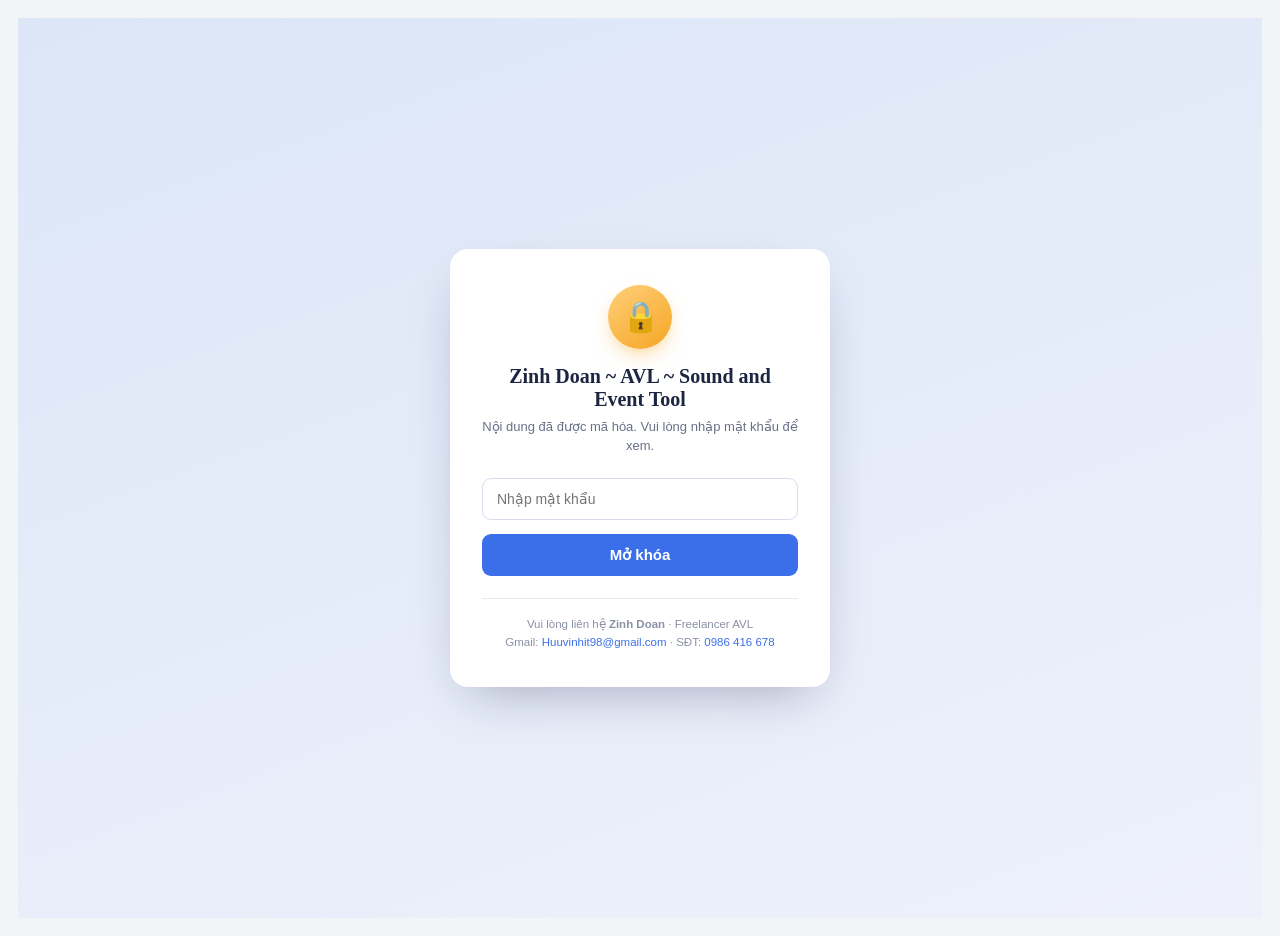
<file: index.html>
<!DOCTYPE html>
<html lang="vi">
<head>
<meta charset="UTF-8">
<meta name="viewport" content="width=device-width, initial-scale=1.0">
<title>Zinh Doan ~ AVL ~ Sound and Event Tool</title>
<link rel="icon" type="image/png" href="zitlogo.png">
<script>
try{
  var _t = localStorage.getItem('avltools-theme');
  if(_t === 'light' || _t === 'dark') document.documentElement.setAttribute('data-theme', _t);
}catch(e){}
</script>
<style>

:root{
  --bg:#f2f4f8; --panel:#ffffff; --panel2:#f7f9fc; --line:#dde2ea;
  --txt:#141922; --dim:#5d6675; --dim2:#8d97a6;
  --accent:#0e7c66; --amber:#b45309; --red:#dc2626;
  --chip-bg:#eaf3f0; --chip-border:#cfe3dc;
  --shadow:0 1px 2px rgba(20,25,34,.05), 0 8px 24px -12px rgba(20,25,34,.18);
}
@media(prefers-color-scheme:dark){
  :root:not([data-theme="light"]){
    --bg:#0e0e11; --panel:#17171c; --panel2:#1d1d23; --line:#2b2b33;
    --txt:#ececed; --dim:#9498a3; --dim2:#6b6e78;
    --accent:#2dd4bf; --amber:#f59e0b; --red:#ef4444;
    --chip-bg:#0f2b25; --chip-border:#1c4a3d;
    --shadow:0 1px 2px rgba(0,0,0,.3), 0 10px 28px -14px rgba(0,0,0,.6);
  }
}
:root[data-theme="dark"]{
  --bg:#0e0e11; --panel:#17171c; --panel2:#1d1d23; --line:#2b2b33;
  --txt:#ececed; --dim:#9498a3; --dim2:#6b6e78;
  --accent:#2dd4bf; --amber:#f59e0b; --red:#ef4444;
  --chip-bg:#0f2b25; --chip-border:#1c4a3d;
  --shadow:0 1px 2px rgba(0,0,0,.3), 0 10px 28px -14px rgba(0,0,0,.6);
}
*{box-sizing:border-box;margin:0;padding:0}
body{
  background:var(--bg); color:var(--txt); padding:18px;
  font-family:"Segoe UI",Roboto,"Helvetica Neue",Arial,sans-serif; font-size:14px;
}
a{color:inherit}
.wrap{max-width:1800px;margin:0 auto}

.topbar{display:flex;align-items:center;gap:12px;
  background:var(--panel);border:1px solid var(--line);border-radius:12px;padding:12px 18px;box-shadow:var(--shadow);margin-bottom:18px}
.topbar .logo{height:34px;width:auto;flex:0 0 auto;border-radius:8px;overflow:hidden;box-shadow:0 1px 2px rgba(20,25,34,.15)}
.topbar .logo img{display:block;height:100%;width:auto}
.topbar .brand-name{font-size:15px;font-weight:700;letter-spacing:.01em;line-height:1.2}
.topbar .brand-sub{font-size:11px;color:var(--dim);text-transform:uppercase;letter-spacing:.08em}
.topbar .right{margin-left:auto;display:flex;align-items:center;gap:8px}
.topbar .gh{font-size:12px;color:var(--dim);text-decoration:none;
  border:1px solid var(--line);border-radius:8px;padding:6px 12px;white-space:nowrap;display:flex;align-items:center;gap:6px}
.topbar .gh:hover{background:var(--panel2);color:var(--txt);border-color:var(--dim2)}
.theme-toggle{display:flex;align-items:center;justify-content:center;width:34px;height:34px;padding:0;flex:0 0 auto;
  border:1px solid var(--line);border-radius:8px;background:var(--panel);color:var(--dim);cursor:pointer}
.theme-toggle:hover{color:var(--txt);border-color:var(--dim2);background:var(--panel2)}
.theme-toggle svg{width:16px;height:16px}
.theme-toggle .i-sun{display:block}
.theme-toggle .i-moon{display:none}
:root[data-theme="dark"] .theme-toggle .i-sun{display:none}
:root[data-theme="dark"] .theme-toggle .i-moon{display:block}
@media(prefers-color-scheme:dark){
  :root:not([data-theme="light"]) .theme-toggle .i-sun{display:none}
  :root:not([data-theme="light"]) .theme-toggle .i-moon{display:block}
}

.hero{background:var(--panel);border:1px solid var(--line);border-radius:12px;padding:32px 28px;
  box-shadow:var(--shadow);margin-bottom:22px}
.hero h1{font-size:24px;letter-spacing:-.01em;margin-bottom:8px}
.hero p{color:var(--dim);font-size:14px;max-width:64ch;line-height:1.6}

.section-label{font-size:11px;letter-spacing:.08em;text-transform:uppercase;color:var(--dim);margin:28px 0 12px 2px}
.section-label:first-of-type{margin-top:0}

.grid{display:grid;grid-template-columns:repeat(auto-fill,minmax(260px,1fr));gap:16px}
.tool{display:flex;flex-direction:column;background:var(--panel);border:1px solid var(--line);border-radius:12px;
  padding:20px;box-shadow:var(--shadow);text-decoration:none;color:inherit;transition:transform .12s,box-shadow .12s}
.tool:hover{transform:translateY(-2px);box-shadow:0 2px 4px rgba(20,25,34,.06), 0 14px 28px -14px rgba(20,25,34,.24)}
.tool .icon{width:44px;height:44px;border-radius:10px;overflow:hidden;margin-bottom:14px;
  box-shadow:0 1px 2px rgba(20,25,34,.15);background:var(--panel2);display:flex;align-items:center;justify-content:center}
.tool .icon svg{display:block;width:100%;height:100%}
.tool h2{font-size:16px;margin-bottom:6px}
.tool p{font-size:12.5px;color:var(--dim);line-height:1.55;flex:1}
.tool .tags{display:flex;flex-wrap:wrap;gap:6px;margin-top:14px}
.tool .tag{font-size:10.5px;color:var(--accent);background:var(--chip-bg);border:1px solid var(--chip-border);
  border-radius:5px;padding:3px 7px;font-weight:500}
.tool .open{margin-top:14px;font-size:12.5px;font-weight:600;color:var(--accent)}

.tool.soon{cursor:default;opacity:.82}
.tool.soon:hover{transform:none;box-shadow:var(--shadow)}
.tool.soon .icon{filter:grayscale(35%)}
.tool.soon .badge{margin-top:14px;font-size:10.5px;font-weight:600;color:var(--dim2);
  text-transform:uppercase;letter-spacing:.06em;display:flex;align-items:center;gap:6px}
.tool.soon .badge::before{content:"";width:6px;height:6px;border-radius:50%;background:var(--dim2)}

.credit{max-width:1800px;margin:28px auto 4px;text-align:center;font-size:11px;color:var(--dim2);
  padding-top:14px;border-top:1px solid var(--line)}
.credit b{color:var(--dim)}
.credit a{color:var(--accent);text-decoration:none}
.credit a:hover{text-decoration:underline}


/* ===== Màn hình khóa mật khẩu ===== */
.lockwrap{min-height:100vh;display:flex;align-items:center;justify-content:center;padding:24px;
  background:linear-gradient(160deg,#dce6f7,#eef1fb);}
:root[data-theme="dark"] .lockwrap{background:linear-gradient(160deg,#101018,#181a24);}
@media(prefers-color-scheme:dark){:root:not([data-theme="light"]) .lockwrap{background:linear-gradient(160deg,#101018,#181a24);}}
.lockcard{background:#fff;border-radius:18px;box-shadow:0 20px 50px -20px rgba(20,25,60,.35);
  padding:36px 32px;max-width:380px;width:100%;text-align:center;}
:root[data-theme="dark"] .lockcard{background:#181920;}
@media(prefers-color-scheme:dark){:root:not([data-theme="light"]) .lockcard{background:#181920;}}
.lockicon{width:64px;height:64px;margin:0 auto 16px;border-radius:50%;
  background:linear-gradient(145deg,#ffcf7a,#f5a623);display:flex;align-items:center;justify-content:center;font-size:30px;
  box-shadow:0 8px 20px -6px rgba(245,166,35,.6);}
.locktitle{font-family:Georgia,'Times New Roman',serif;font-size:20px;font-weight:700;color:#1c2541;margin-bottom:6px;}
:root[data-theme="dark"] .locktitle{color:#ececed;}
@media(prefers-color-scheme:dark){:root:not([data-theme="light"]) .locktitle{color:#ececed;}}
.locksub{font-size:13px;color:#697086;margin-bottom:22px;line-height:1.5;}
:root[data-theme="dark"] .locksub{color:#9498a3;}
@media(prefers-color-scheme:dark){:root:not([data-theme="light"]) .locksub{color:#9498a3;}}
.lockinput{width:100%;padding:12px 14px;border-radius:9px;border:1.5px solid #d7dced;
  font-size:14px;margin-bottom:6px;outline:none;box-sizing:border-box;background:#fff;color:#1c2541;font-family:inherit;}
.lockinput:focus{border-color:#3b6fea;box-shadow:0 0 0 3px rgba(59,111,234,.15);}
:root[data-theme="dark"] .lockinput{background:#101116;border-color:#2b2b33;color:#ececed;}
@media(prefers-color-scheme:dark){:root:not([data-theme="light"]) .lockinput{background:#101116;border-color:#2b2b33;color:#ececed;}}
.lockerror{color:#dc2626;font-size:12.5px;margin:4px 0 10px;text-align:left;display:none;}
.lockbtn{width:100%;padding:12px;border:0;border-radius:9px;background:#3b6fea;color:#fff;
  font-size:15px;font-weight:700;cursor:pointer;margin-top:8px;transition:filter .15s;font-family:inherit;}
.lockbtn:hover{filter:brightness(.92);}
.lockbtn:disabled{opacity:.6;cursor:default;}
.lockhr{border:0;border-top:1px solid #e6e9f2;margin:22px 0 16px;}
:root[data-theme="dark"] .lockhr{border-top-color:#2b2b33;}
.lockfooter{font-size:11.5px;color:#8a90a6;line-height:1.6;}
.lockfooter a{color:#3b6fea;text-decoration:none;}
.lockfooter a:hover{text-decoration:underline;}
</style>
</head>
<body>
<div id="lockScreen" class="lockwrap">
  <div class="lockcard">
    <div class="lockicon">🔒</div>
    <h1 class="locktitle">Zinh Doan ~ AVL ~ Sound and Event Tool</h1>
    <p class="locksub">Nội dung đã được mã hóa. Vui lòng nhập mật khẩu để xem.</p>
    <input type="password" id="pwInput" class="lockinput" placeholder="Nhập mật khẩu" autocomplete="off">
    <div id="lockError" class="lockerror">Sai mật khẩu, vui lòng thử lại.</div>
    <button type="button" id="btnUnlock" class="lockbtn">Mở khóa</button>
    <hr class="lockhr">
    <div class="lockfooter">
      Vui lòng liên hệ <b>Zinh Doan</b> · Freelancer AVL<br>
      Gmail: <a href="mailto:Huuvinhit98@gmail.com">Huuvinhit98@gmail.com</a> · SĐT: <a href="tel:0986416678">0986 416 678</a>
    </div>
  </div>
</div>
<div id="realContent" style="display:none"></div>

<script>
(function(){
"use strict";
var SALT_HEX = "a13f9c02e7b4d68f5a0c3e91b7d4f620";
var IV_HEX = "0f17765f3f4472f513e3b666";
var CT_B64 = "/80dh/F9L0Br5QI+oELR6eMeYa8n8PvsK1S7BLLgslgH1Ow426E8GMlxQhoyJD9pFGQ2OiL+yTu/yEiU/109V7NuPk9Et62WBxdg3TzmHvq7h19jh7pixd/WbHrRjmFyRlV+a/Q+/DwMJuRKN/nJ42oKVYqhD03akHULM6XNqBHr6epFiDBABhv0qQBCfVY3ZSclwF6letCzL6QTbDAf18CsCcOYO/AGW9EuWNAbT4Qe56poaR+iZ9sz2+l+LxH3OQvS0aQQeJzhZSmaqRxpcPEbm2sz3koN2eFI9rVvMaGZH6/R87Tw7we5jjp9nEC3mpnsWIuTEOVYbrZ0MEnIgGTg1NOaWwLuIKA5X9eSyldIacnrc8Ui//3hRnDDOze3w+7JNM/2mHtJuZWUkrHnZzP00XWNd8r4HDTVFwOXQymDapTlTxcT06EZ3C96eoCvHJweN8WDVIeVy2DcFLvfrz2SwIl5zejww7Ki2arRNSlx0FManr+3Th3TC/[base64]/ZMDtt+Obzxwa95Z2+e50uX/jZ1tR0s/ja/Etei08Ob7SS9gDDKc6XAhrC2ndT4ylmtib99x+q/a1NzTLiAGOSHnm1yhFIAN/jV/QYD2FKL9cl0Obu4vScUFt0P6GQlKRbvbqgnKk9aMjwgNjM3oJKfhCVFrtmzCSDMGj7BZpEi8NK099Oj7GgBBY6gzIz4oVVyQFUVk47UyFW+ApK8y4qGgWbWcExnGs3ij/sUrLHXxWAkK/N3Mo0L1GXc1evCv9SlAG1dMAKUeTLIi2nPjZQykToXZyHz5jir4MsS3x6al69mXZh9tKnQBok39fpWP7W+1UpIYQUGCrs71YtfeiQ8dFXfa4JSFH3CatO5qEhVUiWt/DKNwzxZOgvIOXLazW5nR9NcjTLzGSGJm9bmJKuL5gQYUTpYHfHWl/OtKmuM5wXu2ctqrCtKV9wqE9Q4eu1jbTmA076l9Lu1cT/YqB2y629ZeJInIuPB+sqDm3Bc/u5bWgkl71KYoCClH3D+s9jyiQlUR2a7DbBhbHqHxciH6yo11vgADrr85Vf0rmobDIyDWmLnlvBLpL99FDIbnqwShZ2nLh+0hJ1J6HNxXlqjRNR8/Cv9P6fmhQx+8DrmdZZEOWquecBFPlVPM5pqe8I54XrYleOrZt2V+8h7cYmQkBmMsh4USfH9o98ABJD3YCr2UIUzpSMA8yQUVEVCH3J10K3z+cyxZupVsg430AuD/zFpH3Dk2SpBOnuinpdU+ifJL1tOXRMYHi3S3bjY89G2089EVUHpPZLdcE4xCvSlBnRjHSnhaa+uTLbVftqZeepF8KrxOBqkT7c3SGzyg4sW9SiYrReHn+fXA5r7/EBRgbwn76Vm/86SHgMR2gOsS6yziQbua1fOv/7rW1NLfhxJ2yZ0RELDfA1oLQV9ZRGvvc6FSFZ4DGLiIHAo16/QwAologbrNlqoYPMPzRdw5UA5Fl/bEeNk07eZzWogYC1rrz5eG30qdr55vFmgsULnUja8EGrnj7D9MVS+ernVR9SNx8McfxAA3HxIE9trwLsMXV2s46Z6pcgt5gY0hsf99fBVAZNKW0WMd4qWsdzzLRaMmj0+Fu0Hu9Z0/[base64]/Q3AvSSqPphz8q399mbqFK5E+Bvx/lp3YKUZRSkDg5gZTGh9MsqujC5gVF+M1TPI79VSvh9p/wgPNAP9fD31x4SvHOB1Vm2vZ4CTNGy5vS4dox23PKw+2XmN/oxETXwwWzKtm4MRi4cqwJJ9AzfBdY7m+OoSYF+ZjpFoWNOQDO6Oo2lJe/r80F06bssB/JvV4Wlxr/fufUdLi5IXQQjLMgwPFrfSDJzUPMfNVG6vW3UQLoVVcyXpNHeH2lFeaTdi+kCbylUQHADP+yEaM68q2fVu9TsRFZQDqbIC/khJmC0O6w3zVbO5MHa9X8/JrfWgDETE5lvURzUauc8rqCulHWbG5XYAyf+Ba3ImYzciSV0aLBoJ01jK5YQvPXxmA9DRMnjxIXhISnom9lzxy2O7aCDJiZrTw4SOcV9vARfeoWQtdOuLwp4/0YrrYLl/T2SQ5Jil7tLPdLEE/ZWCa3qMBn/cTUbPh1wsWdOQLuF4Jp/ZA1gVunw4GiELehomAuDsaLLR0cmOC7Ajlr4OJztKfFpruaMXPVZEC6y2iJqit4uKvGhSyVzaT5ihknArh7RHhGqYpjqr/A1mz2YAIS49tcd4Iqbw7ekCG2cm4trLyC7XAIgz7E4wH5p3K1BT2Jsahw8YeYX0wElXY9QT7vEM896gmZ+g5AwR+KfobScIioUIrNpdsyO/h9SRXt1GEuGTw1WQ6daOQJfFkA3zFRnLp0dAWj6eXiqeLFiyTWbXi4YMitNxxx4RgR+hXIj4/KYde4QAowjN4pEoyUopCcO++Qr7bswtwZxRvee9ka0iznlrdsH34UGoAyRtGEO2RUqFy1UPQcsd2C2QB1qRjjXeDS2+S77iA5DWZlXv6gz7fv9KWvhnLqpuvDvtH+57Y4c/O7jwmsmeuLrKKSA5TcZCobN3g/aZdkN7B+E24VAdGzjxx0U6Z4W4wT2fJXpJMjHRtFzhtAhGVx8gRKrKvEQ08HpfuoQJTpG1xHsarmCSO2B+QzjhxdjmsvwXwelBenoY98/O30QEs4uismlO+nrjwZcnHsit9+FuLeS6zprONSBg6mmgFz21tikQRyr1lQYHocOPRVDBOvSp5hjl4oUeSz+E6/K34UApZzn/7iXJP/fVcqw9CyUwrHBYOfEWmXyN9X+FUFbbyadk/RNNDGPLts3nvamBx78gKtkPRLdTp3HmgctMGFHcl3tNzijRB03d60kZ4cpVVwhmnnvbIlDHcpBQIS+CzrJ1zhxtwxuWWS0zVXbaYeRX621oQjiy+J2WYGIS4zBRp9zuT07g2/HdJblNYUjYsx3PEguYYGVzr/u6HMryg2IY0PxWO6zFWAjroqyQdnaqiqKSKnO0GQdAbydMvlEFCQXwYLU/o2k9vniPusBEPK7l+oRgvIPwJ67gPUBZEF0F1CodgutV5VUiAGKkr/YA0YgE3J/uMuIIdzHcEVSeGTr/bqYKpWRlqaPnNqEVvlqL9O5d19Xk0V7EP9J9VUXGl81kt5CANeQFwQI/aHZcJHe/8XTgLNTBSJPRxCMf6y59NokcTJJ11a/X9fqyBt/sZ3tJY4xHFnKoLqXO+hCnv+IrgMYt+x95X87JYCAJAIYS2lH8nIl2XL6r6Xgq1OSvPj0++LN5Els/pz2HqD3ORsCA/U/ildO4nh3J5nKjeLf2JIEvr9cu2RgfD8EjUsrMOMSHBD4ZERvQBd0PBYN2uGiIQSZUK1whnX6TYVufukuL5BbVI9iNTfdpGMgmwFBPSBVsJzTe3r6rkQr7i/pnpSE2T2pAKZq5J2H+DrU/C+Fo6CGn4QWsa0d6o1KeVTrzEV3GrCg6flnoN3JWa4XrlIkFLdmwV51dZGqnFvPDDFmJuDZEO7/kh7grKqlm5LKiOQVnfR2okbEssNQQ7dYT2Z2KrRy9LVLbzFV6Qlj/i2kNco/[base64]/pUt6SaXDrkTGx3e/[base64]/C4eN4hFsDOoymtLX80jHdWWkK1lnqux+oZQHyFG+/B5W/trA+qleNxR6XG6nu85hXpYhWYIZiUP9DvEYoKKe5M1n8QfrCLh2X/XwYVBrMt/UiB2rBrbcgyQ9Skhi4DeZZfQrLq51a10To8R95ACNmiGddr0YfQaOPZ5s8Iqd2cSXHBSfbJqLTf9sWPkcc2aBAY5t/zNnDHHa5dfrJwRqYimFUIClO9wwDo6xBZhwrTTGI6QBQ0QEL5d8LAFGKOKZPMj1Yu9oL/650Sa4he0+VVQkVxN0i/ajhxQAycM7rOxL5Oeqg06N5iR0Ym9rL3E0q59qTLOV+AdiQhGXs+JFocZ6Cz9ZmPlbz0PwJ09LXv7jY5FAMGmUmDpwaKZKxpL/CmW6I2ox72aXgVRA1UBYFK3zB0BGUuvqebkAZoqUUgnFZC7ZXOk1KAQCeS3fAoG+IxuAjPyncEnLLjUYvTwAE1dqNVhsV1Mnlw0iZD8BBfOdh+jWIkKLBlo59t8l7EwFFw0sXarzu95YTM1daoCXykQ/PgLfNxWS+cgR/XlW/gIwAtcbZ/[base64]/+4WOUxOx7d5Z6z0E3+ANhAjKsa0VR8Lnxbs1hdymjF0JGCE1iHLDe7uZAOBn8H67AuewFNK9aVQQfQ0+gvZsLyglg+G8gcAGdoATQMczY6EG1QdPowzXLZi4dX1EmXIobWmC5OM/03n6Xr+QuGTYgJcYFfYwxS5al/rLp96gyqewQtN3TlKopJRfeqXTRROz8a3rD3+WQAvRHKKwGSSLwNIlm8J2/1LtVp1kifJIW6YmQWJNbfmTxKBu23CQv9j5aeX+4jaoM/T4RMfG+B/R6fGvGHVEbeuQVqa5Veuz19psnwUUvDg1QibEVWBvSmcUZbRRhTSoTpk3oS2zW26cQ4+peQEPb0oUf23lFGuf0UBL6VahKVRmcgp4iqKcC7zvRXlF93iUC1jKmojqmhIoCoLh2PAMEVecMnT6kJRk4Ppr7YYcimXoj7icyiwK+ZnED4I/R4blFn5UIhBoZ4AZGjq6QM6+u1FU4mwopMdY2GQ1RL17LoyRJqTf0dgsplYZRXaWQfexMbeD04wCeCk9PCzPrknlJegdflazKe7D0BSUpoudciUUbnBx6ECtF5gyv8c4OCD4Pecvy1dRTmzFxb49wtzTQkynX3Qs3646sIMq/3m8RVVwF0Fonwr8vdyVz4GPpjQ7jO65I7AfFi3aSDvyz+BVYj8D9pmZFfYLS/K5qFAQ99RsT1FSRamFHTs2+nfgRn4tybA5Q+/[base64]/7X/Xwtu5L0wKXSc8yvPjVyIkwIp30CxuR1YUbcvZsHC+Uzg9PoSpNhPKWPGsptI1Lp68zw1X/t6Be6B9wjPltTnKlBYHeSHjMmtlxFOg8VAfBX3TcNOYeOztMNaOnKellrmO/4TGwb9cf8/20qq7v/zUdmJP1jG5o5cVduqX/UqeXNpqu56wyR1sDA05MYC6+Hxe7U1k24WhxUUttIFKviXV7Ci3OEIwx/H5AQClYH8eIExzaED5JxkcQiquoIQrAelYhg8+iye+dDeOqJsuq+ioG3wsHS28iGYcC+4/cT9SR2lI/wdQAMeRYZX+iMiSFbu8adxgfcd84t4aEFG/7IRzgHP/yyUVw1l86o9c/Ey3ixkvmgB10L7Uuex/R2XugtgKXZ5iYez7hiEGqX/B/jMFvMTPTuNAbmV6LnFCzCWDobZxmqwIjBlMujtgIZcch/+HytIbM0veZQYRNXFCCD2cc0MUx8JC20F/jBPqbJJYy9EDMxZngPSC1PD7t/eC7ZZJOCE3aP/EdGxiHH+lrSCpoqfjWCpAU+dFL+c2vSLoGhr4CPFdigXTI8h9soJwm2oAb1EEywFbnt7rao+oaEmWjbZ+M3o2qkCbGthPw1UCtUaSWhauIeaN199SGy6jH8EHcGDSIOLqPdNVrH3vrfzoiezISnV+xipalVi9lip5QRadUOnfj/3dlBA2aF2OLdZc2J56zVvZ5scatE/YVS6Z1IQMjQmuB/Wo1xV2IaAmdkZ8LQ0HvDTVJd0/tZDxV7RWBdrtGa9oLeuNBKUUmrjW4zMp8uDT+H3wtke791Oq/QVwqbJOkpbguZXbKMVFb4JHUh9cwtHRff/Xnoa11zVpXRRVIhmKXRtr0F3qgzafTH5SdJ36KAsY2Z9Ax9XorFgYc+uZsUwJzsB7M7myMAwP0cS+osylsGkcZsuo5FaT0DIMQCbJjP/Jh79PWtqvL85ZlsBDJeyHXF6bLx8/zDhxflmhdjWE9WNSBc46BuMcuUPOrDqtEulxwibZCq4kAnYC/EjmkVr05EX2ZNQFyFwHcK5NQ0keeONNA0Uj/5nPqfZ+7RC0M0Jc1WwniALHmsSd68NfpHhywkkohWDlYN64nd0CemS/X5/DH+WqW1R2AyE6RgzK2n7ZynIwXPWOs3JtS/RvKbIbH1UiP8j5Sot5atSsCEoYUHyI/hmNFJZNZWgNfBaIm8ISy8fipiAhrZtgtEO2AAy4yjphfGIjh5/dIgAnKoXYog6nGI8QvnEHiPfDkohVQCPzpPfAgCWHuI2PcfmQTy0yxMvlW58s0oqK2fJHDi1/LrYb84MO4F9ouPVJYFYOLjYZ2fzGMS68HVUZsR/0eCpr+mSXVhbaNDdSliAqRlv0XM5oKKs4CpyJe7XanLP9uIflo2n9O9VhfHODQSH1QG1MEoNu0lxd79I11R7AILk1JPbkRkkfaKvQuoQrGDhkpu0MRKBek0XwvXN5xnV3YBkf/8hNnhEGZ0ZRU1SoOWiWUDeL2sqETTWomMRl2i/JO3Nyito35b4/W8JiWUUV1AVfr9/xZ8nn+LmgfWG4qlP2hpqdPBG6KG+KrOmHb8R3H4T4NqUNSgGMwU/6AE3eDsUPihINjKako3LtVLq4XAF3Nhp3SKw3u5v7MiAUiWpie/z33Cljy5dfhtjV+qwcatmqiVnDFH3F8MC08no/pPChMvKAxMlfNgbzVFaNIsmb6vRnxbhRugBw+gOK/uzoqX3IU3o22kVJJJVPnh3g8IszWYxqwGX6FqkuqHzsfFzTRXfRQhzSk9qhs4A1j1+tA5WxQF0I2VpcbOjaP5z5hMQhz9scpalc64EmW+/voDo7on2dNjk1cb6JiWqPD/pkyLkf3Coj8MwIShrocyYNyfgUBuKgYnBxAaVpMN/qgFFffN5F705hIsxsC01CtaJ90Yc/1c6VPCKYWy21YfclxaK5xLrlL485NGQCVecbM7AAyN9+s6CehFWPiEx6HyWdXHslwZmPcehtPiAB2kpOhi2MSqqVxaTm/sJTaGt2gT6KtoSn1gsGNqesLTJDk5fpmEiTLm7zcnMsmFXImu7UAlxCmEN/N2sgJI8hhG+9tzdRUiMshXfNnWibLBebvjr2nplpOB/ciKhzG0Ya1F4Wp2WkL9gpqcDz3en3Rnjg+EDGEANAnyDtPpyn1mscw/IRVh3j2AZKY4gFGOBzV7KPvxlwIKQV96ioP4tKIRx4hBS8G71J8t9rUoa4kPPsimZJLFjfAhUKicFoaIiiZ4kaohCdkV58a6iyjjjQdjdKwsPnOCOS8F1PmIisW2bNEmMd9+qcrMcQTP6N/o0uuuZN5WQ3Lj5CH1kiF5i3s60Rg3MFYU4KXTuG5jQ2sosMj3ezd66VoBYWCoOU52Spz/E5gf/KrJmOwcT7lFhNr012wUNggCBoxEKddphNdAi9cDmNmh/BMAP48hPrNUkTwnsl9ybCzYnHMJjm8NymKC53KVbaNVETaCdOO6qyFdS5IxYWso4M0+WP+B70Ijeljdy3LVB/OOmMslBAmR/8FXwz/GG+fe/+CmXeDvxcVh8sD02CMVPurbjedai9k1ed3gffWFHD6Pbyx7c1xhXsGgrk/J9Pc066ZAItZMWj0LiSZjazWdCKEnEJIHgZZdevH/1tgfA/m+ujSG0JZY0+p8IOI8m2Dwb5DoaYyBkUM7hsehrq+nSZ8eJO8bcnfFGDGviiAe/oYE/dHtzaZUzBDuiDOQ2kSfhYc7CRaTAYfpOgC4y/SZ/jM6hU0agmG/JzJ8B0qu2W2se0HKuHl82+ACej+gaDDFamZS5XbEYMzQR2lzUbGTKvwdxoeI76QjfxtJIfB3v0JHzlw9L0bmxn7Pa/SXv5tdL011iUD5PfoFFST301nlszVs8G1aeorgh8TDywJsNynPFUDNQtn2dj3wMFCSPGHBgFmEtAcq9F36tzSG4oLrVMoJ86mhPqCYCChK/iU3QP4b+kr5XH1DcW5/QdqPRao/a/Hgd4Js+NGsU3YPsSh5eE3zdqggp298JdIEGJEoPNYRRIwL38zwXojZMkNh4j9d28wmyCu/AAkZl12trfWN22ORxUtPuay3SmKmsW0WN0nS+MsjJva11aq8LA94XP6x2o6N5MJeG753jOyenXec0ndfJhmF3dhswdO+y5I7aE0hbw7PiJS0wYVGEDHdpmZRrn6qz0OO7gqJ67NexikkTcF3PLubxtVzPL4JSle5WFsVhcO/01gIt8H46ohtM/0a1eUGK5rXG9ZrXbpHJAk7pk5+H6MPPzX7IX2eWxc7ek4VJUPFyalG3leVZ7rLZTWL/zO7Q7EIlwDePrDkwhaU13ibtF18eLgsHCNICB9GRIdQY1kSzJkx97I6jk0mvGyW3tfLjydyJeFraFxxt1kZmUY0RnjrxqbJMdXzE2neMN71W/c1IzdRG2omBa/n0k3RIBsLOuW9Cz/T/kRGTLMzb+WI8is08WteQqPsnTiUOZ1uT94WejHiGQj0OjJ3EAOtTZMxqB0vhsNTI5Eo/WLxoGyScM1nLphHacluHuhKpYwm17ggXXFgDQOdJFA26dQYWnrWtmNE+rT8DKaI4YFDtjcOkOT9u/FABZPfoPJNSA3N7G3uYzIl+iEWSkj2znx6Jf89t3MIeWeQgQE5697AmEAmJiLoVc48+18QqFqMFLDgWE3S5Z1g/FPiZzhLZnhlqkzPafUVMBZBgLcv/GRT3rIKTDlgRE5z3CMaxZFLvjgTzaWOb/VsyAG5kXvhrVjHMOrKYgmPzSaP/S4nHtgHEAzvN4tui6D6tSu99+r3xnQCXjv+kz/[base64]/t5FL/uSPfcKS/ykZ72Ygp3tLWjRq3l9Xt4ZGzflKduLDlEf19yZAm1WddkeRTsGUZbanxSsUE+ZGmkggfWrv/9A38ZWHJ3PFj2HWw6SwcREIBipFAsxep3NxTuj4V5dT9xOWBYWRjeCnq4fS0IIUBCmelceog5HL1YQ1tbUqC5/hqbLB5gb8fA66PycDqtjbMcjpHaLfAQyuVgB9NjrQXFI3WRzr1V1R+4LhPmaq2ZY72fuHUVtS/wCUqwML23tV+yy1N1MX7Od4cvY6fX/9hoe2ml4O6CyewfJuau1Xv5HIYHrymr0gFH07E/5QP6JFXHiF0vzM3dkXb379kj96pg/[base64]/3moq7qs72vKgxj6KybwPu1I2mo3/P0PfyXjqJRxAo0wi45re7blIwt6/Lb4WpOAnzqFpQDgJ6gZYdDXfd9PO5drXhXYtqC7rzbYajY9dVp8SeHJt96B0TOPjvyfnCNDwSucCs4W7ll68UH00yi2CQRUwzWscGeAlZTljUtwdxQWs5tWeKUY3SkJMxzmBTWP0ICJ0cdFffNftt/MYUOEvgp8qPCb7JDcQACkW/y5CeLyVVqfWdRuSiyiq1VMtet7Y9IffvvZvoY/fuSKut8fLdt1Pd1eDJr8VptgOa127TO+ZNHiOq0TiyvRjO/Wwrq2X0PYjgiakf45L/yS4zxi/45CVkaop4dGfnjpb4YPKkJSt0LQOYCQKYAmepQ5ByDmcPsbFTA4XVXL1VmvtANczBgvNxx3T7T7DRRuNq7QhcSK6DSt1ygBia7hHUKSdKg+8Lpl2ncp+lbbcxrglE86zYWjHCuG2HpMfbWYeg4zBomFlfVcNLdximvi8rJKFf7zsI28KkyAeFVpTaklBQksEPt1fP/rAqiwcZd+mMekB7lZ7qDGfbVsLp27mDCc7RPvuaGh5GVeHYcf+WCB1lHO0QQJ+BJ8JE9T/n8DZL+88brd++brFg6g5ABhQTmJO/sIsU1rDZPrA2LN0NdGH6T/XCFYgeI9U4qDrGO7KHlw/NqZMb3EWyL+oFCopOlKe93SDNq7pNptssj4pki4H1DAmKV1iiFD0IVNyY56CkN2cjfYZt+AYMqFMtWYmm76f4apcokG8xPMr8Z0t1zSs10p/B6+MZGm8/s9Ic2IHwbF7texn0QFMA/WirvCb3/qKEn3gSPp2fDVbvWDAAHEdwc1I8XcaqK2LCqRgpS0gdUCuq8MxVBaiGK2zCup5qesSryvtnmwYKRx2oJ4KLgUYgFI32DRHtM/MMZozLOjPeac/uFg3Kz9+sfJy+qzd/pSRx1f5hT8KQb8ltaJremO9GNn3St/e7PqMs59FHN/n1W3xHCuoIfduq68WXKD8xuscEUOb6MLDBT/0atSOxUl1O/+hkupqB6I9sJi4Dlag981UAmWcXXRBnCBOe8wVMECznytfamqMGm0xZ7HbBhnEUvQq6Z6GwJuaLe/DEnHN6ksFPM+tS+/z3QJtjFIEdDzekLTbOT0Qoqh02SIoiVhf1nFZYG6UlpHQkvMN7PCosnBLpnY6+/O7sjSlPjnkHkLF5ABd0YCWC1FWd0gBFfRl0DXbxww5t62E2GF3BXN1P9y/AlZghWgnLA2FygKvioByfBhSBrXzc7Zy8GO+kHHfKOKzdmPdESIMcsdgt80F636kWpe9a5uzRqWP9LvFTM0KiKvmCBTAYMu1Z6sUsJMSDduaT/lD40elyQIYA1JAyVjePKizzJvU+2vU3h5GHDndfYh864PBvefIpZW/740D3cK2k0XFNNdHN0fQKG16ERhfAU9CgfYuK21FL7NQlHyuloBLNB0h4l2ttFiMB29A6lW1lzuHfEEdqVdQL9JY0P77JMpXGTBqnU4E0Qupqf9rdT40QcjlYqDNANc98MiEWMeVdoNTNy/pm34sS5zkiCaKMvmFXVKEXWlxMuIPguuMUOi1esRllVtBzo/4APEXCK3PQ09t0t3Ix2S/SwFpYvU2CUyDleH2DlyYTammgdC6thB8cUmLL5HK96Jm0f5viGhoaqnUHTtKeZ5X2VhC3o8N9UoeKbqhrzhgsf3GMByUaSmZSb3X6NJba+EJi631U9YhngydUY4aBtkTLhcVnNpWrdkDd/frXWBb0tpMJAWn/40ntZE7gKZB/6iea5oOTERoywUZqb/o5xMtXB+//SioBR2TyBRH7umDzYqcArhCddr0mEiuM7tKj7iMTvHn2mW3baALxHUpfxH1GxRARTtGUK+716cDB+KNzeN7kllJPJg3zOhuJSQBBHnFaTln8qYeqC/93KCoJ4BZsMX1SKOST6dbcBcYQeAFD97Ym8hF/NRshfVaNpatVKzOsEbi839waQxp3TqQz/qtfUjo437+XGYnUCsvamzZfbqPS8Tx/B78nl4ughJ2/cVgPevqz1EnOTuSgcj5cDtpCxm2ejX/Dmb53NtoQmME6kIGp7FqVwUlc+eW5tStFsn6N3rVQYNz6IfX8rI/7zBmPOjNKHaSuanbJbabh7KXtJeaHnpjzfKI+kP9XDws3LvNt5JYUZNQwpfrgZG9POI3l41au1rZZPsWZtPjrVlYx79bjTOa1yfRqZmDnBdLOf1/05TkpnEjST/pf9ToJ3foDYFsQhSA1TU9A5fGbA5/z15JRyloNvxtGb+4zQ+IQjMxw5BbUmWl5O3uCZ8pecjG8sUusleEbSw74x8YOBsb9Mp6OZGEKvFf42SmuZ8tnkM5XdA4niB6k20Spq1RgVHu8+ncbsEScv9uZmdYVBbUz5duBAwyAqPAt8Wx02cNsREUVJZalNOqgp454zMWgA+kQRGG4M3jkvLJpVwURp6k/ej3QQsH5Xf0mfuSKpkzgnCrN1GYvvDTOkR0wIRb5UltbE2/yIl4/iLy6itMGQc3Xv43jx8LeYOWUrGMd19tKHnwyUPnsJNRWTL01teG5lZ9ftREFUrWeSMxihd6HvS78TS4OJI9a2ruwwvm7ALyIb+JPYp1bRT+AEH7pH6iGmWBbTPy4GEyvsg+7Z/J9epVGGvVxgEPdq0CX1T1hK7UFBYWsi0ADq9UlRTlC4gnQLqy8GhLNMnTEbpG0ZPNoKMWCooeWoUZM8Rk0zVuzMplei6atorBM7cEBINpbF28p3SiDuRuPPQVQECFNj/Rhzg9a5nD/MinzyrXOJL7y39HqfYfLz5of/1dmdHpB73ltu8RCfs2";

function hexToBytes(hex){
  var bytes = new Uint8Array(hex.length/2);
  for(var i=0;i<bytes.length;i++) bytes[i] = parseInt(hex.substr(i*2,2),16);
  return bytes;
}
function base64ToBytes(b64){
  var bin = atob(b64);
  var bytes = new Uint8Array(bin.length);
  for(var i=0;i<bin.length;i++) bytes[i] = bin.charCodeAt(i);
  return bytes;
}
function bytesToBase64(bytes){
  var binary = '';
  var chunk = 0x8000;
  for(var i=0;i<bytes.length;i+=chunk){
    binary += String.fromCharCode.apply(null, bytes.subarray(i, i+chunk));
  }
  return btoa(binary);
}

var SALT = hexToBytes(SALT_HEX);
var IV = hexToBytes(IV_HEX);
var CT = base64ToBytes(CT_B64);

function deriveKeyFromPassword(password){
  var enc = new TextEncoder();
  return crypto.subtle.importKey('raw', enc.encode(password), 'PBKDF2', false, ['deriveKey']).then(function(baseKey){
    return crypto.subtle.deriveKey(
      { name:'PBKDF2', salt: SALT, iterations: 300000, hash:'SHA-256' },
      baseKey, { name:'AES-GCM', length:256 }, true, ['decrypt']
    );
  });
}
function importRawKey(rawB64){
  return crypto.subtle.importKey('raw', base64ToBytes(rawB64), {name:'AES-GCM'}, true, ['decrypt']);
}
function decryptWithKey(key){
  return crypto.subtle.decrypt({name:'AES-GCM', iv: IV}, key, CT).then(function(buf){
    return new TextDecoder().decode(buf);
  });
}
function revealContent(html){
  var scripts = [];
  var markup = html.replace(/<script\b[^>]*>([\s\S]*?)<\/script>/gi, function(m, code){
    scripts.push(code);
    return '';
  });
  document.getElementById('realContent').innerHTML = markup;
  document.getElementById('lockScreen').style.display = 'none';
  document.getElementById('realContent').style.display = '';
  scripts.forEach(function(code){
    var s = document.createElement('script');
    s.textContent = code;
    document.body.appendChild(s);
  });
}
function showError(msg){
  var el = document.getElementById('lockError');
  el.textContent = msg;
  el.style.display = 'block';
}

function tryUnlock(password){
  return deriveKeyFromPassword(password).then(function(key){
    return decryptWithKey(key).then(function(html){
      return crypto.subtle.exportKey('raw', key).then(function(raw){
        try{ sessionStorage.setItem('avltools-lockkey', bytesToBase64(new Uint8Array(raw))); }catch(e){}
        revealContent(html);
      });
    });
  });
}

function tryAutoUnlock(){
  var cached;
  try{ cached = sessionStorage.getItem('avltools-lockkey'); }catch(e){ cached = null; }
  if(!cached) return;
  importRawKey(cached).then(decryptWithKey).then(revealContent).catch(function(){ /* im lặng, hiện màn hình nhập mật khẩu */ });
}
tryAutoUnlock();

var btn = document.getElementById('btnUnlock');
var pwInput = document.getElementById('pwInput');
function doUnlock(){
  var pw = pwInput.value;
  if(!pw) return;
  document.getElementById('lockError').style.display = 'none';
  btn.disabled = true; btn.textContent = 'Đang mở...';
  tryUnlock(pw).catch(function(){
    showError('Sai mật khẩu, vui lòng thử lại.');
  }).then(function(){
    btn.disabled = false; btn.textContent = 'Mở khóa';
  });
}
btn.addEventListener('click', doUnlock);
pwInput.addEventListener('keydown', function(e){ if(e.key === 'Enter') doUnlock(); });
})();
</script>
</body>
</html>
</file>
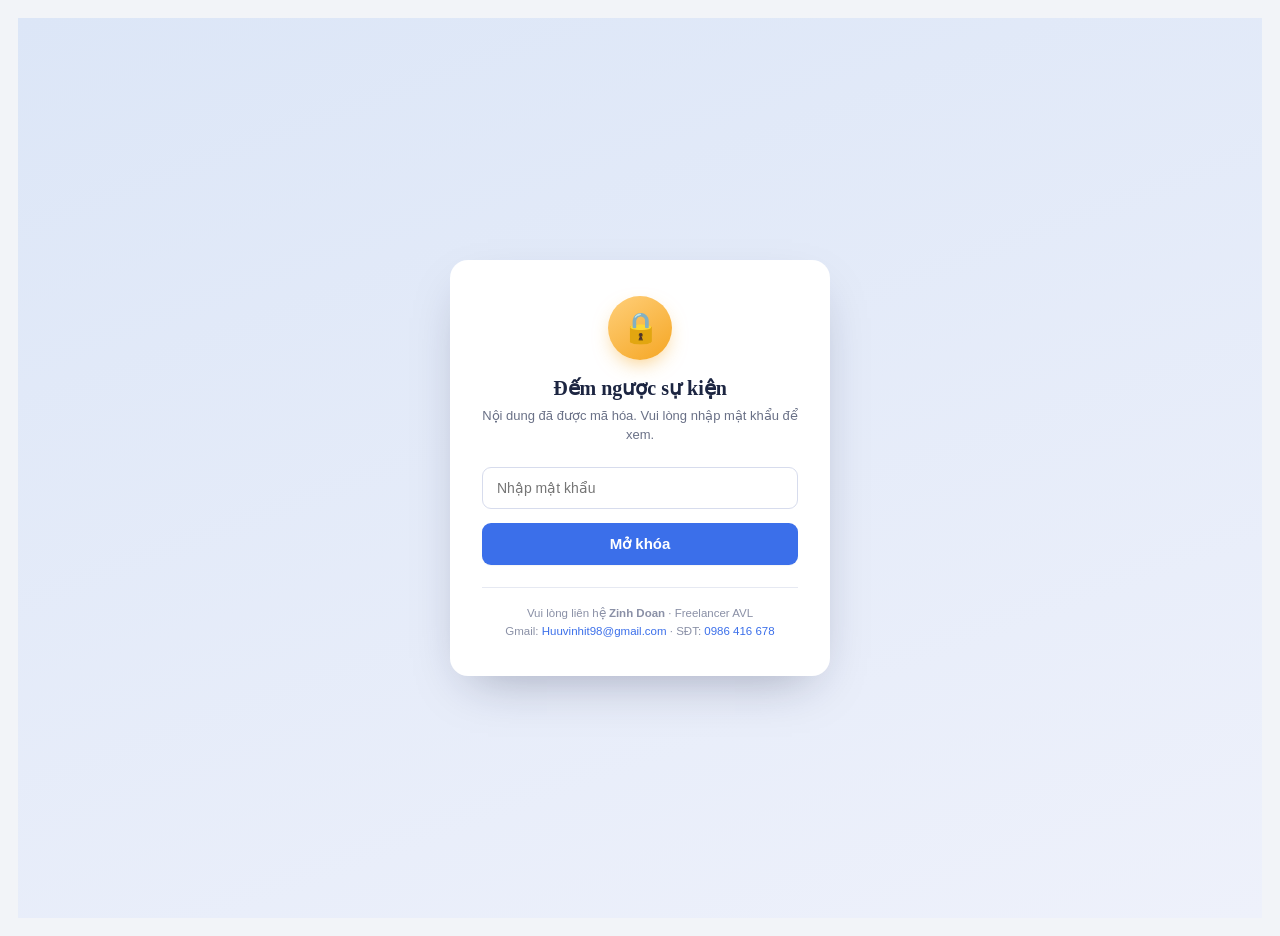
<file: countdown.html>
<!DOCTYPE html>
<html lang="vi">
<head>
<meta charset="UTF-8">
<meta name="viewport" content="width=device-width, initial-scale=1.0">
<title>Đếm ngược sự kiện — Zinh Doan AVL Tools</title>
<link rel="icon" type="image/png" href="zitlogo.png">
<script>
try{
  var _t = localStorage.getItem('avltools-theme');
  if(_t === 'light' || _t === 'dark') document.documentElement.setAttribute('data-theme', _t);
}catch(e){}
</script>
<style>

:root{
  --bg:#f2f4f8; --panel:#ffffff; --panel2:#f7f9fc; --line:#dde2ea;
  --txt:#141922; --dim:#5d6675; --dim2:#8d97a6;
  --accent:#0e7c66; --amber:#b45309; --red:#dc2626; --safe:#16a34a;
  --chip-bg:#eaf3f0; --chip-border:#cfe3dc;
  --hover-bg:#eef1f6; --hover-border:#c8d0dc;
  --danger-bg:#fef2f2; --danger-border:#f6cfcf;
  --danger-hover-bg:#fde3e3; --danger-hover-border:#eeb4b4;
  --stage:#0b0c10; --stage-dot:#242832;
  --shadow:0 1px 2px rgba(20,25,34,.05), 0 8px 24px -12px rgba(20,25,34,.18);
}
@media(prefers-color-scheme:dark){
  :root:not([data-theme="light"]){
    --bg:#0e0e11; --panel:#17171c; --panel2:#1d1d23; --line:#2b2b33;
    --txt:#ececed; --dim:#9498a3; --dim2:#6b6e78;
    --accent:#2dd4bf; --amber:#f59e0b; --red:#ef4444; --safe:#22c55e;
    --chip-bg:#0f2b25; --chip-border:#1c4a3d;
    --hover-bg:#22232b; --hover-border:#3a3b45;
    --danger-bg:#3a1414; --danger-border:#5c2323;
    --danger-hover-bg:#4a1a1a; --danger-hover-border:#6e2b2b;
    --shadow:0 1px 2px rgba(0,0,0,.3), 0 10px 28px -14px rgba(0,0,0,.6);
  }
}
:root[data-theme="dark"]{
  --bg:#0e0e11; --panel:#17171c; --panel2:#1d1d23; --line:#2b2b33;
  --txt:#ececed; --dim:#9498a3; --dim2:#6b6e78;
  --accent:#2dd4bf; --amber:#f59e0b; --red:#ef4444; --safe:#22c55e;
  --chip-bg:#0f2b25; --chip-border:#1c4a3d;
  --hover-bg:#22232b; --hover-border:#3a3b45;
  --danger-bg:#3a1414; --danger-border:#5c2323;
  --danger-hover-bg:#4a1a1a; --danger-hover-border:#6e2b2b;
  --shadow:0 1px 2px rgba(0,0,0,.3), 0 10px 28px -14px rgba(0,0,0,.6);
}
*{box-sizing:border-box;margin:0;padding:0}
body{
  background:var(--bg); color:var(--txt); padding:18px;
  font-family:"Segoe UI",Roboto,"Helvetica Neue",Arial,sans-serif; font-size:14px;
}
.topbar{max-width:1800px;margin:0 auto 18px;display:flex;align-items:center;gap:12px;
  background:var(--panel);border:1px solid var(--line);border-radius:12px;padding:12px 18px;box-shadow:var(--shadow);
  position:sticky;top:0;z-index:20}
.topbar .logo{height:34px;width:auto;flex:0 0 auto;border-radius:8px;overflow:hidden;box-shadow:0 1px 2px rgba(20,25,34,.15)}
.topbar .logo img{display:block;height:100%;width:auto}
.topbar .brand-name{font-size:15px;font-weight:700;letter-spacing:.01em;line-height:1.2}
.topbar .brand-sub{font-size:11px;color:var(--dim);text-transform:uppercase;letter-spacing:.08em}
.topbar .brand-link{display:flex;align-items:center;gap:12px;text-decoration:none;color:inherit}
.topbar .right{margin-left:auto;display:flex;align-items:center;gap:8px}
.topbar .home{font-size:12px;color:var(--dim);text-decoration:none;
  border:1px solid var(--line);border-radius:8px;padding:6px 12px;white-space:nowrap}
.topbar .home:hover{background:var(--panel2);color:var(--txt);border-color:var(--dim2)}
.theme-toggle{display:flex;align-items:center;justify-content:center;width:34px;height:34px;padding:0;flex:0 0 auto;
  border:1px solid var(--line);border-radius:8px;background:var(--panel);color:var(--dim);cursor:pointer}
.theme-toggle:hover{color:var(--txt);border-color:var(--dim2);background:var(--hover-bg)}
.theme-toggle svg{width:16px;height:16px}
.theme-toggle .i-sun{display:block}
.theme-toggle .i-moon{display:none}
:root[data-theme="dark"] .theme-toggle .i-sun{display:none}
:root[data-theme="dark"] .theme-toggle .i-moon{display:block}
@media(prefers-color-scheme:dark){
  :root:not([data-theme="light"]) .theme-toggle .i-sun{display:none}
  :root:not([data-theme="light"]) .theme-toggle .i-moon{display:block}
}

.wrap{max-width:1800px;margin:0 auto;display:grid;grid-template-columns:340px 1fr;gap:18px;align-items:start}
@media(max-width:1100px){.wrap{grid-template-columns:1fr}}
/* Cột hiển thị (đồng hồ đếm) đứng yên tại chỗ khi cuộn trang — chỉ panel cài đặt bên trái cuộn */
.display-col{position:sticky;top:18px}
@media(max-width:1100px){.display-col{position:static}}
body.presenting .display-col{position:static}
.card{background:var(--panel);border:1px solid var(--line);border-radius:12px;padding:16px;box-shadow:var(--shadow)}
h1{font-size:18px;color:var(--accent);margin-bottom:2px}
.sub{font-size:11px;color:var(--dim)}
h2{font-size:11px;letter-spacing:.08em;text-transform:uppercase;color:var(--dim);margin-bottom:8px}
hr{border:0;border-top:1px solid var(--line);margin:14px 0}
button{font-family:inherit;font-size:13px;border-radius:8px;cursor:pointer;border:1px solid var(--line);
  background:var(--panel);color:var(--txt);padding:8px 12px;transition:.15s;box-shadow:0 1px 1px rgba(20,25,34,.04)}
button:hover{background:var(--hover-bg);border-color:var(--hover-border)}
button:focus-visible{outline:2px solid var(--accent);outline-offset:2px}
button.primary{background:var(--safe);border-color:var(--safe);color:#fff;font-weight:700;width:100%;padding:12px;font-size:15px}
button.primary:hover{filter:brightness(.92)}
button.primary.pause{background:var(--amber);border-color:var(--amber)}
button.danger{background:var(--danger-bg);border-color:var(--danger-border);color:var(--red)}
button.danger:hover{background:var(--danger-hover-bg);border-color:var(--danger-hover-border)}
button.mini{padding:7px 4px;font-size:12px}
button.preset{padding:8px 4px;font-size:12px}
button.preset.active{background:var(--chip-bg);border-color:var(--chip-border);color:var(--accent);font-weight:700}
#colorPickers input[type=color]{-webkit-appearance:none;appearance:none;width:100%;height:30px;
  border:1px solid var(--line);border-radius:7px;padding:0;background:var(--panel2);cursor:pointer}
#colorPickers input[type=color]::-webkit-color-swatch-wrapper{padding:3px}
#colorPickers input[type=color]::-webkit-color-swatch{border:0;border-radius:4px}
#colorPickers input[type=color]::-moz-color-swatch{border:0;border-radius:4px}
#colorPickers input[type=color]:disabled{opacity:.4;cursor:not-allowed}
.g4{display:grid;grid-template-columns:repeat(4,1fr);gap:6px}
.g3{display:grid;grid-template-columns:repeat(3,1fr);gap:6px}
.row{display:grid;grid-template-columns:1fr 1fr;gap:8px}
.row3{display:grid;grid-template-columns:1fr 1fr 1fr;gap:6px}
label.f{display:block;font-size:10px;color:var(--dim2);text-transform:uppercase;letter-spacing:.05em;margin-bottom:3px}
input[type=number],input[type=text]{width:100%;background:var(--panel2);border:1px solid var(--line);border-radius:6px;
  color:var(--txt);padding:6px 8px;font-family:ui-monospace,Consolas,monospace;font-size:13px}
input:focus{outline:0;border-color:var(--accent);box-shadow:0 0 0 3px rgba(14,124,102,.14)}
.chk{display:flex;align-items:center;gap:6px;font-size:12px;color:var(--dim);cursor:pointer;user-select:none;margin-top:8px}
.note{font-size:11px;color:var(--dim2);line-height:1.6;margin-top:8px}
.note kbd{background:var(--panel2);border:1px solid var(--line);border-radius:4px;padding:0 5px;font-family:ui-monospace,Consolas,monospace}

.audiopick,.bgpick{border:1px solid var(--line);border-radius:8px;padding:8px 10px;background:var(--panel2);margin-top:8px}
.audiopick-row{display:grid;grid-template-columns:repeat(3,minmax(0,1fr));gap:8px;margin-top:8px}
.audiopick-row .audiopick{margin-top:0}
@media(max-width:700px){.audiopick-row{grid-template-columns:1fr}}
.audiopick-head{display:flex;align-items:center;justify-content:space-between;gap:8px;flex-wrap:wrap}
.audiopick-head .f{font-size:9px}
.audiopick-btns{display:flex;gap:4px;flex:0 0 auto;flex-wrap:wrap}
.audiopick-btns button{padding:5px 8px;font-size:12px}
.audiopick-btns button.on{background:var(--chip-bg);border-color:var(--chip-border);color:var(--accent)}
.audioname{margin-top:5px;word-break:break-all}

.bar{display:flex;justify-content:space-between;align-items:center;gap:12px;flex-wrap:wrap;
  background:var(--panel);border:1px solid var(--line);border-radius:12px;padding:10px 14px;font-size:12px;
  color:var(--dim);margin-bottom:14px;box-shadow:var(--shadow)}
.bar .status{font-weight:700;letter-spacing:.03em}
.bar .status::before{content:"";display:inline-block;width:8px;height:8px;border-radius:50%;margin-right:7px;background:var(--dim2)}
.state-safe .bar .status{color:var(--safe)}
.state-safe .bar .status::before{background:var(--safe)}
.state-warn .bar .status{color:var(--amber)}
.state-warn .bar .status::before{background:var(--amber)}
.state-crit .bar .status{color:var(--red)}
.state-crit .bar .status::before{background:var(--red);animation:blink 1s step-start infinite}
.state-over .bar .status{color:var(--red)}
.state-over .bar .status::before{background:var(--red);animation:blink .5s step-start infinite}
@keyframes blink{50%{opacity:.15}}
body.no-blink.state-over .bar .status::before{animation:none;opacity:1}
body.no-blink.state-over #display{animation:none}

:root{
  --cd-bg:#0b0c10; --cd-digit:#ffffff; --cd-text:#e7e9ee; --cd-ring:#16a34a; --cd-ring-track:rgba(255,255,255,.08);
}
#stageWrap{background:var(--cd-bg);border:1px solid var(--line);border-radius:12px;padding:20px;
  min-height:62vh;display:flex;flex-direction:column;align-items:center;justify-content:center;overflow:hidden;position:relative;
  background-image:radial-gradient(var(--stage-dot) 1px,transparent 1px);background-size:16px 16px;background-repeat:repeat;background-position:0 0;
  box-shadow:inset 0 1px 3px rgba(0,0,0,.5);transition:background .2s}
#sessionName{color:var(--cd-text);font-size:clamp(14px,2.4vmin,26px);font-weight:600;letter-spacing:.02em;
  margin-bottom:10px;text-align:center;max-width:90%;overflow:hidden;text-overflow:ellipsis;white-space:nowrap;transition:color .2s}
.ring-wrap{position:relative;display:flex;align-items:center;justify-content:center;
  width:min(60vmin,520px);height:min(60vmin,520px);max-width:100%}
.ring{position:absolute;inset:0;width:100%;height:100%;transform:rotate(-90deg)}
.ring-bg{fill:none;stroke:var(--cd-ring-track);stroke-width:5}
.ring-fg{fill:none;stroke:var(--cd-ring);stroke-width:5;stroke-linecap:round;
  transition:stroke-dashoffset .25s linear, stroke .3s}
body:not(.stage-custom).state-warn .ring-fg{stroke:var(--amber)}
body:not(.stage-custom).state-crit .ring-fg{stroke:var(--red)}
body:not(.stage-custom).state-over .ring-fg{stroke:var(--red)}
#display{font-family:ui-monospace,Consolas,monospace;font-weight:800;letter-spacing:.02em;
  font-size:clamp(48px,13vmin,180px);color:var(--cd-digit);line-height:1;z-index:1;text-align:center;transition:color .2s}
body:not(.stage-custom).state-warn #display{color:var(--amber)}
body:not(.stage-custom).state-crit #display{color:var(--red)}
body:not(.stage-custom).state-over #display{color:var(--red)}
.state-over #display{animation:blink .6s step-start infinite}
#stateLabel{margin-top:14px;font-size:clamp(11px,1.8vmin,15px);letter-spacing:.1em;text-transform:uppercase;
  font-weight:700;color:var(--cd-text);opacity:.72;z-index:1;transition:color .2s}
body:not(.stage-custom).state-safe #stateLabel{color:var(--safe);opacity:1}
body:not(.stage-custom).state-warn #stateLabel{color:var(--amber);opacity:1}
body:not(.stage-custom).state-crit #stateLabel{color:var(--red);opacity:1}
body:not(.stage-custom).state-over #stateLabel{color:var(--red);opacity:1}

.present-btn{position:absolute;top:14px;right:14px;background:rgba(255,255,255,.08);border-color:rgba(255,255,255,.18);
  color:#d7d9de;z-index:2}
.present-btn:hover{background:rgba(255,255,255,.16)}

body.presenting{padding:0;background:var(--cd-bg)}
body.presenting .topbar,body.presenting .card,body.presenting .bar{display:none}
body.presenting .wrap{max-width:none;display:block}
body.presenting #stageWrap{min-height:100vh;border-radius:0;border:0}
body.presenting .ring-wrap{width:min(72vmin,760px);height:min(72vmin,760px)}
body.presenting #display{font-size:clamp(60px,18vmin,320px)}

.credit{max-width:1800px;margin:18px auto 4px;text-align:center;font-size:11px;color:var(--dim2);
  padding-top:14px;border-top:1px solid var(--line)}
.credit b{color:var(--dim)}
.credit a{color:var(--accent);text-decoration:none}
.credit a:hover{text-decoration:underline}
body.presenting .credit{display:none}


/* ===== Màn hình khóa mật khẩu ===== */
.lockwrap{min-height:100vh;display:flex;align-items:center;justify-content:center;padding:24px;
  background:linear-gradient(160deg,#dce6f7,#eef1fb);}
:root[data-theme="dark"] .lockwrap{background:linear-gradient(160deg,#101018,#181a24);}
@media(prefers-color-scheme:dark){:root:not([data-theme="light"]) .lockwrap{background:linear-gradient(160deg,#101018,#181a24);}}
.lockcard{background:#fff;border-radius:18px;box-shadow:0 20px 50px -20px rgba(20,25,60,.35);
  padding:36px 32px;max-width:380px;width:100%;text-align:center;}
:root[data-theme="dark"] .lockcard{background:#181920;}
@media(prefers-color-scheme:dark){:root:not([data-theme="light"]) .lockcard{background:#181920;}}
.lockicon{width:64px;height:64px;margin:0 auto 16px;border-radius:50%;
  background:linear-gradient(145deg,#ffcf7a,#f5a623);display:flex;align-items:center;justify-content:center;font-size:30px;
  box-shadow:0 8px 20px -6px rgba(245,166,35,.6);}
.locktitle{font-family:Georgia,'Times New Roman',serif;font-size:20px;font-weight:700;color:#1c2541;margin-bottom:6px;}
:root[data-theme="dark"] .locktitle{color:#ececed;}
@media(prefers-color-scheme:dark){:root:not([data-theme="light"]) .locktitle{color:#ececed;}}
.locksub{font-size:13px;color:#697086;margin-bottom:22px;line-height:1.5;}
:root[data-theme="dark"] .locksub{color:#9498a3;}
@media(prefers-color-scheme:dark){:root:not([data-theme="light"]) .locksub{color:#9498a3;}}
.lockinput{width:100%;padding:12px 14px;border-radius:9px;border:1.5px solid #d7dced;
  font-size:14px;margin-bottom:6px;outline:none;box-sizing:border-box;background:#fff;color:#1c2541;font-family:inherit;}
.lockinput:focus{border-color:#3b6fea;box-shadow:0 0 0 3px rgba(59,111,234,.15);}
:root[data-theme="dark"] .lockinput{background:#101116;border-color:#2b2b33;color:#ececed;}
@media(prefers-color-scheme:dark){:root:not([data-theme="light"]) .lockinput{background:#101116;border-color:#2b2b33;color:#ececed;}}
.lockerror{color:#dc2626;font-size:12.5px;margin:4px 0 10px;text-align:left;display:none;}
.lockbtn{width:100%;padding:12px;border:0;border-radius:9px;background:#3b6fea;color:#fff;
  font-size:15px;font-weight:700;cursor:pointer;margin-top:8px;transition:filter .15s;font-family:inherit;}
.lockbtn:hover{filter:brightness(.92);}
.lockbtn:disabled{opacity:.6;cursor:default;}
.lockhr{border:0;border-top:1px solid #e6e9f2;margin:22px 0 16px;}
:root[data-theme="dark"] .lockhr{border-top-color:#2b2b33;}
.lockfooter{font-size:11.5px;color:#8a90a6;line-height:1.6;}
.lockfooter a{color:#3b6fea;text-decoration:none;}
.lockfooter a:hover{text-decoration:underline;}
</style>
</head>
<body>
<div id="lockScreen" class="lockwrap">
  <div class="lockcard">
    <div class="lockicon">🔒</div>
    <h1 class="locktitle">Đếm ngược sự kiện</h1>
    <p class="locksub">Nội dung đã được mã hóa. Vui lòng nhập mật khẩu để xem.</p>
    <input type="password" id="pwInput" class="lockinput" placeholder="Nhập mật khẩu" autocomplete="off">
    <div id="lockError" class="lockerror">Sai mật khẩu, vui lòng thử lại.</div>
    <button type="button" id="btnUnlock" class="lockbtn">Mở khóa</button>
    <hr class="lockhr">
    <div class="lockfooter">
      Vui lòng liên hệ <b>Zinh Doan</b> · Freelancer AVL<br>
      Gmail: <a href="mailto:Huuvinhit98@gmail.com">Huuvinhit98@gmail.com</a> · SĐT: <a href="tel:0986416678">0986 416 678</a>
    </div>
  </div>
</div>
<div id="realContent" style="display:none"></div>

<script>
(function(){
"use strict";
var SALT_HEX = "a13f9c02e7b4d68f5a0c3e91b7d4f620";
var IV_HEX = "c804feacbefa25e016fe5459";
var CT_B64 = "5la+Czf8zfeBjqJIghkFt4jDAtDAGAKqXdOuWp1aaOutxv3PAIYA/xghwbCNHGNh61VUwfHtJTMFCialyvVwcZZwhtKZLQRdeSPHMwX5zIKiSkY3Az2vA3ap/9GkhmdAslOotHpxY8HNIO4l09ENrfAxiBlnPZrLTD7pI2Sdb7WO5ruS/dSBtCdJYT9UcR+LVA2WTCh1VcxBiJc6Z+qQ1A3+R3TWpaGnfTglDyGocFezXaDpG3s7o6/HW5VD0LcP8aFnJ3z5NpiLfnLv22qWPYKEBB8Vi8hAn5LBJzfcKktMYH8xDYdo9NhCiwAArhJZFYpV0KZR2MUsjYtpFIOucs5c7LQ99z96hfOEA6l1I+K7BnfxiLa2gVlUJ99DBRHm/ryjTlSGVD+L+tRobTmlel9AXJFINcrHgCwPXRzJKIqk5Or4JOAG6WpkmZC69yCGOIcmvu5BOfQNJBNrJ7je27QGXymwwRjSojgr0kKrBC2SYD9dtnQsu+MtyHEv/K4tPBYOkOF90mYyG+MCXT5VEaH3PfIkS+CDTj6Mq5juGJ0y4dYB2hgCBsk7PPNvvlhML/SS1XzSgHAvxecU3mvkKfrmMOGD52hdkTph9svNMT7tvXjrY4OTQ/Xraei4v64f3lVlysIbHuFpq9HZc95vdqJ9DejDWsK+eC+/DYpB4L+dRGhN276HyOKQGZb/n/LCjPEUGCIRG7wKGvPUySGQpwujL4emxksSWhOkLDNQedZ0PwvLhy22dnMvsB3DpuPYvJrsvJDeHMFh50n6x+lpBm2P/adEMcbePXPfjDR8OCmhAHyOTcl4rnUkm17ymouALyj84JPBTXoqAqDegHOaD0LJWt/p3/H//84WpiVAPMycxIZk5wRvboNH27v7craeXn5fQlwsf8JVtcC9bMKOA0+x87NZwlj0muD5Bab1cJ3jpgb6sBOvpMPtAgKeNQ/rWIPB/hgttehb75/e9+UuARLASUsxT/eOLZLiV5IrZ64NRKAmqQSPxOC26/EivyR4XwiFEH2yeGj6wfgb9hLda8BSBlIPvH/8Ky2C6fjGU0k1coKDClRDhXiGA0QGU5PGFbnxR7vVWESX2gEa77nucR4wsU7mtjlINZhRD/rcjWMBF0ziQTnkiqowT3dU/ULtVVmbQBZxXUw0tHb5cL6psey42+vgHMCLDJW+AMKFA6tqWtJTUH5Wb3zlG0x+AUcn2avadcvY6Zf2jWlQoWZH8wqZFdncVHcGs7uDBKDvI0le0snNkFM4FX0rQzyx8Bm84bYY6hfNJjnz4nkkT2zrtGVIEc3KFKg3xk6MubpGREe/qbGsF3jtIb2RbehP9fpCgYQCguU7VCuAa05SbsDhlSgjveynbGqdMVB3qRvpPQ4bLnnJpT+t2tIOjPM/A7fdUCExoFJzoLPcZjNdSVFuE5BhsuTNPcszwa793p8NT+PhuXNn9SaE4WyNn9L43eoBaTKSwcmYsk0PMorqHEg9mBuNa3jhSCMXqMXxQdDnbuo/pnjUvn38wnDc6LKgDDosAgQu6dQL4qUMcGugqdKHB45SUX4ak9eozSHKY6JbSYyg35XsjhOQeBk3YPHpnulOyC7Nh9mo/8erzk/MCFnNSivp6m8IH0PT48suTaMhvjRbZURRlBDhMVH376yCHQSboTMduz8IxDM+iHZ/7XWCv1wKrem/SZ6KgneNEf/[base64]/vhXCU1pmsx97LY0b/QCktRNh/Ekt6rh23qefWEKlGUtkSu92V49G485wv+NJhuJ+DthCYbamzwsoWwQJVAvjjtq//J8IzBTKSjt5DGVOuyMXaUx1fAWO6AFhZz0kmMcPCwfEJXF4V11ph++mQROxIiUnVWQiL98DXDQ5EFBxVm4KO5S64Sv/w64ImkiWUOedUqjuCIxwfmT8OE6US4eIbf//G63OrfpZLOyczZHGW+qaDpGCtP7YS/7mYwt5o40dfjcA6OV0ZcrQnAAujdQENyXnzg1axaiuQJRJab5rpFHP2S6Rc/lCFzh+PdpSVZJFHOHnhjH/7MYoIUoFGe5DEsCyseVtLN7XvYt21LpCDC10pVg6l6GfdEm60G3Dm/Y8QM+aoyGwF5UIlASZ0+63CLTmDon1QOeaAeTUnI+TmA2Y6etXoIA+xJMUcMvhu0GnESAMJRKioM5Dtxa5CskUXnqfUo+vH5tgd+DWbQXRMdEu5gnW/y3gtKaRLoRxElB2pcZ3AKjKKw9TTd0u0XWk2DKFZtMhsO3i1g+vsCALSxWIk9IXdhG09NHT9PUCn/Z+spTKmP/[base64]/XfKFwKI3z1wwf++hQr8ibNvCC8VTg5xWXx1jIspfVrhyZ+gjmr4Xb2+Xdb61DAEZk58ec39Q5GBJM+0aPo/s54ETiqcvM2CEpKZxk1E4Pz2eEJZpKdaVYNMR1NHYUgKk9D8XdHeeBuzRCOlqoAAK+zADJ/RKeU9MrvW25hjnJogoUSO5OusSi6X5BnyxqEF9rpfSd2OWgMfyIg7W+Q5ke9qwf9tx7s3KSBgPCSbiasn2Yi2OmUAjmt/IkqYzJOZH4su/sgbGS9tKERdKZVCX6itU+BEq+RjvJgzq3LBVV4uO+zANdFA2/c92rX77SIuJRmzTXaFnnsdLhKugzCQJgmszVvg9AN+0ZkwzW0R/m6lmy5PYlJCyiO4vQiG/5Brc8xpIe2Eosr1Iil/gflEGFRuM2B1d0vL/5ybRNp8NFCrcUvAwi0HKIXIWQuW1Gw5DB6BosjUAAr2veLt53REMYowh7k6S5xO9IJ6cLdB8wrBpkuKEyzvs+ntW41asA8H+iPtc4uIYKS/h+jxtSdJ0dg26nZO7X0fyNu3GIAO8IHS5OTmUtH2LsNWI8+E8AqVVStK5UlL74ffaxqEpyp11INt+bwKyXo+XSZrNYoYmseDDRjC749PqIurfDav/ZnLRkihP7IBV97WOUhTpcfvd4eD9CicDZPt/Vw1y1wi2bVuZN9f0PyEC7CtFz4mc/WlJYQ0gvA6UmSi5gsiPSolBo0M0z+/86L6Knjh09Jb1UdElnjGp/SelC5VjaFqSi+3yvvmpGZY7eARZD7Xh3/YgF51cWbntJP/LsCbPZ/[base64]/xiwDMB2HEVSZzii8oDldGET1SRVchCpKVhnt1r6NeW4qjG/bxiQGj5JquOUt4iwY1F4i1YLslnBqEIJwn2W24EG6F3cg96OhFScFrKFBE46Rcv0AQY47ET15KfV9inwkRJmPpf2MdPTFTKQkm2g/dQzuYj1Jx0nh3BcYUz8MrHIg8IpqGNAgIqX6gGaD97W9/HasDJhrQpqKsUsd9T6Es8J0skaaLsO0Wn89dpo0ba4Dd1Ow4f440dds8oqG4VnURmG5sMZOXCLbY6bzPyRzbWOUVZEEu57Pv6VVcjgoDNUgvRW0a3G1E6CYVFo6KUkUb82DR23Calg01fkvb3IYi5A8t1brrQE/xpd4QP9d/rfWI0Dn+s8AQ/VA2cdU0Z+j2+fKROys1W9PrsO8/dUzSAxUjCwD7AWn7kulTjf/xTbovKR9JySD0V9OlyZ1N+Pz9A1F/GLez/8k9eqvLNVGBrs3rSNX/EE3P6VG8d6tZNqQOtX78rlNCBgjh4q8tmTbk2fFygmVXj+NCXH+KG/qULyhbiWKZbDBGp9Eu5RXLDWv0bJcxW62yg4si1W8lABImWUGTV7IyRf0KFLgll96y/oBDjW1YscUT0ngtOB3D4XMbtdjunEEiiCZvFSzDL/sdsNARZLZYT6j8CeiDTMJDySFsbqL7J3yDN3KWCmKov23D8o2xO85WG/75SO6u3jbl6FFqWv/NCxSEUZFYA3gR8I2LrIvq0tUop6fWSPSe2woVp//ZpfRrva8UIO4qS8KF7CbIXI2x+QO3oycvrlYmd+AYHUsZmNkQdI78A1FV0P9vfDWKLYasww81FYwskiI0/AdBo+vWSFSCY4+SFen3LvSQm4cJdalbZUvYVN2Wgq+CLS4VMa9utpU3nlJQ5lNySq4ky8adNQXUhOxnKf4VTTyiQBltgqPKM7iTlAtHVejHpaKJIcfNP/5SrAcdiFmryg62CinLnPQw2iGdhyhH+1tg3Wnem2KIw6yE9nvcgWRMt3I2uY/MhhKn+/RIS80n5IkpJjhMQYMe9wipfH9Hhwqk1y+kVQDhTm21IyP+ECzaTr8+5eUo0iie3X3aSuM1zaWIvezQt2a9H26xHbQ7kjOeqMthv4o1XOE/QU7vDKv+JUaTDG+74hv1Sx2mdLDeuzUjGb+1rEgKp9E6w0DhdEyHMh4YK33QhueeqHvCXGQhx1x9Qeen1yM/dxnT6AFlQi3hkbGHWhgnMsMCsP8Hez5yS1P+j15NJNFgx7Ub2H5L/5dzCa/SCuvYTlHyD/OdZe1DrtRksePvYv1ePeDVLH2BRp3kHbIFPTiysJJnBghoI2qEkIG64IQ4iVKAhB/TBc7O6u+OL0xYrn9Sn9Pjm2VRnos/pYeSxpM4yq6uaEKGq/CoQvWvLVyznsMV9KXxX8Yqyipa56vu2tka6KluTl2HMyMdI1Cp7bNn/7SggDhb5YH0tw7QRb23gNCSbNJe1uYN+Dqaf8+TblFnYSYSBUv3MIfxd4wHQ49BFGuufLCVIpcCJ+0eViiPIzMj0aYaamzp9MbB/iQVc+xm1uOcOyhi3pJqETwIxRIctoqPwBwxhb/[base64]/BBJYI7CiVWROSuhCOtgRJdhcerWhzBfUKW1LxE9FJlOUDB77TuX8NEOFCKq6Rv0m5hrEbcE4O4iTeKQ164DlkDtCCRKMVmEHHZBw4MsZY+urEbu6GybYHsk2PJbfzaHLVn2h0N8F3+GnEmmnnshYQDuZjKQvx8hx2v25mfYg6pmZaO66rwMyFqeKA30cOn/8wevZ8wVzA2j7+0bD3OVxre+WpP6OY1Q2CgQeFVR8CTb5ibXN8NZeje9zhkFvr7xq3HSVBXViYTGA24UANUjuIiVM9aKA9IKHSxxzVqAZOUU75giDka5bNKwsI/[base64]/AxgFso4Palu/z/1vfKP/XEcfgo/Tn1nZBkWUj/IKW+I5xumA5mm17TIyz+mo7Jlfp+c08inXZtDLCmIDwEniZEmeVZynOp4aMTi+ozMkVc+z82VUYTO9pdFpOrC487rkTg/gbpH9Wztpj7UklyN/84No/[base64]/+YgyujzX7hOxtB/Pkf9FwJw3mk2PwiUEVjsW2qO9y6C/newRK1GJHYyMvfYLVZ6EQ0LfMBYYofBb+Ir0yeUizVjV2/sKYePGAZ48Pqy2wv6DC4Swv/dcMhyjXQX8ClxnCpnSOejYuYvW8kJfpPL3auzjGxqLC/w5hGtVp6xFYWUg0LcHB8Ym9fRnEttfRTIizJJ2TJbt5XZuuJFYH66p98hdmmsqjBu5l1/5Qi1akZNhGG3HkZgHVrkLVHVyTS2aethlU2BFvtQLA4bvT+A7I6XEo2LhNrhSgVZ0O3HB8RzWNKGwDSiYKOOWvokPQdWviLv/b0gXkA4s5hswYt7lhNzl8wAvs1ljKcgytlWxxXGi0Tbt+G2vUkG/0i6d1eaVox3mTPi0hs3x+I9zTbm6NdnUNmZt29UI+3FicEyjSXJqiKhq07i1Y3Urj/Y2C69NJQGJ+Bv4CHjYuAxLFNfPs7MfGzxteZ2ED9uClyYreK6mci1g7RKFHUU2uMozrG2SpVlwYEtAgxTU8bJNot7tbvlxavmSEw8Fec66pjcYOzgQMOjN1cssx62WOabbpiZqZIQS/d306sye7PmDQrb6JSSoKjfS4/ndHCEaHkltTaWMQ4iyieynWXLbU2wh0SUYuVTsyje0MR2rpUYHTVs+Pjf/kCqosNXeEx4JMhBTRXtcZtA1161qDDRxxOO5cGKx7gaZvPxVbwGnOY7z1yIpGUFz2TFwMxOkQ3bAA8+GJfmTB9LI1CpuSDulMIWY1mCJhznpFacuryvgO0tiBc5twj/ltDyQWtj/tuFisQSGuEJcLhyWs5WiKxrYWlbthkVfKeNPudy8PZGIscaVzpJVlJo1wN+1ta2iPk9/FdGpStb9zgLuQfDUhs/[base64]/Qd4D9UNfI/nULTNF72Bf4ZXAjH33Vi3szpoJPfNpxoJbKKutxhIGZoWSV3uT8DN9anNrJMle4LoKakARN6MA9mtz5B/OQ+XgROHmbqapwUh0Zj4SQhDhOhLrq9bDJaeC9pLMl5l9ARJ7jqOlSRqXxLMgknY0yG71zK2mrPIWbAO5B2o/8geJGMCbU/960Nbceoprj1dGXGuShAoSQgnB3ONSJYd2CqsVTcDAAayrm9xAIvZHdLNHXXD6dWKJ//xTk4uQBKoaNQjttWp9GijPWeIrN7xElm087qW1H3q391839RKV8fJtDtfZ8tH9YN2PvE0ZrYCxC1r9AV6yu/iltm+0cjb2n/5dLdp0kICxrn92DB9ovJZV4LdU15nfiDeBOQxu9NgMEgjc/8qed4nwBIUoioB7rlS+8MHnugYZVFXk/94aWMT9IYmH6u3rheE4uiqt3IN0zNVfdNILBr6XUCkN/6EBqW3GQPRpTzajzj7YNt797x9I1uGee6BNKRQyQXN3upMZdS0e0JSCd2rle/H/6L/Pj4qzeb7ouFB0rrMiWZt9yOpiEXFv7Rth/G9kFr9Cno0ZQ0mOQuWhV/doe9cAGBgNz57arDPXOr0CogGcRTTEs+WaeK7iXqN8Lyu22fSG5jC4LirdYhcgdLwCDNu7746pjykEywHXxjM9XsnJ7BO2DtWmyfRlLV9lYKaYLckVu+wnFLvP3GXix/AfMUma9yYSxwVMgHRUFao55I6M24N5An3jE3kzjSzYa0wdJ+b0oOlNEB5rxhHdjUBxLgBjLZ90aEXwRHTNyncAX+AqLS9uMtTcLVbx31EiIEufU0XNGzrhDm1ntkMA0BNsGMFjItOvCQQ+xuuknjjJ3TckERho+GSDstJLgA+fkYaHd1HpiY2CSk5SoA2DSwx/la8VkJOBjEdEKJf84eqVR7K1JIEztOIX4/+RDpJIwzpPOX0+7ytYeLhvRlZtgzw4EKkcG/DgeWcO3B+aquxpHgxIy/QaXfSQX7fdy/YzT1NLy8grwgz1EZ/7D1pH3/QKJXtAoULknKLHkJjeZqegBle1bmcOuc27+7UhQbWMU7iW78MSrp+ku0OzO+ZXTY1MlS3GjVRTL7tjCMAkW7Bs9fqqXbL1TX5aW1KCxireQt1/dUCQvie7DWXiAJI+G3cBi28AzHkTlGpaPyVxoF1GwwwSDIN1nHkv8hwjD1HPu8ka9Ew4x55k2v/H74o5BN6eL9+Y0ExbtX/sWbRrtUhONJl0iVirUJcikmAqV5ZDgKeM60eKHyGxsWhnfpvmg/[base64]/6Y/YGb4i53QGMl5jIootFO+pjoG9/d5h875GtricBPD+5aslOeOfRRZPXc8Q4VpMPHriYiMgfVr4L1T+MMB0L0977KpNkuugKSyE2nmGE6hIeQEhcQse73aMBpi/D3pLRvfZzQMLcA9lRuoar9pGM6K9LitjFSdPZmLf4OJkQ/1+uJ9pen28P1wMH3dPDWuMgsCeyKtupQzCgxhfqk7/41qBOosqAQtPIXiEF9TJkXegtoSKoKClju9A4/Z6l9EkV7rSvw7i8cnIY4UDnOL+V+wZjSSczGeAEdbgIbVtxKQLqFbgG8A2g6r4O5IU1Tun4varA0dAB8BwscVKsSnpS/[base64]/Dp1meeZhPB4lSEytX5shqdUoiZmFk/e/RCjOiisCGzHh+vUk+2W05humlYQtFKo7PTuzlDIxcih+aPody8Y9NmEAKI2rbv9ivJPkwAvve3t1lCXaHpQu9kLQiQmtXCBSouzRYEUyRTX6bXMQJOjywxDHDBxN/Cvp12D5jlwppmXp0BxUaa4Y3c3ENaPCMf5zAexzCTh6ux7OnhtoEMxv93YRwGQWRJEWdNxOYkiYzRycHOU9e5/90BeTN4xvZbwtvWcBS0v/yuYWlSkbEewd8/dXE5zPcjPDEv+I4zRoeACA7zy4WHhyd3kR22SFtLPReBMKmvZvXVRF92g8m3/IVqZi8mUm0ir08S0uOYvZV9iX8kmaIwzUlCxYD5ubAL/PEIzvDinP2Px5VNfNhS1zAC/P/kRnVqsOmNiY2fsAi82isGkqoAWsWgTbAMLbXd83ooYIpjk01idNM9+hsp5sboAzYc36/F+Qbfftddltum7htgTa2j+4SWjoEguzb5nnfh8KBXIskgUN4xcw/ULNuOzvRttyouGsF+AA5vkZa8jN12hHW14/noGITnzxEeQMWR1vqLynUbPCVwdLN/ZA3CIZE+KVwWDAqAAQ2Pv/+yc+o5kvXfY2PxctaBcKMJUOXch9R4CvsxK0Vxlk7QCXu/KozZ9cJCIq1RxpWhHxDny4uK8qOcBIOHXnTFtxaiHCV1q+C7muZOXm6+8ae33US9En/vTz+q3gTsefJspfV0ik6sA0NxnmbSZT3RekQoaYtJr0JL2MUY7HriFm42hJ25efzpuboDr3x6BNEGpmCiqwhjCgnXxTLZlYf2QDLtIgPD0wnqBYMIrDSI+TFLoF7KqTqjsNAZ8sDhhKO30sdfHV6B/+yhQKTWqIf1BCUXLvY3ww6h8tUyY7Glg1GnpyDDqdmte3p2+iSlGFbCBMU8FOq4Be47RwUHsFutCIESq9stXruMHxddfc8vbEDziweHyNxW1QiUukpaLY4L7G7jeEMG6ZlXDa0J+whX0rvNsdravGST0rXSSbi7Lk4jBtgPrfYxF57i/voeFuvGg0lmAHclEvbjbvpvu9dn495kYpkd/3afWn074ym7gcruEun12S3J+oIyScDYiXLDv57oL1hxHkKiYAk3U9HusTJ70big1Scf2cibBgVr+AcFWTmyAOJ0grpidEn1CdaRoK61hFzXArnHaPHu/jly/z5xnZYcF/gxEZaK6XKjkmfLP0U4zyErDCB2+L/dSTq974DWlxvZehS0uetm+ThnVlQ1ktHMLu4EiOaOinx9Ea12SFiBX3dKq2I8LCsZg9iJwvgJ6uveJBlRH5YTvMosFQykuBLSdrRrnzW+pBy1Ru4lkfsA+D78OEUV4R9adRol1S5EtcStNTOKiewMyrIRhID1hu2aMx2LjtK0LVoDQ/4CSh1439LZF1pj9iPmFYIhXSvj7MO8YzZozOMcWLqSREKnhTq9mpIX3euGUw2ntTvKrAfI5QjsaD93CVq/T0PkE4UGVYBmqFpjNJBEaH2akX0hQ8p9Vht7x0LKuZJTXqqR84FAvx1uM6nzAOC2FKHywuFoyY/K+QAiaYjzIlR/ldtw9CPyJHz5yKpMLcz03dM6d7/AV49KGB+Ke1fJlT6VCFbWatK6HQ52DwbBFptT4nobjrnkq8XIJ9JMdnNLBSU0xWwTJKsgzyRFNU3sTE248lGxgYWNa6ZUwQD9i39T+1EuRzStyUDkZXx3XRFF+ZHKV/IxudSef1MLIBGCypOGGcGZOZFDXI05Z/jpLszF8oAmzj7COlh6rbq/Ww7maImpLL0pA/+NjUw6UKal8u/4fBNlpNqzZH87F5xhlt1DWGEMdL1+FGHdTU8H2TWvfR/AOUoMiMy5FaTWpb39rZVDW7OMRAppNO1l2COgbfXCO4Eja3aUnsAP0fI9O29uD7qo6SGaSfLdiIpdbibtXKoXdFv+R4NdqU9cIVrpEH252uzqipXcgZ+cXDycN/4dFXL8joi6CPefB2JpPczFXJD4b4NQGB3cj2qP/2RITwZg/puNR3leezX87k4cpzTN2aCJIzhQ1OwZz1Juj1YCXHHP/o0+zh0bOOKcsWPFyYCpD3dex3DtZiIRhYzJzAXd1Szdp27rinKTeJAJ0qqoRFW3162rogHVf60j5ciKnhWV6Z2CEfeteMl3CU958lA598L4gS/wT+l/olxaLuphH5bHtmg1cih1TalHG2A/6fX/JlKbYPvXpCDwShdRYogy90BNH2V9POe2QqB3BMb3LjxStfP2u04XLjLo0aJCJ718xlEqK5UEH7RmOifOwCWGZcgedjpiQGtH7/sKUwrzzLqjreWGsxDv2JgS6U1sKFWZgTVxsilCjLr2rYpXKYg6OesO2Ja+iLnEsAAWmtXIK8Kr1ws3VHmkiHXdqJI9sQGZXSdZWGlPg2/Fl6hZQcc/w5Ui0l8trtNa3PqQlBGHAi9w+K79WnE0OSGxiw8QAb5vBUy15AZa6XOLiNB/wjxq0jy95rZmm3cYXvnjL0kRscNc12KU69FPQGqylf+pwD+QqQZHe4L0iHvtvzYx6LjJr/zV8fYtaFPrsQwSxqgehBWrWgaYiiWOAdbCj6JnEU08hlhVggnAUDgDbMEZVc5p9EXzd/cmsvdw8wYqUu8XS7hZHRD+DnydEP3+rvDCHW/[base64]/28oVWJhVbY+LA39thE3YcmwP11glNwXwT0muh+PijtpnQqMKQE8gFBBSm0awxhaQvdGw+NdbaY3MBRDlN9YY582ymdpjqs/yvABjqUudWt9wXDK+S0GrKIdn59pgwKRHvcOia7hdsE7KjluyfgFZFXewVu2MriYaKKb8An8augtc7/JDHR7hHdMPQtH034ED1EOCVYh04BguEQ8ZzUemYewnsE/MJbyXrFDJLrF+OFBOXrdoErqbegnlLII/Dhg+GQms/vkQsl2YHLozNHxYWSplymbpFtJKjajttV/FNp6I14KzAYrkfvg3h8xCZeJvLCcUHOnzKojYCuiSz+IvTGG2t1CLnqeOqzjjex8632ReBrOtsS3dsaPfLn1fc1FmCOJEhpZjnGPE8nJI7DI5gsWGlcKiXu0k1Nsw6hlFkzKusootg1OX/tzmKw4RpaMXDv5g5WesfLecombPmQX5UU5EZv2aEwBOoOQEs54Ka3pUbnCC6XaXhWKnSZMPM3c7+tjBsuVUrWbx+3dFWsiI2TEMSUV4KGytbKn+zGS/52ABJU4cy1e7zKXMDVukcQdZbTZTUP8rzQIwcOLzAHHbJE5P09ly5PNjNKL+JrwNuyxv11PutL1X/wSp3prF8b6E5SbIm2ooXYZWksgZNpndc8O+5qJ/mtntu6CXVyzhdOAVxJ4D4IeHVhaz8qoCUzS+dshlCVcDJQUwcD2kKrBQEIqOFpkSvX33Ku9iP9T2BL6aKnhBgirCi3AQ6b+IM1duo1UoBAcloUeHfKTWLjr9hxaH4hfgihKWLimU5hRPGnp6IjN5GYdKBZAuoWCN/csthZezkrJfZLBt7bPPYQU4uQctfgwVGWzUJyfd5pxxUgx+OYP6iXiIxIOj/JTKWVai/6Wq4svg+Z8eDjXYpx81jy43AyAQ9hVAqpmTEVOMxcRH7h5Mvw1YOQjZS8a0Bb6Tr02xOJoJQQld2Ewua552ibMFc/LmQgszpvwcoIFQL8pMMroyUQ54r/GUPHIdQqtWI9/4MHaPm0mIOaFAjN40468XcMmDE8YZ8Kc0rjxTk1xCd/wAEiMT7+ukoNOL+Iy+Xef7fdfyap4FkKE6QFxUdGzpFAmcAWzns3kh5w2dm4H7CAEf90tWaYQd9bdeR1zmcp3DFd+bcy7P7rXjO+/nYdUi29+dlvHOtlj8Mk0UydNlNNtk/iz0mD+eAw4nUOLGvMMLrQlKiDRGZXd6051FdW4u8IdYYP4dU09Y0+0aanGNWzReDrCneviBmGZ4ZpAyxjyb/f2BvlV7bxZK2CYrVPxZitAHqj8daAzrQhIr9uTz1DjwdEhAJS5FWPVQM+wSXcTqQdw6JH0PRoG1LXjeDuc7cwLb1H/5ayzJYixF5VP2BMB8B9YcQ/wFzQHqE6Q0QzJ//90Ebry0wv/rdmwFN5d16BnGUzQsT8K5a+Ygwv6uch+TRqhlLoHRAIBUPnuYPZrmYlI1jIHenYRvL6AbmWO6WMqAfg7V1+WNUoL5+8fhUXoXqqBGyrymNJLgRwUhWo9IcImX7yAuSU8J4a+MFtnFZO6kLhvrzmOa73eSZVY7Idosgld9tEvC2ONYZp/jM13WSXDOx+LU3BrRncsR+Mx4t/g9Il6EfsXDN77OTnPs4DG7gjt8AVNZXpje8XTbrt+2hY4xfqKqhaN2TX7xyO8DDdNOzHKSEKSohWuTxVDs/hcQ/qGUB21wrtw9mpmebwBvzDMwS0BQa0y2ixb98MwxKpOEHlZ2+fVmg2qn7jy8Dn8X4YRlWm1w62zpTUd0GNZLGMVMJI2ANUeCqKG0Io2WKJC8kAC+MlfOnidQ6wvkKPQlGvZlXbw8lFfz2a5u1u+jc1gSTe6lnjQfEmjvQaA1eqTiGt1wq+AsVANK0HSutiilEnXU6/7y07em6Yvi6xt+AdpvFcIELZPYsvieF88hXOfFrPhTF+2dFnnFzQ25Gz0vjtB7hrWx/Zp9/lg6whv8D9dLfwN4vTvSZyaDEphO59+L7e2o2ijuHmQmSOo1CcjPD3L8jLd2vlQFtJzGp1pG2FmcuBtWFuAc/[base64]/[base64]/dnMgHyGMpDUQ5izIL2Qn5xijKCqPnhZOo/RjNtQ59+qHezesVNbgnIgLCt9L1LOhWEJZfibVq3aibCqW+JwHNOPP9v27nCgj82IsWxO3rhKht0TKgQ7jO3IVMcYtxEMw+8sSF/2SSXC76WlnDHW9bWTtZX3pVHWfljQGs5DJBD8OOTBL8NT5cazalmnEriLn1aAxyS1vQ37WsW09hal2j83U7CV6X/IREfj1ouV3jBBBf1eYx9tZ3Uuoj9cCTmpBUz2RgcHrPRiXSxgf0+rEkBj0xWGwaHUG6Fik+ajzhrLS7dgvqNTnWG/EaPIqcIT8hqbRk/dQGpFmc49VGEWyXaJrAoGGyaV9cSfayTnuxRCzgDStTbSeOrkA9p4FNzrBOWW9kbH3uS3q8K4XCKBr1S+pfFhHXaSzchK/iVjbioKUgEmFZ4hSs6p4eCW/hywB/zF1yerbb4qOKSVaW0z+P2vSysTZoS00TXJepyuSADIqvCoLE3lCwZFIgqqeIMMqIkQhe+U8lED/VSSzvY67iVXBZdAGqrducqZ0x0yibJ+zBJiwhmlF4cVkh8UuJrUe6QOs1qlWMcz0VaSdM1CrZPWahKkcaXkSUORjKOjnMxIKk5lE/xoaD33qJ0WTAQiM7zGoJ4Q7sxWIoi1jjEAfhBSrRayqcxLfXt0T2WOgwmaxYQ+Q7SLMo0Qb2g0BnLTx5PPHCjzAvLjf/JYcrTYftlZOvv/1tE0H6556PVLO/rj+Bo/tJruHHSKPcxTx2VPsbzVnNXRGaO4QoW1S0r8cMJmztUYT+g90kLcnZAszhd48Mu2Y0ezGeGUEJYr2/zQkNk/hgyHrF+bep20UnivEHMMv7apNy3KybrbfcbXvMWkrqqpIPaTS9Eq+gUkIRrSJ/T208p4cIyJZQ2dokKldek2dm+r+ztfjHFP4n/UTi2IBmcWDF/tZSp2UN/hnwYQ8i5O0ZDO6N1TzqkozhNxt7QD8guAU44J8ZEMT96X1oKSwkikKqlOwOgQXyQlkKHIare0y3ko5OssgSYf+QwGnCbgEhs3qkJlrOZBFP8JUgac5xYEAhGNZAHLqdrX+m5qXXTNGFBAGKjo7nDfYQj9aT42uKV4W5z/6w9Cz1+0wGYIbFFE+RBGBv7fKqESrYEGilt4WZp8zcZbgf5BXS6/60nto4Tx+AiveeonNHUa8RBbp/lapbWD8HBG3T+mc3s6G8Im6MTIRa7IrLl61bmaRjhmn+oUf8nx6RlTKbDCzrg7JDOkSTt4yBJUB9fGkYJP+FyWuRl3MZVJLl6oyDhZQ74N7/GZgT198ZVrKQTQ85Lw6TvYPJ+bqUvw+sT4YR7IAlymWXEyXaHU4hnAv9PjTGlS6LlnhBQju21tQzr2BKSJJNcrQCPlKfKKBnc4rmuLMaW7+pMgRfop4SnVYXDEZXF5ubQGIXWVXkvBPH71HUwEVCli304Jg1u1U4BrpmNSG+oq0tBC25/qboAbVu9qkBoOwdirK1+OrGEdXzwx5IbjY6ZKu22jrvnpSyN4z9m56FvXIDljSF+ALgHhzfYJOD/N1ELWSkzvXfbkF/TucjSRnJ+Q0ggYzve65f/uj8dQyyAxwhXAb9QKwgZCqD63xpKOmY/bj7HQ/3D4NXGa2zoY6Sl2k2ji9NRa3o/QFU6DkBs64wya1pV1K5+db4sPYOWx8LiqNnrbsJ2FzU/xTDSIcl51pB1qOkxRHHicOcsfd6oopSd0EBRA8dSlh3klLoCB/1P9e0+XV2ocKg37mf3t7uW/HHcpfA2QDyYgHdeTaJlQRKcIXIg2KVhhHvfjPhtyzLM8lfQPhJBGZFxLEXLlrGFKebkclppRQGFLRiurUjcdMD7/+s8aduKkQZwkHLrgZPZE2PNRg99+DGq4FFU5xaA5Cwa+5AfglOuYdyFC+JshMpPTtlVHRZYCNQQaoUprH9u1lnys5yogZ/DZTLd6S3eDHFCRatuzGtK8HMZyYaZvARCxfm439z4i+9ycny5iKf07/ssWofrhBeiZ9HPiv2w/hL0X/y9x9AiTs7/xSUpRc+6Mo2broNDu5sWyrGQy5R1v6ytCkZVewk5TTDfg0ZUHK5j3rwlCumZ1lG3F/Mw14xr2J+y1DWMalDG1dZb2BUa6qWlawu+RVOs+gqiP+Hu0GzPpp+N+RYimbcUSMrUupOPOcU+72E9FEU3dfVmAWF9efuOWcN35Pxx6tBtM+gAgK9cUkgvNLOSrkMAyU25zJCyzw1KMqAqhgRJvcssefwXapQ5iLrXi3cng/JPZ/FhRpyp55o1faEQswttbj5Qw3grYyZ+WTP6n75juK2XYL2e42aXc+qHRRDQmJu84Iycwsb+XtjAP0U3oWz86tVIFKnrQlQkqzv5kC7ED/uVJ3BXx3Kg6ng7abrSJ4+fm9zDbi+e4kVW5G05vjLN8OFIuuyBS8UrBpoPvX5z9g2AimbkNGnmAOxpznLYPXFmAk4r9iNNwxIeAJwm72mKGtrZrOI5V5BhHWtnMBs7qbN0xy/vrJYS4fq2GVs9xqEV71Y5NAlaCKR8GAXiXlZkfX7+Q4cPFtZzkLWaMu1+4jsqMBmFwhUL+4XiqRsxL7pbqZLfrFC3wZCwDwht41LHvAKcdx/NiZZl/H57ZupyvmC9w2jvHy9ISAky16RVJZo3i4HDe8zN2UCOxsV1XMZHG/+D2VHZY9p2ZSyeLr44KY1Ghx+N3GCfapcoiSZNlkhJNqKllBn0Z35BZmVptrfNvxbv5O8vhtS4UHDvlmqwJ21vawq4nhGViegZtXG1oSsNFIVvgmdxRFhUk2+D6iYSnCIjpFU2HWyrmawLAgB/aySwz4T+OFRRjtL4rznZ2SDTl4aadkjnst9uiuxj9dUxvZr45cuH6oVDktJl6pJkU86og4nnxfOMJO0UPyXqOKHnCbMpj+0bkR0L6V+kSURlbycN1rP1wrKyRlpcnE35Z8fSF0ZQOoh+sRY/RfVvLAFGdgMJQG3lgFeNyJIzsUrySfovXSjPAxwJOioMSyt/sfINufPIAcmF3ETy9fM1iZIc3XnPyD0T5WdtJxZWYQS0UAX03rm1aF2UN0fstv4vNS9s4e5F1mZE0A+29fxhl6IL9bUgI0Vl0WChnG2wQdRXjNwElj/uFk+E8+Xsqtr1nIlelW3iTRpBptXhjXVPhaloYmucO6vsBlUFajvfAMa/+XfeNn6cOv89pIRhXrHKQvj7GZAoubOjtyw+4yk3K2Gn4gRrxBKj9K/AOWou8BRETOr7mnA5DYm2otPeT/efrZFMeTILMUu/a87kod9I1pVlz3D/apX0RIElZmYxhIdB+A+Nvx7PxNxvwIB2wVaDJwIa7L4UXZPIgu1xey0dtadJzexAoa4KKSmyEPZMIIuFwooFGfNshpOuGt/Bd8Qle/2PiekMDnyaTFB4jqWsjAKBfoUBRmuhVZgQmUyNwYqvszT6K2kbN1nkdStqZCO5S9A1kVCew7oqekW7awpCPg+ps20f33N6OmE1SamE+6kaC5Cg5kRT/PPaNN59Gx/AQCd9zfFM5OoRWrmIMBXNokq3NKOjoQTFZJGpw+Idh5AP1nXeo47oj8RwZafoAz6vZOVnc8ooNQQBrYv4v/x6a0UjOkmPH7zZe0LQBle5I8aS5dK3Shz78jL1AUSct5QJ/DQIXa0COX4r6nzPRBZ83h+K7OnFvtpjmjUlXZQfwoLZcSRCyWamjnUwt/FdyTFZhWhpaKVKjGq3rryOCJOT6MmSXP7L0yr0k67YJWa1R4WN7uVcdx8J0cDa79Np1CYCV3gDyeEAWolXWtrTME1ndD7DhOzOXnR1JLnLEOVeGIEzPXDDaS7PGmmgWdZr6ZeKaDWiHBne/wjOmXYhePKxeUiax+dbZdGG/T4MTJbq2+ZwwljTtV1R8zlsra00RrrOST8YoZM4fSbc7StPB/iuwexW15kj9kaK2khrm8UNi8ORZz2oGDUXautJ34hEKRCEaXUf2WSxJv+bHqf60PhC2VkEB3u2infqIIGeokvyfz7M9BP7lRu1QqTh3iCapb7jtrpKEA2/Ees+j329j9RhsgRuWid/HUgTidsT6IUr6Ka3h4rhnAiZt80TTHYdwXSbp+o5FxJMW2+k83mJKZGSsakoyUgTkj07xa0XYDYPBRYQfN6OEArVXG/n96G1w7i637Yl3XFuFSmYMHrrx+QiIjn29380NmRu52iesxCPJCOb4EWwNDxDAcKbD6bqXd4khMEjAGbRq1cyUEh0Y02qaU1vnDFVYIO+3I/C80jQ51pX4w+TELgDguEe3L+UXOlGhTU0IYIOEbsnVsGIS5FduOk6+FRBF5LaJ12Fb0++m8S4E6TLwoyGhEdkedLIN/7yNNoZDZApK89UJaCxQyacbt3h7wP5n0RxKpW469HPRu7OSUi+4yrVjZTKR+QV/xGfXVYMY/kvFPqby176SLcFXyQElhtOmGqVvXxrAyID0Pm2sOp8dRK7TP53rEj5xEbzUjXUCLXYCLZjEgMOOPhXc5OBAER1UcseTMmNaFvFYXS09qXgffw3Qo7qRb2nKc4TPC0MpoSj0OY+4EKEO5oNISsFHuxa9U/u0HWq707LsgsD3GHjvzV86eKP1ZLhRiAu/zRjepOx6wgUPfaCX0PLXcIU0X2+WUj01JLjpUpAZMUGWZ1WMBFIjDYXFEsaGdSHCEIO6I/AQpgPd8kYYEvomjmyoK+9b8ubkG/q3RHpkvlb+TXTwynkaqugvanKvV909n1s6g/E32/qcVdggKm4dVdZYP47v2JZZWiNITlY+DvmTFxRYHPyZP6k8Y31Y0pIFPglIXepLO0gr9UZlc8PWuIYFw+WRs+9acQTIA6uIhnCsRhcK5UHknjHPq0QmqeiVZKIMk2qbtx3A3c8R2snYIeriZRayy84O/R+tUYq7wky4MTNW33qkJW1wSYP+2rpoqyvap1v7tlOQUPY+vUHUDWRRa18H/mPPv12v+VFJbPpQ4Fu/LiozIdAEufW5tKWOrHBNFDAaiFWz//MHjpPhem99CvtRxzr0WGuDZ2P2lMmIMzTd77YFRV6NrM7wwhQXq8uvspX+cLD/F6JrVMRSesNhEeHWgWwAfRNhJBxKcWQJRTs9kluhuTRzn/Tq0opyqhyjHQ1wPJuzE/UU4bWfd5XgnFie3+LfQ+h1dUevZO32cGZVE2CrRQE4gDguQaZ2sluhJ18tG8fmKzE8KkXi6BjogNGc0FNcSiAD6p11eyNQFYSxNAgtpRMs1RUeqcGJHohfXJMeq1vgMnD4MntE+cYbAvZCY+rg3RH75DWqIYyE/aa4Mx/bYEGEzIv84gMGzQw5JNdsL2iAvQ67NgwWmDLM+M2no+ymNSu1RdNQHzR+KZeji7a5LKC9KDNCbi2hqfHltHdEnEhVL/acELWmVDn4+12JPWTjFIm6H3QNB8f2vDdzH4pFWB/FH0VguC7ietyfpg1L7F2jrM36wkXA70w0sckM+4Tnak4eG2a2UX0gqpk2hetzY5uaZr5iQVWOlCnUfXOXhgk3v4X2j/C+yUL+9jJ9Jc6V8kkz3lE70knk9GE1jHDlnN1nVRDdb/mpjIdp+a4mh5TrYG6QasI1xH3w2je8bWEO56jDPyeQZO7P3rPwS47St0OmyyOkmTa4HZiJKiRlBiwB0c1l321b/b+ySTzJVNmt885IvB769AboThTzPOHihWQiuy69g12gb2t+gbXX6FrJDUVB0C4OQLLgnKKG02hUTQOGF/D+Bzq2KmLlvHttZri/H0A4uwMEG8gytkUgsSBjGYwEakvJVmop5fYhO5eoxUBE+HGBVaiZieLQ2L53RvlEszEHsM2M/hvLCZTF2dGtQUDzn9Fc3xx+1ODLvGJtpJQ9nCVI1ilaoDjtvyqsZmDjlI4nOcEA0mTKuF+S2qEZVRHRmNKQ8CMiAXrZ4Jvh0qAYfr4UpuX6EXLIE/lkAJaV9I/NjsJX6PGddQOYhNngmwtmYlbouGS3ITHkTWd6nTUd0SjLYTJLNIHIpKukNXlku9XnCO4+3TU+Ew96rfdbBEDwee4NNq9YaEOo+4XprbJtM33hZMGyHs/wSDLMgtV3ftGVIOFNfpF/512TBQ1JXcGW7Tqtc5rklWaUk3lZZCzu0jMRVPLMkHScBZWbwNfUWfxGQRvleAAre2dxRmo7lYZiyZURQ4BOU44oGNdWKeqp9JsLmklkecTnoqClZDZTC7jFcpHdC0c18o4bkOd7n80GekgN9BtlMVZnckuBl4UgQ/x0aqjrWhchvmt/+usx9F1sF4++L6SXWlxxZ3y81hUEJ9iqKVrqVF0G8b6QCSWFHoBzRYw9YwjEpeDpiUBq5oiGwtJ/oicLpvTnPeKIpyBBgzbcNAd32EXf9llx8o7K7Bzdg4x2q6GwjZBw/zcizaf808A8H6cXhUewKBrrx0xXDDQNwcmwtgb/cdCQmfrnZI+WXNT4NTaOGCjTpcOOhYqeYDXPPHKf9ZJp8Yj/LVRpQdNbPOiXlz5NdC4hNh6G3FioGL/EptNklKud63ZGLQWl7K9nsSj6+4RYmlnHOLOpSWpkuvGYejqOy+VoeQZrvp7j2ovpNCzfhZBWfaW7a5v/ncRKPCs6pKuACO8HLEFD3kBK8TOxHm9ExMBF39NBD39kz5R0XKBvLNRYTElQ5IAXWWJ3rSlQ9xkNzwG567GpwLadhi92h8YcdCQFeJ6AmsZsYzWBzDa4899Lw+bEFM6NQFqYNkTkrhgzmkirdyoDD+H99j/TougVgV9bz+IK4B0cwycWptxN2MrdBEpG/j8fZnWlllp4i5RIxcAQOBvxPiiUGdRMMM+QsLquMhnsaTP/3U+VxbKbexRm23sh2ZR1YV6fbJBQcOABUFymdS0t39Q839DkxmyAau1iuUqPKFVVvNWO9gGmbWwEKJSuGi8UYkk4CJykZllUv/Tn80kOwHEIrPnwFoYZRfw8NfO2XSWfjmhyaII2vFF4FXLG5XjCxMyPBhoyHJaXjfwt95l6HBT/cyrP4mgoHUyVZRGueftfeXNHX/Kt0cvoGkcU8uF7XpYI4CknZ6z8MoXs0uHWGqvebrT2D4G4qroMZBFteW+osLQ65Fn/GAcF5y9wQEDPRV2zP9I36OU/qo/o5BD+qeONLmLnqJHDQVpVUdOhpPNTWtyy+t2Fyggt1yTOBRTm4VMhp6fhptNfWaU/OblBWLzsGPEJYzrU4OF/2+igD6G0OAOpte/Cv/aZM4fXjsN0xFd1Db+GFrQ5u/3tkPqCyAyvUuyLtgW1yzNYqlWJETAFO+YtTXtVNImBoS9dzFzmfjCgYY4LFhZP9JEcrPd3kaDdooso1fToxqidJgIQhC2ggKXRuvoNEom7KMQHRzDA5mUdvpU+ISw5egBvzZdJQk/MAWEwhjThRJK9GQWzgr84hHsDDkh5z0bQPbEI9ML4A628T31zfg0bRvut8X6LbREg4lK66vPq9qJOMzdPrCeDDCNkQHwFve1+yYPcZmKY9+Nr71XOAnJtKPFsxHZgw7xh5zOSSSAbvUx8B2z0WKLpe5/tTai9Ne2yhX4wA3PRv0iwgn52woB58B8X/7igm3FKiJedVfu8wj+RzAOzxjj5JzkYJf/A2LHNHc9zDeOvIL8nzSZUkcx8V7GnLhubquoV7KPjyORGv43J4mfIMOthJMYPSo+Sj+Gh8oVtc3cr09ZPELPUEpZ084CBppsPmV7kMeVCiPyo0AyxO3cq0dcBBPl0lUXL1fSOWV/Iptuw11JMP8+3F1SET8jhsL7G8+Mu5vrc5B1fk+py4cvFP1LOuwNP31B7qEDrtEC/HvJanDR9PG2YclTXbZjw7iLkeexQD4m4E5Qdatiz/1AviD3bKXI0qaLcfiqKmSV1sxvzgMgnCMrEa3gIj6xjcT7xKebdNPiIRjOtvf5aT9agkRx5SFRZ7ldaDJ9PlzyZYMWA+urOy+nLhyXqbLjd0e93a7RRcS4Z7eGxX5oYYAuSjqQUDoIOUtTPGQaLHHGQwbQdvzVXYs57LEZsdN/QNqhpJS3hMWXZ0+5t7z7yOMuTYTBF/Q8PtPFbr7Dmpglx/iETsmf2qsbe29mHCLZgFHvNT7UZzNlBq6UtF3wbMNwpb4Iu3xCr5a/zw5jMACzNoN0192cevRJWJRSpHyhMJVK3dNXA54IO5dHwyPFFmjY8FPlJ7g79izf7tP5WwvXRYNG5rKkxjcCMvnxi95K18ScQZKYiNxl/PCDkfPfq6AlwuON3odYRuU5//elijims74+WLdqPDpi8SJQExBghrqcAANHA/WZbOb1PBJF3WE8nIFedM04dMOJOTQ2aEZhi6m3cRVrEjC6P46E26ds1VkU62/TOb3Wegyig7UaMuWyHzFB+xqUJ4MZPW/E1W8NbbmpAQMolsmr9maJF8iFQMmpyrlBAEuaECOt8bnKRE0kBNeDFO/hgkr+lwVlPTqFngOrIv1To+KDcMiGGBPr3MT7pa5QGyJqQp1Cvv7qfd/lDACdy3AfO2H6NtswamOCGa9f5HCsTuwpT+lvFQK5HTvPGSvaAhJNpFKqXV3LD3BazO/[base64]/FfRb0CiJDqAQoNq6rep1vC3DXmAexzF1roOHr0EWDM7emMevvV40g+chy6ypucG3WfvMBs+HX8wZSn0LcE4k9hgmpy/BqLZY3Nsy1YWyeltu7deuGWoBFZYzChPEva/j6sjNoQKSRttQjdURJBTTyJPvX0N9eNt+28ppGnqPmISNb6koc36L7k73z7jlHSqJ10UNxGK+dyjw0hnxpSmEMo9CUBlmLpqVRFR6uzOdFu/FHbp1iA3ysdm1xTcEegJb28udRgzQ08h736A5GBbrYgZi77rpJaTZDR4DQ/2JzM/3dJ6DUHSb7fKoiF5OB1Tvs7BudUqO7mZ/DH+BmEe7nPz/8LGWFlmzBAvgRTcz0P+k1pYDz+Zw3nX5nJWKNy4GOr+AU4m2rA6ipCv4un4xSk2KI92pHFmHxvls2v5R1IS+WZGshReYjoPtEdD7yBJ9t9Vfw1PLT7GGvGlAi5QuT6sAMBUSSL/Qm+NCy6z1Et5wL7UDGueHz/xVDJM15xFM6Rb2Dgk+VO4AlP8mEUAZvcnmdIKNVFOacU4I1W5XxpwwkRE33cn25nSwWpY3tKIuWOfdoRN0do2PosxyzOlsW6SsY82ME66zHJjU4kqesrai6ma36Kk2Ni9b0zslx8w8FNKqW26Mtrl4wpwcpblBUqFo/Ujw5hdFQi852wqi/2FdnRS6iWINit8T2Ptk+Zzcv/TYkB39zj/26eczNpFFuhDydxA9gxLvH2w36xOez/6FRnZ7wgcYT21A5Pv0Y0WTOOax+ngUKXYzaVSHFOljRZLlPzj4FKGQXdvwXz2798Ze6LRtTtRu4CkoNZRsNdPWnElmzhDuDVAhPXm1TCZDMNLkpiR/safIuvy/[base64]/v/gsJEg16dTz08zwNF24NXxaqkps8iJ40JWt9mF4JmLbUl+OPqKb1Pe0mQDDc4J1G4qNluviOr8S6G+JpiyTD/EJnACRbPE2Y+G3syFOKQC6kjP5KZFShI65MR+jQ2z4/iVTLsUaCFdfYh9uud7NVokKBsX5sGpTR3o4+OrCYYbBYGdkjPkXmtcdRs5cSrkyClIlrlRukK2Osw7ayG3wgtp7/7kZ2rPwcIkgdaynZlkokzFQKQDPsms0MfcvV/KGSO2N6JmSgnImZh4KTo/7QS2KsfpF3B8CX6p/MZjepowWcNHZ7iiCEdUpSSWZCdNZYi0CpsetGl0M1Cv2z5jUhZevf8BI+9WGa+yJafIiu4WyGXwqeqjNctn51usMkRfbdaZX1MPjOthKZ/iV51nNBiEGu69JnbUHiNFIeBy+GREbH/qifxIjeYj0OtryOEcjCPx94q10px9YZezVnZo1AOVWkFYKIP95txgnVy0aFsWYq9b8rqdVCbilccdfgwHsNFSr1k/e4ga/YVPcuVbic32rwRRV+X8ZKMhO0Zy7fF6pAzlarnLhQMXVBOlaC5ahw5r8fWUZ3q00fc5hZoBKVLaH4ZeszvdBgcSYJl24nL7fNRb2gv9hn7Z3TefwRr/ZNPDOTPZex5Dl6gQQy3RnEMKTVsN0cPRTEesPM8+v7Cl68JzkUheEn3ZWCK5EyKIgYCe2tf1KhLxNM0//ZvrcHoWemqslgrXpk8neaKZmo5ei/ZvtfPLwxo/BCZv5tfiP1U0CqetPWrjwH2W2ImvwWAEsdjH40IWNRPe477nRClI/boWBTSZpbHpf+5M3bE5ZtfnpQsQFo6J6MsIRC7z/YpjLj9ObL5UFwwl0kJGyc9lVZqyc0kOQAxygGnhy44K5dONZnrO8SfeNrvAs9xCP6e/NH2UPYOGD9w2yDoQ6LnV0addOh+6xqN2a4t6/HjBfVsRC8n552WlS8Jf2pvpHiZIvAB/sh/VkEI/8G05K53PZHlK3IKaClL0u2Hsw1k2n/HEg8WYj6YJS4r1eJN+7vHoOHCZlUEmbptycjnFWMKaWGyI7WcER7zeJS8Ph1c9tsq3fUYuUP2xp6or2PykHWg055yA7XP6n/[base64]/6Dz6QDBacLo86Qgc0CsRPks19aLnegQvLry7JX4uJ3JgZw9AdZkDEQmmC0gq2zciBkqC1X+jlbBFB8V1v3efih0R+PqC9TMc4gQsTlmIa8uJwBGfsBMRQ05qSJVWNJ2vyPrcW6sUopHMd3IYWqIGQdYvOD6u4k4P6WVdGbNTCcNaoRd56dKRY7P6rYJNVtrc/jSlEzuBQ9TZCDIrM2e/[base64]/oQaD6i86QfcsCj3YyLZsbJOOUgYHtftyh+iGHCNrBaoTa4wRO5EeAyh6wwEHfuMeyFVLIjXE8rMGCAG8fR6JD4tdPszcJGxas2SLJJi7kgkn81btNS7g46yu1jooEPWk68d+l7HVVWY5Szi1g1qhgmmZCX7WQ6is3oYqwfnN/9nXIL2UsJE489VIzNa+ZnV5OhgSPgqX/SAKxdTDK/kgDrRBV62KeVbq2Avn8OJXc3af7hRVaclG8ugkKB3Eao8ooUu9XP9ClB8oR+U07rIN+bVSjxl36T9N+arO6d3FaXnuehsD2zZl2lyj31FrzVHxUAZV8/Tlpg5t7N+s4ry2lqvTG7h8Yn7nNyjcEPbnWyeqeNe8GLRsbBYpAfG7Yc/Rlh+Bx12mnMO1FTysbK+tU1bkN/[base64]/3GBw+bEl5oBvmApFnebPyba1n3oyBmUrEfCpOhcexd8JEFaJN6jjU5v2qHQG0bzlNERWsPzM4BIiumyYqTjMNWjXvuJRzQQGhUxqxS381OhvzRpvviozGdPdUAJsmkD/5wQUzhf9wJI7adZKcOe+c7Va4NcmeCRAeOUznygET3PiBRu0CbL/jHu3fY4KieAzZJgN5tMRvArDECw+sQ3k/56b4C9+YyHRW9BPqtXUQkFMGmFdhpGh56HOiKFhW4NwgfszbeXZDdbrTxxQL48X3/Uzy72XFAtuQ43EabkkY0YVT+P4RryrYRwb3VOfgAULXa4kzH1ZjBfryqWO9hPvpa1TJGEwN+l0xyUHgy7B/J74YQ6YoWp5h5NI37bjQamXNMsfN8WFtNkpN0VurE3bh+zc7ck1UIG5FuuNBkAV302/NBZlKj5dhU5mP3cPe03F1MGjAeRozyi3QzMH0ssEiZw0twsC3e/TeUPoJAqlTjDE2b3MUn3PsTvibTgvQwcaQz3kkplsYqqOuqRVRKAzU1o01nXJVUzhC2s4pqDzLdaXNjzIpOWNGaPp0xxQVs0cCaxpWJf/Xu47TBurv99fN7/NMyoyjjcAQ2cAhI/7sHZ22jFVnrVz9Zy3vdXtwja0W4sAzfAOXA7mPFBh7qOHdvAXh+89uo3VsHk6oayA/X+qKTBRrysee7o5gBVDvDfVEgADKM8nI9//A2ovxK8FltDkFdMtvP53CUj1QEPb1cZTnlCr05a2Uhph2RV2ikcfZNVQIoqDx7idjKK6+hKULfNDhXmQeC/dl2GJo9IYIkVs6QKfBiRy31yh1E2W9wU6LXov9lSfM5q5nVEdA+LW6IBTDs4X2FnXxnrkDWhsoR/TiMtifay+k/2UMOfpQUkFFnVmq9JrVp2ju+Ma93pdGB56oyV/qbKxJJPxjEax2OezFCWB5SpQmUMJCz8cPcx9SKvnUZJ3e/ISdtxYOkL2/[base64]/mRVuPR7bzw2usunMJYmwOZZuwnAZuN3CzBhUgcsVNYbjMJfdpnDIkDxcwj+8uSgubjFJ5Kcf2XNh732rqPMXdne4bEsbGfCbKMHF6ak+LJUBqm/CGnbXZg3LC0pXgWq6pucZG/1MgCn/dqcy+YFWSqwxmueRxTqcln3Dfhuw4BHZsueXD/s/[base64]";

function hexToBytes(hex){
  var bytes = new Uint8Array(hex.length/2);
  for(var i=0;i<bytes.length;i++) bytes[i] = parseInt(hex.substr(i*2,2),16);
  return bytes;
}
function base64ToBytes(b64){
  var bin = atob(b64);
  var bytes = new Uint8Array(bin.length);
  for(var i=0;i<bin.length;i++) bytes[i] = bin.charCodeAt(i);
  return bytes;
}
function bytesToBase64(bytes){
  var binary = '';
  var chunk = 0x8000;
  for(var i=0;i<bytes.length;i+=chunk){
    binary += String.fromCharCode.apply(null, bytes.subarray(i, i+chunk));
  }
  return btoa(binary);
}

var SALT = hexToBytes(SALT_HEX);
var IV = hexToBytes(IV_HEX);
var CT = base64ToBytes(CT_B64);

function deriveKeyFromPassword(password){
  var enc = new TextEncoder();
  return crypto.subtle.importKey('raw', enc.encode(password), 'PBKDF2', false, ['deriveKey']).then(function(baseKey){
    return crypto.subtle.deriveKey(
      { name:'PBKDF2', salt: SALT, iterations: 300000, hash:'SHA-256' },
      baseKey, { name:'AES-GCM', length:256 }, true, ['decrypt']
    );
  });
}
function importRawKey(rawB64){
  return crypto.subtle.importKey('raw', base64ToBytes(rawB64), {name:'AES-GCM'}, true, ['decrypt']);
}
function decryptWithKey(key){
  return crypto.subtle.decrypt({name:'AES-GCM', iv: IV}, key, CT).then(function(buf){
    return new TextDecoder().decode(buf);
  });
}
function revealContent(html){
  var scripts = [];
  var markup = html.replace(/<script\b[^>]*>([\s\S]*?)<\/script>/gi, function(m, code){
    scripts.push(code);
    return '';
  });
  document.getElementById('realContent').innerHTML = markup;
  document.getElementById('lockScreen').style.display = 'none';
  document.getElementById('realContent').style.display = '';
  scripts.forEach(function(code){
    var s = document.createElement('script');
    s.textContent = code;
    document.body.appendChild(s);
  });
}
function showError(msg){
  var el = document.getElementById('lockError');
  el.textContent = msg;
  el.style.display = 'block';
}

function tryUnlock(password){
  return deriveKeyFromPassword(password).then(function(key){
    return decryptWithKey(key).then(function(html){
      return crypto.subtle.exportKey('raw', key).then(function(raw){
        try{ sessionStorage.setItem('avltools-lockkey', bytesToBase64(new Uint8Array(raw))); }catch(e){}
        revealContent(html);
      });
    });
  });
}

function tryAutoUnlock(){
  var cached;
  try{ cached = sessionStorage.getItem('avltools-lockkey'); }catch(e){ cached = null; }
  if(!cached) return;
  importRawKey(cached).then(decryptWithKey).then(revealContent).catch(function(){ /* im lặng, hiện màn hình nhập mật khẩu */ });
}
tryAutoUnlock();

var btn = document.getElementById('btnUnlock');
var pwInput = document.getElementById('pwInput');
function doUnlock(){
  var pw = pwInput.value;
  if(!pw) return;
  document.getElementById('lockError').style.display = 'none';
  btn.disabled = true; btn.textContent = 'Đang mở...';
  tryUnlock(pw).catch(function(){
    showError('Sai mật khẩu, vui lòng thử lại.');
  }).then(function(){
    btn.disabled = false; btn.textContent = 'Mở khóa';
  });
}
btn.addEventListener('click', doUnlock);
pwInput.addEventListener('keydown', function(e){ if(e.key === 'Enter') doUnlock(); });
})();
</script>
</body>
</html>
</file>
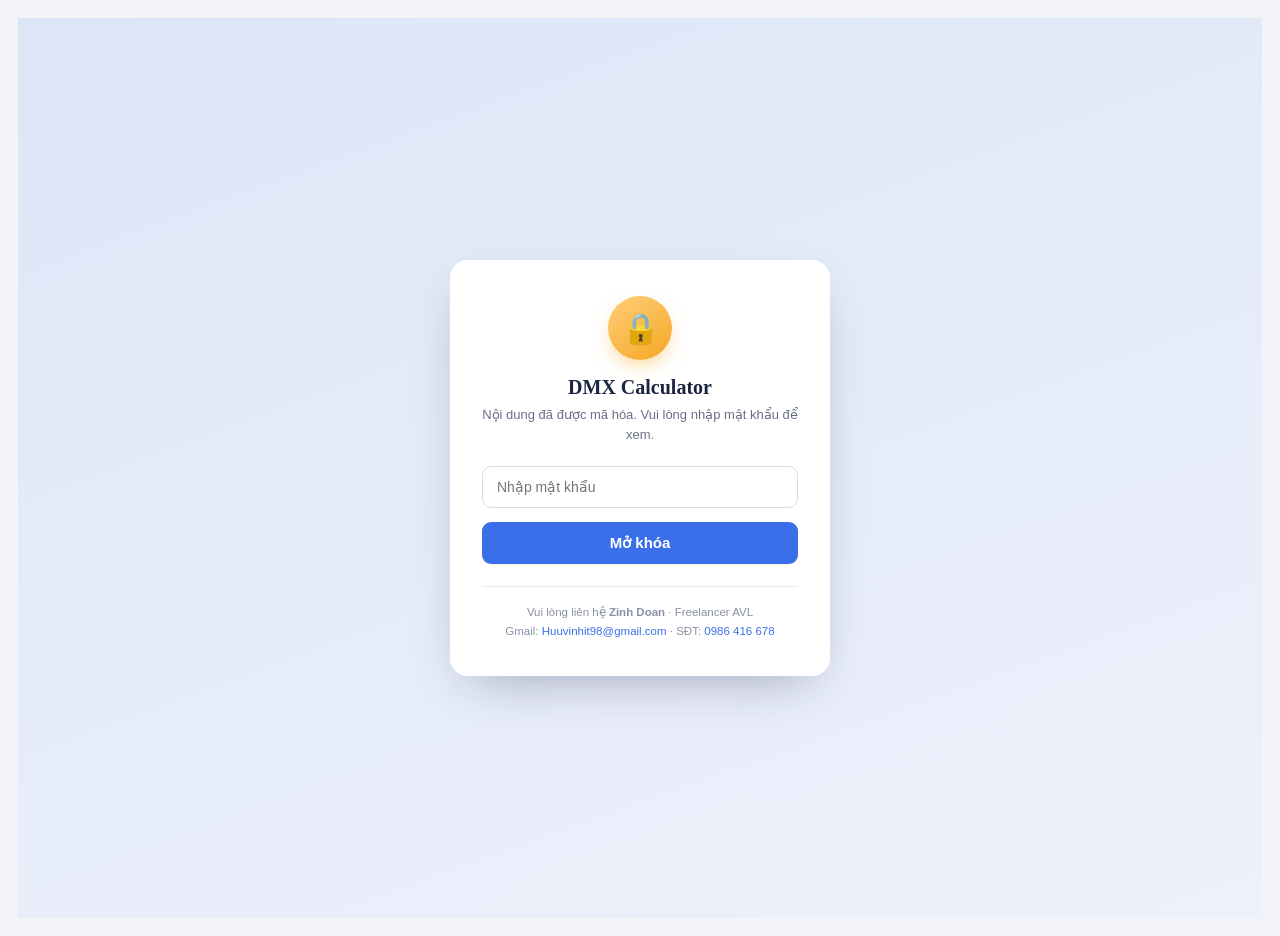
<file: dmx_calculator.html>
<!DOCTYPE html>
<html lang="vi">
<head>
<meta charset="UTF-8">
<meta name="viewport" content="width=device-width, initial-scale=1.0">
<title>DMX Calculator — Zinh Doan AVL Tools</title>
<link rel="icon" type="image/png" href="zitlogo.png">
<script>
try{
  var _t = localStorage.getItem('avltools-theme');
  if(_t === 'light' || _t === 'dark') document.documentElement.setAttribute('data-theme', _t);
}catch(e){}
</script>
<style>

:root{
  --bg:#f2f4f8; --panel:#ffffff; --panel2:#f7f9fc; --line:#dde2ea;
  --txt:#141922; --dim:#5d6675; --dim2:#8d97a6;
  --accent:#0e7c66; --amber:#b45309; --red:#dc2626;
  --chip-bg:#eaf3f0; --chip-border:#cfe3dc;
  --hover-bg:#eef1f6; --hover-border:#c8d0dc;
  --danger-bg:#fef2f2; --danger-border:#f6cfcf;
  --danger-hover-bg:#fde3e3; --danger-hover-border:#eeb4b4;
  --warn-bg:#fdf6e7; --warn-border:#f0dcb0; --warn-txt:#8a5a08;
  --shadow:0 1px 2px rgba(20,25,34,.05), 0 8px 24px -12px rgba(20,25,34,.18);
}
@media(prefers-color-scheme:dark){
  :root:not([data-theme="light"]){
    --bg:#0e0e11; --panel:#17171c; --panel2:#1d1d23; --line:#2b2b33;
    --txt:#ececed; --dim:#9498a3; --dim2:#6b6e78;
    --accent:#2dd4bf; --amber:#f59e0b; --red:#ef4444;
    --chip-bg:#0f2b25; --chip-border:#1c4a3d;
    --hover-bg:#22232b; --hover-border:#3a3b45;
    --danger-bg:#3a1414; --danger-border:#5c2323;
    --danger-hover-bg:#4a1a1a; --danger-hover-border:#6e2b2b;
    --warn-bg:#3a2e0f; --warn-border:#5c4a1a; --warn-txt:#f0c674;
    --shadow:0 1px 2px rgba(0,0,0,.3), 0 10px 28px -14px rgba(0,0,0,.6);
  }
}
:root[data-theme="dark"]{
  --bg:#0e0e11; --panel:#17171c; --panel2:#1d1d23; --line:#2b2b33;
  --txt:#ececed; --dim:#9498a3; --dim2:#6b6e78;
  --accent:#2dd4bf; --amber:#f59e0b; --red:#ef4444;
  --chip-bg:#0f2b25; --chip-border:#1c4a3d;
  --hover-bg:#22232b; --hover-border:#3a3b45;
  --danger-bg:#3a1414; --danger-border:#5c2323;
  --danger-hover-bg:#4a1a1a; --danger-hover-border:#6e2b2b;
  --warn-bg:#3a2e0f; --warn-border:#5c4a1a; --warn-txt:#f0c674;
  --shadow:0 1px 2px rgba(0,0,0,.3), 0 10px 28px -14px rgba(0,0,0,.6);
}
*{box-sizing:border-box;margin:0;padding:0}
body{
  background:var(--bg); color:var(--txt); padding:18px;
  font-family:"Segoe UI",Roboto,"Helvetica Neue",Arial,sans-serif; font-size:14px;
}
.topbar{max-width:1500px;margin:0 auto 18px;display:flex;align-items:center;gap:12px;
  background:var(--panel);border:1px solid var(--line);border-radius:12px;padding:12px 18px;box-shadow:var(--shadow)}
.topbar .logo{height:34px;width:auto;flex:0 0 auto;border-radius:8px;overflow:hidden;box-shadow:0 1px 2px rgba(20,25,34,.15)}
.topbar .logo img{display:block;height:100%;width:auto}
.topbar .brand-name{font-size:15px;font-weight:700;letter-spacing:.01em;line-height:1.2}
.topbar .brand-sub{font-size:11px;color:var(--dim);text-transform:uppercase;letter-spacing:.08em}
.topbar .brand-link{display:flex;align-items:center;gap:12px;text-decoration:none;color:inherit}
.topbar .right{margin-left:auto;display:flex;align-items:center;gap:8px}
.topbar .home{font-size:12px;color:var(--dim);text-decoration:none;
  border:1px solid var(--line);border-radius:8px;padding:6px 12px;white-space:nowrap}
.topbar .home:hover{background:var(--panel2);color:var(--txt);border-color:var(--dim2)}
.theme-toggle{display:flex;align-items:center;justify-content:center;width:34px;height:34px;padding:0;flex:0 0 auto;
  border:1px solid var(--line);border-radius:8px;background:var(--panel);color:var(--dim);cursor:pointer}
.theme-toggle:hover{color:var(--txt);border-color:var(--dim2);background:var(--hover-bg)}
.theme-toggle svg{width:16px;height:16px}
.theme-toggle .i-sun{display:block}
.theme-toggle .i-moon{display:none}
:root[data-theme="dark"] .theme-toggle .i-sun{display:none}
:root[data-theme="dark"] .theme-toggle .i-moon{display:block}
@media(prefers-color-scheme:dark){
  :root:not([data-theme="light"]) .theme-toggle .i-sun{display:none}
  :root:not([data-theme="light"]) .theme-toggle .i-moon{display:block}
}

.wrap{max-width:1500px;margin:0 auto;display:grid;grid-template-columns:340px 1fr;gap:18px;align-items:start}
@media(max-width:1100px){.wrap{grid-template-columns:1fr}}
.card{background:var(--panel);border:1px solid var(--line);border-radius:12px;padding:16px;box-shadow:var(--shadow)}
h1{font-size:18px;color:var(--accent);margin-bottom:2px}
.sub{font-size:11px;color:var(--dim)}
h2{font-size:11px;letter-spacing:.08em;text-transform:uppercase;color:var(--dim);margin-bottom:8px}
hr{border:0;border-top:1px solid var(--line);margin:14px 0}
button{font-family:inherit;font-size:13px;border-radius:8px;cursor:pointer;border:1px solid var(--line);
  background:var(--panel);color:var(--txt);padding:8px 12px;transition:.15s;box-shadow:0 1px 1px rgba(20,25,34,.04)}
button:hover{background:var(--hover-bg);border-color:var(--hover-border)}
button:focus-visible{outline:2px solid var(--accent);outline-offset:2px}
button.primary{background:var(--accent);border-color:var(--accent);color:#fff;font-weight:600;width:100%;padding:10px}
button.primary:hover{filter:brightness(.9)}
button.danger{background:var(--danger-bg);border-color:var(--danger-border);color:var(--red)}
button.danger:hover{background:var(--danger-hover-bg);border-color:var(--danger-hover-border)}
.row{display:grid;grid-template-columns:1fr 1fr;gap:8px}
label.f{display:block;font-size:10px;color:var(--dim2);text-transform:uppercase;letter-spacing:.05em;margin-bottom:3px}
input[type=number],input[type=text],select{width:100%;background:var(--panel2);border:1px solid var(--line);border-radius:6px;
  color:var(--txt);padding:6px 8px;font-family:ui-monospace,Consolas,monospace;font-size:13px}
select{cursor:pointer}
input:focus,select:focus{outline:0;border-color:var(--accent);box-shadow:0 0 0 3px rgba(14,124,102,.14)}
.chk{display:flex;align-items:center;gap:6px;font-size:12px;color:var(--dim);cursor:pointer;user-select:none;margin-top:8px}
.g3{display:grid;grid-template-columns:repeat(3,1fr);gap:6px}
.stat{background:var(--panel2);border:1px solid var(--line);border-radius:8px;padding:8px;text-align:center}
.stat .k{display:block;font-size:9px;color:var(--dim2);text-transform:uppercase;letter-spacing:.06em}
.stat .v{font-family:ui-monospace,Consolas,monospace;font-size:18px;font-weight:700;color:var(--amber)}
.note{font-size:11px;color:var(--dim2);line-height:1.5;margin-top:8px}
.warn{background:var(--warn-bg);border:1px solid var(--warn-border);color:var(--warn-txt);
  border-radius:8px;padding:8px 10px;font-size:11px;line-height:1.5;margin-top:10px}
#list{display:flex;flex-direction:column;gap:10px;max-height:40vh;overflow-y:auto;padding-right:4px}
.item{background:var(--panel2);border:1px solid var(--line);border-left:4px solid var(--line);border-radius:8px;padding:10px}
.item .hd{display:flex;justify-content:space-between;align-items:center;gap:8px;margin-bottom:6px}
.item .hd .nm{font-weight:600;font-size:13px;min-width:0;overflow:hidden;text-overflow:ellipsis;white-space:nowrap}
.item .meta{font-size:11px;color:var(--dim);line-height:1.5}
.item .addr{font-family:ui-monospace,Consolas,monospace;font-size:12px;color:var(--accent);margin-top:4px;
  background:var(--chip-bg);border:1px solid var(--chip-border);border-radius:6px;padding:4px 7px;display:inline-block}
.item .span-warn{color:var(--warn-txt);font-size:10.5px;margin-top:4px}
.x{background:transparent;border:0;color:var(--dim2);font-size:12px;padding:2px 4px}
.x:hover{color:var(--red);background:transparent}
.x:focus-visible{outline:2px solid var(--accent);outline-offset:1px;border-radius:4px}
.empty{color:var(--dim2);font-size:12px;text-align:center;padding:24px 0}

.bar{display:flex;justify-content:space-between;align-items:center;gap:12px;flex-wrap:wrap;
  background:var(--panel);border:1px solid var(--line);border-radius:12px;padding:10px 14px;font-size:12px;
  color:var(--dim);margin-bottom:14px;box-shadow:var(--shadow)}

.legend{display:flex;flex-wrap:wrap;gap:8px 14px;background:var(--panel);border:1px solid var(--line);
  border-radius:12px;padding:12px 14px;box-shadow:var(--shadow);margin-bottom:14px;font-size:12px}
.legend .row-l{display:flex;align-items:center;gap:7px;color:var(--dim)}
.legend .sw{width:11px;height:11px;border-radius:3px;flex:0 0 auto}
.legend .empty{padding:0;font-size:12px}

.uCard{background:var(--panel);border:1px solid var(--line);border-radius:12px;padding:14px 16px;
  box-shadow:var(--shadow);margin-bottom:14px}
.uHead{display:flex;justify-content:space-between;align-items:baseline;margin-bottom:10px}
.uHead b{font-size:14px;color:var(--accent)}
.uHead span{font-size:11px;color:var(--dim)}
.uGrid{display:grid;grid-template-columns:repeat(32,1fr);gap:2px}
.cell{aspect-ratio:1;border-radius:2px;background:var(--panel2);border:1px solid var(--line)}
.cell.on{border-color:transparent}

.credit{max-width:1500px;margin:18px auto 4px;text-align:center;font-size:11px;color:var(--dim2);
  padding-top:14px;border-top:1px solid var(--line)}
.credit b{color:var(--dim)}
.credit a{color:var(--accent);text-decoration:none}
.credit a:hover{text-decoration:underline}


/* ===== Màn hình khóa mật khẩu ===== */
.lockwrap{min-height:100vh;display:flex;align-items:center;justify-content:center;padding:24px;
  background:linear-gradient(160deg,#dce6f7,#eef1fb);}
:root[data-theme="dark"] .lockwrap{background:linear-gradient(160deg,#101018,#181a24);}
@media(prefers-color-scheme:dark){:root:not([data-theme="light"]) .lockwrap{background:linear-gradient(160deg,#101018,#181a24);}}
.lockcard{background:#fff;border-radius:18px;box-shadow:0 20px 50px -20px rgba(20,25,60,.35);
  padding:36px 32px;max-width:380px;width:100%;text-align:center;}
:root[data-theme="dark"] .lockcard{background:#181920;}
@media(prefers-color-scheme:dark){:root:not([data-theme="light"]) .lockcard{background:#181920;}}
.lockicon{width:64px;height:64px;margin:0 auto 16px;border-radius:50%;
  background:linear-gradient(145deg,#ffcf7a,#f5a623);display:flex;align-items:center;justify-content:center;font-size:30px;
  box-shadow:0 8px 20px -6px rgba(245,166,35,.6);}
.locktitle{font-family:Georgia,'Times New Roman',serif;font-size:20px;font-weight:700;color:#1c2541;margin-bottom:6px;}
:root[data-theme="dark"] .locktitle{color:#ececed;}
@media(prefers-color-scheme:dark){:root:not([data-theme="light"]) .locktitle{color:#ececed;}}
.locksub{font-size:13px;color:#697086;margin-bottom:22px;line-height:1.5;}
:root[data-theme="dark"] .locksub{color:#9498a3;}
@media(prefers-color-scheme:dark){:root:not([data-theme="light"]) .locksub{color:#9498a3;}}
.lockinput{width:100%;padding:12px 14px;border-radius:9px;border:1.5px solid #d7dced;
  font-size:14px;margin-bottom:6px;outline:none;box-sizing:border-box;background:#fff;color:#1c2541;font-family:inherit;}
.lockinput:focus{border-color:#3b6fea;box-shadow:0 0 0 3px rgba(59,111,234,.15);}
:root[data-theme="dark"] .lockinput{background:#101116;border-color:#2b2b33;color:#ececed;}
@media(prefers-color-scheme:dark){:root:not([data-theme="light"]) .lockinput{background:#101116;border-color:#2b2b33;color:#ececed;}}
.lockerror{color:#dc2626;font-size:12.5px;margin:4px 0 10px;text-align:left;display:none;}
.lockbtn{width:100%;padding:12px;border:0;border-radius:9px;background:#3b6fea;color:#fff;
  font-size:15px;font-weight:700;cursor:pointer;margin-top:8px;transition:filter .15s;font-family:inherit;}
.lockbtn:hover{filter:brightness(.92);}
.lockbtn:disabled{opacity:.6;cursor:default;}
.lockhr{border:0;border-top:1px solid #e6e9f2;margin:22px 0 16px;}
:root[data-theme="dark"] .lockhr{border-top-color:#2b2b33;}
.lockfooter{font-size:11.5px;color:#8a90a6;line-height:1.6;}
.lockfooter a{color:#3b6fea;text-decoration:none;}
.lockfooter a:hover{text-decoration:underline;}
</style>
</head>
<body>
<div id="lockScreen" class="lockwrap">
  <div class="lockcard">
    <div class="lockicon">🔒</div>
    <h1 class="locktitle">DMX Calculator</h1>
    <p class="locksub">Nội dung đã được mã hóa. Vui lòng nhập mật khẩu để xem.</p>
    <input type="password" id="pwInput" class="lockinput" placeholder="Nhập mật khẩu" autocomplete="off">
    <div id="lockError" class="lockerror">Sai mật khẩu, vui lòng thử lại.</div>
    <button type="button" id="btnUnlock" class="lockbtn">Mở khóa</button>
    <hr class="lockhr">
    <div class="lockfooter">
      Vui lòng liên hệ <b>Zinh Doan</b> · Freelancer AVL<br>
      Gmail: <a href="mailto:Huuvinhit98@gmail.com">Huuvinhit98@gmail.com</a> · SĐT: <a href="tel:0986416678">0986 416 678</a>
    </div>
  </div>
</div>
<div id="realContent" style="display:none"></div>

<script>
(function(){
"use strict";
var SALT_HEX = "a13f9c02e7b4d68f5a0c3e91b7d4f620";
var IV_HEX = "e450672d3c929beb9493cab8";
var CT_B64 = "FiLGDLAtE3jptQJrk4lY2scoAULdBSeADKjWqqoogkTIdiHrJ0wUMJVi3Rs0rc56RKfMluo/BpKEpd7vs9Ehe2mwyGs+CldZr7xaLlOprAzYWYT+PMEwhTDIoi8ZsdNkyWAY1CU7LJx1XfO/lxDrFP6DcO7R628kGLISrTsqyj7msMXPg/cB1K6bYEY/X9vxtmZaj3bnPR+YI56Wqfgk1tt2bjUAkGwJyiNqK+Jn/Xhz3h2ogjOsD7F+s37DV4eWEsL3pEtXE8o1QMTUjs9ei/x26t+4ztGZnXc9JG0dw6p1cxMgquTAUiPf4nnXvbGjF7MOBlVSiVRqJbaQ6eXzLJ2HWBiEh+yqpWmwLV3ebkCxSCU75wymg5AlHZS/441TWk/oozYCEKwYNe3nV/ghg/rqThXXSSC4IwuaOJD9ZsG5M6TzxObTte6R4b7mj3H+FIU1+FV/qzfKwWHBH6J4Va99BJIgY2Gc3w+QhmIlSjV2OqoF5cFRpd4u58fiY9cFpH4J5sZB7TfU9vDGWYjA+p1qHARkVFgorDbuAdGo6vhg28QbbXM2v6M3ozh33/iLh8wf4nHlFrdgArTwn6z8O7kySrhu0U+5tqq2NQsfxPzbY473AlxHHnj4xkDisTeRkcnLMvqw4weqVenbyJnK9qIuAA67JjheRRy7Ba28nAYPFOyqDgJlBDsBx1jtXVlQ99ptEEJZ9u0gaHqDaGuNxNelfRy/AicPTOwpgUzSP8NpA4lqwvSxp5NGzE1zDDScfOFlRDiSTkvZcopbhdAa2ff/+MledoJ5vC2enIYdkEduDjilWqI9+jrUqmPFtKRMJiryQFg+nRExIY2TmxqBwq1WQ5gWwIUJ79SQmYecZL+jpLMvfXsB8ITz5q773NVLKAoLdeSeCBuKUav0ckJGygJ/aDsrENEFSZOU68xWFwbQ9BMILcV6F8KiI8vJdMalmRkTHszX704y8DQ+wavW5WIQTeQEfEDp/DzbcT5LJ8FwN5R0ZV1NoMdoELBcp8XBDuNxN0jtimXf3sSaQnz/+zJ75F5arEMb7kzZxEjhgj61jF6i/dHAlh2SwRkG6GAAU0pth87TqQsi63Upt15hYXsANvb+2zYdMzeR5EEmRSDW/SPNovNYIj+7tmZl9Xqw0iuQrvggTBxBxtjqNMjgW98uCdiZJbAiViyJUz+Kl3TInNG9z0LDOmYvh1qaXWiWKir3resS25W51qeoXI8JxM3SryLJVV/Jzr9igLvmtSw91fB623TMuy7hQYvdFs3J/FZqqHsXL1BnIUZ40J8A9//hhbqgK5p5/1Lp2JYZDNjWbDJ/04Tft2IK4RCWdw47skC5Upc2RZMwtIp69uojPcBX0Iz+MYmZeKKTsCI57UvPnEbiygIkiXi6GZx3WfZabRIChBAK/rAx792SBf+7iZyX++B5hfZny+9fvVZWulc4YANr32oUWwXtwiOG3+SJEyh0pH5NdHkHKnyc68DDvCKC23NXWG3VurhckldoGFGsCOyw9SrqNmwFqlwZus3FEAPyrQT/[base64]/ohe8dPHFMalGBuDM82Gn/5Rwu38I8xirLothsUmTBaOjthbeGnvfGx7zzjJ9qqs+IEbQSQifDlcOOVlMJ798wQEgyTOM5psqUCGcdXqUiIoqSF4ktwJMBbsxzXuhOzG6rwKjsS1rxKDuRRppAPVYNlvwImCxloZZz6hAio4zcpR/8tFLzOCiKjViiOlzYUpIseM6kpGD96jFSFNixgKWfNzk5aN76h2yI9R3ZPCRM/3Pt+Nx0uuu0pSDuzMdO+iyZIJesIoi/Ns2TAMbBGptelzcyJtHFIXyST0z/[base64]/p9YHfEY0zdwz+GlJYvTgPIuKxHFHIqgMCPWv1hn9rgcDUJ16q+hzdD4XedMlnxfZFXorr+EwVn9fXXvmNI6/NFdbHHX/ZOpqv5AfumJveYEIiZJ+aHJqWwtuuCxOskQjmppHA4gLptviH4BGrWb5xuYaVU+6u3eWgD05Wu9Wrj0aVPsCDQJVtuGd2tI3ZC7AGAvTo36JNIb7Ui/M/wfpn9t2oAJH3Stagjn6L/KP1GtSVho3Dhn669jIZl1ZYEzJ37VhXmnsp3wyyKkC3Hq0ZFXFpV1Y/g52md9EYPVBrEaLhBeeCDK0ZQdfsbIkV42doYJrqMyl/Dq9mKzIDKwzzYqY920NkzKDPTdFN3hhz2PrOhxnrh4vbKizX+R8xY0YxqgUx5pxuCwLh1spBeT7bIMjPMk0lx8C9Sk1rirgL5OpVQNPfjBIVpdc+GvDBKf/PmRh695iKtUC5HZZCbFhjA8z4c9YIKT1lnB1ppORDuhaaRPMsJLhB4/9NJlt8idY9LuM5cvfXC8KKTck5bPVOo9vpp8OfB5c2kVNT7rWcSPoOpOxB7dSveaxD0HMDcGbKN5DdSxqd12fpHhUU7irRRQR6TYz22xolT+51sw5XTUxngSKQTfp/u5KFU5X2uIY+/cTNogoJElOvJoZtRtmvF13X4RYVTdxu1K9YXCwuN3qLV+7/N1P+HMrecUAP9iy35qp6UjfYJ8io2c2j61k1JSathg+a34SL/c65Ksm4g+eiPTgDjZBDZzBdiXlPH23sHcCSTEfPMiUPW83CuFhNOtP4xHKUmVTHveDyCtTSbcdlNngCa4lF02WEuUuWkjQa+o2I/[base64]/5/PnXTq91Da41MM+KrUYCGRTTWtcXjKpcl/MrF2RQAriA6TREuX9glJSlT06BoL+yBSeBelt9EhdgwZ5BOHZY8+eJ61TKuLNtxYUepYKRV2I0ezCdDgCXLnC33D3nJNuzcHbV2IeXd4c84lTDP5Q/yEjuVpkY39y5zkf1cQ+65kLfTLHKPZml24C3ZutiyAdHg1TwG7YO73k7zXrKsP/fKCFLAO7QTogalfOjL1pPhmFfvZcG5x/Ei2W9PHylN0WjCyokQWvlKS4yec5Xun5OGcJZWwA1uAclIkLjt7TLW1c8ldFW6ZKZmjseLojVnRvJeAYML8WwBUtZtJvoWS6bMazeAGgV8J6uby3vFNDGCHtN/8ariuQ7FyJRSLYAH38fQMYP8ZOwyKQNWxsQc1LmlKj5zQ9YMqoW2CgYLNEsR4bg++UYQVZjHTIDzdBE8tNGxZCn1GLIJv3yC6KWlSNfh3T5eqEMaZe29GRJDKE0psudFj4D/MfOQ/mTzImkRia9zggDSlJG5i2yOxqapXZWyVT0yNvJFgpBh7fnr/OsRu1v9CUxJp4a+EWGh48qeORx90khQZRehoVQKaRlOgCTnERlMKibWZcVMatcl86qYxtuZt7dONyiHx9k/qdjEswCwLeCZ9CYYEh1o88+nP79eVEuF0JNFHVR1I7oQyQ2KKnyL+PHH+sAC/Bcs6g80SGIL/LiHbQxVBhC/Otu01+8e0+B3uNpm3badp1hrJORXqTPH8f+iHuUy9AzNtia9/IFQSmZBsw5JtQ7Vz7l9W0h0leKPSuD2MBbvcc3nMJlnAaUQIIPWguL/yOmeSnxxaq+qRWkMHYMGO6hJCR83x7rR3cWtm73cnQ4G+Jpvq32KZxIkSWqyFgZbQZQf5OvJTrbTr548iOkPfqoAwFNlKGcVQR2Ol7hVX6PP6JAlKXl9FaBAdM7w/qjjMZJ2nZthIrWinEiCjPNf1zEK3UekY0oCCEHFMixyR1s2Ttz8y3bTBRx6IKaB8v1Z+fCMqSW024GAb/pO1mytjDei4A+H7rh8B763Xly2ZznSD8B2Z3l3GdB0epuTDlTe1UbVk/F5Re3SH06kUVZcMtVVYWA0ZU7CJ8cyxi15BsmQYvLWf/IQtzE73e3Zr6PUKICEOzNr+Xfs2o1OjRZuCiW1xGzXPjVc3ZEClH/0irfLTVZAPcNJsu51UeTu57m29Yhisiye3sli/TLxRRSsDcwmU/EfZaZX6+l+bv/Kuu+PJWP8+08e+LvfNf/fUHEKBH1bHgGbLYq+9dL2CXXTH0eKRE/kosmyvt0+T+bpyu0JsDllPsELDqH/E59zvXJwn37Zc3CN8YB60tnWxUuihF+qmrem3h3XQP5WwclzaGgEF74frWw16RU17oZd34o7i0aouZujsG6uMDPWLTMeJsl5li/R76qHcQFV4vU+ex8hr1W0R5QeyeK957rSyJKSjT24sQk8DKfe5o2Oi//pkjQ5zRSRWxBbGa4aCY9mwM+wD3zMQNRB0lJXdlNS6VaGA5bfRA5TucwIrWb0Nu+HutfTVSLIsP3N+QTb0UHiAUdOUlazZEdsJeGi75YHWYy2/50CCqKKgcxcczjuDIV+hcUKYJcktBAvcxpPbVEfHHFbPDit0WL1jkZfwm5R1MQ7kJ/HS++4RvxLFrmZN5TRKJvqiNL3MP36FXfpjw+XLyvQO5cSCI5kO4l5W6Pwo+UpXofZkj8k2dsoTfr8kEgmroO2GVCsWqId4obnuHhzQFv4q1fXgpkc/PpyVt5nVY3VaisqicSoXL2ebo3SRDTHsI5aD9nA0QyvGAZBtJJ2lYwZniOIcEjlvmH1ta4QHSYXqaXk32BnREC5Fs2gqB47GigRC5NlwKuVX5zDlaUKgaJq79gGNLnFpFYGRoN3/lzTsxpnOsHJUe9m/qScx2Vluo0uoCtASxbFritPXVnc531In+D9oKVkJjOsQWkRu7na1Ng+4sBIIUxc8XzHj0H0dcFrjWe/N3HUhMaLqeLC287oRugHOjp8MYGYbHY/89DLatDt7b9liD9YVvHUNep2tMI3iuIc9Kgu/9KCNgI3ILem07YNPaePLL9wQWL+up92qyr/QX/7zV/BmkEqhk0DX5PwJbN4VNsrwH9AZkGCnkfpODYYRyzaoabaQuSYSWs7DC2b7xl3rKTNI1w2b5h0Od4ss3ROv8z+ujmu8MyyM8Q5dSo/zSyW0/wFT9Nz9s2tUpMC3Et2MaUQhbgd/D7sHDS46GQ7Y2Z0i5FW4SfzJ55jMkFwQ9y+TXTFuSq29ZKVhzeZFmvY+tJsmMvFtcfTbjsFIrfikYMIvkzHS22pGZ2ke36A/P0RA5nbB3YA7Zvvx6yEql/fOzquzcZEOJGQMFvRmuHiK83E3WUXvjn1Uvbgisv7eElweguArTivxWmxJw0B6/I+opn4cX9qo+6jbMXE33QnsitiFnX4RAurAW/p7oCm/n7bSGI0L0Dw/IkD/4b4ibK4mcXbLaUbcd7XBCby3R2/x/XZuIW70E0KVXLry+9fRI+/w07t5XYM11fwm7MEkvVKo4bchCORxYIVerwbjBV6bPlr9NcTIqwq+1/JlC70OD6t2npcO6aANJSVkOAa0DNSDFfkAUYNcsR4Npt3I+T94DZryxW97sTLr/LLRZDcBpbs0CWpht4JbfcdWuFCnBAOKIjnZhe+SiRvVJIVCvkwQSijKES8tXu4p728h0A/gY9ZkvKk9Jcj2GoLtY9xbLDtqLCYfHnfR4T2xeFOUTqIdnAVmeu4VziD18Gk0mMSuGmEHxqkILnHnD6xBt8oLyPiyq3VoqLEksj3/wyOMCdegDOE2Ef98gLFg0xgm+3URQ/RyE1CVbiHMkRpQJ9i2NlH5/YmL/ffIBGi+ZCW+sMqNEHvZpga7biWjCW3Zudqc2Gkwj2m93pXC5qKsjs8saKYW/CJ/MALehJ9aGX7EoQoiIqvocp4DHk8suIO3lPi1TgUatu5FWeW/mRmJftCNFT3Em+aZrQZiJblJQDe6PHDyyxpoYXJYBjOchEIzvNTTsl5kkOr9hwIJ+G9qnZgm6dcJwPE5zqvDDK77tJjymd0tLlGAesVrOM5S4fM/7IIMajT/[base64]/J09oVKoJ9r4VNLTwgAFZLN0Wg2nkwGqPGdDZCkllzF+VdEwwM+RwAM69aPdMKMGHVCN1hP2v/RXPmrlTC5anCuDNhj8HOctS/IuIV2WbfTsjpWqvd2IYNgIIO/p0W6bLrlSxJQw2T9z+GO0c38FU3YpC9Nse36jIduqXTMxdDLtA2g8SNUuHKkxgeLLjZrm6q+EFYCpvqA5rbRvtP0fY4fEt60aJbclW/i0k+LLDUmRR3URl9yXOCdxzSoEc+nrnw2eJcw7MpUa1H8Bte93I9I/QmcdN4CJNC/lLh9Vo/Z+hDRLYE3dyJu9bojYZGcAikvLp62uiiay6w7oo+ppJIhH3vIBZV+VxUNQuffEwUpLEV8mzy7CIuQ/g8H/[base64]/30NonayiynxZx7KwbQHiQjf5zgA2qi8k/Kp8hWjWzsXj/eajOlDL6VeEnugcZ80fNVtGx+wjUEn2rxoRcLznJRO/07ULnX5WDMoNSYJphiGr0x5XrdN+1447D/3amMPiPk6PRNNqnMzrSACp+r4lSBDIz7qY01D6s7jXJG8zLBWDk/6cIzGbjpw4YwiXB9cnVbU2zhUyJh97pbjscoAbIhx12fNPgzZtsGtzmJB2IzxUgjskq1Qfa1BpbZysnS8zX6BPqu3rzgtJUFfFPyJg1mEaeYVrVpvmrXoy0r4gHmJAkyo+nt3wZ+A3Fvw+ADufC/dERqxWK0LbCG25IS8Y+c4mUEvMBvhkX3qSEt3a5aFPtNJW0PObASGcev+UM0HUmZ/pcw47PfFcfbz/K1TFmlXTPxP0T3yUwZXW8IfaT2Q54RBebDO0XjpbKWD2u9MxgbyF8ACEssqe4v1SKPPPXadbOfM80eUX5mKuvkCKyWDZ5VAo6dV7kVO9yAdjGT/YLNm13plPwcMJT8lXVt2uRWjXN6R+6hwmi5iLtIUyIk9Wr9zLOwQ8eJwzZ7/cQijF+501hpjkigParcWDvyhGaUVST7FUZHH7n8nVJ99qT9n/ZxdmjQeVZuvBejO9q5Ny33in/nEK4lGWYM8IHNQ5c9pShKYNYO4e7LzNgEgWm/nz1z5tbOLOAduyNDfeXEziBrID4qOCcIcFyypIa5QnxXcLdQVUyv1VRx3+YRehg9gtnMgMDpC92Nv5K+1I/DAqQO2dd/k9inNF2ZyT/Zse2frFcnzBKK+704XHOdyhNTRAr88+t8r0AcyO3OGunpXxH5tjt+a07TIx1R7wO5tnBBBRMjPxDMdqQo3341JFX597/CMuBZJUII5ME4gAsXt4WZoTi5NlUzEWEMITqwLMCh3DtAwCI84uLjkBYiTIU5yRB/m5WYhMIx8e1UzPRRGXywB3p6saEDSIqKrg6III0udVd2TypeVPcPfeaX+bFuMhctt17SUn8MbZ7ALZ6bBz9ZVBNuPp9r8AS5BBwnKaI60AteWvWMpKo7r6NF/vlHXn58hwNnwdpTgjvHkZr334lB8QihT6WxQhmL3OOrDWsP9xRsf+rUKtT2T8QZCkKIQrmnGGVD5EsR/qccLGa32ZeluByWNK3AfEUP7I2/WrLgIeyzQB9ruJupDrbOqeZW8voFrqE7/RjDj7y6SQ+DCFnKVbAJoQrWgkPAqgacx8IgdM/47iH4zt9d6NRAUgdXC90d2dYMO3c0CAgSVoTqqHkuYnw5FYIR2blYLOKkaNkJgILJM9uG/ailglWgr/V9llctQZevLvJr8hcrAshpyDWLsmKT4dzwUz7l13lKNp2rRkmTkLjjNOONH56TyneBswZ6pDlvfmg81bNT3RwhZT0kSVEBZndughkMlB9AZqRRLU7nY0y8qe0kJDBZOIR9NPNFN9QIM/O2kwPfll/zoh5bUk/N3y3V2f3/IgaxomXYmxEvoNEvSJTRcKSc9zmnsN1sFEZ5RIMKPH3nf/OR6lfK3wauMAbjYcR6DWLOJzH6qcTxPqGUuXJZRLNS5rmG33Nd3oQKL4I+ey0iCxPbuCKTKv4fN+WCQ87ZEvYz4mufP22F2GO/DuRb43Dr/jBv7BM0frFp4eCKJghEcwh6cC3ABeYjekrDXdN+ejv7FBW5hkDECwJ2FN1CSwKM355M0U9Tpn7MljkzBfHC75p2qmZd2YSAME7/qsEE77K1NkQLj+lo4SrNHeXd8onaaDFWNTAhW6dgTtXrbwTiUNzeBgza7j5s6ZZtxG39CBivDWdn6uPof9bEHY241rMMekUjFlGwJPd/IM8nPmhH+wm5E/jfKPwNnbcQpNYg3Wg0zceNJ7Aa4TTGy/pTN4TvyQUI27WdQYaH2aZ1HIoERHyMTRrVMC39r7waNTry1X2n63hFeoUnsE2inWnAKzgjDmYuOfF5d6nDBlNASF9uAcJ1MwLz+zYZw90V+7aBfuxmZ70NB0vEDE/jGuTxVUTskHr8/QzDC8NFC2NO+tvg5gPkOWy+BvWD1e0bs+i8iczqFbfssUezJH67nNCJEgcRoiGFyQ7iPaxGRAqi8azBMIaznSk9u0YEmKVEXsY1HM6Cl3e9ZI0Can1d7VqMLnP3u7ggHpEZJEmOfbKhTzyQIcxZZoKOI/CBGRYX+fjQzfRm/3eSLIlOsiyouC30ySSyB/IcHOAk6LnR16aG7Lw0X0IfsHMvmzRp3ld2tkGtEPyF70W0+EnFvnczFh0nt8vnZ+5NjVokQNuVz/322+Cs+ZQI35Gfypb+oaNzjBTmP/IWIV5OSHdsWXNP4ZNL3YkQVgS/m7aZN38vyDZQuBWonq4bEfEWZZFKdu8dTPso7t4ZL4tb4Sw2Nq2Y92oXeghkB/FB3j+pbUtuTEHpLmryECpir7DAdsi0Wpeqh0ltMbhkYZXUeXYZIGFHU0BoVe7RO8ClFLFblcR37TCmSLbbldgD/kKS+JZZgRkpy33zHYPMyRB5odnFsdtOVVNhF24C0LkQU+20l687wiTbVpJrGp8c3bBQd5oZwgcG5cXxG0KOl5ndCylHKhQe8iEjJiKTr2aMImOa45I9qReWxf3FvWVpTz2ELwckoFrY4bqFndGESCIRFDCAguREHt6/DMVJqXqU241ArSsvVJFZ/[base64]/GI8vH23VxX5XSXTZwAtUsbOiJ9lPC1N5gUuJlOPkEqoTCygt7u0/61/s4prZIHa7f3aRQjw2UbGk4UF2BDVgbQLLI/1G7yPWZqMwDGfUyB/pVkQogUHTBkmAorhLGOOnhKEEks+kUOsu2d/1xT03x29rzh+asVpNaMJ4gCJTAy8ZdS67iuNGVJmbbVqBK/4ST+fNe8ZTlny7m3slycTSYMsXwETP0/diZeQSCgv3yInJqC9u96yDOK2lfkOcRTasRIlYnDz98jUMeD2ZHfC3+6tXeomwULVwttFysxx8/86K2xXZmkdD5GZ/Wl1JobSkNxvO1SbXqkGeuzcYzjSwlnPGVWC1JOQJnsOHX4R8tm/vndI4vzM4V8gnALACLa4yxBynxviIEnsBWd9it4dnEXNvHvg4/HnGd+OyWqxR+alO+mw/ibn2iEmToY10/DHdJCjF5fTGwnKnVbMTFy23w5eCL0+OA6xH3hhh/LC5LUP7uJizHJRpKWbC01SbnysbBy/aoJP0+yTEhym8xgoD3RFIlvon9R61CufQklFQalgq2kZDlEBsq9xlRghnUmrAZaXsMOSTZNpUBbatd4GgnaUuPT8XDz6IXJpVQiidnLO/YHgg3Cv0CLGhQSCG5jO6P9q+OStY5sysF88XUwswyLFtP+1DPOu/ruDJvEAsZ8VJhOYGnCKnJ1LfAxGEo3j2+L7PMYQ8jGgfH6dNTdPDJgCk+o0YVPmNEpl/kWtZ02D/p7k0p4BooU9/sGnUDYZBdxUm7sz5orL4sGQuexfl7M2ocjPD+zQfBVyRAl8Wg9Dwi91oQnWI3WnDWOvdMMjst/XEONMKd9CW7D+yyi9L8fj5PJUj6+5bEWitlx4W08+lS4F0r4I4THWFqzAFThABtiowZ1mpcpDieZEEF1E5DNsrFp/ybiCM8I2pS5hjDPc9xj7USRsJnW3ISvdKEvGO9DjUW+t2rw+HKQqdZsn0kq/gHCJ4NuBwZL1pNszJR7xAOBzGZonq6Q+1Rm4J3lAyfxqqtY0LY0nfw4p/Jo8x3CPXaI5t/fiTbmLtjB5y6Q3D5fPG2/2dYf/pkpfQp3UnN4+jxeVmTaWHuysv3Be/fW+b1u4OkSfZD3IxvCUrc4/mvqkCzZQ4Ux2ot4/Ocvj9suJmnatYcEVjdcnI7CYrFMA84fDQL2c71Wo1i8uPthNwy3fvdwLtQjHmL7+TYFUQPP80OoSYvLMRgAZJf/itZ9tIP0CtOmLJQjQt103b+4+jXCGVvCNlYsnYl1U3J7WHGfiD+4A2epx2hvXnXP4/FUiWivJdUzj3NpPBmgr9x+TD8alIwayIrfOsiBudU9oJJ/pqxpiPQNxjM0BcsEurPLjjfLx1QIQXWOHp6jIhZ1cQo5gzUzfkotQcB4u4L8ynlVWNQrOGi5YjwZR7v5Vi3nY0RUTWpe4c6/RoZp7Sfc6KxdkSeuaLYkfBGmvEL3m0c/1U7umVA/KJtQO/eBUynQxIB0SNGPbYZIFjebefeOKwuBhHALGZDkWIYvz8lO+fu9D6LyeTn5FT3pNoMbN5qO5vGt0JEWeHHiivr6Zos26L/FDcYsEJS7B4zcUC1j7LhiTbG+cJADzdpNfI4GfKf1x3s/om1dl8RVjJOqwDaqEPwljOiP0Bd64/WCbIapzkv93vMsbEdnDeptZbTzCSANOS6DI9heU/xcB5Co0rffCUcB+77LimvjIxX2JfX+oQ8ORWVHlg3li0RVZpUK+6TKH8kntkjNN514L/7z2g/W1do7SwnK7DmbJeGHQONHLwVdBEVbs7cuS+FFaitE0uoIH2H7aHDo4dyECUO6lrAf/65fVCe1d9Tiemj2Tk2UW74dbKh9WDdR6QY2amPY2K60SUJ16sooTAVSKFjTUv848LyWWuf+cPBdm7P+aNWHtJtdreU3Pq2y1dXvNj09eleR4n+SN7FhLkNhj9LMXUX5JubaMKFQC7/kXJYo8mtbtApauiubdVCG7qIvAaZFUFf1rJ5D2KshpzCxp8eHO5/xqLVh921XHDhBwE7OPja2lGrQpsEthewFX2a7IPzuLhcYH7xN/gdQ/vrQIYaTWIVMJ7qqqNr7ZELPI9psyYXriPS+UJFrIVni54huL/FbWEMzzr0wHzHv2kQNq0Gp/nc0B6c8Irojc/AOLBMI5jnrmA+mz0mr89xi8UvGvTVuLbkjO/o4atN1AAasdI0uan5CJPHBzgJf27eA+0KQK+AcM6IpifBSK/JZoXM3h+CERNYESEfee2JpUfXf4IL5xpcatHQ/1DA1uD7mskPn8xx+h9PL0fouxtFD9d516vjzOS+rPiTFqnSlednoAuI36EH4hRf2w50ntO/WUOouGmqB1NO5bxMYjpsoLCGZdFpD42D6TfFLXOP3j62TS0orpsaBo/5lyfogalwuNouRqn6KOI8Yffx35HnkVOkcig/92MoN4Nv1n9Lw+KJhjOCedzehj6YQrFgNvXXZyXhb7H1AaTyD77ER228VXoZMya1RY7NOmUYc2kMtY95ymCjOr6B5dsne5zp/bB+Zg1mEJy+Xzp2eO3V/7lcn4zdzvYeJWUKZ4w76FxL2cPtI+/IkW2Nn2csg7ff5gUy4zol0Db00L7/nLxdBBZx4pq8wmfypbWSuYtahy3G1nkJDWNEmFVDII9v0JARR0G4Kb2iiaQ4ddeqV6o+THaHjIOlQlqjl1byoowqlKUJsiwDBqdnVxokpPiUNdrWv7UrLClmN2DChZzka0Qqg/vPSuP0vewH6RPr383U9XANGIfQgega3dlDNDw/GGxBbXVsPik2QLU07IrqgYNr9eVyIRmKKBehcB3e+9sZZWfPvP50J6uj7fnGz2Xet0h0sTEvRq8xeyxYSbCrriibgMnS3DCjMmktuON0xVnuvS5nYoz+zRHCK28pql29QAse2QGlUqjfmips7xT1rO6Q6uX5oa3iOiUR5j5YnBbu8Kzg9TUBKMCeUhidiqk0BsE/ZZC7OORTpu7eIArS3md06NPTkRTa4DP/V/aGmaY9WWy912zNBaQoIqJ7aUlJuEHVFCoXlFfOsHhOdg1zo8SmIfxEdjJ/A99efh5SNfpWVcE2HxbIEKEDCoRR8r2jZMmbQpnXxEt9Abw1P2P6aL9T2EpNKmnygS8Tms2fwfZ5gqZN3lpF9txuDg5Is8dJhq7s49K6Sm4t38jZHA8P2n4bw4uPVj/gJVbtjCZLJVHF+5RxsggKiSyCijqJHnzWRIojWM5aOOzkIypg432/bO+9UUrpaFn8KJRQqWLROqrg9dLm7+svHARdb5GiFAXmouPV9mnbMiFNtFXEQroKslGsLR/mPoJVGzGETWuUZcdhe7EFmUqmrGRc5IRIqbYF9l18Q5kTQKPmwYUH7+u1CcA/W5rG/GPD0j0PNL7P3fdaU4HNDAuUiO3eaWIa6ezg9K4UKrHWLWJhj1s4O9eFyuA9XzqY+CfylL9shJolOO/zGOjX15tpNUghWk1P/Ww4s4ZHdrDr0j+6J2z8MOivaoI1lHmz4q1keRYybQdHC3tRYkKwjQJECqSlJEopaJB/VAuvp7WTwJ5bN0HP1x50ye7Z7EEh0uk9w3KeXQKKtOeYjUHoov+Ax85DfKYfvRMFbCcz35RbzN91P0nwHAWf6lnLqgUSJ+rebtGhHbZQGt2p+fTDT0ambMNroTqCOyXxWCSFEJJu94A46O0mqNO57Ojqo4GZwdSxgGRlsssOSRjgwmieU6Z8hblQH2/fFNppcV9Wa32okfKTo7nxnZdn8FfgIo2du+CrtQozzUdyL0wWT0fgzxHKf4PcAcAFz5IQpo1P53Ac/E+F6EtwH/rMaF9/gbwwhZBA70EWRwIu7a0ECVDfrMxk9TcBki1wu/xsRnBngjswKOQ04COCRKfMccZb1hvvnrjewSXk6EEraPh7EWjPda8V9bgB0BKIziIzNUuV7Ve81kNcxmIRygpdr6ycUt++XlqIRE1jndQCBIViBdLf0kj8nFtEF1xEDpgf4KtFgmUYsNgUCMCcGPP8n9wAayu7OlkcDy/+Ew8j/p72YV1WZ/rKyeOcSg8hUOawXPk0u9At5XH6MwSqg5z6ptjmLBJPycyioCXWCkfmFpV0KPe1CBvhYl3e/5aI0orEXZzjfTuKk3F/GDYRDzAfXQTrK0A+IxkjZQH6hWEAvwu3pvd6j6CcBAejubh9/RYOAD9MQlt3Pe83e+IfgAxK9xUzBGXQ51e2tTI/bZk6mTxV/[base64]/NbUnXywOsjany5oOSSzzWIPh+TgGwIvEHP5cSRkOCOlqiR4aL+XYP55iudlagkSG8P/IXRfh6xqGBWb6dNppj7QgzFBr7Sul+XB6F8AMC68TtVaK4lOl081ltjgmCKcAnDTXRoOcYNhiPrL9RtgT+IhxikUcqy9AKbnXzJKggkzjMFAgQS1z+/WJfrmbT2Dk4QE1pa0N7i4Ip1ftZBieHbPpAmBY2oiyvpfqUGN9Pc3PNcEXLU8pa+QbcvqsprvSLZhivng/3krdsL8a/FEjc/mG2OJFOVIN4EFSKtxcW5J6qhAReBEEym/g4Ri+8Db6QkRMBYrZzTl1Jgk95rMIdYjhpqUr/[base64]/RWA2ZuQvPIzV1QhGmhKGrVM2bwOmDDqfLnCSORoZ38cuaDd6m8o0IWbwmkRfySB5Oqvb/ysEpbCeT1+bYOxqDp+2n/nL0AnTuDe6z+I+t/pQbmhfleP6wrh0G2xxLQv9lRIn5Qx6YxVoLub/9E6zpiIAqKRrAH+Z+oudKi6anqHPqlkZtlwN40yQ1PpDisasHVI8JIFpHR0xFilwtSPGRteX34pwxgJCXibH4wvxy3Ebyk09nYo8cZfFYUmq98F0e3qHsSjYxCOdsxMInClnw9ZmQzTI405aY9eo5aXsrtZEWAwJ2I7Q2VUNEr28Mb4I0ieEykn/olwAX/fdaPnQRnCE8t/5yceuWaAjihdzrQxu05nzHpQdzYvu1fcz38rdVm9bzSLKvL4vBbHnXJg6GnquvSQnbIbt/JOqiqGRfMX7lJNu6pguWNrpeW0P7rC7r8t3v8Ee5GWbiimRxhdPvatangDWmr5nvM7Nyg+Hzqtg6RmKraUFDNqAsOo7HnWIZdEGwc8ZR0SKE+Q3XIYv1aED757/83UGpwPY6iEEwcm78B+9Djxrh/pfFKVThoEUAj2WRq1F0fA460x4VubjTjc32phuedaarXLfd5nQcrOIZnMQDaqlduLPNEQ9IEEUyUu0PZYBb1qNqmkY4EN2i+4OSvfzccNTlBtXX13cynNc5zvjVEu4OvyuiMznmF2QtcuYQ6tCNegkX+OgqB0p+nST/OYwCJNoaLXSJpvRVC65PkWPq2xgyAN187dG5p5nsesnGAhaJnghNoA8vKLhwkWyOOdgay6J0TvYnW80fIpkquVgmiIxdhq38VIv3njqBy28n/B0xAR8i0EpIhR4kJ9Xfvr55qCOA+y06Lk1TD86Rmd4vDD1Ao0Ll3CgCKBtTjXNZB4xmEBkSr7fUyOFk+fAG3HlWt0mcx9aGYccJSaugKvnogHIi6FH+DQ/qJ3InKrv6rg+3WOAPsiGELKH+HrlEixxBFIYvZ1Pmg116pSEB0BzPewMyYSeLsJ5RWp/l7AoMqqkg3ygDVtNrHfY7v9I9GVAhymP0tEA9skQ7m9PycDtnrCn2kboJwhyy2UqkDCHpuL4PV3WBXstQ8P84uGVtgsGlXIHq07YprUkwnzL3ktiIIx/NE4zd9gOakgSgsESRCfFK7WMVVGnuLLWOVF5J5m+j3fJI+Oq3z555wvCCCxeyQ2rrJBX584hVY5mxisHR+0ZgoMbF0f22+c5BKzwA0oaH/tkUR2j0fHfcc8hjxOanpomUh2TAAvrTNlEKzFvROvnHLEYpjgN9G92Lotec/wf/YB18bIgMvEtAVnPJQ4/+cXhhKeBbKyCL6nJJM+Lz8GQSHF5gQREjrjKnvvr/QFCDBRuW7T4oMJAggoImTiCyyD2VX+YRAHjKJn/FtGfqJ68pQAjGd7BS6Lk9zfPfzh2T+iUq0v1vlImkB9UHLb3bwFz5wCo75Mpuwa9A1iIVMs97rVnE/O01yC/+bO+rW4HVKBCBYilY4O9jZin+ZS36fY/zvdNq71pdZpwVs/7hkw3dEzFHHuNCqwD6Wq774kXaCrP4UubUoZgFUXWX9GRqBSYoK0OiK80BoGB8YAcdL6CLUTA5hylIEF8vN7blzph49r14UubdQlux1ohiAHrWmjKJykcdi92/h8zbU96hP0v1PkPzDppx55e8aIEc/k+oR4+YHin2OTQaoDNSPyrDejel7kkc3EOhUsvUZ4pej3meySLfFKD/WiMh0Y6qGq5V+qbsv0jaBo6G8TFzacM4ng/ejYOwus9Mgyh+0/HPu4OY0N4lmAavq8KT4n7BN9cHkytGAYXVX/WUxYoAKW6OAqnwUM4LKnXaU0umXLFfzhwrA1u5/[base64]/12shMJC62PwKa4bLmhRriIrtRTWYC2zchYYYTb0ZWm4xGglXo1+APvxC4UbZuIRktLzZDivaJNtwFKMRIvajNkBhQkFhRzuMhNdia9lBZ4jqsYcTipbM1kPNZxt73pzhCioWppPKrYuyFp6Z0P3qwq8CeSha1CuMh64qaDhdy06xuKi0NULDBXCMYkJ+0Hg4hq/VihQoBYfm9C3on8QtsX6yY3vlw1afRykaou7meD0cEIWaDa0wbd/LEF553f0eNHDHlFer/oO55uwMNcRHTJ8wAoQr8FOPHQbwzsRkkYZvNQp0NGQd2OlZetkcCXx3T10MvWYdmQMYiYc+jT74ilDnfJt1fqjGGwxfUZzjz40+/S+MwxDXm2HDjztFZnZ+GDdfa4wMNMHJLInaQte7ERBnj2nq6lKLUPZ8Il6Iy3Nu9qcBXh/C1RUaHfBmGC8ZhuIMXE9mB1izowZWHPtnBYCANAFycgJe1t3d0ddVYcBNRYT6qQOE1/4veoxiFCKENqFvoBzYOZ0Bt7NzA55DWCk4R8ftAntPlszGyfws5/U7c2LxM+Ri3UszBVzkuyGvanDMGcxJHQp/1YU5zL0/QY9i8/oBWWMj2a4OaejrMjx2z459DdgkioBJqKIFX7K+dme/fGwA1K/07cH71+r4k3WQv1SGPlVYJj2EwH7lR/CI7YE+7Rr0J+kkd4c2Sun/jI7TUF6HT3Y5/XqDIqZRUfh4acxtD3O337BglE+LEw5yg6gcwNGceK4nMyhJHr/MZBLqVL26UHkh0l/UdktySB8/5aQTsJb57x8ZzLdBNrgHV0Neuioa7V6b4t3iHiLlNAkATXy5JPRwRxQPVaDlI4ArKXLxcwslBeMe+Qaz5CQPE/ecbudaB1o/UW9r1GeIdf4VuuAh1OmOFGqkmG3J9kUdI9HUihl8qtyowAePApFGCLzALV5Pp55DD9u+QBNbV4FL/KzYAAzNb3mwg4Eg2nWCsm1CFWsEpxiOgQMA+E+Y4nyBDgK5ygOXCa73OpeBTWKbmv8pOrhw3lfpybGCq7MQqWvmcVGG/b6n9cmNZZUYu3b0zo+UQWPNN/vwoeNQ+CLVlUpjamwRB0ZM0RZ5cYYYWb6gsN+d+w9S4gEzGXsjaKL7siGPvmACPPg8dEjuE8bnCIEfU2/xm6Wh2g25GBTAyysdYxAHcxYCG4b9wa9UCJwM6XM+lzagL00Nm5/jH3FGnz2w8agndEDRjIYImgS3HGD5bxMij8iAvyF1HoiNgT3gP638FfaBMdXgqqsLhy3YwrYGK7wdUwESQF81MwSfr5EkH1++zSQ6UpXzMBVJqxramPiGRFv2wIwpmYCz5c/u2gtxsQZU7yFMCA8X3L5M3oo2H54XT9SbbT5Znf0Q9JBri388fs78JKE6VfgiNBkLG7w4/v2aPQ3ROkcme1y5nVTQDztaZYi1FI6Q+n4b+urw1Lq43mNBsbdmLNflpDSCDJJCNMw/eR4Ye7UuLUh1S02JnWSwMWtLehlr/66Ih/ON7vOghNExVHjG+vBFkPVUmkSR81827U7prX1fG49XC0R6m0Z2bjtWBpOtNUCCTlFUUZzFhlqS8S4JbSi42lR/ZsxH60KSBe67HubiuzIMWtwopzWyDzZAJtHv0BMs+dnqwvvZlBENLnyCjASb2a2xfk7ZED7xMJ2oPoPHDPpkcA/rCoLcdjZ4MnWNZt7CltmJA6MYrd305YswkzVjuzLE71Fs7glQ9mzOEmSqWoAPbtoQ+u1HFjxoOCfqYN4y3xLENuUZN2AEly75ev6r9Bc5b9SIABH4HLfkspqngYJYi6fE02kso2Nkzzpg7O0q+zNqgRM3awzhWc95khJ/rBeQSacsfCOqQPM2lKGIq9BuzLYj0BqQTDoAvUPNQDFOx5OOZYDZ5aBi9VVtx5M7ONrbhcEtEOsFZM1XZe/3QEdpuEllwawwNUMEPQOEtmBhqJE1Pn02W4+M81Ggjs0+bh5NZa4xsIyvUNT3XWerirCqMvAky7dq34B+h8Wc/ntkwHujN0enk9RW1T1wr/xYzC33YQ78erNL7Zm2NTWkks2bcr7TLPT66lA==";

function hexToBytes(hex){
  var bytes = new Uint8Array(hex.length/2);
  for(var i=0;i<bytes.length;i++) bytes[i] = parseInt(hex.substr(i*2,2),16);
  return bytes;
}
function base64ToBytes(b64){
  var bin = atob(b64);
  var bytes = new Uint8Array(bin.length);
  for(var i=0;i<bin.length;i++) bytes[i] = bin.charCodeAt(i);
  return bytes;
}
function bytesToBase64(bytes){
  var binary = '';
  var chunk = 0x8000;
  for(var i=0;i<bytes.length;i+=chunk){
    binary += String.fromCharCode.apply(null, bytes.subarray(i, i+chunk));
  }
  return btoa(binary);
}

var SALT = hexToBytes(SALT_HEX);
var IV = hexToBytes(IV_HEX);
var CT = base64ToBytes(CT_B64);

function deriveKeyFromPassword(password){
  var enc = new TextEncoder();
  return crypto.subtle.importKey('raw', enc.encode(password), 'PBKDF2', false, ['deriveKey']).then(function(baseKey){
    return crypto.subtle.deriveKey(
      { name:'PBKDF2', salt: SALT, iterations: 300000, hash:'SHA-256' },
      baseKey, { name:'AES-GCM', length:256 }, true, ['decrypt']
    );
  });
}
function importRawKey(rawB64){
  return crypto.subtle.importKey('raw', base64ToBytes(rawB64), {name:'AES-GCM'}, true, ['decrypt']);
}
function decryptWithKey(key){
  return crypto.subtle.decrypt({name:'AES-GCM', iv: IV}, key, CT).then(function(buf){
    return new TextDecoder().decode(buf);
  });
}
function revealContent(html){
  var scripts = [];
  var markup = html.replace(/<script\b[^>]*>([\s\S]*?)<\/script>/gi, function(m, code){
    scripts.push(code);
    return '';
  });
  document.getElementById('realContent').innerHTML = markup;
  document.getElementById('lockScreen').style.display = 'none';
  document.getElementById('realContent').style.display = '';
  scripts.forEach(function(code){
    var s = document.createElement('script');
    s.textContent = code;
    document.body.appendChild(s);
  });
}
function showError(msg){
  var el = document.getElementById('lockError');
  el.textContent = msg;
  el.style.display = 'block';
}

function tryUnlock(password){
  return deriveKeyFromPassword(password).then(function(key){
    return decryptWithKey(key).then(function(html){
      return crypto.subtle.exportKey('raw', key).then(function(raw){
        try{ sessionStorage.setItem('avltools-lockkey', bytesToBase64(new Uint8Array(raw))); }catch(e){}
        revealContent(html);
      });
    });
  });
}

function tryAutoUnlock(){
  var cached;
  try{ cached = sessionStorage.getItem('avltools-lockkey'); }catch(e){ cached = null; }
  if(!cached) return;
  importRawKey(cached).then(decryptWithKey).then(revealContent).catch(function(){ /* im lặng, hiện màn hình nhập mật khẩu */ });
}
tryAutoUnlock();

var btn = document.getElementById('btnUnlock');
var pwInput = document.getElementById('pwInput');
function doUnlock(){
  var pw = pwInput.value;
  if(!pw) return;
  document.getElementById('lockError').style.display = 'none';
  btn.disabled = true; btn.textContent = 'Đang mở...';
  tryUnlock(pw).catch(function(){
    showError('Sai mật khẩu, vui lòng thử lại.');
  }).then(function(){
    btn.disabled = false; btn.textContent = 'Mở khóa';
  });
}
btn.addEventListener('click', doUnlock);
pwInput.addEventListener('keydown', function(e){ if(e.key === 'Enter') doUnlock(); });
})();
</script>
</body>
</html>
</file>
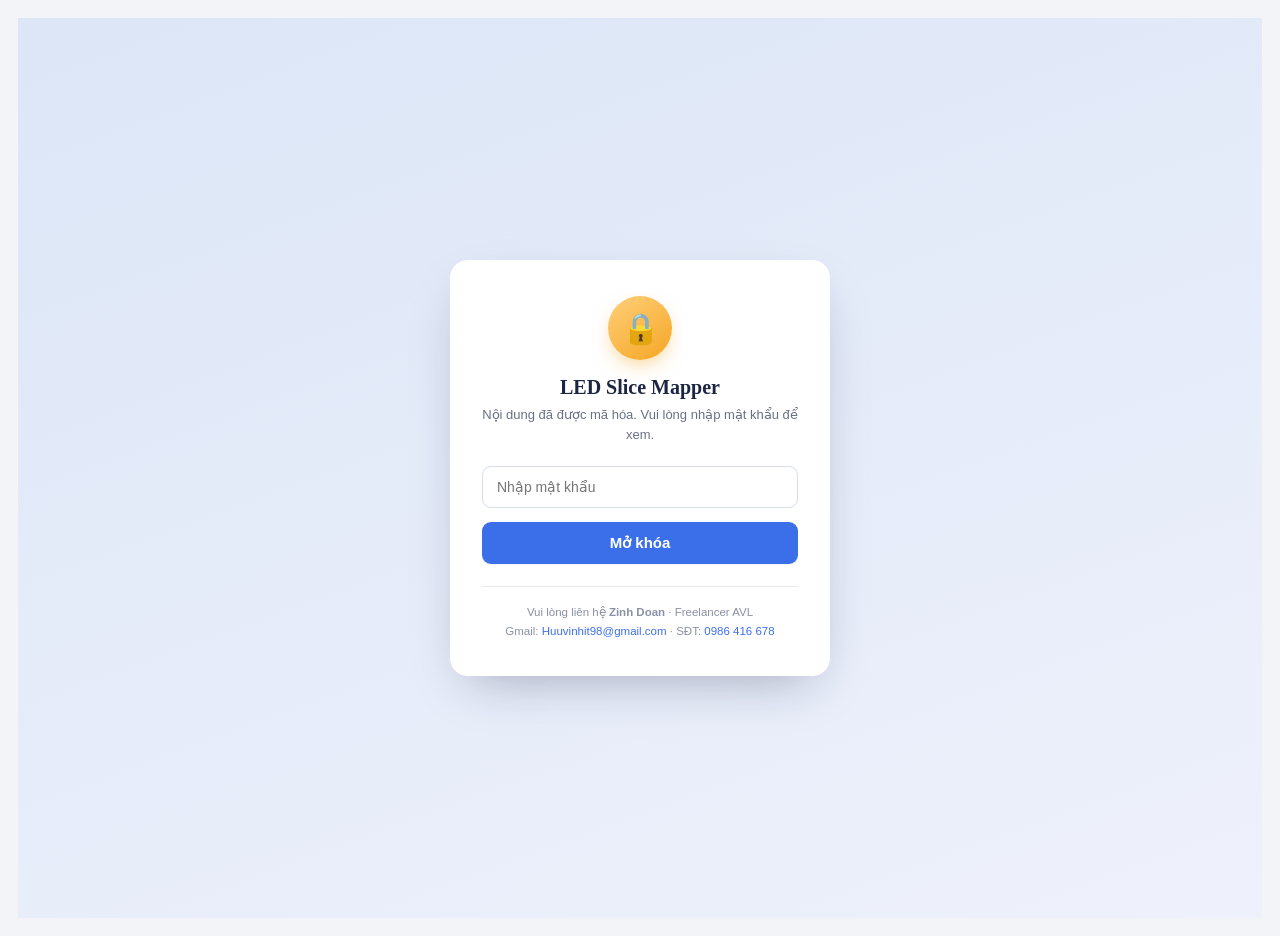
<file: mapping_led.html>
<!DOCTYPE html>
<html lang="vi">
<head>
<meta charset="UTF-8">
<meta name="viewport" content="width=device-width, initial-scale=1.0">
<title>LED Slice Mapper — Zinh Doan AVL Tools</title>
<link rel="icon" type="image/png" href="zitlogo.png">
<script>
try{
  var _t = localStorage.getItem('avltools-theme');
  if(_t === 'light' || _t === 'dark') document.documentElement.setAttribute('data-theme', _t);
}catch(e){}
</script>
<style>

:root{
  --bg:#f2f4f8; --panel:#ffffff; --panel2:#f7f9fc; --line:#dde2ea;
  --txt:#141922; --dim:#5d6675; --dim2:#8d97a6;
  --accent:#0e7c66; --amber:#b45309; --red:#dc2626;
  --stage:#0b0c10; --stage-dot:#242832;
  --chip-bg:#eaf3f0; --chip-border:#cfe3dc;
  --hover-bg:#eef1f6; --hover-border:#c8d0dc;
  --danger-bg:#fef2f2; --danger-border:#f6cfcf;
  --danger-hover-bg:#fde3e3; --danger-hover-border:#eeb4b4;
  --warn-bg:#fdf6e7; --warn-border:#f0dcb0; --warn-txt:#8a5a08;
  --shadow:0 1px 2px rgba(20,25,34,.05), 0 8px 24px -12px rgba(20,25,34,.18);
}
@media(prefers-color-scheme:dark){
  :root:not([data-theme="light"]){
    --bg:#0e0e11; --panel:#17171c; --panel2:#1d1d23; --line:#2b2b33;
    --txt:#ececed; --dim:#9498a3; --dim2:#6b6e78;
    --accent:#2dd4bf; --amber:#f59e0b; --red:#ef4444;
    --chip-bg:#0f2b25; --chip-border:#1c4a3d;
    --hover-bg:#22232b; --hover-border:#3a3b45;
    --danger-bg:#3a1414; --danger-border:#5c2323;
    --danger-hover-bg:#4a1a1a; --danger-hover-border:#6e2b2b;
    --warn-bg:#3a2e0f; --warn-border:#5c4a1a; --warn-txt:#f0c674;
    --shadow:0 1px 2px rgba(0,0,0,.3), 0 10px 28px -14px rgba(0,0,0,.6);
  }
}
:root[data-theme="dark"]{
  --bg:#0e0e11; --panel:#17171c; --panel2:#1d1d23; --line:#2b2b33;
  --txt:#ececed; --dim:#9498a3; --dim2:#6b6e78;
  --accent:#2dd4bf; --amber:#f59e0b; --red:#ef4444;
  --chip-bg:#0f2b25; --chip-border:#1c4a3d;
  --hover-bg:#22232b; --hover-border:#3a3b45;
  --danger-bg:#3a1414; --danger-border:#5c2323;
  --danger-hover-bg:#4a1a1a; --danger-hover-border:#6e2b2b;
  --warn-bg:#3a2e0f; --warn-border:#5c4a1a; --warn-txt:#f0c674;
  --shadow:0 1px 2px rgba(0,0,0,.3), 0 10px 28px -14px rgba(0,0,0,.6);
}
*{box-sizing:border-box;margin:0;padding:0}
body{
  background:var(--bg); color:var(--txt); padding:18px;
  font-family:"Segoe UI",Roboto,"Helvetica Neue",Arial,sans-serif; font-size:14px;
}
.topbar{max-width:1800px;margin:0 auto 18px;display:flex;align-items:center;gap:12px;
  background:var(--panel);border:1px solid var(--line);border-radius:12px;padding:12px 18px;box-shadow:var(--shadow)}
.topbar .logo{height:34px;width:auto;flex:0 0 auto;border-radius:8px;overflow:hidden;box-shadow:0 1px 2px rgba(20,25,34,.15)}
.topbar .logo img{display:block;height:100%;width:auto}
.topbar .brand-name{font-size:15px;font-weight:700;letter-spacing:.01em;line-height:1.2}
.topbar .brand-sub{font-size:11px;color:var(--dim);text-transform:uppercase;letter-spacing:.08em}
.topbar .brand-link{display:flex;align-items:center;gap:12px;text-decoration:none;color:inherit}
.topbar .right{margin-left:auto;display:flex;align-items:center;gap:8px}
.topbar .home{font-size:12px;color:var(--dim);text-decoration:none;
  border:1px solid var(--line);border-radius:8px;padding:6px 12px;white-space:nowrap}
.topbar .home:hover{background:var(--panel2);color:var(--txt);border-color:var(--dim2)}
.theme-toggle{display:flex;align-items:center;justify-content:center;width:34px;height:34px;padding:0;flex:0 0 auto;
  border:1px solid var(--line);border-radius:8px;background:var(--panel);color:var(--dim);cursor:pointer}
.theme-toggle:hover{color:var(--txt);border-color:var(--dim2);background:var(--hover-bg)}
.theme-toggle svg{width:16px;height:16px}
.theme-toggle .i-sun{display:block}
.theme-toggle .i-moon{display:none}
:root[data-theme="dark"] .theme-toggle .i-sun{display:none}
:root[data-theme="dark"] .theme-toggle .i-moon{display:block}
@media(prefers-color-scheme:dark){
  :root:not([data-theme="light"]) .theme-toggle .i-sun{display:none}
  :root:not([data-theme="light"]) .theme-toggle .i-moon{display:block}
}
.wrap{max-width:1800px;margin:0 auto;display:grid;grid-template-columns:368px 1fr;gap:18px;align-items:start}
.card{background:var(--panel);border:1px solid var(--line);border-radius:12px;padding:16px;box-shadow:var(--shadow)}
.card{position:sticky;top:18px;max-height:calc(100vh - 36px)}
.card-scroll{max-height:calc(100vh - 68px);overflow-y:auto;overflow-x:hidden;padding-right:2px}
@media(max-width:1100px){
  .wrap{grid-template-columns:1fr}
  .card{position:static;max-height:none}
  .card-scroll{max-height:none;overflow-y:visible}
}
h1{font-size:18px;color:var(--accent);margin-bottom:2px}
.sub{font-size:11px;color:var(--dim)}
h2{font-size:11px;letter-spacing:.08em;text-transform:uppercase;color:var(--dim);margin-bottom:8px}
hr{border:0;border-top:1px solid var(--line);margin:14px 0}
button{font-family:inherit;font-size:13px;border-radius:8px;cursor:pointer;border:1px solid var(--line);
  background:var(--panel);color:var(--txt);padding:8px 12px;transition:.15s;box-shadow:0 1px 1px rgba(20,25,34,.04)}
button:hover{background:var(--hover-bg);border-color:var(--hover-border)}
button:focus-visible{outline:2px solid var(--accent);outline-offset:2px}
button.primary{background:var(--accent);border-color:var(--accent);color:#fff;font-weight:600;width:100%;padding:10px}
button.primary:hover{filter:brightness(.9)}
button.danger{background:var(--danger-bg);border-color:var(--danger-border);color:var(--red)}
button.danger:hover{background:var(--danger-hover-bg);border-color:var(--danger-hover-border)}
.row{display:grid;grid-template-columns:1fr 1fr;gap:8px}
.row5{display:grid;grid-template-columns:repeat(5,minmax(0,1fr));gap:8px}
@media(max-width:700px){.row5{grid-template-columns:repeat(2,minmax(0,1fr))}}
label.f{display:block;font-size:10px;color:var(--dim2);text-transform:uppercase;letter-spacing:.05em;margin-bottom:3px}
input[type=number],input[type=text],select{width:100%;background:var(--panel2);border:1px solid var(--line);border-radius:6px;
  color:var(--txt);padding:6px 8px;font-family:ui-monospace,Consolas,monospace;font-size:13px}
select{cursor:pointer}
input:focus,select:focus{outline:0;border-color:var(--accent);box-shadow:0 0 0 3px rgba(14,124,102,.14)}
.chk{display:flex;align-items:center;gap:6px;font-size:12px;color:var(--dim);cursor:pointer;user-select:none}
.stat{background:var(--panel2);border:1px solid var(--line);border-radius:8px;padding:10px 8px;text-align:center}
.stat .k{display:block;font-size:10px;color:var(--dim2);text-transform:uppercase;letter-spacing:.06em;margin-bottom:3px}
.stat .v{font-family:ui-monospace,Consolas,monospace;font-size:34px;font-weight:800;color:var(--amber);line-height:1.15}
.note{font-size:11px;color:var(--dim2);line-height:1.5;margin-top:8px}
#list{display:grid;grid-template-columns:repeat(auto-fill,minmax(150px,1fr));align-content:start;gap:8px;max-height:56vh;overflow-y:auto;padding-right:4px}
.item{background:var(--panel2);border:1px solid var(--line);border-left:4px solid var(--line);border-radius:8px;padding:10px;min-width:0}
.item.is-collapsed{grid-column:span 1}
.item:not(.is-collapsed){grid-column:1/-1}
.item .hd{display:flex;justify-content:space-between;align-items:center;gap:6px;margin-bottom:8px}
.item-summary{font-family:ui-monospace,Consolas,monospace;font-size:11px;color:var(--dim);
  padding:2px 2px 0;cursor:default}
.item .hd input[type=text]{border:0;border-bottom:1px solid transparent;background:transparent;font-weight:600;font-family:inherit;padding:2px 0;min-width:0}
.item .hd input[type=text]:hover{border-bottom-color:var(--dim2)}
.item .hd input[type=color]{-webkit-appearance:none;appearance:none;width:26px;height:26px;flex:0 0 auto;
  border:1px solid var(--line);border-radius:7px;padding:0;background:none;cursor:pointer}
.item .hd input[type=color]::-webkit-color-swatch-wrapper{padding:2px}
.item .hd input[type=color]::-webkit-color-swatch{border:0;border-radius:4px}
.item .hd input[type=color]::-moz-color-swatch{border:0;border-radius:4px}
.item .hd{gap:8px}
.item.is-sel{border-color:var(--accent);box-shadow:0 0 0 2px var(--accent) inset}
.sel-chk{width:16px;height:16px;flex:0 0 auto;cursor:pointer;accent-color:var(--accent)}
.slice.sel .slice-fill{outline:2px dashed #fff;outline-offset:-3px}
.align-tools .mini[disabled]{opacity:.4;cursor:not-allowed}
.x{background:transparent;border:0;color:var(--dim2);font-size:12px;padding:2px 4px}
.x:hover{color:var(--red);background:transparent}
.x:focus-visible{outline:2px solid var(--accent);outline-offset:1px;border-radius:4px}
.g4{display:grid;grid-template-columns:repeat(4,1fr);gap:6px}
.g3{display:grid;grid-template-columns:repeat(3,1fr);gap:6px}
.row2{display:grid;grid-template-columns:1fr 1fr;gap:6px}
.row4{display:grid;grid-template-columns:repeat(4,1fr);gap:5px}
.poly-tools{margin-top:8px;padding-top:8px;border-top:1px dashed var(--line)}
button.mini{width:100%;padding:6px 4px;font-size:11px;border-radius:6px}
button.mini.pick{grid-column:1/-1}
button.mini.pick.on{background:var(--accent);border-color:var(--accent);color:#fff}
.px{font-family:ui-monospace,Consolas,monospace;font-size:12px;color:var(--accent);margin-top:8px;
  background:var(--chip-bg);border:1px solid var(--chip-border);border-radius:6px;padding:6px 8px;text-align:center;font-weight:500}
.bar{display:flex;justify-content:space-between;align-items:center;gap:12px;flex-wrap:wrap;
  background:var(--panel);border:1px solid var(--line);border-radius:12px;padding:10px 14px;font-size:12px;
  color:var(--dim);margin-bottom:14px;box-shadow:var(--shadow)}
#viewport{background:var(--stage);border:1px solid var(--line);border-radius:12px;padding:20px;
  min-height:60vh;display:flex;align-items:flex-start;justify-content:center;overflow:auto;
  background-image:radial-gradient(var(--stage-dot) 1px,transparent 1px);background-size:16px 16px;
  box-shadow:inset 0 1px 3px rgba(0,0,0,.5)}
#stage{position:relative}
#comp{position:absolute;top:0;left:0;transform-origin:top left;background:#000;
  outline:2px dashed #565d6b;outline-offset:0}
.slice{position:absolute;cursor:grab;touch-action:none;
  display:flex;align-items:center;justify-content:center}
.slice:active{cursor:grabbing}
.slice.dragging{z-index:5;filter:drop-shadow(0 6px 14px rgba(0,0,0,.45))}
.slice.dragging .slice-fill{outline:2px solid #fff;outline-offset:-2px}
.slice.picking{cursor:default}
.slice-fill{position:absolute;inset:0;overflow:hidden;pointer-events:none}
.slice-outline{position:absolute;inset:0;width:100%;height:100%;pointer-events:none;overflow:visible}
.slice.picking .slice-outline{filter:drop-shadow(0 0 3px #fff)}
#comp.picking{cursor:crosshair}
.tag{pointer-events:none;position:relative;z-index:1}
.tag{transform-origin:center center;padding:8px 14px;background:rgba(0,0,0,.72);
  font-family:ui-monospace,Consolas,monospace;line-height:1.45;white-space:nowrap;border-radius:8px;
  border:1px solid rgba(255,255,255,.18);max-width:calc(100% - 16px);overflow:hidden;text-overflow:ellipsis;
  text-align:center;box-sizing:border-box}
.tag b{display:block;font-size:16px;overflow:hidden;text-overflow:ellipsis}
.tag span{display:block;font-size:14px;color:#c7c7d1;font-weight:400}
.tag-actions{display:flex;gap:6px;pointer-events:auto}
.tag-edit{width:34px;height:34px;padding:0;flex:0 0 auto;
  display:flex;align-items:center;justify-content:center;font-size:18px;line-height:1;
  background:rgba(255,255,255,.3);border:1px solid rgba(255,255,255,.6);border-radius:8px;
  color:#fff;cursor:pointer;box-shadow:0 2px 6px rgba(0,0,0,.35)}
.tag-edit:hover{background:rgba(255,255,255,.5);border-color:rgba(255,255,255,.8)}
.tag-del{width:34px;height:34px;padding:0;flex:0 0 auto;
  display:flex;align-items:center;justify-content:center;font-size:18px;line-height:1;
  background:rgba(220,38,38,.55);border:1px solid rgba(255,255,255,.6);border-radius:8px;
  color:#fff;cursor:pointer;box-shadow:0 2px 6px rgba(0,0,0,.35)}
.tag-del:hover{background:rgba(220,38,38,.85);border-color:rgba(255,255,255,.85)}
.quick-edit{position:fixed;z-index:60;width:220px;background:var(--panel);border:1px solid var(--line);
  border-radius:10px;padding:12px;box-shadow:0 20px 44px -18px rgba(0,0,0,.5)}
.quick-edit input{margin-top:0}
.warn{background:var(--warn-bg);border:1px solid var(--warn-border);color:var(--warn-txt);
  border-radius:8px;padding:8px 10px;font-size:11px;line-height:1.5;margin-top:10px}
.empty{color:var(--dim2);font-size:12px;text-align:center;padding:24px 0}
.credit{max-width:1800px;margin:18px auto 4px;text-align:center;font-size:11px;color:var(--dim2);
  padding-top:14px;border-top:1px solid var(--line)}
.credit b{color:var(--dim)}
.credit a{color:var(--accent);text-decoration:none}
.credit a:hover{text-decoration:underline}


/* ===== Màn hình khóa mật khẩu ===== */
.lockwrap{min-height:100vh;display:flex;align-items:center;justify-content:center;padding:24px;
  background:linear-gradient(160deg,#dce6f7,#eef1fb);}
:root[data-theme="dark"] .lockwrap{background:linear-gradient(160deg,#101018,#181a24);}
@media(prefers-color-scheme:dark){:root:not([data-theme="light"]) .lockwrap{background:linear-gradient(160deg,#101018,#181a24);}}
.lockcard{background:#fff;border-radius:18px;box-shadow:0 20px 50px -20px rgba(20,25,60,.35);
  padding:36px 32px;max-width:380px;width:100%;text-align:center;}
:root[data-theme="dark"] .lockcard{background:#181920;}
@media(prefers-color-scheme:dark){:root:not([data-theme="light"]) .lockcard{background:#181920;}}
.lockicon{width:64px;height:64px;margin:0 auto 16px;border-radius:50%;
  background:linear-gradient(145deg,#ffcf7a,#f5a623);display:flex;align-items:center;justify-content:center;font-size:30px;
  box-shadow:0 8px 20px -6px rgba(245,166,35,.6);}
.locktitle{font-family:Georgia,'Times New Roman',serif;font-size:20px;font-weight:700;color:#1c2541;margin-bottom:6px;}
:root[data-theme="dark"] .locktitle{color:#ececed;}
@media(prefers-color-scheme:dark){:root:not([data-theme="light"]) .locktitle{color:#ececed;}}
.locksub{font-size:13px;color:#697086;margin-bottom:22px;line-height:1.5;}
:root[data-theme="dark"] .locksub{color:#9498a3;}
@media(prefers-color-scheme:dark){:root:not([data-theme="light"]) .locksub{color:#9498a3;}}
.lockinput{width:100%;padding:12px 14px;border-radius:9px;border:1.5px solid #d7dced;
  font-size:14px;margin-bottom:6px;outline:none;box-sizing:border-box;background:#fff;color:#1c2541;font-family:inherit;}
.lockinput:focus{border-color:#3b6fea;box-shadow:0 0 0 3px rgba(59,111,234,.15);}
:root[data-theme="dark"] .lockinput{background:#101116;border-color:#2b2b33;color:#ececed;}
@media(prefers-color-scheme:dark){:root:not([data-theme="light"]) .lockinput{background:#101116;border-color:#2b2b33;color:#ececed;}}
.lockerror{color:#dc2626;font-size:12.5px;margin:4px 0 10px;text-align:left;display:none;}
.lockbtn{width:100%;padding:12px;border:0;border-radius:9px;background:#3b6fea;color:#fff;
  font-size:15px;font-weight:700;cursor:pointer;margin-top:8px;transition:filter .15s;font-family:inherit;}
.lockbtn:hover{filter:brightness(.92);}
.lockbtn:disabled{opacity:.6;cursor:default;}
.lockhr{border:0;border-top:1px solid #e6e9f2;margin:22px 0 16px;}
:root[data-theme="dark"] .lockhr{border-top-color:#2b2b33;}
.lockfooter{font-size:11.5px;color:#8a90a6;line-height:1.6;}
.lockfooter a{color:#3b6fea;text-decoration:none;}
.lockfooter a:hover{text-decoration:underline;}
</style>
</head>
<body>
<div id="lockScreen" class="lockwrap">
  <div class="lockcard">
    <div class="lockicon">🔒</div>
    <h1 class="locktitle">LED Slice Mapper</h1>
    <p class="locksub">Nội dung đã được mã hóa. Vui lòng nhập mật khẩu để xem.</p>
    <input type="password" id="pwInput" class="lockinput" placeholder="Nhập mật khẩu" autocomplete="off">
    <div id="lockError" class="lockerror">Sai mật khẩu, vui lòng thử lại.</div>
    <button type="button" id="btnUnlock" class="lockbtn">Mở khóa</button>
    <hr class="lockhr">
    <div class="lockfooter">
      Vui lòng liên hệ <b>Zinh Doan</b> · Freelancer AVL<br>
      Gmail: <a href="mailto:Huuvinhit98@gmail.com">Huuvinhit98@gmail.com</a> · SĐT: <a href="tel:0986416678">0986 416 678</a>
    </div>
  </div>
</div>
<div id="realContent" style="display:none"></div>

<script>
(function(){
"use strict";
var SALT_HEX = "a13f9c02e7b4d68f5a0c3e91b7d4f620";
var IV_HEX = "5206fec438891ff5003521cd";
var CT_B64 = "8a7HEZuD72zN4BfhsrsduWOpSFlAk5uUH0DYOlxdQ01WMnsOzfUN4JkG7N6q7GH1/L2S7cy/GJFkdCMmZRBgqoPrQQZhxVZ4pyjWG9HVsmJWZccvdiW7UiwSuK3+Y1xxTjaqHxVd6xb8+2FtH9ap5T5KTi1V+D823zz2THQHwu74xW9PYYSYbjhKv0qs+BrxiqJXD+uWNE4eQnv1qj8lfDB1ZlU/S2q1QiEJe6gK6Rkkk/X+WG8NQeyIavXHvE26gyHppzXBfpktAVv+oc+pJVGvJizh9o+Hn/IToAPckfphAUY73IT2OEimUdDY/uHRZfER9JHNIdsSKq8Fpn+y8glSogEo+hPXX9UxfAvg39I2TLTl2vxugBsZr9UavBlggy+4XdHCvrQBvJ9LgEYpdF9bGBA8WeKST/SGNTP9KfzzKehRdAAMn3m5XrJH4ieCMsjRyHwkkVOlDj4XLWAW/fJrkP641SNaztjtS7RnzQo58O8pm/XqnH5tFaZM2rekkHP/7Xo1AI6CmjOE5EjdAMBSNCliEHEwZ18mYyR3ib+sjIEX+QNe/UPPuo1IewadWqcBZA3VFTJb8KxNx8TkGeQoezaamJ37lX/YZDCjJ5hshQPkhJSjbCsvH59wHKA11aNPQqXw210bpd9ad6jnkfcEiYcLic+vSyEekv1ueiYNfiMzaAsqo4qeIrB3YcQr8k64RT5voWU88FzTERQyqycT+i/[base64]/5PaB0hj3pmc41VR+z48X3LZ6efjfEyca0zlxc4uPbc9i9uiAuo84z+6onMHOYJYzuEMdSVJw32S13gVJDOVkdlZ10ChBrqZBa//[base64]/2LsV8dqvyktL55SwRvpZia28YxdIew/[base64]/[base64]/qoi46dmQvtiubxP1gFAa5sF/[base64]/u5YLBbzk8hf1TNdpWg/34GwhQ1oLTzu1m/op+95VpAQBEf2GcaFgV6VvaKsuX+9dbmMEAVO0DtLpVJDHV0Mmlecnsv+F8+WsS5q1KFuiv0EJ5Ow451qrixmuDM0r2CtU6eeDS8bWF53fErJKi1Gg0EM2Vlz3ZSfjyapal9l4UpON/DtJQldUZoKv6NpOHdjfa9iPdHnsHl8BOLuoe4X2me7stUtfUifq6DkpsK8TyFfsWRipFY8GvKC2AaumQ9TddQxw8hts4uCSsAzRzsUiPORO3Qj1uzcFtZTwQT5NaynFCtyvVfayLLkhYkOemXixzT+ah8EpFT1d3YF6sWK/hzanYtSXIp2CnfnJpgUQjVDjnqpGduG/DrPJYa6o5S9fCzRSI6iz7v+RDrtahd+Z+yY9/gIet2Pk53qKtWThLKJIM/47TD6HIiO9tBQQbfedW95wNUt/4/xBZqbxHK2YEcA2C1pMofrpOXcU8Rzy+NEoy+wrLA57MNl5kEApvn9al/gYcNUxzUMbIYM2sLGAKjFh7rWxLR3TLsCrLwyKkRtJAgkGRK1fluefLmSW2or2MaVWXTEEyp4ikxuUxqs26jVe2vGKrBESZLVQnjO60orzQXF0TYKVopL8iL26OX7vO/05AVkYIVQemNfzKhaobnToxvOwEZu8Isf3m/AQDjFCVkCSDh+xEhfE1FGUbpbY7a0m2j7wxwS9lwiP9UF5yscXrFlkTFmNw1UcX9ui4957MGwUx25Jh/OhB7rCSIHZGs4937GK0fSpk9vraulJcGqbq9YnYhvszF8fDn+cuvm8jtugcUF2uDYajFrZBHMKzUSFcZeiJvZ530SzJCjrcHRje6Kt/0249HboVjZZV0jOMHZD+RV+TnpYmgT+BMTvA1PD3g+OyrWCT9yeqOx1Ipq6zho3ofUTePczrwYQIScKSWWA1hNXdB/KWJxpiBexp/4VGqj0kFBkQjwi2r+Qkn8htGJlTsAiEZb+TxYKmRPXr/rjnZxZefEtBaovkjlAKVWlExn8lQNVuINfr+M8vmxiisWuEGbsq7OA19EvyEKn1F0Fai/RAZOagua+1TtjgRpqyLYiNOfHGIEidS7Wgc3WWsczwlsS1FZONFtdf9MWNuis5ktLQNrm46Et0KYQ6foTHSJiNfV+MrGb+mBdl0cgTl61nSmGHoZk2zbkFfT4/ZvTXFfOuBYA5BxLvL37HkXXCmviYVXyVUX3wCTihSoCmzkHvoQ0WijjRAGEUog2DGb1jrk0YUWcTEwrGGcVubT5WrDEfsTtF9sUsa1Yk27qs0Jp2uj2v+Nm5kwGBCmE7bGpnbyQrBGo37f9k+2Be7B/wLcsIj2Znr9Af/z6Y32akvVqphksTX5t5dqavvJC5Sfl5EtcVo0HZRESA4CqRMX500APbes32Hpgt8zVXsQ4zbhoqRnP1x6IA8HmeP0Nxln/YrhdC604DUnJnEdcbb+KZ3rk5KnxJlvQRSvBbK1y4Gpe14dVEbCF8kXXvBQ0x+yO4umhA7wubxpOlVvdknTyIiEPP6tGW+w1ZsZpuh+4eDZM/XTYZxdgQpGvGOCDjoikgxXwFD8oztCwoBGSktlU2scu6ZmT7IZe2UYGPUMLQK33s1wNhP5N/M8xuHEy5NplKteTZhtWJQcrv/IlUb+JLmUsTKiZNFLO72hDSj+AsUUGOubmt9poRIck82b5ABBXefnFAgr2emGSRx17wxA/A0v0x9aOqiGaVFLoaWtaJ03l4xghvnG9/aMcmXr0xkdiCFBfYvbPPKJt2BVtuA+fmAWrErDe3m0IFnMycFCaLOcQ/cFKQ6963GsiSMYojPRSLjYzqHsMR26vk9Vh+skeSKQldo9zysRNxkK36fODRcJ5aGiTLuMcIb3W7b7zw5WDBQtnAWAsunBAnpSjBtZYFw+jS5pIeI9mG0OjJ+l0hX1ZLph6k538VTJjlmulivjrXJdx/f7bAVWufLPfQQrjpSKuYiAGbnvHLbNRpbMmfF8dtbvwOikE9BbgUlNUnVvjzbWMPIrhjpMX0WGFBTeJXuYaMYW7uYStVAz8etycA2EU9Y5PnpUa21nXpJ4h0HW/+Pia0LqEwIxmMY51LLG4ratB5RKzLq7AHN1G+cebaMGxIq1wSyBLs/CUEyQ7aAsAZlHKJpPzq9B5ToQyZ8xin1pkMMXgPynukZw+zPqPYc8mU0fXnVkA3m4h/bBWsAmNiWKcjU2e5wPlqoEQYgzcqPRHXhWlymg5F9AxHdyRzy4o93DmTPMN0LykMzJ+oA1hLRC7cSHFsu+F6cH1HbrDdcIOQkJIpH3pC54GesfdHvDEHeuMoHSrENxO3JQeQaPpwaf38nRdbk99s2qiHvuTI4O/qS/tbx+X03Bv3IB+S8WcI99jqTcc4114EMgo/JSWYZc/MtL5lEabXf9S9BzofbQeVlHYti2d8JH02f56+Blvg5wzNxverro291lBYQIqLgWzsLWsVTnE0LPSfSSAui8yXrzhnzl/8ic40WfHJf3tN34QVUEfM+8vZ8Z3EPvfFweDWPtntQeMAHRZXg2eKsyvjLVO5Qj+/herCTU5+smId3D0MrU+cz3ZzligH35gi1k9QXwERFAsXNec7ynAuqXqjVlCCFWSU81d58ECMXAGfqerZ/sMFKCXJL6NgB22iqvKDul2W4R85WEfUwhKmWttKEbQRiTu7+ubVVcoV+Ops6JbRMmP1I7J0PJHhKm78v6EHUVkPdJa+NZpD5kf6GWMaorZTR++LtAYKGDJEsAYCtJzvValGLK9PtpZkQdB9/ePEqnhpXnzxKfe7UgkmmTrtuPR4lRfQkJ1W5PU/Nut5EXzCbLeIPIGBTxkIOLcg+KApL25650oNXiLMNYp3OgaoWo/F/[base64]/NGdXDzBeUtKq2iKMLbwdu65rbXJCbHThEJsQU8QudPGKvczTWu9pLrsBSvUO3sEtNdvadFdTpdpJh9vnxz8kFVQz8EyTSMzqxLGuOr5wXs8N3y3VVr3aH7qxTp33irSmzIOYAyMisGC7yTBm3sg4JTlIMY64ZGiPKrQJVFbFtZjSxH87oArAT5XGd7zBwaeJpF1z/1n444SQFxKDy0UemdItZh6Ah0trvqGGWPeyNQa5CalYOtv6BQ6KOiBka8BcZp7FJTaYPLNc0wnWn2ZlZwRf1QcdgwujAHXiAyIvSa3tuD6d2+dr036ckN8xMsoOUPGA/yrGf6N/y+rKr9lC7zSdkH74AuHOkSpBzYEKIST1jxT6OyKOCGynjTlvWubFuvKxSnK+WLcYZnc4dhEyJe3tnHS49UG4WF3/1sI142mmjCXzx8MXj8qtlFcmvrQDjWODTjLIhfGluuY5/i3NvqRa241QmhW5hR+/qK83MrdxuGYGV5EFr5m/pAUnUQkblkhTQUPVSvJWvvtGfEDdVOCZHwZJeixzbhvNYYvKBuJ4nA8AbMq5I7kf1w3Rr9LqhWbq9QQHa6HA8vjV/DrPaQxk5V9JzT4bIbaURnzH19aLfF42KYN1tdqYMJZZns0cC+AYxSSWazzdXQAyJVB0HL7xjRkq+NiPragfOlmgKPFXqCx68DJuC585MxVW1V3+EPfmnuj4kt8Z5RjXVDW3Thn6plpWWEJSyvdk2sXvkRmebHoXeWr/iJtoAoyHyXUs8gOOoav62dTMs/6jSbmoQV8n2/M/a6ZzpFmlqNOt/nAnRPoAwY9zd5zNaBxxfw/1OscR4LX0IPi8o5KfkA4iCoqEP8v5O4Md7Eia8ep59zmFaR307SsVF7ubBXaEPSnq2hKwEWGBfiUv2ZcqKc75JLgzjdQQNdtJy3XU2WM/QQbypM3/I5S8mlJ9unE48x+gRXa5x0lG3A7esJBVWkiL1wpodrT3FiUOsiEENt80nNXft+/j8TzXdk7gg8mvcOvjpsVg7AO5wj1vumL4ZZ5jUNGaW5FGtWL2WBFyAGYoSc/0Nw2rOhrrrnnGSIVImVRJpXHcXYsMAs83NvNxjFrSp5hxYB9K3Qo20TP+GggSzkcny2+b4wWeORE2zIaMyCnk52SjxKRCk5piPjE3A16K4SeZ11kg7jZYBrvqlBh4mlfeWfHzZH+k7y0iXQFBVGV1/j8BZbMA7jgSJmAVDl0V7suiov1Tlqv/Ip+CR4PcQlWv5wNeYkzACPiKRwM5bVXykDpJWOPZ5ltnyaz3ETCII+zkB+BMQ57r4nXkR+3GOmxVCkUETvAZzIQVyagpqVqXG7PGeychy1KUThAXIEiLVgkcPzne3Fudmgd0Cnv3MhNJaoN0v1uwR4KIQblzv/zcNz8EK+sDKm48Nfbu5oi0uGF2AgCg4D+ATKJDpRHG7wXjtuezxeT3JvNtnrKVM6b5Af3C9obbAb0N4tTLYV4vhkydx9pfUj9BOj3AlFdpinlnfZ97WmsrVZ2H+k/ym27Cgt4TicTEDqUqt5PaxJiQ3r0HfAgmyUkodnzZydrotgDYLFgfyKTNADyzlE+uop9zzU+LNQ9ibzeQySVVwIDBtUP1kwBjbJznW6rKIkyOQdkOw/[base64]/[base64]/LYSEVpmKVRK25X3bgmhfrDQw91FD/Mo3SPh8pRi9x26AxrEWIYpEDOCqOd2z7IQhQVAWcjo4b3//qeV5htZ3dhSIihMaJC+a/YwyEb8M4cb3WXbv/[base64]/voYGVd8ofX9f/kaq6kQFdxVuXycJHewAjxni4tVRkRnKxTsB6nzFtEmXsvhJaSeEBVbsesJxarQKAx5muZuGSBvQUlFchOvXfChrmOZqK3ebanQJih2pQUw/e28+h03HUshEgysMIepf+XRNROPjsbeFIRjYXHQgfiDrTOn2G53WMvdfnGApuKCaRIUQeyxSJPoGWJKrsE63jg48cU3fKaLdJwKmEVoNYw9PiYv7r//6xc6idMhCeSa3d9EorpNa27seMX+SWD+4O/Bb3WHHMRKzwz6IJq3b8jG2M4AQcOxctjSJYsqo8BkpBcoHcZp5Y0/0g1K8yFkdp8f+4PoBd6dUoUMUxRg9OKFIWpSTLKHIbiJ7/yEb2SLlJYD6dCdKU82qsOvqdbGvNMeYsrt1kjnvn9TKDJBY8MpcOUIN3S32vD9+ZtdCuIyBaXQs4yI5iuQbjk6XwVv237ZyXbJObN6QoQofy14pww5IeuZZpoki1gHg+haDxCr+/5AxZs8+t6IpVY2X9Q+hPq9VBb1fh1lLylmJwdvP94CDvpWKKarSDnEP2fb83ipH4GC0DIv4x9K0MM19Rk1O7u/hHWCVSkcNuZuXA24A9NXdzkQBaZY/YB92NeH45bOfL+yZhpXrqh83SWTD2knzCb/[base64]/[base64]/5rdp5kAl9CyRNy15aNlzSS+jsHbgjW5GcJeDFxPRPnivHC28OyqrE9tLQg+eXd9riFh1Os8IN0Qh4rh6F3kB2QlRtQaW3A130GIOcNHJnO/Lk1QNaAWmMHPq3AV/Kq7JIShj7XKG6MMk3h84GO4F5qiQ8E0icr+VFvHij4oWt9RVCbDcDfGVlAkcWfL1JkCMm01Ih/fO+kaAjEk+vN7guLhObHz8QbxOh9LERmSWZV6yB1kUUVgUqK8acdd4/mN1IsNl9JuPGHRFlLVtDdEr8y9AlLGFXaIVYkFhkG9XuuSs+jON2+AbV5jN3zSFlClVmXM0jOXi0CV54xjNqtUijBdh75DGcoJrhJP7BEq/NpcvKEkLXvv1AaIp20D80jgB0U5Ln1LZ6wLGjItzUvPrlMvnZvn6KZIKACyfUwyaymfGOD78EFJQZemISio1FuBEv8e1ZSGiY/xmpxxI3yanakVc+uYUrTTOSfLYps4MLQGaIEroLQ1YsXpM3DSk8O6CeG64sQvvr6vb1gKb5LvU0bODDoLgErKnjRMX05tdAe3EXbqT2R0+Mcig/TOo4sDSbzWxipH2LMY2mKJ4OQPntdco13kj7zg8Y7Q/fxnayJpFxx3sKXFFhitShTJPf6kSots5G4+nbfZes+F13pJrv42KtG8RQnGUHhYggFLVTz6j288VPfWVNlaKU1KImSH787IW8qYQhBztToNXWHQJa5sadicKGRSjP2KCcneGF2fshs/iyzw/MHiUXBRqOEkUMLHxAgmaw3H5x+qw9pVyRyZbBA8KGYMxAAEZzAu0XhatoIX2SQDlKThaEQm1e5qZNineuxylsC1m3mc7TTMsVG84PlzRTdtjhvSiYbiIREbhb7ktmq3Gi7em3eqXHH/h2qfc3OoKL7F6lpdi19ibUTS8OI1ZU+VN241dHFwPZGt8PBcqIb3pBJqTze36Z5uu8TBPNPK4kaP65g1FbdCqREqA3XGwG61vXQu5MOaW+C+pYda90CgTuiza7dbBwLefbvHG4hC0I3DzVWrZ7Zrp8QLIDsj8zU2LLoXS0azi5GXIE8/uxKpVU4j7vR6PHTWAfnJ7nu2mmHgaRRWJUQqN0yHwyoHPIY0d8Bt3HjMwOAdfDtmW/Z37pbxK1+6gmUc9lzpFoP1n0kVjpe/uOyVPhvfD/75zvwh51YORQtnyM5Lo2N8BN/8/IV0x5+MOhl4uI7ZC55mImSZ1Za+seUy0dZ9cQm8NsjL7mpYZqAP8xXBbw//ro0H5HrcBiH9J8x+bmljPJyv7Nkq5J4GeKzvNvMxsr6BFBKI3l4+vMKVJNvTNuGY8bTTnvhJOeJTj2T7Dcj39+VYqotjCb3wubTRSmstckAVHN88+pM1cBqJWuG6G0L+P4bSe3R9pm2otuVLRPzpkB1u6pF/7v1l2EI6W1fDkvAcK3RBXig91PnoyIdGqiOt/2O5UGMi4GSMEmyk21zUhHsdy/heWb+MJZjg2L5V9DUeLzL4U/B14ZZ0yEaXG6a7hevExdMGmjxU9Lg/AhCDKEKksgbwEf9GGlRpY1HTV9IRHnIJsLDZzVOdh3lTGsHEumLowODqU4ncJ8BmPwK398EsE3KpSSde5JrQpYrdt6Not/[base64]/kVdEZ1AZQSilsHUtz/HWXXL8LRRMctn5Dxo8eGIX2dqTrTzZocaRhguO4z5VctsS2WImAs/sp8z9H+UN3KcqzJ8e01+ssmwJLxQPuo10y3Qg+c4xrzw+vt6qTSOjga6ZSU+Rnh/j8qZUJwI2G8pYV1eP8UE9J8wPOu2OCdAwgY3umqP8Ahp8t9G13CL49JP2Zz+MKNeAe1AYjg3LAUboovkbxxaQERechO3AAPymgNwmdH4oyv9R/5oF6mwZDrwCeVHpClfNk/P9gdGhj+9/6QjU36fogWVw5dEBf4JCC8qRS1KaNZ1LhRHD0iVk91tRIoTogmq5QZPvr/YVyzNvg5zPUz/KNKZXQJYiyg5hDpOgCqK6ebJ4DSyiSmdtm9pnnpLuwwjkYmhr/tfpWwmn4J02sLJfmfcCxHea3LOTXpCOkYqlQUWLDUgbD7WYYy0SGM6PeNIz+mNG5rc3UJ6/fJRqrI7khZTePaBD63po25Ij03m3btD09SlMaDG5LRD3tk6vTGa+ORS/hnnvYbwssxiNYIVpl9y/ojTP0uqPbIOl8rLCdNkUtvfLQ+hSyjJHnkn+p5241a2Nrkh1tLtAulU66R7b6yHIYyrEUpHhEeO92oX44Ps+oIq8N5Ym/E77QJBIFfjDAjvLGWhnYNGyTOudZKcDlvRlLwilfOIJGHR7mZsWq+xwJvJAxEcBh7Kt0/arQ10KI5dOkkqvYwyNlI+ey4jucz5O1sjAPbrARYBDEJ/XnZh1JpsMN9mY1nOEJ0O3fA6kyWOCdLvAtwLHMZ2LoLlDdN9BD4J/b4gZ7rPhUcQut8uzAkZ8/ENRXiUynPuxOUG5o6AvJa+p06Qbc53QS+Hfia3/sqtcSqVmGnkRD0L6SXEj5aNkKJ/JANwx7E3gdKQTF4mYKKc5HoLkg32pkVBjY9PPiXRacEaduk336cS1eN1wd9vvCdyM7skoDSdsiqxxtHeS9puiwKE+U6/cV6FDfv6f+Zd6E3pT+O6uKqpHJCSqsCfb+6SmgF0S5IOORfFNWZ03DGEUwZ8NO+q0vetCgZQb7o4kFgP2SbCdf/OeZv5jCph3/LF4LzaY8sF0gMsgCmMMzWO1YbHZCJV49DZnHphMIKxuH9o4CuvVEhzxG2dgMb5SZg4iAjOdhzXW1RglW+tiI7IdLnEKCOHf8L/6nWwh93A3TrCrWwEKaGbYXML9ItLydViv89MsNh8n2XaYwznUtWkL6MWA4SU/6rEPQBDeoqVbCB4VCPfDcXJESiYY+/uFmm2z2p5bJHBvOjd8oBonkIWBrBb2cC+bNBcKc8gGOjEBbbhA33OxVdn9puyYxnpDFC8TjRlHiaevuRUZwS+8EMiK2rEtdt7vDH7Ww4RTtBArL7ZfoU9nXXzj4HoWfB7xmHXqIl7HvivNMNpo/WMcsdKN5FdJRqyy8JqQrB6+fXW+cY5g0wiCz8ZAuTGkTCqlcjGxjItFMYUxWjgwiF8tVBmk7EDsL4hpezM+NuIRO8Gqe6WsEiBJXd5lI3lu4VjjuoGmyApqauGxNSpYDugd/QqGtiIRLInD5kRsQzdxc02GabJrK15HVDC9liJMiYIB3Zh3EAGcjbOuZrMOSpkzqnARjGg2jaRTIyEbew7zFiKKDywHGW8AL7fx2mctESFGDnk7aRgdp6ojO/FK6SpBfou3kbKuBEnYeUT0hAB15uOKHn7jqRWLyV7nqBvDoRMMxXHQ7jDdUw5Vg+n9VGNPcPSuQkMsQCXt9S66BrDhLblxJbgIzjqV0NImikSb8bY+YtJDRc1TMooCS7KkKJsQdHAGnJmj1b3lRpsodgptN5Vt/WnSWuKWjWTOWShA8EE/Tq2z5ubNp1IUdb5TsEnoR1dwF61uFC6Ys40aQ6LBAv8JSehyz4etYWrZarSy99tPEt4/JVTmdnCiXEVjRevFUbg3usMpO1WIxZTYrBXj1VKwLLOJumHFGhp2+MWmFZVbYZm5DonZwdz/zcJcf+GaB0W74arYY89c7LoXGstsTkiOeVTvzxUD37zAfSNjeQEVILC6/hk6Mtiya5ZL69GIE1zEXCBUS8crQgHkLT1QHwK1R2BknvqgoX22pePBMDGM/ppwgSOabsLhoIZaiMtcRhYY1xTYUDHrJuZM13qK9oyThUBS+P+ikIsFfEVVuaBdfadF1zpfxEyWib77K9UMxmb/9AEEJuMLnw3YcBZ6biO61xDhLIv0xsvRu5yYkCnihccI3gsbWgjLriwAxtbA9PislH9fj76DqNEsErdneucworgmO1HsQb7+wXkSXtQzRV2z2o1JgGDMPneYzCbJXpGPcFBsXGKwXF3qQHSJIotQKZ2L44YT+zq4uxH2B7wWrzcCEjrOb8ERhnly6/rsTqtarpERUcDdrtex6631sZqnjz1S4jWoq3ikXFwN+0hEHVGtT4F3msU7DqDWi67RSjQH2RRMbcPX7tH8yYVMcpDmq5NYIgaaRXcpDLOsX6kZgf0TXh1ncEDzvwlbG0hkrrNDPJozsdIFicXqjuS3K/xHLfOpE93tuVrAfHBHN5dyGDNWoU3FLhz3G4KQawd1rnF045jgmsIG6E1zkdBJIhsWpj0N16iysqijN5EnHs3MsOy//4ucixum/RsTsoZSgedM+5TCxQtyCnXEHQHZstTz/YgTf2D/afVcVlwPdTSuABaf3LMjRWfG6iKT/V3gZHx79N8xIXAVYwqkgaD1wJvnTAfTt0vF34Lg9LwVy9puicREv9dN2LDIxW93Z9qzS6eozds7KvrVNuv5u+D/4//ZLFI3WC9/TjKqkEpGDQc+H4iJsz98S+Rjww9LgkUotple07cQ8gxz0S+8txWYajvrrWAlNKT/Fy3SsBw9DXwbytkFZd1jmgJ76soUiOemNNgBN7Lmf0TaTqMz4CQjtiRCpfu6pxsFN4ABQoT5m2DAAZV/2MHMPrxDbCM/XfFpaUI5z8bz/GMIUatEtlZW1goSISbKGqh+9IIjnR6vEctM0Ws0tJpi+6geXm1swUMYSd/W7UL95mPG79X9mMe17mr9uB3vZkDka6Fv2wwxrGe/73jaPdik7dIra8U78SXUtD/Mo4hBP20zgicVrmwh96A/[base64]//6+XzkbNUp42rVwpjnor3jAi2gCiGRerVp8euQRCtwCMAOSI9DbtolR7qpH7SApdyAeQXoRkKKkAK12MNRS1k1EXeQNAMfOhrTUHD4qy3EwKVepZCHvjUk2Y3D3YvA8NdPBYRbZwJ3Un9IJSXHbBUhZVN37+HlIwN7iYL+lDMrgE7DtBBCmgvZFXLY/[base64]/kCrHuSF5lMrwCuXPtNVEskxCT+nZgMSOkIPzII1XkVSeuJEwTPolkzPpiZXOHjCaX6koPE4AGy4vkM+Kg7nEkUGNe5kwbdOAqMSTvjTLSi+x1QnUzXUyW0zLfh6mzwWBHEJAnNJxlFTHVJCoQfkw9Ib/+Sq4sY7OZsdYQ9RV/H//fslZ6Ivk7zGAWjLHF3ms7EhFFpX4PVoiQWXv6zM4CFVzZdzqLrxNILmqpYxEFopw9FQXhRHLFLo0+licfEC4j9CqRt6Xv2RZQcFLAEouziBHxamyG7A8LtsZuuEaN5HuThUGXDmFisyNvB/Qwb2lGR9kcu+YeRfXuZADlDl0RuQ1SHKURm/S/hoKHEOmHfTT2T0G36pJvcsDQafnXiu40qBM4i510t5ulFgfKwcxhVbwbp8ko/34t9FfpkYrJmM/8BvHQONor/0HjBqeXCr8S/GxHHUyLX51GmG2nF2jlPtCxXEvDlaZI74N8r2/6Q+e7pEVHw2rvrX6vJkkVNKFZKoxYrNb7MQkrplui3ZwlWCUQ20wlHujQCKPvywYq8aDRxp5OhgDV/3/NquS98ma1SEB36dAz8Oq/JnkjuQHsAc2qDPDOF8ek8vkz+ib+F03HqkZTMmP9sSvNtZ/[base64]/SqBXqxkXkwFe5sM6Pgc3Opcb6wAejm48UcQn0R53LgyZTgbFrpVcClxF4q7IQWYj0msDEtl0ndUjJuqqQhzdSIAC6e8ebBFUDBUy40KhfAGJCE2IHsUuYGvR31vXXG2IvcyoTwjzVEEjeoEEaRYz/Xr2iS4FwziN/Td5qLpalqPl6UMi95uYlDnX+lbwHWqT6DPqcRdZHlG7ewfZmUlgNPcfPNu+16kKrv8l0gglqpzUB0h95+yD1/dNwVz6ABcrKDgJvXQ2sNT57ikFOvN3W+zGvB3rR7VVbWdczwwivpu8MlGlPL9+ZEnHFzmvVN0sF8WzvwsIThu/2woJX/fNPK5QNt9YA72TU+J4WEI6n/azFw88v366KTqRqnRZp8q9IwiyP3fzF438vnSYVa5SC0Fyynd/TLgVE9vImVPKLAbtmON532KGGTiQsNF4RcyDpylihJxvMck6ZgjaWbFGJldUsKgAmPnjh8XtN7XKYkj/AecsGRizG4R8XKHibQRVdxb4xVlT4016btCRQVp/2A2ZPC3h3U+QpJgTMf3qSj2zbnRjIAAuzWAnz4zTmf5t00NNXZ/3OCd3rddJjP+k7mNwcvWl86fECNXjrIzNox4sF1UYTC83l/JwYqmRE4AlCEOdKWrwCm9YqF8XmvtY02yZ8Pg0FQGTx/QOtiFURO2f//[base64]/nwcCFLoq0Mw+rzQzoPOrctXnbkMNHKQm16MwsFosvXNTnmdrCyOP923A8yHQJaB6fuonI0dMGHqincRze8CfHqfapq8ccuoz6/[base64]/Id8G5388AAjacKDAK6r9jxCsw2FRm3Iv98bVwt69mtO9yifrmHyQYycoDYP4Ypk+6G+xcJIsXIWn+HMXpH+gfIoZcQ3esc5lugcI3tvO8afemE9FNjHr51/dNX7D7QLy44lwTXojSEpiBvFVsUQUTf7XiGSKPFmZ49NvmWLoRLPr1v6Jl7XQ2XCIB3NaGiADJBZoW8v+bB5rxxh/MtZxO0VZhnjyj4Kf45rDojznd6Y4JZDBoMPYVkdHxjD7SwXY/VIQer9YHqadnDx8qJm7kmE6fh0Z4qIvrHlhaOp9GATRs1D15RQcN2ClevNmOt/SaJWfl9RT8Ugr+CvZFkCi0/gmCgFWyFq0zCC/YS/s+fvdQshFsO4i04zA68huMSPghHHqgYampOaKo0TM5ktE13bi/GgFAFg1SOVJaHn7pMryCHkbcEFDNIPcbnA22utjWx3klGFNb5ckVb/GpQCEB2pDtuZe9Hd9zSTHY/q47+7kYdgxcTgJbG3cpy9JS8eLRMV4NsHwXSlbhjIu2SfByzI98HfZ6f/OMrMc2II9/qY/ekGjF6UomdIufaY87fIl/Z0rl4qo464+797QrNvDud17Bp+iPY4a9P8hb+zdWm1EFfGPTbVZbarCx5SrIJk6lPVQVvUCB8r57m/yxUyeK3c7sx/o0tlg9lPOxL8zTqttQY0bF8qJvnFpoF77YweID52HSBPkhtAWQAZEUBYinYkuPScpEie5wwR67VWthx4N+PLVfvmtne/8icLlFSvcIT6GxfM6NijQQRwGauN0f2APInLpeqqqIY41oDpjgN9NY8aqL9DuSgZl7rLK6nao7HOY5I8phnnoT/smlyQPF1XLDTRS0ZH50qQ9DrSADsFXw99oVeyPvaxewJ6QBVcJSyyMUayYjvwVrpqDeZ6u2J17JGnAPzMutpRxgImTs4q1TPKc+nDFyPnJe59LQgUZr9R7oQXl2+nmZZYcETJtuI6aUZAUYXxhnmYtxYAmRiET2nHC0DakgNhmZtdmgrnQfqebUu/XuaI/Ex+O/78cIHWSjeap1itBdvW7sfPCtHkSnIXWHqS3LMv7c3vqR9YHHiGVUKAM8+DwPJPcvPP3+B42HmxPu7dEu2c/eIK8m6PiuXHwQUoUhdl1ajgR7PdoGG6liP3mPXs+2r53ZCCVJerWORyHui3lClYot7irHNv6VvV10S821BI9+VOxZmBn9YUwH8gp/ZlzQnKWHamk9fHqIumZZHYoCXOTo4nTOpRaoNL9pqb+yovhZRAbyRjaGK4bA+mCBIOhT6Yy3q6e3JUqJA0hjQk1yCyiuG0879UCDO2AVywRc3tXdgwU1RqYxqHLsfInEMlnRua1U4E5K4JPvSpNIFlapBnm4jz4IX3Fq3u4se7/f84+IZZzd6rEZe7NYj/4MHlzngtm2rReqxOnPc0X4MqYsaDJdhwRASVXDOXVExqEaStEl1cNzF29Q1qhitRKkv0/v7hXVEtTSF4VncSGwB3W4xbHD8TkejcwmOaoEGb2FJ0CoaUtochjDdlDqBF5oz87rFAho6vNjZn1c7DJ59QnQvGNxym0Rduq1O50gOUjtCNydZ7yOoU8uLMViyQ4DQrFplw+fnOERwzlh8MXRjV3g1PljSNL1dgIRCH3e1KMghUbfXEf79NEl/ishPa5spO7QETPJ9FpMw75e0OiQFB21L7WxhujM1qqszYCjkI9t92hxmC98OPeS3ttSlGHnmxDtXMVfIVIHRNHhM0GEHfcl875kDdqBRLTpzitI08qEBfN5Ardsl0r+4SvhKNV67ezyBsrDJWk/gGVO9jIe45E0jM+jG7Lj7EC7LOET5WSr+z69jGp3dsfbgEtk7U8mn+W/WqWd2B0VFRPKhL5mDPjtZzB5mp53/udAIlX6UKEFCSYgmXTKAawiYrH/LKPQz9/jksiG0Fsvskqcey0eGpdxYRsrTV1kOKLWdoskoUnCt1jRQf7Mw2KO4t5q2wueK/VXpXNC1NPSF4G5JoVZxsD/KfUp83v+tgFAsR0GpBcEEROxOEZ3wF8fXYVJ8K9bTD1Q6q6+fghb+1PslLtMkSN+yRNHYNe/[base64]/AJCUMvvHO1N3bqXgXuNEKJaOhP8CCd/ZK2Kts67X4XDOjlTxn2LpeDS/SOL9vtt//Ur1dtL0AiEULk4MCziWIjT9J0j0SB6HvvRXc4/WS5NL3YU0GVXy0Io3Zcp24RbFVwyT+dNBjCw/J3KaZo+3V/K+y86Yav0UdiTEaSp/lD+WZFeatvjrAFXOob6mvuP0j8h5neoihtzE/CsvzVr45XCnH+q+6+8DLNO5LvQWSL7LrtHHkwFkcRhN1NgFlcUAV30gS2+JnPK28hqt97w3+6UnNgi9Rsxny6rtmH/cmx7CsI+hBnJppqJR7OGJA+TPJ/efvvRHbX2eQNgqus9N2wXrO4N+U+m+PgSDJHITSiqestQdyjy7IwJl74FM2vUw/KQD2Qy+lGLFaC3Yqvddg6Q1cRMAbfnsYupW7OpN0uZVVioYBpm92OfXwgUwoOR4hURC8J/l0Rka3X40P+yPNV+PbAoE1FpcSbJY1ll2vUdy/hueKar+eU1Mzzkab8jqJsgVoPKlhIL54i9wBoharPKQPUbLHNTeF0aMb1/WAJy8lMK8HwWeXUyHI18HFmcbygXrwTcNwweMUDJd7M7LEhMqr3RTiF89IK/WosN0mIiDbI9qXghQmFddWHFKs/qqjad5otM17adZhsu6WKgHtILXUGYoyBXw3EEWWrG/V4F6mbVo3c+ydZ8EQFsPomBXIQ7xzVn65uksXEOsiMbRM2X8nIWCXdIaD/42TRqBpRe0Uui+Kd1VZ7hGCobJtcHqgINczndMrcFXGPFr0iJblUB/3pP1iuRkZF5oGn0D8mxGKZpOxUC5VMXZcqNxa1YYbZCATdYzflg7azibyFQwrZdY7+8yA3UZUAY7mi657WfMOtZKMIlvy0eu3AWPlZNdkKdGFtMf/oMbcGu/P/3p8VsoeOd1KniiEYI4DCrD0Se4V+jhj+CWsm1eie0J8JacO6niyJoDQejd7rXBh9ZiOJYhQgyJHxl4GQ7Nmxl+m8wItvuE163Dbgide1o1dEVDtNOx4SfWwnw7JNljBY9Xvjdekk1gm9izcbgGMIfg4KY49nz+3Ss9b1h6vXRFzvIm/KZwOm1EEICJcEQcQDwFJKV38ku6u2tOy4u41bs3XjYlNU8f4EcTZi+SSwFYcVHp2iq2HyMyVCPY5EK4ws6qXWhcr1N1Iba+uJW5jMAdqXuhRxIbZ02nZZ4Laspi9S8jrxgfcTov70y+j3x4bqTwp+BC2WTOJUU//KfVl8dWkyXrInp/nC2cbR+lvf7JzlIdfo3YsL7i5fA5cdEzfeWMklnRkA/Zu401Tk/EdQYQ6l8kSftvj4txsKF6ZV0zM6hkCjaOvBTF4cKSa6zOlKbhzz29Jr7NpxkZovKMfQjPg8m8oOjt6gEavVzimRh/0eIC2qR7wagvAxJc4Q3sFgaRgbBd1CO6rO3I7Fbda6FxkNx91HH8lhCJr7TacGevG5hHmxYWsO8FfptJmMIUoFZkSWlnQYFvP1RADOAnlcBs7vFgMmcWI8hhXKD979iumDA4toSmO9T33dVmM42lvOU3BnqqymHlrgH4/AcqMO4p1w5AXsr7v/3kt4yTmMQEnLxtb0IgWwHPMXIAOAhJRCtng/UG9QMXfdPu/DvTJ3Uup4R0Ar49931pUEwc3Lk83alkOUrWKxOsZungZGzxklAEHI6JlphjcQby1K6Kx5MjG5xKA+daAdfmhubnlIZzJVzpdYg7XVjinpfWGii7o1mFmeN5TyXsCw/lht3RRbXV3b60+8mEUKlNctAauKSgLWavtqk9kfvEpfVykr6M2HT2c56dap6kLjijEjwiU/u3O7Ccaj8lVDLQhjPxMnt+ckcg9kMj1bp1nQXosIOxMm67fFDiboZs7+uo3uFtKuXZCN6otNB+GaeBS9lFsfvx0BV35p+Ckidzklot6cKf+BA/myDVOy34evfMfmE/B1bbnWjP0UGeO771RU88VlhGfbwCa4/WRRJODjmpvGW9xU0eKhI67s6GhvcVDjpP4jmrdIofTwazXlC8CAwZmT1BkYrLg0vbYFLeXlTye8tIzjgxxK42iC7DFDiFBDy6NMmNphE/OIU+RLEKfIC8UnVUZgw/F+3jiLj5yaX2fRcidC2GAH/BLq0GS3WtJrY5ucbQOL0wJf+PhyITG58fFFgbDEDGJ3pacnuimwwX3F2JX2+0Dmrn9wna5DbmIVI9PEO69YrdXhHWBTIRx1HVNFynRhR2yD4ce4gU6OCUZ+Yddxp+6POhAqkMI7aX264Yeh+A5qBy+3/0kgkd/LxxpE4pbzrkIZUf4lMZfByaJKSA+wVctlwSPbIzvquOrQfQwhZ5PQTpwhphvWgbDTOjQixXsZahekWKvlLyoDkeiWnfSSELV9+DM6zQoZWyH/Lj1ERbdD40AAULqPNkNi4JzY5rJj+AIUdXuAOmxO4xsmcFSbGhpYGZ4nsyfRxFwTV7zCMmeHBPE6ACR1MqnKSv0Ri9jxYQK1fTgTjjtnviM2F+EOVFJddO9Dr2NgBJDHK01KuOAJ1Fgfdgl3z6Ct83wm+KueKHLDueyJJQDiJX8cNCID6OS/mw6JUemejw2fc7R70j11/4Tn4gBe/1ruY0FQ0T1gyjDXSYorKg2CSl+6oTyPeYMT8HrjiUDB5DH9sldzYPQbpnzekrPFomA87fROWNDuWv2dTF1fGDR94g8A9cacbkhonUcZg1zKfAoGfTexwRpDRks58c84unJ/6BLMDev5QVBIDThJ/4eWcsgwmTNkqY5+8czV8IjHGjoPwfu6HKB45AkipR2FvWT03jQQwEUKP+rqd1kY/dfmBvhkOpKF4VxEe2YCPg2XW8ldRgy2eJNImeS6a6wlq1TpefVnrBJ75iycNvTYZDC2EshCPoSW9KrCzykIEwyToS1ikoA6l+TMk72PQjItQzKxazZrNncqhdBtofwYi8Nmy/idpNZL1N9CjWIzr1hzwvDtRsVqMu4ytO2zJ7sqtby2CQPuU5YojxTFb8IDtHjWW0/WbkhPJ49kCNPt5bEdEO20zTYNGnFrykxxfBYJIZd3NzK831dWCKxdTklN7GTZv7lCQZYxKMUZwVHYuz5604JCRRh4jTmW+DnYGfDNq6eSsp/[base64]/1bPW19oM+MXNQidGpinl/LytxRrOfWdkDPKulTKNbyQ4ME4Cd9xTdFigbLYdHMrydVXGXEKymUhVJAfelyar81Pt4cHBP6N8eFJ3AvlpknPwyL0yNadj3lXwQnIwQ2LXpHoo3BF7XfFy3f/y4vKFTMX7LveVmoqS8tTnLeJjRZxAsfPX6KueFF+VTD/OSUXwdfa5Unl+Sl3u9UkJjC0De2Nte7YJt57px7DA0L2rfzi6uCmAmVqL7ylN1Czm9yp0mNgz1ZCSVhIvNWEJGxwZxo8K9Gn7G/M1HPPUOa/NbboUR4wTK6R0EEamyilMso4D8u/CZyNX1I0OJUcbwHYWamm6wjQumxmEiXI1QR+s0YKhUV6nQhwD7yw9y+X6cv4lxmJocHYXwmRdTkbS/4zHMUrbnKNZpU/k5f7xuIkJzNRhj52gf6xU1/0Wk3e6X014y73Kc7H9Eq/iaBPZGn5s3iOZhW8jvhlvcXR/QXU3Yzc79asU2hBuWq+aAuj5EOg911M9nSgQLWsROY0i/zOlb8NnQXBIQV+F7CskQWI+OvXWeEUgFRoBhpG7R7TYF/oFD1wwGH1tfvmw5W3SsqY0u7iLgNsXLvK6kaEoZS8xwmb9HkW+3LzJtZ83ANBc/NuAzUOjpR6UwQJVnRmBozpgkPKAPhSuhLajs2v9eKYLwKSnHxXFtTDbYs+ZfPMYfc6yGR5cWVyjJ+WiPzhRsrE7xy49fzUrBwF14/4w/CguUlddiZkH8DZu6SLQPpXF3YTQFgoi/VnBbREj6GQsXfZHfuUlIMR0dhm/IQ+uJCIJJfo5O3mQ+NDplYNIvpMAD23CBof7zNaXw+Upep8daYfotQTKpMr4188SxKpQZNnbSt7T9XX5JzIpRztuPkSiYe2mlPmNfQalgFeHq0FPHIYhEdhWcAmkpjaOAuVL4tzRSetFQBDIAta5VyTQm4Zs4vNA10CxK9XvbHVbf8s0+XIS+bR2nmWcdQR2xvGZ9/KLqyUsaKm8K3DXOOyrsmtwOi8pkVPxk7aFwf9RUAcQuF/iR1iOgtoRXQi8u8PRTuLyjQhsMxJxguVtd1qf01LbrDb/V1qTQbRqpO6iqNFLHbKZb42o+QBRc2ydjDadR22KjVL4RIWYmOoG4zLjmHsEWiI9vcLT0CvD7p+iC2cjPRJ5c4Nt8UgfXEX/cT+wPtW0HoCoWWEX9S0XO8GNHyHrWWYB0wXvRF9wPzi90nU2pcLTHsDseBwQGPo3txIb9U3th/hrvgN+91iKaR4131lDAfpapJdK8lpl3NJ75cw5OQMT9rYQS077fIEHemfNvH2rOkU42ctlMfKp7tTGt/9iUx2W6Cct8JrMIau/FdGZv96/pv8c+byY59ASBB0IvCAYlJyEmLPJaPmmMkvGDgxbqxBi9e5Ig7IEhj+Egqv7OMCdNyvIXyuxi6oZHKwdTSQNtwaWodSH/DPzYA7gaggBLu0WtKHWYp8dUrwgmFitzDIHiCaVbA+6lf0efrscBIz1Hw76y222F8hXng9Xcfc0rPKgNCgeY/OH/OGVrhUoHaCulua9yxt2aoV5ppYaA/ea2FqXTxRKlZUzTy/[base64]/GdHgFmAgqZVArDjxEqtqFnTvTCnqpBiTxyEEMbcZr5Vx0IcHpCTjEtCHxMKBq+/OZLxgGTW4QdyNjfOwyW0JipvzdG1Mr5XsOuUoLlwqQ/ThohvM2Fsh5WhvRA4rudrg/ynt8snEvsOjwYezu3YEzF8I/jRtXYFeeUgteucgwo4mfXhiXlWdIRDdzMIJGEmhw24miOFnkKynbCF23IzA5mecHPyfPooCRxpAEMgHH7/MhHSIP0RUB7xN01y7+seag3E4GJmhlGdnOoLEZE1cl6TBVyqt+TDgZ3j5hbeFEBwXKoRxDaHr1kzkUzBUpmirn/2Z6Aq6YAt3DwwscfIdN7eF9JpFJ9qbZCulxdyN1b5ddpZVVUxXZ8W9dbb+Q/FGKnguvpx3YkIXSbalJdhFF4/hsRu9aLuXoAPgce6pHxM5l0g6Vgl9MIbwXdT2BQiCtNVBjKPi84Y+4jSS9T17is8Chk3A5B+sz6Eu+W4K92sLwaHoRDHGboDxiZz0+4s2EYeEzrkN9KWx0izPAJ6/HR16sIg1oyQlSbOHRN4NUmjE4tRn3C8u/A/MUMqT2LdTgpTdYaZyhapbjwmlsw4w3j6Zy3I+MKdvwzGPondcB4GwAQcb+h4IMWkoX4of1v7DULKlppFEH/YcE7uhqGQ4Z6mhyyRWhggE2BOhYzj+ZRYr2arjZ5Pgc4nacWTlsYsoWMpksUtDAnzrn/46e5NWYQ/zbJCPXX0iZ6ufw2CcUzZMT5tYdOIAM4QixWql+6GOJjYrdeX+Vc2ULnKhqDjcmtGmcwtV5Ni39oObherx817b83b9bqDsaLxQ5WtRgKVdyFCcDo4cSey+TPw3B/fAdfCO9AeD2lpLep1F4rz5Xjzh48133PXmDMfj47mCma6c0/6GQBSdRyL9iduOG8UhvBkqaRu8qmo7BdqMZ+PJqkAYpu+zusuWVDTJPkLDsPE4bYR2qeApJc+crMnTI+6jJa4j6z1JOyvafZELFWgW6RWEv/jXcR/mxpr07UiJXhAN24i5W6mXa3qbHfqnQhFOi2bdiAn5/ayg/JNGOtSBdsLF4a6Vhme1TQO1B1R2FIWbeIARc33RHdTfFP9sQb329C5jaVJW1XdoFLo8BcWoQ0DvV2Txrht/[base64]/EGtA4/Y64nT5h3Nb6j87w/+mhA7ap1NsVfibbGPYEG+AWROpIufw9VKsk1sjdwipslIx1v784/uXLXYxr/sgHquaF/0E8cbWyRwXGmii6LdA2hEFy6D2BLrv060V71XZA5H6htDpnnFT53T0ggSy2SDtSMDVDfrIDDcuyUSeLTq9R8ebnwZFHonv+F/vtbTDDxDutFMmX14RGm2U7j4J9NxWXA2YJZM5nMDaO6NxyBfOMU3oeZQXJp+TJ+kf9QMA7K5uhrUFhLpyBpDunTgaAr+sLSpNkup7d+HXgIPm64dho0DXD3n4XclQxjQ9xpO1icOnaqGh0gtunirotOzR4nJjW/qV/rHuv/fyg5fEHo3/uLl5u/dwb6G2L3CobYSWgJzgm4aXE3zLqJ27sZVYdlXlAUlWAsZAENk9g+5yxJPcilyTgHjRdF59l/xl6JZQAmA9lnyK/ZEiebPUHLzVdClVhTu2Yxg7Cey3wsn0mcyWcLRwLg8ehfLUih7BVsZCtwi1j7RNBjOwclMx1GY4R/SpHjCVeMZFok5hXd0T/5UWmuES/b0TGP9QT45mnUs6bchJh2fwkabHZyqz87uXdVokP2reLXI/vIIZZt24DkiAVPcIslPmsJR65G0KZFAc0mpn6hS5YIJlHpZol5d+aC9F9neQUGmjnnEzhLnXrZG+mEMRkEQRPxeSJd8iVHSIkqMr9PIAoGo8kfdzNcrSA04llG/x3fYmxamchH/A0/s6nql146tVdvQnWjmu88Q+b0musBKuH/D9tHL4pyQaYqididmmR2rwZl2s6XPsvi6tHAobFQLjVO6RzCCC8zUjAbnm9++M6FzUmK2fof3cy1eGY8LqefTWTp8AM4ZN7I+K68188IybFOfs8/zdJqFWlXPkly911mPZYP+ksNcYZP/rKygn4xe/[base64]/0hSK4cYc1rZnkaFFBF1I/[base64]/W87iBRh5DhdylxCzjEk7gj3M9SmXXpEwl9sfXYBKoVUJTmcuM8nmU2tXIFLtSRugA/eA/D0n80Fk99G4u5Pqc9YdB3E52oCaVfueoaJ5bmGemEAADMdrkYB34Yb7ggpHXzoY9htkwc+kfPEsQ8c+KGaEYAM7U5xC104LDlxWF6OsU+0bpnuqkMEm+fQZG3EAjJArmPFNEDYI20VUQaq9jIW4ToQ/SZ6quvQtYGKva8iv+vhpTZiwoj8OiJVTfvbChbUu1aY0bsWZbycjEObPM8Kve4khlQ2LrN2wFKrJjjB2QTaZLe2DqTp3xdNjCeOzHnvW0yDXG7PO828myw83oKjo/E2TSVr7Tu0IuFSora7ptXYAGDGcTE3OX/CYHRk6jg7SQh7/cC8WiSiiR9jG0yXzZ0TvDP0oXltfdWcU7s1ACl4HcjMdNYVnhcommCABPP5U/jRETY23GFflahBnoztYcuoNFN6w13Wb/2ZEHxDHT6xOf+9fLA5ZZrYof23LzqQuEwF/pjGYdoPMgRD9twCYHfl2aN5Qre8Fa4YcG/94wzZZNkcmwnUYMXaKSzs1v84R4BQ81G5fBShfkOrraTsUD6hy27InSwg0bo0EV9+9Xwx57vhal28c1ruPBZayWKKgs0wVOxpZK6i3QSyyCRI9imTR80694DbznX93/pq90xP4k1K03ID3hfN20JUG2u6pvzPsbkeIDeCVoEdV4S8W4COCoU31pbWCq3lJF9r7E8uNeWzV31Po9d95eEJ1Ju0XEDTmL793ZegODyTSn6NxTS/iBw9OFaF4aB87sQgSYxH+q4yITQXBi3TCxh9XrJvgmX+l0GuA0rFLTgeQWbsL6a96tGNOntXWL88TAO8xhCzlChrRcjsIeU3ZnHYoxJklQLNSKnOptyMwUETCrF8yiv3EcWC/[base64]/1PlUKgd/wPMoMXp73TdPx5WV0DZ6Vy9fAFNVmtzljtH1fKYU2prb+JzZ7yFhYUoKXpEu0GGiuirXCleOv9FqOuDbdtsUXudyPJhrg7gqQHrt8UmOp8ls4NTGBMulbKbYIrIW1P53ie6jG7n3CY/[base64]/[base64]/WT5aOoCLqWCrJxIY4C8wTDshwJIN+n5QRoIobaMUCbD8lCSHmbRgEu/BUJ/chhT6eNIOXEP5ZtbZqaUpMvzqpdXcN2KxAIBf027wtC1C+M9CI35syZJBEiIBPEkdaGvuGeZ7lK/HT7CD9R9A0/RhThQJNRFoqqwYPQvKtW0hQsfiDmFA4aQaIjwrtcel7HS0T+MCoXbdrVgtWZAPBP3wuuXy/GF0x2QtgzDQDW9dxo1pHsY7jLMV9LLOi9KI7Qz48rgrAt4aXbK6SQZvFcQ2dKUrJ02SRvWSPq+6vRbpWUDX4pCpldMJOwZDf/dMaxZkglleLFov5SUk5DzcvCjv2YNHaxh9mlRtLu0CvcOIyKb5ViDHgSpzP3DxunDJ/ya8BCdZkXIIvN5fWOxF6gcVZug5r5iGdkLTJvMInn/VPW/CE8DvtQYTM5sxusEDstx5y/[base64]/HzIQfYf2O0+Gg6EWtgaoz48Nz0wWAXA8z4lx5jU+MX7j8OSjHYEbCnB3JSU3rvmxki/X6hf5g2Az5R+JyL28GRn8vaS6AVSEngN+YzJdA7h7MbcenLbdl2chIIdmHXbJaZDOJGvtj0gj56gCUyQDaxU7tCsQP9r8J6gbZqmZj8fouh6egT8x5w8YajYyJrvnvCNefKD1acI2/bZFriDWJsnSJrxACAr8toRKnTOZqJRJqQLsZC/[base64]/pjIn4QXd+Ma1wDuhEp+Ru6nyslM1nfB2jX8qiPuVTkpq6mIPsJNxsRF7YwFCPYzt+1ltQT//XkgkHDIiysBgRSa4TNgkO5thKqbwkYpWkx7aMIKmA2+bhLzo7Qpu2QHN6Qi3Gb4NVwvwZvKt8sPMPxn9QL9kFj7aKl+6rGrrNv5jNYI4Y6gBwQXnrtoHYZb08lx+utPrrr9r7U2dPP2/GU4xF34XoD67L4Z6QdUtIvioDjVG3SAiu8l+BohMFyGsDexLhGVAA75TD+YfLOi8/feBXplNNEPCinrQUcl7ZJR+4n+Rbc6zrO4nyOLTW8KBKtI6JrTI4wGVmiv4KIEx//[base64]/r69a1RvCyHwQtMzAEourIs0wgDLL+AShGZAdNIqFnp4vKeH7qVu9yjVoJRPiY9n4KDGZhs+ttuXEGDHRU659hc/eT/3Ise5yBMUqrAAmyQjNXhxVp47okhkZAbrhPrTtmdVNL5Xxb/41NyStlVPVHWlxdBQXOZ2jorzdrpZa4S9TgRVQg7a99+jMckeaiRbZZeaSRb9haHSju65r+XnCTtIerXCQsS4+6ow5rY8nSWeaAF1LjeA8KJoG0QqOEbpTihutf7MZssxMufTPS36b0kverlFfKx4RtbQkR2v8LZxgLn5PdUD6x1ZCkx/1Ot9dzk+f0MR4wy+/vVCPK4nRgMDM8qNpTucTVYm9/YuDmfW1f/+urD4xrT5qdiUDcz5R5WI09/tw1Udh0PWWW9jGIB5nTE/7UaOaSk1EU9GDcZG/1wqePGziA055Z8ocPu/Th9LSdiSGEWRXP/+c+t+tJt3E1uau5/ZpZVNzPcDdrXqVLRFXZ2gyIX5YQYCOsGNw0vaqly878hMV1bpoT/[base64]/QqDDXr6wI+b+Ye537CiQtDnYZyO5BDIlvieFS3J1qCukS0iKYFE4FonBUJH0WWUqHy5SgR7okRovZ/4NdcJf+YIVCZOogGxmJX99d0VNrnT/[base64]/O1jVI4Yx3uxV2RCWDZOUBqBB3czvXYNO0sC8qaUajuw6MvSrgYRo1aBC0yeA8JiqLlDJpiUPCxHGTCxsA7V0+hWzR1qiqqFgXgheXIWvir36M/R8oMaXbHpoK5kkZ49ygPQ9omBYsdRlRdXZuQmjeoqK0PuvLwWX1eEC+qIfylkwJKBwBpd0gKI2nTsePS6wJFyqXF2mFGXL5mqeTdPvJuZ1ZLpMvFBjym19Oebny4HYE7mMYmyByDCHK/G4kZlE9+cN+Rf/zf6H/[base64]/2zo9GfqEPCKIccFs9hsAH2rTg1XVPCDxmDWe8DDepSudpQxvtzD2bC0d+g/[base64]/XuWRiaKF6RTsLvjXTica9uR09KKyf6mW+1KG5LhyuFUDIXt+A/mKeH0cY3cp0LGbYnXRT3hNeiTMBkH5VMnb5QAQtxDEJHWswnxXsimMBtJ2Z7xr1PbOPvErUqd2uvx3ez0sgtaiwIsZop168NxfsW32VK4fVg7032oEjvKgwV4iFgDV10Qe1g9wjuwuoyp4yVPtEHQ7PYLr3sfBfOg6aM/631b6JCvRmr/[base64]/agr6UIkGuhNtFv4w6e8fmtW2rOWhVLXybyBsjj7gCvezBkf+QBoDqF7WHg2QKcyKIDXketpI8TOyKHLAYC3EBtTA5KFVj7/hP33g3m/QhM6RioRBHz2Z81kL9XD37OaRzkiN8sFEGfQZrZKcc/rVlMP1Qh8rTw1Idv8q7h3YPU/D/52CpH1Rx4mQyMjPrcLtQ2EFJV28FSFIwcvULgRbKA+M+NKiV7v/G//lxqauD+XBc0lN2eMsyiQjf5g8q/FK1aQIB7hEugqRTXOrUsz+Y0vbR/WbQdHBnrjqLAdRV/gaH/DXcisYUlveIHLqyOZYrFI9CvNUdQ72QFR/zpHxnMOIWW/N0699wsQd4W0yjuRCkqf8lFuQentN1yegtsXiRmomZZi3b3yTmljQFTNqyvCJ0oMMmsvdvFhnc/hJE1iToZalAkds6g2F/F4knxnmLhSZCK9WWJ0raC9kvmXut/Ikol1voRZvbZOZ60+CJ05axysp3zbRIZrOb/67qFEeKQfMssaPuLIRBSRenA8imID8FQ+yD8KCyqq/PI9fcOfB1IRODpLx56K/I1kGNKxG5bl2Mb0pzknFA9libq5BWgYvii8WBxtNbK6l9XsIb4otmAYLJEe744p09aPdu5b1OqnIYIo09XuDxx7dFnmuAYN9VU7aBwV/v4rmZFshSOINHX7yGrcrxBalZAdjfr4aDhuSwaYzm3NR9g9dH+KdZHH/Q94JeJ30X1MwYZ0WhlYqJuzNSVY4MGAtQ4KGPK7N1h5HNxBp3vgCk49CV8fXSMvG5oOZQwDmNmSnVzvd6RR6G1ArTN/W+7Mv7CKIT4O0wE79gdpiFDUS1rr5RYzbFt0vW/nafctsb+VEcAwQY65ubAdqRMUqkMOTY9Q6Hx+OpKaV2+Mdyj9uvouBmu/zF5NtQrFKJLLFFlYyFL5iBiCt0M9GOjDLaKsSXUt8v9L/6rWXuJSKo775THDjpdZudkPt52ZitgRYYjcNBNImf7rPcktNgWYTdgkrtPVU8WHOb6VgCAZkJskn9weWTWflKJD2v3ZLfv7379KjK+cvO2i2PkDp6H6IsgPPv3IJTkq5pGOLpWEzhG9iX9lpg4yYvBa+uVPDLVu4akZqS7sEI/zNUoS83NXi1zECLbV3XcOqqSdIuw4es+XZQsvm+Vq8rayvUx40gYEpP5tdqEP4HgtsAH+JTdNkLXRHgzmVc/0sb0INOdzTXTnFuH8Y4HtWadxIULZZUO0qXdY5zI5ObFm+EOZUPa3lgL3csu1RHxhap2mtPi95Rlt90qdPESHoa3DajzPmuVG0PVM8/cY4RyIolS4jrpsjIfHY9ZTfSD+/sYLECmQrJsb7WxYj4EsBBrOfueU3MPgd1pmiNBy9L5JddIMiaOZ8EXwzb49N8gewArYCu8rlRObyShHm7OkbRvc3MxdlJXJZVah6WFwKnqSyiDN6MGEvuaSKSCAMBIpCZ5ecM4k1KtJLjjBBgBzZoIdccpMbVmEdpKbqsiy/zPCqleDJR3BV1KEqKpWs23Vk+DYmmSoFDAvpKRMGkO4B4yXdP4EtR7vqNVFuGFZmNulvRECJ8EoPv+X5SqcpPGtz/bBU9J3h1yAX24gFqWqIM6nYF7QSxkCDhV892wecW+Iv/yMCTowvjuCAn+zslBCQLtyCIY3teYQ4tQte3OAo8aupGO7IhXauFIKp5nZtkDIzFO5h0jgOZnHaaYT+Ds1ZsrYIe91QdP4IYy+qWprSc2cMADfNeirhiXk8fWHgjfkfxtbDYTpxr/j/6b6k5sP1F8fj+/ybr0FrIudLT5D6O0NvvVaeK/Up1V/JMgDHSLdnhBZHa1hcGXqsxNCVJv0UsDhEQi6bYJewscc8/8nrTxlmUf9pTtPechUNE3qXlXPi47VeDyisegKMp3vsz8VGEtSvq/c4q4duUqyAyYRW0DJWtJw6bS3ueHszpfJ6nHvOqMQFg1ymPyHH6+16nFlKIZOaCcWbVCsibxxme1gRNPRT8P+CYELmmLRMYAMRiiEJaUESf7HnbaSMzUdCotpe+Gd+t6CppviL17aDRId1k+z2JnOu6FiP0po8V1A4vN5wj48Tfoye3tnE2utXo/PO/8/tFPTnBosEqeGOrLOtYqxycqxL2CIN+rvnXYfI7Y+wV14EPvD4AfbKj0YJ5UkGJk97IWIIMPFXSqOI5WFOvGiAPy1EZw78xBRHePgFPB12AxsVjnRAiP14MdN43yiJbEqaQ0u2B3W2sI2RrOMG4E6WSj0yC3ZgDp0theet5FKxXLFKVvZeG2P7f4y/fksPTxC5BzrQRQYLrmRtsHswHvKLyzq8UbzMSH/TfE8PoOAjGrvcjqc1g4elKpS/[base64]/vialwu2B9UcuP3swUp82PDucoX63J55Vnn9lXHK/7OH9KYHUUGBnfbnO11FLohqF+u7z7Yn6HMV7SQqljj0LjvzEYyOFEqy3pqjuIQ7Incer0ttuuajwf5ywhiH57E6kpaJ2qAwzd9DgeGFQT+ntxl/JTfeoF7uBuC/EbQazzgK9A5MVHFJOexNvAC9pqZZXNauVnk9LqcbdRro5rzuuWpah0JbvuS+b8zJq2bTnnrUpzxjDjsqZXYFKkRh5TLwCUyD+MWaXa6vkEHwU8oc8RfSww6ddERrEuGD+MiwSm2NV5/awINN92gF5NLRZ7s6Fcs7zrT6WYnxS4ZzerPFw2qXJOIHKLegPUvVL5lu55sOQ06GKxXW61dmAk5e+oNb2YS7VzKybhp+LkzM8nqOh8RSzj+kFeXc6JKqW6UoDl6yvtOorSCQAT1w/MvpsCo3Sh5IVRM4JYEllPYAtbjJXELw0CJ9eFJySW+x2mC9qGBGbfx/VuJeZeup5BavUTv4y/kBfWF4H71iaWJ03ZBDxV829Mbx6x0H5+tm0RJesH/suZVULu6LcRqb+5E81y+/yIaFWI7FWI3c46/PH7/aRoNv7Xcva9XfiuebMLJNKMAf5zX21xzNuRtg7KzLb2u4sqdVpwZW86gcYE0rkDGyUOClofpBKeow3lT9Bc08kPaDWVxJvI/abN5IqX3yRvZK9KapIfeJk6pKfZitcU+0ZUGTuI1HQYqI05zgsPdMo1uxHJ1ZSz2uUjJkKCdPcSwT+NLG23HHKSYIrMbzu8vMkRRX0oQ983AnXK0WSBJhitlcGT6jPVpDgWb0Ac/d9Gz2pjiMJwDNR1opOZFyHFEa5RcY+MVJF57kOJ/8nVWdEIDLOWVESNXd342l7LlwRcnqJlsMGN/xJxBLuQJ4WOOcJIUwBuhfQeBAbwJOLc5FJbRK2I/4WhZnLRIVQPQGU/7qlOuFjqciKobr9ahdR88/QdQ05N60wTOMT2p/YWs9SBhw9dKUEGegfJukSsSgsG0QQptSvBRPZFTEIuIAShTJ7hvf6qgBxI+W//+rpMsGaAnhSMOio9HZwl0+O4nUOCII/nsDmn6l+jQE5GMWd51mNqKGDqRkxrgvvUL1ilyQiAEvAbQAKiG2r2MSr7nEGxX+x1JPt6uhLYJ80RtOlmsXNbHu7Sp9Ye71hZGWEzKprF+svYZyrwEVRJs4oVWoaVYktKfDqqKgxNiruFgBHgSmQr3wRiskuGQSNDlg5Kr2UVdpVLwkR14VneLbxTS7ZpswKS/[base64]/iPUJJ1mmksN9pXvPPvtS21mJT7dCGgRpaE/SrprcpisKOHsunRfDoE5AtytjZupYsMwR7uQQKyhSgnreEGdLtHgEBGSOT5NtOSVO9FTlXfA9MzT7+FycDfOZRwlxIT6Vp3VurLW4CVzYoGprx2NYGwa4KZuAnKn8jHwznWa2PQId31qx4Vm4ZTDUL/HN8VnVBmIQnBM1jF5mLN/+pxA414tdPpZO+1LjjYkxEYoRsbL+5TuZyTsmzy7uNOpl6k3VQd1fGZ8gnC4Blmf/jx2O2wIClUAwxc4SV638Y2txfQ73Na9ovy3JLOTa0pB1fvvH36jO62Hm9a4w73Yet+M7hZjY7bb1uxcH4bacE+IRgWIUWOcaYac9226jNPhLKTN+51Au3IwboNm3BtFlk9V9I/icl9mx+ZHrleVNkXeyOLpSYWXDvzIiXCfOpmjtdbBZGMg//BSJCQEJg3qUMtDclmtV9Uv7hM/D3fhNyNq1AcbSOYv1j3ZzvbhYAgFT4ZDO5V6Pm3SeFK5HXfXh1KUBNbFiIpXA6MuzR8fS6VWC5lpeN70765qM0Byvri8wfEO+q6oeNE3dikZuGgrKf/1OUHLnsp3WM1jxs9WG96kfy+b4Go3NGxUlARz7ToZRWMEcfni0W7frhTuZ94q89D4aBUPLqlTsfOzh6ndMPAxfrZDeOsgT3bDEKA8SJ+x+f1FtedHryIjyLCzm5Namkvj8773+zAGbs7mPTvNFRzqBR3hdVNdteGeS9R66W/qtzG0np2fuMHtGZjlV8l4dG6WS8F6ScZmJK3QYuGgEH78k01156H4+QkYiZJrG3T+6wFivKHvYXkAmeFIiSqx6oc/oBxkXxnB6w88g42nI8NHFW0gQcny8sB8Jjq1CY5A/TflsjpKmMpDEMyh7mizPzIuTl/mobemtJgug+rN88hFW6kL54jqH4pfw8Uv7j+EPLiSa2Xl8idR2zZPmbUKeNlV2V6a7CfnswybuFWSB3fsU7UF2/fRS1x+XWSJHzxtq/RQEIrfXyN7KPzt5ADgAgkrollTvfI2Gb2qxM7qh6ED6P7K0Nfy4PClbZd+02ex7mJUq2IOmsL4KvdnIqUCL34aovvxsTnZtsqYyC1HroZGfeWgN7UnlKOxMewfOQUZLR12TQ4iOPWA7Ao9aL2NrS18AFEJgcG2UaIaPcoC26uI6RbJE/MBHet8noLDJONNMScev9bir3eeImxPDrTEyMUW1qZIAbcTJMADSUkOL8KoeVahzhSpc4ctL03FdgJOPi9qnj1sMh+zjhpRo/shDptx7gvz730G0nd21lfeX0yCDISTF5PyzbI5W0/bsS3fJAXNdmbPZI18r7lGq8GZ/6s3MFDuoHvoESlwPxa7C+xFZ2B5dtO+GPRtOi33h1EO3OxaaN7jCwrLMpN+Kgsqffetj6iD6Ob7a5kSxHu96P4K9/dc9Xe3MLlHm7/3Da1kdu5yFbP1As4DcjiFeaHBVPPnMBmK/DkbO5JsbMhj23MLX2+50H44LoYFdEq9BcEj4xCtB/p79SnycJUQR7U9hNLwXu+7VaKj1BB/iGfOpcvWsa1CIru37F2PJriwYi07Sb9gzxc+qJ6fMj4UQYDVDXYuGrFiO7kk4mdj4YTCbOvLWABYxnELJt/pYSUH0LBXea/BgImECVpxsyoNSoluk73QUEQZi2GIoyZh9W9pxHI4xpL6NvdD1213s/qcgJseDUWDoAeZeDML2T1HLs/0mQrZ6VqmUvAvRqQAELPOIq09UfI2aNXLuMkEa5xK6IH24t9veOcCnvfUf7W/ZL2HVhudnAKnUAEfe0JffMMdax2UmMsei9q3awWNjrF10PT9HW6+KvOwX+5BheVmwyr9D3v9N+XtWCQavalK9RzfyhNMgZ0hCRKe0jHtvy3GddFdOQ1fDXFCFUbygmPV3yAZZSFh5dnBWgdLVZBtqxwsKHBNnXGi8obNePlMPy/X6MI2utnzfVPmWBxZWQE9DGDbfAfM7pKyeFWYEFa3llrC/awTj9aaUUOHoXGB8p2tTJrxCr3XNNVp+iAEqrTFjXxnTQpOasbgpCE+1Tp8ltxw8SxAhQn2fKWT1Uo+BErYkrUR14LHreGMrJE0BURdRlkCmbAEubEpjZIQBSEIZeN3OU9nvlCuY+n4dTS1y+VOrpRXTi69AaFY/I3gOZyWVAPANadpSEP/4ELPlFf1imAesUcdoK+Th+MlgOWaserz5VfRMANF//LntIKLkS/[base64]//jsH7kbRHcHGmsBCZrIKdrNCW+XgpEUGm8PxxTRb5JyOTQdclnH7zr7NIOGaru7e+5jofob6jPDjf9FWCYKR5RoFR1F8XLcsm00R9R1QTXtGIReytxWYKqD8R1ROwE6JNa5XRk/eWcgScUjV/g39FlX/wOpn6/E+Q8YQVRqPAJ+a9UyIGv0iGU630JuldG+MuKoqZk3qhxb7/64f51VCNh/ORzhqIhGGXiiQeja2TWQ0OJrRvMwwxF9oTqGS7Nr5EvR6pobQVuCodnaOdVaVjQEh+OGESJK3zh1VKo6RI6F6+MQPCN1KC2bJdPFPM6sO0R50jjZR8clSsV+kDZ6vaXaNkGvnTgZZwtBS9xwbejm27ICmK+/E2+07CICj+S7Wll4LSHO21PdC2cv9NT/0Cp11ftJBYybnproRdOAlV8V5aeIUbqFukNNJ2y0zNX7yuQfY7Kn6DU7NhZHajLYODoJMiBr+BwtcY3yWCKn0mMMFqPAXRujPLkTx7tXEKts/PWLnBLR7Ufo1+H9nVwEDW4zzStILGSy5xzQN5amn0A0WlHaqNAKXt96O59SRXLC0C6P503xQXvNK8+Xm+c2rRgCy6rMLXcjDXZ00OL+83Mdg6UfXFacG+kzPSMqeXfrpEoJxFaDYDdwW8fXgixA80vTbtUtSpHoGuvhsMNxGnpbaWGMNjzMFfJc/F7HscXXkz6Rtw5qAUrjbaWtkuK65TmNEnJgtan0LZpg1n0cSPUiyB/Wsk9o3JdKHRN6usK6rZ14zByOy9ntASm/vpnMAQi2BqHeLSxbhr8uiR06u5sV9EpNpBjT1/yw6snC5Fm825XQZ2THKy4nm0bdYINPeIA2dUPBZzWtlizOpcOHqPk+MFKuy2AiFG9dn4Igb5SbJfb/sxNCRiU3jcofyxQ86ockv54yP34E+/LxaAMfLd8vef2RTmp9a2IsvXymrNIeQD9IF6VLs519zsaDcp03BEDV6umMF6fm1xtjoH+IoF+Jj9whBt97rPGXbh/9iNRJvEe75P/ZYfTdgEPlFvMkedwcnrAwRunWa2OdwsEaSlxzCdaBILD6j1pDYHc2HzItZ0cTCxUasm2lqyIxGba0GXfn+5MOGnlxdTx6e02N8dbE98LSQ86T0Kvj8ng+RXivalw3yjQHTWTBFjboeK0JhWR4ashGoIZWyrQQ2ueAA6b07/NLjNW/[base64]/ebXI1j6Ax2W/CXMUJLJGrQPW2thasJUyqQJ9E2oSJNgcFx4KJA2rocZoDjzNtZt5cs4wn0k0yqaTPjoIM19z/4GYviCpuThUj4b8l2LPTfLyCF0ZDJVVwAqPMIrTkR6S1k64WFJI9qXsRnT/[base64]/8l5xGSWzty3wK/cl9EYOhiO4xpbQSKvFxVONzasLGqQHbHGhbxJZJHrLbmfX45BAq7sM4yR+yTzzf1i1l4xbck1iQBf2aeIXjbkf2xuGOcdhRKLZSFM5xXAHY3QYHqgd4uAk2wSo7YYJ+w7uDKpAKxmFIqVnfSBfebuWkSpcHovpdZdYP0Ee3Q8KBcqxsDCW/jpurGGmxkz9PrwfojGUFzkCdo9CTYhD2GXRHtw4b0jjiSQgOI9U/JFkdb77Ip05vf8EVZYgqxmB2cSEJ8WFqDNNVFwNsCMRPyi3B2Jf1MYUmQ4v0eQU37GWz9Uu19Ud91QmhCmA5D30T3TKaB9wbqnd2Aynp9dAlO5hh14JKpZQCPaMqZxpHYMEoXWjsOnfrpHSQZwOolJpTpDhOQsFR+rntpo+D5UfpMZsLi6wlW/so63GiXlcQZC/N3GWr4S/EX7htaKG1X67aeplkhDdQezb0XP+DK3pCIK14UX2OyIv8IRlv1Xu7IoDetLdUY99q9SnWwc770UvCVbuWYhorTvqUtuy8XuA0v3ES2vcRGFb3zcCy2ffLEWCQm/5zCu9r3KVwgFLZywAvY3Ta4/bUjLkSLDvySrRRHjeRuE5PjcEJmnMs061cbpnQ6wWsVZ5iQUh6F3H4qC89g+IENuYPA31qeuiImm52AKE+kLKPpJcEgAgr1jxTlqqkG0coDnHNNP2UdD8MbUrzGlH63yCzjc/oIp6qpn206MewwAiMfGdcHm9kGib38v/2HrkrzSv9pUM/l2/ZjqiCziE9E3ZZhDdC55fJOUNIoR1jEOuPKGvl3nRMvTOlQ7BRnr553ya7dv/8rulDBe6Gr3zvVUCFsU0UnmPQMU/x2Rqp/Z2jgzTNjNU6jgdWSFZbVF31Wo5k1CPJqUTxg98mGwWoDk0pkfOJQt5h98CbR5ydF88/[base64]/+Rf5o6+TufKuLNq3aqZKj9z9nIElVnnV2d81ktvHmnqbF4Y6genChWuIHDfI8El57+h8H7N79BRW2N97JApUIpO7cbCWE69jFyocYwYj1UdSISMPnLVOgvk4mHRlY0u+ah/Fr4OCGhMa0rnMm2tDw7l2Lu5QAldy0PKDbhJtKNxwMcGA0IgB9U4RbWez6F/hnGedcnK6JAkYHDahj0Z85dopN3YFRas55HplsShaILGLa74UoTNfIKCwzuvoBOi91fprdwUae4NpmkAyQDwnV3f9Dg77Sflc8hEizsNF7qQEny8Ftw+IhjfazgqraGYdd18zJtZQ88fjx/GogTGPQvcc5A3lW3uHVjQpHTYcBKJN9yTs61vZKFgEDj9OrsIgcyOp+KR8QOPGvoxMYF7DJ4yG3ZCaXjx3XCkmWWFtfQcN2vMAqzXDA78CeCs8r2Ry+mu4iqiR/SBQI5bZ8UGbEnNEA45uwuRgJXikGRhvwVJIBgwxBlaBI/QaTuN5hnn4VMtnI1wusL6j1F1mWYi7cI9XaXNTRsVQA+Uukd3cXE/G2jkxDzcUKq4nXI7CPTyYMlUdBbMu3Eg+6WZii0Ld8dnn+ojWRPlcxXUo88LHL9P4utrg0f6flb0zN/GKbBj/8Vdv6HG2oU7yn4XgRc9pWzSOC4wJr+A+fbFO4l4W/iGIvfvf7A7Gww5oiu6vNbkKFYpOMJ1I0siDwPOSOoYfy8KHszuq88HBue8gnpA0Zjz0FQ0o7XCX+NLbXyaNoNKSqjrveKjgpEccW1r9vEseCUsxMQY8A0utN33RogV9xDjN+nZw5VFvejSz3YL0UeDC/UYu85SY4kEDID5MGwRAafKA9PinUwVCRvx8MkjSOzTncKMnIHkaGEPJDqr+gfW420fZAevfp6z7SSDVc/l/b3MTpjqRdG+jjZMnuY0qzJb4STmSpkFNboKer3XKo8CRxQiniK6PM5l9+cehyW0Szlyd3e1ytgU0S4dBbC+X0v0AWTPCtLNoU6aa3m3c8jNyUOyi5T3U5c43XJxeT60/5qT7nljqn2hib9LMfYnolabckJuj3pyZZUwKOUZCzDwPzX92SgQoNVYVjOFVueLiL0+5PNGic97+Pj1hL9TLQev/LH5GewYk1izdTT3byG6qocl487/bmmvQLLgRhDrqLZ68FYPsj6olAsQpD8b7oTV5Kt4Lp7f6emRuaoPdLyciilane1tCCpEndWxPStraU7Ah6pKfweVLCtmMhrcTtq0/QkXGBZTI42cKvK7hktn76tWc/lQ9qSvA3X2YdS5xsGto5IDCUDU0M0OTsOgB/A2pCQ26Zawp/7bVViAnbzhwK09iWVnelGPnYKn81Ds3Em1cR/NHNe5F9A4dA2/GxmPTf6PwqRNiX+tFxePcPjsDKfcWR5vR7X3wLBpdk01ZdCaNIY4Q+ExGkZYp/fYZIeqdAoZV3A1jPcsOlj9Jd+8qsybI9E6Pe/HbX2Wgt9+HXEpQfXG/w1a1L+OsZD6JKKxM8KMSCT45fjsPv+Uf/73JUWZj+7ag+0FStSzQt4uZHwiT4onu7p9AUEtO9UdLRah5AKiAdgjeIABAiW/4XUB0zADQOXFPPoofdczRITuRI4MHN23S1W4g43B+1U8syJvJCuKfWmtCQGf0dwl9X3kXTq6lF02lH6LRRsQVaRBRiY/0CCwg8LyOcgHJe51UyXkEp4UYNzkEIb0eNNRRTgr3rgvB5Vk987Tper35UB/JT1CoeRY3otofDe6RelTH3aXbDhYk702AdO51V1DsODfEG6ReNDGn6wd30AeI55QiFp7cp5OlOFm8x4B+/dSQjATSMYNGTtSYf+HlMEPVPFrHcKGqkj5tA1MFtvRaqHC/2UhnqCB8Ybt8OgmEkHbooWp5Xgb7vAbWgqq1sd3Gy/bW+MwUWOGCeEdTySk+C8FnrnGhHFpmIDCEInoVrRBEpCF4xBNC8EEth3tZ44QkgZaV7qlr6JTlrz9Q7ATHQTqZBFBkTl2ZwP0MFUcbUuIzKvGULD5OdKntbkyrSgUET7XDU4/34/uYDG2KaSMa4ieT799MuNxSHHl8K6o9hO7XCsQgJ32Br21gvOAnetlXk0HO+tZv02iiUIpySyWI2opzVfuuuxtLefKW/eXBm86RExesJlNj+1vPE0GxdfvjIa5kFNCPsVWYs2HMPRXgyJdJf7dSbC9uUR0TRRd8YWzVKjqMyemOBMW7J6OlokcX0ZPffCoRnJ7Yw4AzhR+JdAS6HqAKT0Zsmlsn6etNQQ+fT2dK/m0rjuRWF7mQPkI70J7BnPyOnA29MCEGtjBAoSoUU2VN+3t/ZMgm48sh+hdrhPyrq2ERoK4ul+ShkCTT4qo1idRpmYCL//B7Gr0zI9CsnKzRhTgmQczLuyhh8oteh06uNqvTve38uDBR/lbJmJrIfMquGY7xIzNr6QujUSM9dHCUk8gy3DtWoV61Sqo4mB7h94K+NnW02bN4+gQuimtS7WpbEDAST2H4wCiIfQjQ+/PtIToCJ/sZajm33ImY33t34xILv9igTvry5eySPLfaeA6azLNnkyvP27YcyooxW5UTen9B8sve6x0qkLoojXaANAa98FHC9f1aT+SsgUQeDbXOPkxJXJwCe/ldKMbWcY7o621dPXSmVukX8fifNiivK6/d7CPVOEjfXASiaLdv7cjIQ9xfWhjPcm4g1djfE8xnGKSfXwjeX7pwxJWVo8AweoZT2pA57JxgoBcxEfYt98ZQodi03Q6Ud28upzVvGcyKu/RkTU0afJyTkwZBZwXjKb3xRZNm/ykjfzLmonA6JRfjndDOh0QMkyoCMcZhFAjLhWiqppz/BXKMGEjrnkfqBI/2X7ASzWVUgxuBClnvVW4p1tsqJqdKq6cyFkbR2UhVE5DSeXxWpsn7JPo0jwah9ejxAIKLZ3Xlf9CSTxct5sMzYEYzvSsWQ5ydIHIpRVODjzICvOJhZTsk7TTU5culdJ8Fb1+rL2UYDIKDxS3u+Tw52IIecgCRlIqvac/yp24FYJGwo4kZ4O8DGSz9HoPjcbfytJujcLr4Pd+eKAcgQDx5YhN2Ckv+xyinkb3MIEUD9qmh21GUf4bXRHpyu/jbjBgYXiL2sValiBCWgMWlT81Malca2lcCJTH/GJizAllnEDPbAugZYR0lqt8u+yKy5f1mX4uJRxhTiOlXXU3M7QynESjli3dJEI3tDhKxafK9EI0qP/nvyUyqrXkXbn//zoUgBo9rF9CtT2252veEDbxIkPUUpb2CKPA/9ZokrombWlAlcAZqPkZ7NadAqMHSaqsI5OkP327j0HHFTQizOTTZ7Aj8oAbEWyOY+C7RuBzRtgFtXdH0qSLTr/EYNG6YJvGls9+FI4nX/HGZXHCEME2qO9Kzc+D2dnnXJ3+iNCpQSSBJXhH5Un6iVvwap3DcpMgOqq/Ak0JJzRBmyoQIRY8zlogPrqRm7yn1d4yabrLkQbPee/jx/EgKpBvCmlBKMLo6oaC8spN4wuXdjPNst67UQefRIW5XIaVXrpM1mpJuPAjGDLR+c8Aziq4ZGjDSWDEnhSiR5ZjOT8YbznH60Tc11g6ncyGRWleKrVBlNRy0DImI3ibABX8EH/bVap3YyrqofNTjIG/2i4wpnADmwk+R8tH+P6iSVu5exJwhpyk6/oqY5TDMZXwWQli65wIoLrCXPe6D3NsXblHKfDWYwXR+DAVg7h+nj2kzHoDlHTXKmqEzwWRP/cecJ+nkgubHcozJ+wz0BN0biZ+xhfsk6Ciu3hwQrO2+1O3Z7WeZ5TaetZTRffteFFP63VPWBQhZRMWxHDxcn7IiG7yh+CRN/DEEn/[base64]/J9wxXnzYIL6y2aim0qxXb5DEc4Jwfq2dKOCcIGfp3FuM3qUkxOBwOJ+TW3cRJICK3vFoklsxTTt+2FPYQ+5GDitwDSh0fR1br+4vHsnKiPYunfPS1YVXzekg2U1Of/B3ybs/jGQtiVwDJ4aJZACvyIykAEJqdzPG85t5MLy7cBMiWSIMpvdRzj+m1JoFfOT9crRn0IcPwjs7IYDgMWeEbZrdOXWfOr26BKSQDEEWx8LRclXMSqTzIY8VFRUXdsctNg8AFQ6sPDYY2FVB2hda9A9KBEZVLHHzHailj1DTagKsFysIhPyKgYFGgwPfmnm+2syE/QNZFv7QOZDQauq8ltZzeV+/7y/OMQaG+8itSOP2NWGE1xUCnKRPdHcFSKdO/hdsJhAytRN+gAxKxK5XmbgHnYxz9OIQsT89QUx/ziT36In5WAzsyNMg7o5kgbx8pUgzeVbVWgcOquvUe+CBVljmA/a7pZG21VsCuH2vSpj/lFRBJpRpwaVnv22T+fDdGwrKJLxwlzh3cvhXPSCz6aOSy3tgv1JsZDaRZr6WXIclMyMbZji/DErI5N/dec3eMgqPiqeoOYMaVMpiZgk/Sp+WS3dymxzMwfpp1X/+52xCIhZyASZ+CNHACMARSse0xFahEQiZR6W28xY+q1MGNR50hoUCo2kgILbv4suYapvpfTa5cQreNaGoUSLylfgi6LMuzLR+R6Uv5zA8JAWZZzsexEdlSSDas3P8Ly2/gw5n1Gq9mhU0GcvIvDB8Jvx2vm5nv3dVp3jVYvBGfjWXBUb4f81ayEifgKcSYA1clygCgCTl4nkDem9l+fQzL7ZawFRtRT45EjQBxbE5irQsnC+13vxTW4UCdMK55jGYGvG3wiKwqJXc73hOCF63aU+ioXcEC2PKp/pPTWflXhPM+nzr6tU2r3AfI5rbzCaUC8icvpyhtVocflxv1CHS4F7W/1vZrS8FUDYX+Yze30CvlyPeyS6qTqwyM830JtW0KaWwuDNVeWJ7xRiQJjrNZkazGct5np2ohy7A8KSTqvH+pCtj6Ysx0mgWiBjIDAOSe5+aj9cEWoNosSQpnN41vnyO/sts9X6AKLOl4cvWzdgG70LQ5loaE+HmrXW81Mv5QnsyXttY6ys+9rH5IhrHkSvZgCyDMf8Svprw2pJR64GcS8fh0zjiP5jHfIxAUJWeHoJQvbUN+Jsk+aqe4fXKz18/4KzdlPjT12pI6BINtZY4f5V8EjdMmCrgYGQEdh2WA9+fxzudIVaslNGEqT3hQhC3ZGMKiOxTb1+MoARgab6gjYjT2j/NJLniH18G5Z3Q9beKsbbcrhleqYW+vglD6sx0G79A+jrLMEBHEkX0kWarkAGGJAy+gJtqIUN+Ia1nOfpW5anV7iFCiRc8s3mOBwsQaptolGnqLccgJ6F/EZNqcFGoe39pm7jLPL/T+9NKkFjwhHZmrqNhkvgLuDEMc9ujLqb9Acc+0kXT5sdRZMeNbRxZr/KSy+sTf5T8atffmuFcezg4yQ7bJUTovUAsj+hZWBxWJtqHAoMX4xRk3RWaUmdrrso929Y8fr/CqBG7X4mqAaGxXlMh1VFYfWeAtD+CzJyaXGUOm2UMdgHi6K7pbdJ5aNk3VzQ+j8I7Ur0O0XSVFk01pKL9ugA4QSdNGpQFD/hmLEMZiGPoJ10fiVaM/mRCfxAqaHGwP1TjM+C9KUx0D3VvZTa8NOt7HnmfRGawVXu13SIKBUZ7VY0xoW4dOnGwVk20gPkIu5j2g9MXDTvAX+9+666bzxu972I2KV+/KwcqrIbFKYzNB7JrTg2g/1aw7cbnDl6iEA+Hh56d+vZLIsKoaRam9rr+yfIhbLjZi/9Gn8i5Vob4oG98lNcLfU6bBoZDlQvHduvlyLvFaTzRqxvcLXR+F7VcPatAkiRoJZanV7oszvUV4yYpCNxCugBLrNnenG+zOh4u/XLNxwDdf+7l+KRQ9xmuy/XrvogRZsRTXK8Na85YJ1uYV80TpyBS/[base64]/R8tV0T/rIWHU0v/T+95tX1q4ZfKmPdL6roalYCecZxQ2P9AwisUbABLXlJI5FT4plULkmbAGTqMB3JsXin34NSLIg91IrthGbK4zyGkjVNX2AfBG3ZgDaFrw5yzS4srO0rIT5dE+j4I8Y0ZvsMOOvUuuP7d6j+6h/CQqhlomfsZP+yrxh1ytx4CyQQydfJMWBs05aH7eTfNtmB6Lw/4OXOhUeYzOj7/d8AkefUfvji+CdimCCCXLEfsx/Om6ww/WFVyRKOV15vX2yKRjUuvIcwwj0zMrNSBXR1UjnVWmkqjd0Ejdjj+LpWDoC61wqk4VYtFb/x+uSHYPcK6IrBXq7bzVSJ1SN5uXQjxsbzf4+4f7xwkMUeNDbjaTNZE33/IpOaFR1V3Tj1lAPvhQAQzEgdfw3miuqZTqmY6gvQ1+I1vXyNq0hkieVkT49vWxtkZGinmVAsls0SMhSbm7GwQ76V63TQ29LxNzzI2VRujaEhJ/1CYuTGZwbx0al4FPGYYVhgUC/9/+kZqFu1Mqg2BlTq53WrWN3Ogz7iAEQTpyk7fGgD6mg37eJkQ1b1PMrkOZhK7XLxMi+TXqxWrWPmgwncM8qql1EYg+IEBhZ45P1og+DfZvcxr/tEpvSt1WQjQr9BtykzZ7hy4j54TahzAnxJIfXDk8DoSsAPUAm/f/JG2UbaYveiZiJU9fLPcb+ohMHCPHKDZRqHFPOYXkyfLIwys8xwLpqr1Lo5Kq7zfrJ5R10T6B+gk4qwOKaTx2Z+MSRpZ/soxCAJTMp1L+hhDNySYD3VGqLtM+S2VNpJtcOmfMWhvkddnssfztnEY3C2gSgCAOtrXIODJ+FPTwjoS0FcOUC80osrLW9J5JwYJC3hICqq89iZYbSqTCt3qVuGJzvrifcfOr0r7zf/qtglCuAT4Eyt/034L+j+9VfQ+tT1S21iQwUUc6aRQ+2pFYsZrR/tlqyIlRtOWdYZ9qc7UFRuM/PLJQl8kdyxXqiribTTYPfl1/5OYAdk7BczdE4ukIUaYyIOs4RgtY9m+z7kZUQJCm6fBVlwwoabcCz4wVf7UqnwBPjEbtFPAFiC+Z47hBocoFItwyrvumZNN52ZcGNxZEDbvJe7BtPAjnYeyEn5DQHHlFOCHs+EN51Ss2QyH/GLIrb7KAgHhKQsVMPpBv1YZ1elzPjfd3BOXxtJzHoDX1CEFUnNCmeJidCgI/TrmvE0lBq9ta++xYjBsNpwErxDeYtjWAE7ZFsMVLwaPDhYnuSOUkV9ye3+yyU9+Lw/y5sBr9StXdNYoLrUOenewdwwr/24/rcaYz+539bnyafaeFduINWO07l3TVG9NS4fJ0fIHS4m6LHQ0icfuaBmHwzRCR/Fr0YWUIErjCoV5LEBpdsrYHXmANyV9KDwMLf46js7BFNk7PCPRtrEFJzI989tjMaqGrDIutJmgUGBTr/AEtGli5wxEtdJg9CO7V4fy5W9nLeDSghQhvclW9L79IuxQnKUSvmHucr9/6GGlAvsXQgXNVJpxkQ6vRYSFJ6hUajvurBIcdvW+l2GIat9TA8QieIqNps60/+cMI+JbnLlk/LIz3WtE2pW9dszJ0EBNpDNlGxnhNEh8BMXy3i4wWI9Ik1KGmqns+7Ft8hmURyH7UYk2k42bRJn5fecilpsdNfjWwpW2q9EXmquOP6w7q+yI5G6oclZSjjOdJs1JwCQV+v4nkxXqjpX8+xUmiLxfeD6GKSOMJ8mdBEUqfPwNUo2t38805zJo+UV07XDNLr/yhQVi8dlmfZfQ2zrpPBcTlND3kpMLPNDAAbaTGQ6catc3hMX6BNWwDqjy74gkSxR0ymAS40ygpttBoLCrztq/i5an5nespas2rBwM6n6JUD5s36fcdD/HN4b3Z4BOizYwh14E2RtnImsdguAWaH3WQFKyIg4ojJOZ/AzohqgG7peNQeeLu35niros4TjqCD1rrrmJ8lKDC4bk3L2oIrWxTByoJxc1LgcxHdBOxQgx7E4Y/zYrjPmiWnpTs1fnrcUtq/bRP4BS8kA366z8nFVPllDOn9twz4XFPhaASd3ET2Lf7z5Bl8B+wbkWXLNJ6iAfVlqDAjmEryLa+rDzlAJtuzprLzmkmHJTHx6bFOvXHcSjJeNfDMUhuVn/1XJ8Y88XNkAX7eARTST9q8MlHx0ysq/jrYzqETlSIlA/eItyFp4z6vxeB54THygdKxJ7bMmB8pejIMDo5BFWi6gaAJbTQDFbZkKSkkn1ElqmbyH72aWEWB0//ueng+srhLhJdB2a3FRAEDHFziayvcj6mcTKOcNb48XYQjifKgbfFuYo+pGk8+I0m8+YeTLARh017svoL5zEGva6d+y/t38wgJK69ghRmyFEbBh0zB9Ce13CC2mg7WnzIGAQYhzae2UvoRTyXqPC9upX7DtWkSItXL6UKhaobXLb/hHd8OpkpDOLVANXuu6SR3YerXVi78GosCB+LSmC1rcF+cmhIOQXnU5yjXeJnKF00kRZiEcHiTqGEvFPgVR93oqMTeLl84biV/ZNFHS4t5Yl4HHWTKdHI4ZgmeONsrG+/9kAwnmPG5jVELw/cpKFmEN72clhCqW5jCbjxpRcpOWRfuxtk2Yvlc9JpPwPHU1t8lmyT3DDVHu7FJza6JCS7tfhWO+UixYJNLkeiTAtxlaR/NBlRT6uvpMddL99u+qCVJB95G8O+Tx54AciyuzuD2UsRHIz3opRiOS01EyQ/0nxtPKgAA2E+oKLE+xQ0ddohaH20XtPDwYka4wVnMmQy8n2ImbvjdVEH3pGhhxuR0MKKGunj+8HhEdtrFjB3B1Aezuc6JWB++nU9D/LkkR75at22TTpovQGqS2lp5Gu7BXRRGMSDdVvzMGKFoRu5rBFCkHPXF+UntmP3O1Ok/jpYGgfdDNZNLCMwFymNEX52tYw0qVprDNLOtKn4wsmCAQ6665qnKUbRgfBaMWqLBrNdVHUTyZL4lFNSzprifoSFmUnr0DwkEZ4ENqZEwbKvp+HlqBxi2ByyMDLBnHHBpZZa5cSxx9ph6LQW7PAoVeb6IVvrMKTnU1RBqaeCsHjJ2fwbJG/VIZ5yi8Py/4c1JC0n2m8wN+pOzATshvai4/[base64]/nEFZlnKumaY3CJLTkgwY/5burx4ykZMVkcQGNzogNECqA9ku8FGdfiIlvJzSYxbK4/6RoSyWMehA5F+J8V1GlCmvI/1k5RA7NMuqLUaXtwQl5xix/J2Fqm0gfz9cpF8QdPIwx/uV84/FQI4vhICOpK7hFnsUDsEQIkP/D3kExGr1yP4y5Lxf3ti3/9P4PNmmR33nsqS2byx4I7trdUKAuh4mBYtIma3Rx3b0/y3yWsvMUf1f9UBsUO0FXMhphskooPpqfBIox8ePrqaSHVWFgc/E4b7oij4DbE3Lkw5c4z4x5rBNDesl/Kf8uaTyEBeIs5KbrdLj60see2JEcm+DGl9POKpximtZCeNPXFgtWRtUrA/nXyuyKLofDviD/KuLtSTfdBP0Fc6+tAl5rufHtzp8nFTUyT2ZfWSos51JiaYkSW64XHWSdI/S/heCTRC4IA59ExxfsfCIkY9a9qOid7mM1mGXy54TwwpFxm0LxsKhNkr4B8qVI4aZKrPWKXO+hVyHA4DtoOEx4JFGuLWwAdU3a5k+s1zZHJCqkaM/9//XVKg5dQlSMjIpy4CoMXJNJgoTQpwZVssFWKat9nTFTu0x65BwCc422bz/t7Yv1tpll2fRyREv+AtYnf9M4/LDTFRsHpoBBPVnEDteFQbXo9KGLBGElKhmLCaLm2GqkosA8fCmXbE7MoxNlYAPTO7HSWG/U1IkEupszHTy5Y1+VDYuk7H1LFSsRohVnBzX917agE3xXcWbh7J8vTdI1g9WMWpUXa+jikRnsE54lllB8ZgBZyv/Er04znnMJLVGn8LGuk/U7YamBFp+04DBU7ZEFu0cDrBBYIsLlPc5i8ZYscfwxkWTS+jkXhocYJlMOJae7mzroeBZSWMbUGW25P6Isl8/+Fvq/kCdclYBkIHszzOod8nxGCbP96T5zTufywonoi8FmgGx6OAvJnnk/epmvTXQfkK0Fa/3Ub05TqtwHi2aq8LX+dSCssSUCjZyeQMaUhuWK25cAgzQjiTs1Xglf6bviwOE8ctmR5TQZqu0tOn+R+s7xC7BlCPftBrmsfpkoBYcj3J21/aLMuM7rwqzNFkPxPDG6+SjnC8pIJHFTAvnVfn03u1ZrrjfAnWwKxz95qVKrjKdedGBQQ/iE8bOrWQsAT5qEgXjuqvbl8cjL7mxdLJZnO2/jhoygzPQuCW9enZAvxDVI13f26AMJ3M5aXrZvEfRiTKwp/anXV22afX3uzUkLouPVl8eEYGRUB2hZ44y4O5ALBUaGvJM/TeMUqxFXXDBME4n4y26cH2l4VlrmxEvqoV8nvEYQhhaxQs+T2pqN7JXB0M8hrNE1L7H6yI7YNU58SNHpGs6rQ6w3sHbvdMYV85Uev46Snzx6IwogSDf1DwUO97iROtAw85iZjTVGkEJDVfO0BiKQIm2Sf/BdLv3xRpbr9o/UIYUpBjqhLhR/6x46rcgWbzGIs3/y7id6uKfLpk7vfZdm/LpMK8O4E8Gw8Wo0D3D7LSGma0v23gpPEqvNoRSO+1mLyEw9aHkAiDenuOChAaF3XczehAEbAyTa0x37kF1O2N9UktCffV0mxAID6dvUZA1GjDo942c1E75M8ltdUkPUbhhyFPCiM9exr1QbFw6WRsIf1dckxniAzjM5m/J53NcjO00P4avrXByNaTCYDUN8jpYttDehF+ZZOUIAJfWmW4yIJlIFmcjCtRXnk60UHdF+v5cBX4nhm8IpXV8kDrS/iuHgwVeBjIsqfFPqGhdKV7FnTdH9s1nKmL7Ii3mYrW/5m1a1m4qAc2bGCvQ5MGwa+snfaA4bRquUXpZU52m3mlC9CixAv/p+YXtYJxVSRTczoSfbJgky9PAZMu3Q6pTJzsSwgIm8u+DQ8l8dO83nyY1wXuVIeKaN51Qc+tuiCp0Q5agB8oPECE+Pu3t3wDoY8y2T8BdQZXKG86qGG6bwzkoHfS/JGD5Eo8tnBSBPJhAsCIM0ROD82jPrVFQoZHKBhskD+46AMTUGzxeKdyfiXXSbpAG3vExcm67yIvqDlBsdEBL2bR4XtwC2/6vdDPgk423wZKFaOwjwQPQKhQ5OLOX4wAjuZXh5Np8jhlV2/Kuuc6qoJEh/+3Uu+4zFMsdWjhoHiz/OVxPkx3cpm5IkI4X73q7No17VCUtFox6VXpFKRsLBUrKHApAxgNuV5rTKJ/AN/SzgU3vsRascC/oUoC3xtOo0Ul87nPkGBsAZj7qiTZTj6Ayn5LLeaX7wsjCJFKt8FsTihC2intaVWuduzGVsh15FMjRQH1vwzO6xb7B1c7ypVcXH0K/3F9N9B6gkeVk/WojoDceZXw+1gUeO895G62AtM2MxRnToQ4GluyoP6ipv8dtocj/61KYwUEjZMw9CYko5Vra+4XNxLk3kggPEu0dcwThp2GHuh8OTc95tfQ9c6RF1Jq7LAEWoX6aj9Ek0OI35BWj7bM6wp++WAtmoY5IhwojPFXEXjHDQJdgohM2UkuayolJPTc//FD8FxROScGOEkcLMQwzswAEcTbFBsBIFGX5noHY2rp/Qj9UX+J0kdTJnpP5meLsNbRqBWXJcryJHODLs/0lSOXrCgb6v15fvtyptalvtFMN716VGPe6ItPnNs6AzjPjHSV2mybsqrNcQi8LOQ3F0GAFVwjb2QeAze1sZzUzW/Mvdb2OjjXh7SSO6kAEPeJrAdne5UMhZCGczfI69GI1K1IkP6pwqwCBG2K7cJso/rTi0qwQ4RuFeFs4HIVbjPZlIl4H1b4xuARSGwcv8Glv0Vs6ZPaVPlE8ab0QP9BFbcXDHJCxOtWqs3YqvD4XzS5+0pI5tDyNZ9d4623i6FZKvOWbhDpkEgCGskOIw3vF/75KmqyP//[base64]/+0BO4qw4kMX+DhVvuJHt0dohaCmd/7FCm06phjzuc8n1fAcHYQECml0t3ju4MLvU9q3ppxOObt3+jdmZt12xKm83681OQCMaSsI4Dr+f77ljUFudeNst4ir/5aI9zDYiEZb2Dtezm861FYWkH+FsDxEj0Nc23z8KUuQ8ckole59aBogHSJ+TmneG4+Va+4o+a7XlAj9GRVQR5js6imRgJREcJu/S6ILaPXHduQG83gq9Z+WfZjh6R6xT+PgZVxOuxjwxcZy+CEGwaAtzzIyGIxiS4hM2FziFUopAqRqBuBD3dalewkV8KX8hY5H+osdrwYi4maHkDNvNa6dmzU4xkrsxKcNZLVdGWZBRVaAa25B0R68+95I8MZGdUqEfoY3NGV9Ceu/dYXVBIR8C7iHc6yfUPwjUOr/z7UpIKcsPrroJKVzzBsIDr4aiBEgN0GDWxLwmnCNUuAdhLDDMZKNq9zuIU7R05HPhnDJt1Dt35CSLth2oGGs3GFJ9HTwRDfyAP4xS5Z7MOQcM5YAWxm/+eiAdDkZAcFwgrn8xhu9HnloVtyJPC3Ofqt1BfY8p5hLtD+PJcxLoW909ZH985JZIoIUq31LqJuLA2/7QDasoFWU60TFxj7omqS1TYj8S8b57nN/gaBe9unUR2zg3sI03ZsZ2CR1JkfC3uGfR6JY69k9eC6wLCNR6hldnA3rh7osSngtS3hWXnmLYPdNi8pyN6EHwBk6GPQraveHh+ymf+7wYGuRCALavieCwVgo7y54wMF7mnSsHahAcO/[base64]/gj/VPwgLLnsw9vQ+gRXofT2xoN4IpY91U6Mn6j8bR0vd8L7wGa0gH5Q9urWQc6Nd/dfl/lBK2vRvIqDBdgGqFOVayiLxei08trNnfNaFrmoRCD2WQLd+MyvuRgPVtBb3FFP1DQdH4itc/VU=";

function hexToBytes(hex){
  var bytes = new Uint8Array(hex.length/2);
  for(var i=0;i<bytes.length;i++) bytes[i] = parseInt(hex.substr(i*2,2),16);
  return bytes;
}
function base64ToBytes(b64){
  var bin = atob(b64);
  var bytes = new Uint8Array(bin.length);
  for(var i=0;i<bin.length;i++) bytes[i] = bin.charCodeAt(i);
  return bytes;
}
function bytesToBase64(bytes){
  var binary = '';
  var chunk = 0x8000;
  for(var i=0;i<bytes.length;i+=chunk){
    binary += String.fromCharCode.apply(null, bytes.subarray(i, i+chunk));
  }
  return btoa(binary);
}

var SALT = hexToBytes(SALT_HEX);
var IV = hexToBytes(IV_HEX);
var CT = base64ToBytes(CT_B64);

function deriveKeyFromPassword(password){
  var enc = new TextEncoder();
  return crypto.subtle.importKey('raw', enc.encode(password), 'PBKDF2', false, ['deriveKey']).then(function(baseKey){
    return crypto.subtle.deriveKey(
      { name:'PBKDF2', salt: SALT, iterations: 300000, hash:'SHA-256' },
      baseKey, { name:'AES-GCM', length:256 }, true, ['decrypt']
    );
  });
}
function importRawKey(rawB64){
  return crypto.subtle.importKey('raw', base64ToBytes(rawB64), {name:'AES-GCM'}, true, ['decrypt']);
}
function decryptWithKey(key){
  return crypto.subtle.decrypt({name:'AES-GCM', iv: IV}, key, CT).then(function(buf){
    return new TextDecoder().decode(buf);
  });
}
function revealContent(html){
  var scripts = [];
  var markup = html.replace(/<script\b[^>]*>([\s\S]*?)<\/script>/gi, function(m, code){
    scripts.push(code);
    return '';
  });
  document.getElementById('realContent').innerHTML = markup;
  document.getElementById('lockScreen').style.display = 'none';
  document.getElementById('realContent').style.display = '';
  scripts.forEach(function(code){
    var s = document.createElement('script');
    s.textContent = code;
    document.body.appendChild(s);
  });
}
function showError(msg){
  var el = document.getElementById('lockError');
  el.textContent = msg;
  el.style.display = 'block';
}

function tryUnlock(password){
  return deriveKeyFromPassword(password).then(function(key){
    return decryptWithKey(key).then(function(html){
      return crypto.subtle.exportKey('raw', key).then(function(raw){
        try{ sessionStorage.setItem('avltools-lockkey', bytesToBase64(new Uint8Array(raw))); }catch(e){}
        revealContent(html);
      });
    });
  });
}

function tryAutoUnlock(){
  var cached;
  try{ cached = sessionStorage.getItem('avltools-lockkey'); }catch(e){ cached = null; }
  if(!cached) return;
  importRawKey(cached).then(decryptWithKey).then(revealContent).catch(function(){ /* im lặng, hiện màn hình nhập mật khẩu */ });
}
tryAutoUnlock();

var btn = document.getElementById('btnUnlock');
var pwInput = document.getElementById('pwInput');
function doUnlock(){
  var pw = pwInput.value;
  if(!pw) return;
  document.getElementById('lockError').style.display = 'none';
  btn.disabled = true; btn.textContent = 'Đang mở...';
  tryUnlock(pw).catch(function(){
    showError('Sai mật khẩu, vui lòng thử lại.');
  }).then(function(){
    btn.disabled = false; btn.textContent = 'Mở khóa';
  });
}
btn.addEventListener('click', doUnlock);
pwInput.addEventListener('keydown', function(e){ if(e.key === 'Enter') doUnlock(); });
})();
</script>
</body>
</html>
</file>
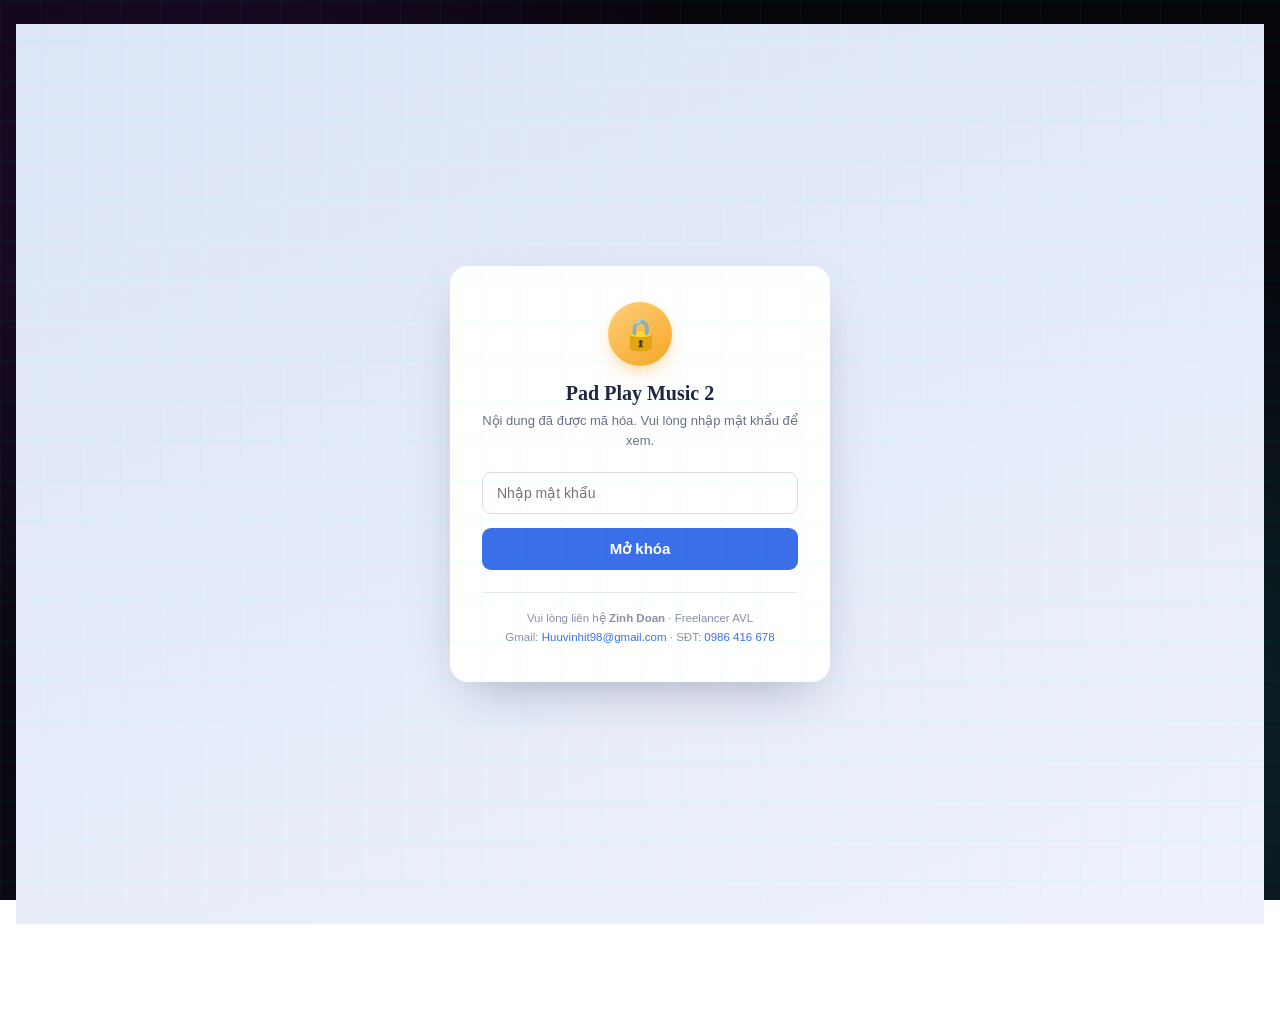
<file: pad_play_music_2.html>
<!DOCTYPE html>
<html lang="vi">
<head>
<meta charset="UTF-8">
<meta name="viewport" content="width=device-width, initial-scale=1.0">
<title>Pad Play Music 2 — Zinh Doan AVL Tools</title>
<link rel="icon" type="image/svg+xml" href="data:image/svg+xml,%3Csvg%20viewBox%3D%220%200%2032%2032%22%20xmlns%3D%22http%3A//www.w3.org/2000/svg%22%20role%3D%22img%22%20aria-label%3D%22Slice%20LED%20logo%22%3E%3Crect%20x%3D%221%22%20y%3D%221%22%20width%3D%2214%22%20height%3D%2214%22%20rx%3D%223%22%20fill%3D%22%23ef4444%22/%3E%3Crect%20x%3D%2217%22%20y%3D%221%22%20width%3D%2214%22%20height%3D%2214%22%20rx%3D%223%22%20fill%3D%22%2310b981%22/%3E%3Crect%20x%3D%221%22%20y%3D%2217%22%20width%3D%2214%22%20height%3D%2214%22%20rx%3D%223%22%20fill%3D%22%233b82f6%22/%3E%3Crect%20x%3D%2217%22%20y%3D%2217%22%20width%3D%2214%22%20height%3D%2214%22%20rx%3D%223%22%20fill%3D%22%23f59e0b%22/%3E%3C/svg%3E">
<script>
try{
  var _t = localStorage.getItem('avltools-theme');
  if(_t === 'light' || _t === 'dark') document.documentElement.setAttribute('data-theme', _t);
}catch(e){}
</script>
<style>

/* ===================== BIẾN MÀU & FONT CHUNG (Cyberpunk / Dark Mode) ===================== */
:root{
  --bg-dark: #08070d;
  --bg-panel: #12111c;
  --bg-panel-2: #181726;
  --neon-cyan: #00fff2;
  --neon-pink: #ff2ec4;
  --neon-purple: #b026ff;
  --neon-yellow: #f7ff00;
  --text-main: #e8e8f5;
  --text-dim: #8a8aa3;
  --border-soft: rgba(0,255,242,0.15);
  --tile-bg: #171625;
  --track-bg: #22212f;
  --pad-radial-end: #14131f;
  --pad-radial-playing-end: #1c1a2c;
  --body-bg: radial-gradient(circle at 15% 20%, rgba(176,38,255,0.15), transparent 40%),
             radial-gradient(circle at 85% 80%, rgba(0,255,242,0.12), transparent 40%),
             linear-gradient(180deg, #060509 0%, #0b0a13 100%);
  --grid-line-color: rgba(0,255,242,0.04);
}

/* ===================== CHẾ ĐỘ SÁNG (Light Mode) ===================== */
/* Bấm nút Sáng/Tối ở góc trên bên phải sẽ gắn class này vào <body> */
body.theme-light{
  --bg-dark: #eef0f7;
  --bg-panel: #ffffff;
  --bg-panel-2: #f2f3fb;
  --neon-cyan: #0aa7a0;
  --neon-pink: #d6169b;
  --neon-purple: #7b2fd6;
  --neon-yellow: #b98f00;
  --text-main: #1c1c2b;
  --text-dim: #62627a;
  --border-soft: rgba(20,20,40,0.14);
  --tile-bg: #eef0fa;
  --track-bg: #dfe1f0;
  --pad-radial-end: #ffffff;
  --pad-radial-playing-end: #eef3ff;
  --body-bg: radial-gradient(circle at 15% 20%, rgba(176,38,255,0.08), transparent 40%),
             radial-gradient(circle at 85% 80%, rgba(10,167,160,0.08), transparent 40%),
             linear-gradient(180deg, #f5f6fb 0%, #e9ebf7 100%);
  --grid-line-color: rgba(20,20,40,0.05);
}

*{ box-sizing: border-box; margin:0; padding:0; }

body{
  min-height: 100vh;
  background: var(--body-bg);
  background-attachment: fixed;
  color: var(--text-main);
  font-family: 'Segoe UI', 'Trebuchet MS', Arial, sans-serif;
  padding: 24px 16px 90px; /* chừa chỗ cho thanh "Đang phát" cố định phía dưới */
  transition: background 0.3s ease, color 0.3s ease;
}

/* Hiệu ứng lưới nền kiểu cyberpunk (tự đổi màu theo theme) */
body::before{
  content:"";
  position: fixed; inset:0;
  background-image:
    linear-gradient(var(--grid-line-color) 1px, transparent 1px),
    linear-gradient(90deg, var(--grid-line-color) 1px, transparent 1px);
  background-size: 40px 40px;
  pointer-events: none;
  z-index: 0;
}

/* Nút chuyển chế độ Sáng / Tối - luôn nổi ở góc trên bên phải */
.theme-toggle-btn{
  position: fixed;
  top: 16px; right: 16px;
  z-index: 20;
  width: 46px; height: 46px;
  border-radius: 50%;
  border: 1.5px solid var(--border-soft);
  background: var(--bg-panel);
  color: var(--text-main);
  font-size: 1.25rem;
  cursor: pointer;
  display:flex; align-items:center; justify-content:center;
  box-shadow: 0 0 10px rgba(0,255,242,0.2);
  transition: all 0.2s ease;
}
.theme-toggle-btn:hover{ box-shadow: 0 0 16px var(--neon-cyan); transform: scale(1.06); }

/* Nút quay về Trang tổng của bộ công cụ — luôn nổi ở góc trên bên trái */
.back-home-link{
  position: fixed;
  top: 16px; left: 16px;
  z-index: 20;
  display:flex; align-items:center;
  height: 46px;
  padding: 0 16px;
  border-radius: 23px;
  border: 1.5px solid var(--border-soft);
  background: var(--bg-panel);
  color: var(--text-main);
  font-size: 0.78rem;
  letter-spacing: 0.5px;
  text-transform: uppercase;
  text-decoration: none;
  white-space: nowrap;
  box-shadow: 0 0 10px rgba(0,255,242,0.2);
  transition: all 0.2s ease;
}
.back-home-link:hover{ box-shadow: 0 0 16px var(--neon-cyan); color: var(--neon-cyan); }

/* ===================== THANH "ĐANG PHÁT" CỐ ĐỊNH ===================== */
/* Luôn hiện ở đáy màn hình để thấy ngay Pad nào đang chạy và dừng nhanh,
   không phải dò tìm giữa 15 pad khi đang chạy sự kiện. */
.now-playing-bar{
  position: fixed;
  left: 0; right: 0; bottom: 0;
  z-index: 15;
  background: var(--bg-panel);
  border-top: 1px solid var(--border-soft);
  box-shadow: 0 -6px 24px rgba(0,0,0,0.45);
  padding: 10px 18px;
  display: flex;
  align-items: center;
  gap: 12px;
  flex-wrap: wrap;
}
.now-playing-bar .np-label{
  font-size: 0.75rem;
  font-weight: 700;
  letter-spacing: 1px;
  text-transform: uppercase;
  color: var(--neon-cyan);
  white-space: nowrap;
}
.now-playing-list{
  flex: 1;
  display: flex;
  align-items: center;
  gap: 8px;
  flex-wrap: wrap;
}
.now-playing-empty{
  font-size: 0.78rem;
  color: var(--text-dim);
  font-style: italic;
}
.now-playing-chip{
  display: flex;
  align-items: center;
  gap: 6px;
  background: var(--tile-bg);
  border: 1px solid var(--neon-cyan);
  color: var(--neon-cyan);
  padding: 5px 6px 5px 10px;
  border-radius: 20px;
  font-size: 0.75rem;
  font-weight: 700;
  box-shadow: 0 0 8px rgba(0,255,242,0.3);
}
.now-playing-chip .np-stop{
  border: none;
  background: rgba(255,46,196,0.15);
  color: var(--neon-pink);
  width: 20px; height: 20px;
  border-radius: 50%;
  cursor: pointer;
  font-size: 0.72rem;
  line-height: 1;
  display:flex; align-items:center; justify-content:center;
  transition: all 0.2s;
}
.now-playing-chip .np-stop:hover{ box-shadow: 0 0 8px rgba(255,46,196,0.6); }

.wrap{ position: relative; z-index: 1; max-width: 1800px; margin: 0 auto; }

/* ===================== HEADER ===================== */
header{ text-align:center; margin-bottom: 30px; }
header h1{
  font-size: clamp(1.6rem, 4vw, 2.6rem);
  letter-spacing: 3px;
  text-transform: uppercase;
  color: var(--text-main);
  text-shadow: 0 0 8px var(--neon-cyan), 0 0 22px rgba(0,255,242,0.5);
  font-weight: 800;
}
header p{
  margin-top: 8px;
  color: var(--text-dim);
  letter-spacing: 2px;
  font-size: 0.85rem;
  text-transform: uppercase;
}
header span{ color: var(--neon-pink); }

/* ===================== BỐ CỤC CHÍNH: 2 CỘT ===================== */
.main-grid{
  display: grid;
  grid-template-columns: 1.1fr 1fr;
  gap: 24px;
  align-items: start;
}
@media (max-width: 900px){
  .main-grid{ grid-template-columns: 1fr; }
}

.panel{
  background: linear-gradient(180deg, var(--bg-panel) 0%, var(--bg-panel-2) 100%);
  border: 1px solid var(--border-soft);
  border-radius: 16px;
  padding: 22px;
  box-shadow: 0 0 0 1px rgba(255,255,255,0.02) inset, 0 10px 40px rgba(0,0,0,0.5);
}

.panel-title{
  display:flex; align-items:center; gap:10px;
  font-size: 1.05rem;
  letter-spacing: 2px;
  text-transform: uppercase;
  font-weight: 700;
  color: var(--neon-cyan);
  margin-bottom: 18px;
  padding-bottom: 12px;
  border-bottom: 1px dashed var(--border-soft);
}
.panel-title .dot{
  width:10px; height:10px; border-radius:50%;
  background: var(--neon-cyan);
  box-shadow: 0 0 10px var(--neon-cyan), 0 0 20px var(--neon-cyan);
  animation: blink 1.6s infinite ease-in-out;
}
@keyframes blink{ 0%,100%{opacity:1;} 50%{opacity:0.3;} }

/* Nút "Dừng tất cả Pad" nằm cạnh tiêu đề khu Pad */
.stop-all-btn{
  margin-left: auto;
  font-size: 0.68rem;
  letter-spacing: 0.5px;
  text-transform: uppercase;
  padding: 6px 12px;
  border-radius: 20px;
  border: 1px solid var(--neon-pink);
  background: rgba(255,46,196,0.08);
  color: var(--neon-pink);
  cursor: pointer;
  transition: all 0.2s;
  white-space: nowrap;
}
.stop-all-btn:hover{ box-shadow: 0 0 12px rgba(255,46,196,0.6); }

.pad-hint{
  font-size: 0.72rem;
  color: var(--text-dim);
  margin: 0 0 14px;
  letter-spacing: 0.3px;
}

/* Thanh công cụ tải nhạc hàng loạt cho Pad */
.pad-toolbar{
  display:flex; align-items:center; flex-wrap:wrap;
  gap: 10px;
  margin-bottom: 10px;
}
.pad-bulk-label{
  display:inline-block;
  padding: 8px 16px;
  border-radius: 8px;
  background: linear-gradient(90deg, rgba(0,255,242,0.18), rgba(176,38,255,0.18));
  border: 1px solid var(--neon-cyan);
  color: var(--text-main);
  cursor: pointer;
  font-size: 0.78rem;
  letter-spacing: 0.5px;
  text-transform: uppercase;
  transition: all 0.2s;
}
.pad-bulk-label:hover{ box-shadow: 0 0 14px rgba(0,255,242,0.5); }
.bulk-status{
  font-size: 0.72rem;
  color: var(--neon-cyan);
}

/* ===================== PHẦN 1: MUSIC PLAYER ===================== */
#now-playing{
  text-align:center;
  padding: 14px 10px 20px;
}
#now-playing .track-name{
  font-size: 1.15rem;
  font-weight: 700;
  color: var(--text-main);
  text-shadow: 0 0 10px rgba(0,255,242,0.4);
  white-space: nowrap; overflow:hidden; text-overflow: ellipsis;
}
#now-playing .track-sub{
  margin-top:4px;
  font-size: 0.78rem;
  color: var(--text-dim);
  letter-spacing: 1px;
}

/* Thanh tiến trình */
.progress-area{ margin: 18px 0; }
.progress-times{
  display:flex; justify-content: space-between;
  font-size: 0.75rem; color: var(--text-dim);
  margin-bottom: 6px;
  font-variant-numeric: tabular-nums;
}
input[type="range"]#progress-bar{
  -webkit-appearance: none;
  width: 100%;
  height: 8px;
  border-radius: 6px;
  background: var(--track-bg);
  outline: none;
  cursor: pointer;
  box-shadow: inset 0 0 0 1px var(--border-soft);
}
input[type="range"]#progress-bar::-webkit-slider-thumb{
  -webkit-appearance: none;
  width: 18px; height: 18px; border-radius: 50%;
  background: var(--neon-cyan);
  box-shadow: 0 0 8px var(--neon-cyan), 0 0 16px var(--neon-cyan);
  cursor: pointer;
  border: 2px solid #08070d;
}
input[type="range"]#progress-bar::-moz-range-thumb{
  width: 18px; height: 18px; border-radius: 50%;
  background: var(--neon-cyan);
  box-shadow: 0 0 8px var(--neon-cyan), 0 0 16px var(--neon-cyan);
  cursor: pointer; border: 2px solid #08070d;
}

/* Nút điều khiển chính */
.controls-row{
  display:flex; justify-content:center; align-items:center;
  gap: 16px; margin: 16px 0 8px;
}
.ctrl-btn{
  width: 58px; height: 58px;
  border-radius: 50%;
  border: 1.5px solid var(--border-soft);
  background: var(--tile-bg);
  color: var(--text-main);
  font-size: 1.3rem;
  cursor: pointer;
  display:flex; align-items:center; justify-content:center;
  transition: all 0.2s ease;
}
.ctrl-btn:hover{ border-color: var(--neon-cyan); box-shadow: 0 0 12px rgba(0,255,242,0.35); transform: translateY(-2px); }
.ctrl-btn:active{ transform: translateY(0); }
.ctrl-btn.big{ width: 72px; height: 72px; font-size: 1.7rem; }

.ctrl-btn.active-glow{
  border-color: var(--neon-cyan);
  color: var(--neon-cyan);
  box-shadow: 0 0 10px var(--neon-cyan), 0 0 26px rgba(0,255,242,0.6);
}
.ctrl-btn.loop-on{
  border-color: var(--neon-yellow);
  color: var(--neon-yellow);
  box-shadow: 0 0 10px var(--neon-yellow), 0 0 26px rgba(247,255,0,0.55);
}

/* Volume */
.volume-row{
  display:flex; align-items:center; gap: 10px;
  margin-top: 14px; padding: 0 6px;
  color: var(--text-dim); font-size: 0.85rem;
}
.volume-row input[type="range"]{
  flex:1; height:5px; border-radius:5px; background: var(--track-bg);
  -webkit-appearance:none; cursor:pointer;
}
.volume-row input[type="range"]::-webkit-slider-thumb{
  -webkit-appearance:none; width:14px; height:14px; border-radius:50%;
  background: var(--neon-purple); box-shadow: 0 0 8px var(--neon-purple);
  cursor:pointer;
}

/* Upload nhạc nền */
.upload-box{
  margin-top: 18px;
  border: 1.5px dashed var(--border-soft);
  border-radius: 10px;
  padding: 12px;
  text-align:center;
}
.upload-label{
  display:inline-block;
  padding: 9px 18px;
  border-radius: 8px;
  background: linear-gradient(90deg, rgba(176,38,255,0.25), rgba(0,255,242,0.2));
  border: 1px solid var(--neon-purple);
  color: var(--text-main);
  cursor: pointer;
  font-size: 0.85rem;
  letter-spacing: 1px;
  text-transform: uppercase;
  transition: all 0.2s;
}
.upload-label:hover{ box-shadow: 0 0 14px rgba(176,38,255,0.6); }
#upload-music{ display:none; }

/* Playlist */
.playlist{
  margin-top: 18px;
  list-style: none;
  max-height: 220px;
  overflow-y: auto;
  display:flex; flex-direction:column; gap: 6px;
}
.playlist::-webkit-scrollbar{ width:6px; }
.playlist::-webkit-scrollbar-thumb{ background: var(--neon-purple); border-radius:6px; }

.playlist li{
  display:flex; align-items:center; justify-content:space-between;
  gap:10px;
  padding: 10px 12px;
  background: var(--tile-bg);
  border: 1px solid transparent;
  border-radius: 8px;
  cursor: pointer;
  font-size: 0.85rem;
  transition: all 0.2s;
}
.playlist li:hover{ border-color: var(--border-soft); }
.playlist li.playing{
  border-color: var(--neon-cyan);
  background: rgba(0,255,242,0.08);
  box-shadow: 0 0 10px rgba(0,255,242,0.25) inset;
  color: var(--neon-cyan);
}
.playlist li .track-index{ color: var(--text-dim); margin-right: 8px; }
.playlist li .track-title{ flex:1; overflow:hidden; text-overflow:ellipsis; white-space:nowrap; }
.playlist li .track-tag{
  font-size: 0.65rem; padding: 2px 7px; border-radius: 20px;
  border: 1px solid var(--border-soft); color: var(--text-dim);
  text-transform: uppercase;
}

/* ===================== PHẦN 2: DJ SOUND PAD ===================== */
/* Gộp chung 15 pad trong 1 lưới duy nhất, 5 cột = vừa đủ 3 hàng,
   không cần cuộn -> nhìn thấy hết và bấm nhanh khi đang chạy sự kiện.
   Dùng minmax(0,1fr) thay vì 1fr để MỌI cột luôn rộng bằng nhau, không
   bị 1 pad có nội dung dài kéo lệch kích cỡ cả lưới. */
.pad-grid{
  display: grid;
  grid-template-columns: repeat(5, minmax(0, 1fr));
  gap: 12px;
}

@media (max-width: 900px){
  /* Khi 2 cột chính gộp thành 1 cột, panel Pad rộng hơn hẳn */
  .pad-grid{ grid-template-columns: repeat(5, minmax(0, 1fr)); }
}
@media (max-width: 600px){
  .pad-grid{ grid-template-columns: repeat(3, minmax(0, 1fr)); }
}
@media (max-width: 420px){
  .pad-grid{ grid-template-columns: repeat(2, minmax(0, 1fr)); }
}

.pad-cell{
  display:flex; flex-direction:column; align-items:center; gap:5px;
  min-width: 0; /* Không cho nội dung bên trong ép cột giãn không đều */
}

.pad-btn{
  position: relative;
  width: 100%;
  min-width: 0;
  aspect-ratio: 1 / 1;
  border-radius: 12px;
  border: 2px solid var(--pad-color, var(--neon-pink));
  background: radial-gradient(circle at 30% 20%, rgba(255,255,255,0.06), var(--pad-radial-end) 70%);
  color: var(--text-main);
  display:flex; flex-direction:column; align-items:center; justify-content:center;
  gap: 4px;
  cursor: pointer;
  font-size: 0.68rem;
  font-weight: 700;
  letter-spacing: 0.2px;
  text-transform: uppercase;
  text-align: center;
  padding: 4px;
  transition: transform 0.12s ease, box-shadow 0.2s ease;
  box-shadow: 0 0 0 rgba(0,0,0,0);
}
.pad-btn .pad-icon{ font-size: 1.5rem; }
.pad-btn:hover{ transform: translateY(-2px); box-shadow: 0 0 14px var(--pad-color, var(--neon-pink)); }
.pad-btn:active{ transform: scale(0.97); }

/* Badge hiển thị phím tắt bàn phím ngay trên mỗi Pad */
.pad-key{
  position: absolute;
  top: 5px; right: 6px;
  font-size: 0.6rem;
  padding: 1px 5px;
  border-radius: 6px;
  background: rgba(0,0,0,0.35);
  color: var(--text-dim);
  letter-spacing: 0.5px;
  font-weight: 700;
  text-transform: uppercase;
}

/* Hiệu ứng LED phát sáng khi Pad đang phát */
.pad-btn.playing{
  background: radial-gradient(circle at 30% 20%, rgba(255,255,255,0.12), var(--pad-radial-playing-end) 70%);
  box-shadow:
    0 0 12px var(--pad-color, var(--neon-pink)),
    0 0 30px var(--pad-color, var(--neon-pink)),
    inset 0 0 18px rgba(255,255,255,0.08);
  animation: pad-pulse 0.9s infinite ease-in-out;
}
@keyframes pad-pulse{
  0%,100%{ filter: brightness(1); }
  50%{ filter: brightness(1.35); }
}

.pad-file-row{
  width:100%;
}
/* Nút "Đổi âm thanh" phóng to full-width, dễ thấy dễ bấm hơn bản pill nhỏ cũ.
   overflow:hidden + text-overflow:ellipsis giữ cho nội dung không bao giờ
   ép lưới Pad giãn lệch, dù tên rất dài. */
.pad-file-label{
  display:block;
  width: 100%;
  box-sizing: border-box;
  font-size: 0.76rem;
  font-weight: 700;
  padding: 8px 6px;
  border-radius: 8px;
  border: 1.5px solid var(--border-soft);
  background: var(--tile-bg);
  color: var(--text-main);
  cursor: pointer;
  letter-spacing: 0.3px;
  text-align: center;
  transition: all 0.2s;
  white-space: nowrap;
  overflow: hidden;
  text-overflow: ellipsis;
}
.pad-file-label:hover{
  border-color: var(--neon-cyan);
  color: var(--neon-cyan);
  box-shadow: 0 0 10px rgba(0,255,242,0.3);
}
.pad-file-input{ display:none; }

.pad-current-file{
  font-size: 0.66rem;
  color: var(--text-dim);
  max-width: 100%;
  overflow:hidden; text-overflow:ellipsis; white-space:nowrap;
}

/* Footer nhỏ */
footer{
  text-align:center;
  margin-top: 34px;
  color: var(--text-dim);
  font-size: 0.75rem;
  letter-spacing: 1px;
}
footer span{ color: var(--neon-pink); }


/* ===== Màn hình khóa mật khẩu ===== */
.lockwrap{min-height:100vh;display:flex;align-items:center;justify-content:center;padding:24px;
  background:linear-gradient(160deg,#dce6f7,#eef1fb);}
:root[data-theme="dark"] .lockwrap{background:linear-gradient(160deg,#101018,#181a24);}
@media(prefers-color-scheme:dark){:root:not([data-theme="light"]) .lockwrap{background:linear-gradient(160deg,#101018,#181a24);}}
.lockcard{background:#fff;border-radius:18px;box-shadow:0 20px 50px -20px rgba(20,25,60,.35);
  padding:36px 32px;max-width:380px;width:100%;text-align:center;}
:root[data-theme="dark"] .lockcard{background:#181920;}
@media(prefers-color-scheme:dark){:root:not([data-theme="light"]) .lockcard{background:#181920;}}
.lockicon{width:64px;height:64px;margin:0 auto 16px;border-radius:50%;
  background:linear-gradient(145deg,#ffcf7a,#f5a623);display:flex;align-items:center;justify-content:center;font-size:30px;
  box-shadow:0 8px 20px -6px rgba(245,166,35,.6);}
.locktitle{font-family:Georgia,'Times New Roman',serif;font-size:20px;font-weight:700;color:#1c2541;margin-bottom:6px;}
:root[data-theme="dark"] .locktitle{color:#ececed;}
@media(prefers-color-scheme:dark){:root:not([data-theme="light"]) .locktitle{color:#ececed;}}
.locksub{font-size:13px;color:#697086;margin-bottom:22px;line-height:1.5;}
:root[data-theme="dark"] .locksub{color:#9498a3;}
@media(prefers-color-scheme:dark){:root:not([data-theme="light"]) .locksub{color:#9498a3;}}
.lockinput{width:100%;padding:12px 14px;border-radius:9px;border:1.5px solid #d7dced;
  font-size:14px;margin-bottom:6px;outline:none;box-sizing:border-box;background:#fff;color:#1c2541;font-family:inherit;}
.lockinput:focus{border-color:#3b6fea;box-shadow:0 0 0 3px rgba(59,111,234,.15);}
:root[data-theme="dark"] .lockinput{background:#101116;border-color:#2b2b33;color:#ececed;}
@media(prefers-color-scheme:dark){:root:not([data-theme="light"]) .lockinput{background:#101116;border-color:#2b2b33;color:#ececed;}}
.lockerror{color:#dc2626;font-size:12.5px;margin:4px 0 10px;text-align:left;display:none;}
.lockbtn{width:100%;padding:12px;border:0;border-radius:9px;background:#3b6fea;color:#fff;
  font-size:15px;font-weight:700;cursor:pointer;margin-top:8px;transition:filter .15s;font-family:inherit;}
.lockbtn:hover{filter:brightness(.92);}
.lockbtn:disabled{opacity:.6;cursor:default;}
.lockhr{border:0;border-top:1px solid #e6e9f2;margin:22px 0 16px;}
:root[data-theme="dark"] .lockhr{border-top-color:#2b2b33;}
.lockfooter{font-size:11.5px;color:#8a90a6;line-height:1.6;}
.lockfooter a{color:#3b6fea;text-decoration:none;}
.lockfooter a:hover{text-decoration:underline;}
</style>
</head>
<body>
<div id="lockScreen" class="lockwrap">
  <div class="lockcard">
    <div class="lockicon">🔒</div>
    <h1 class="locktitle">Pad Play Music 2</h1>
    <p class="locksub">Nội dung đã được mã hóa. Vui lòng nhập mật khẩu để xem.</p>
    <input type="password" id="pwInput" class="lockinput" placeholder="Nhập mật khẩu" autocomplete="off">
    <div id="lockError" class="lockerror">Sai mật khẩu, vui lòng thử lại.</div>
    <button type="button" id="btnUnlock" class="lockbtn">Mở khóa</button>
    <hr class="lockhr">
    <div class="lockfooter">
      Vui lòng liên hệ <b>Zinh Doan</b> · Freelancer AVL<br>
      Gmail: <a href="mailto:Huuvinhit98@gmail.com">Huuvinhit98@gmail.com</a> · SĐT: <a href="tel:0986416678">0986 416 678</a>
    </div>
  </div>
</div>
<div id="realContent" style="display:none"></div>

<script>
(function(){
"use strict";
var SALT_HEX = "a13f9c02e7b4d68f5a0c3e91b7d4f620";
var IV_HEX = "b0fccd1a12add67a5b68893b";
var CT_B64 = "KMzZxw+Kd2go/XajXuX8LfUGiqBs80RTYdgng/jTGzFu6/[base64]/Olq/lp2JpyBdriPEjWqIbZBW495KS5kJzsRSDsZ9bhjpJAFU19Kagem58YwByrF+dzKqjFoqQF7pHgcgBYGqCMK2wxK93qiHLKezPV8r4Oa87WmTIVoHn0UAwIeLd5Jnm5IRmsDk95EoW/R1J6O8skC7W1ByXTdYn8xwZIit6g6fHsV/S+FaWevBAVadoEWdvxtHNkfFpDqFs4XpVniSTQYqPgKIiLpfKjWbji/6NpLxdX3xiI2EzjY95PrZbp8wqO41MCsjKBo+0HOnVi6Qtedbj2/tMNlaPZOb0g2mCO+qB392g1MeiFRz+/4sZ238uNNR4PyfJXlDPqV9pkwvxi0P3CuPJEuZTWhf6R3JrAIuzv8QGA9fbu6e0ipa65aDic/LdZdLq4rQ1pf9QKrOPRh27zdboY6PwuWR7lwCfr8/PRmSKrbfvBYNGvkpPKx2jnyqf0guoZ0WxcyPxh6gvNyJHxEgMcKAranQEVue9ScJTremLkQUTu6gQuOLE6baXZEmnYU0ZOulsk+rzw2JzDAGIGmRFRuroCq3a/cNd50ItxyXl9OITZFEVUtfLuJaNLGZQqRZHAfS1+5EZ0I40T9Uj0TWo0avcDLtDNbum2Fh21CRqHcWeXw3Ri88/MbOo6IHEicIlOgKp/5xlKZl24qDIger3So2JZEzDLTNMD0H3EScT97IwGhNIrEHAd43QyUw78nfJI9m3zMcxfVqi26ij8kfw6Ijdw+yH0BnINTPKV7v3KEyE/g1nzRXCjXEwcbUUUryxNk4W1xzB9brsOlZ5nxz0s34gVfBMjx+5TXf769mFIXf5pSQUqs0YvAPFDLOW0VT4XLLfpUwZkGRyfD7eXeLR6+PQeGdr950JQxrqcwmXPMx5NFeu2Xa4Xgo1P/ZPJ/jXrrMUoUzxFMZo3lDm8zvGkEEYIUiW28jK7APlDvLGxUfACa5oLISy0SfHN+BKTyQV5HTxzIB4n4EC4jW6Xy+2ob6/d9kAq+YjkTzBwaTUdLgfIcaUJSRXnx27v/+s2L1BdlDOAoNW4QRaq3epAin4z+lZVIrcueEQ+RU40wEr1N0/So6Yv6UTQ0+8gbDHZDBhHprHy1sSmvY7QiKAgryRscehbArJDeQAH9e3CnokR2rdn7QMIOcx6whYONIEPw0cidzHIy2wS+P6w5GSYo9CcMrzVu23C5Tyg//6ebBGHk0FTmdmSboE5Q+OZpfB9ebhnAPz4li3ciAYYpwjZZdanK5rgQs5VieEExfkst8iTb2RKSfLN/MVDqjysfHNfQYo9bHb1IgeaVDOmg0BCUnIkJDdNhhAoCyk0NTJo5pYMjEKaCYQZJtMPVCJnRTkoKnhaqAPjFHQUGZju9P6VbgpNTKHan6p5tllp/HSys2U9I5U51aSTY+mAFHhOJtpQjbvPaAuc+96hZF6a3PT72eoAm93z4+tqzHUoecMPn7G9Su0ODfOB491+fChXsHTBFTT5QFPRvhVWya3CQjDqfs/mkmTw5hZw5rlSiNvPUWT50uwVc7b39ZGFcSK7ubv5Ns7GsQ5VYbI49CJ9uaAXhRiEvmxtlwzOKwbmjJ94Nd/bG86vbS9zORO76wrti41NgkkNfdr833UQ4gN3FZI896e7YGKRZsYu0oHh1hPCRyvA13lR97EPQQgt7r2TUU4KMspWVuGJUD/SMtXsKM+akxF+rUrPkm0uyd2HogjfCktkGgr/vGuJ8HaVXrHCZAX6WclOQEZWfZTO4Y0FE+oMbrB8vflwWkokldBkLSvwEmtksEGpQVBZs99x4M883mIyRSxn+DKEhhow4W4VNgq8gBbXLcZjvdZVSTnlJwv9h+SBL7wjAN+KkG93q6YiYQP41ziKwQllZfXbvCIYfVCImuG7i/B5N4DJRxCz2pz7HkmlP52kinkrLYTru/GDHZaGpNumauyAEpTMZbnooX4BDoHlpM2s9uFDBY0pBxB6+fp3nezqmY0AjfZCE4u6Lq3CvNczuhFBpjJRrVwdDMcqsiKpjbIkN6BvE9dfb45Xq0JS7oU/[base64]/pMolhGaC5M9eSwDdbjY/[base64]/L6FRlFD/v4pUi7Dj7KR/xr4xc5T0D5ge4+MsSUl4f4FcEdr0J97sqtjn7g7L32j4escQIFL/yXPBuY/8xeIN5460K3KnlDGYXRfo+oTPdrQhR7JUHdyeUvcUftkSToerzkwS+iygddNkkJsm/zxId5tNNPItiA61Wu0HA+9XCsio6Li4Hlm+RsyMIiBDeXfatHJwHdtrpSFkdp2sqxBHF4TK6nS6gqVWJF/TqCA6fvCq+uyJFaFHDYvgLd6V94YRq9QFSsOnlSS7KyeoRBH6vGs+TeGUT7Mc4XllXQdX+FWgJTQOgo5fHD3eDxgLoqpHiZwwC8Jwy2/yjoCibxE9iIpZH7xIylrWS+KnEZkicrjaR5gXf+iJXFSvjGgD3jagZtQC8vjkr3RaMDdEjKU/FCQKeQieFloYeYFsA8kNc18fTEA2kxlJ5ruekULPLP7KmBJg+rmiJ8SkpVWeHGjDaFLyPBX5GYERJLU4Ijf1zGUVYul5AB0Sml1Zzt8RrQs5fph5Omv6z3cuILKoPoIT260e/o7rDa4OLALr6GgAM+L2ox40panK9Mf7+/ApxQF1QnG06VQC8/izos0ItPkc4NLxCAyECorJ2jJ86B1VCa0hcjPmZ7+DUk4ihuq3DgCGAPSdH6C7FtXFoMz2e3HIw4ilSUU6ranc4WxnIeUrCH/aDkkJwZ1WayVquvCIB8zBqCqBQKoMZvPDryLulDPrOvEgebUxROOzBe+QcMrWl6UYeNnwNRMaOOhwTbEJhLRdW9hTbk0p6kPhFeSNeeUfnZ4yPQAQD2rDql8HT+uMcMy744qtKfVBgve5/72hxx41yocoLIiF4q2j5yfWLLTWAQZGv3jlvO6QJHO47ZL92/xGUIX596t4J0V9Ua6ACqLz4tLDG0WLfpFdc+kr3FPg1rm03bEi0JIImh0IcE4B2Riy37jP6v6rBrVUUgKSNAE0mdlbti1wqA+3GxdMemwG6fBg6d7I+eCWYzCvnF3j/5cst7p2pRytUhV5j+bwahv6L3WBLJ31WXR+Vu6cJlnosPUQazjPk9dkF9JCMtZp6TXL9AWz5BsO3SewkzxtlImLqPeS/1BOMToRDJ/EB4hvhr2ayBLvXs+OfVu1U6Nd7cD2FGP3zoZSOg6avl2fZdAhb5CnDYnYZLhuLkMP+XEUtUfrkwf7CJqaAjUbH48oxHkGQph3cdRRPoQzld24NKaVRu2kDuq5OB+tGQhbyq8RIfKVUDNlb7lDSrEmdn+O9uKqwsCh7Q/cYeRaD5JZwS3IaV2xcpdbLerCi8D4Hb/eVrd7KgLHbIznwEJbx5+0Yn5etpLOqQb6ik/1XGCgsp1utcZyEPAXNzbign4ocfWWOEBYIaFQBe0f/nsIC3gMr0adrVFww5RrAEU+2AolnDfAaj6Smqb5JzX/Qr8IDOH4GZc5KnCD6s3N318wc/C6nxXhYkhyj1za3AicvOBTk/[base64]/lD/SXw8fHxBOGL1Z00ff46eZQDVmct6SdKJZddJQOxZvM6e628LmSG+OzrPN6vG1/3GdT3dD8R3QKLaOGiRYIexnqh045/HoL539U0pqU1F4ffHUBSlm5KNlwFcQBP11uFEvEKAKMs2vd3Vie4SM641/l7251r/1uF5TNw4v2YbCWo1JM+wCTLogXHPJzwajEx5tSwfyqwYo8S0xchh31TK3EKPLz7CX9t+IYwyc4ZYrEU7IiynCIdL1/ObEnzStdinzKTakt5b9D2B/3vJCkAS0jaXHnqosbdaMj7fZGS8nad1pwOwKJeChnD3+uv7YyaLOv1NsXC9WpNHnNPJYhgOTUjflH9oWEXYD+jcPqwQeHN0lqmtV8IguWyOJtHLqMKpLJF7UEKmjW6CpZRM8LrUaumW7S144jsU3i4w3XlwQI3VDD1x3EEyP/01oWtk/82kAJYdIvY3pJsLKiG2WUkqImxxRYqwPXnuJvmxA5gBxJoX99TObY6MUiJ/BnqQO1bKcvanrtSx3NWT/[base64]/VAf6Kr9gEHSgMs9D0ii4mgQ6oIftPcuBMAfzrUeLqehq6AyXF6itYltxPII20Oy4EN6NenL8CGO0TGNzR5MZOGUdT0Ar91qhLLK7T7jssrSFzocJ+SG75/nuSsXrrLSlvyCmpdlJ6+Xxlo7NCu03LHIhHSxPWOEsMp1TpTJiftfP7MpnM4xD3eBp0d9WwDH/+ke5ZszZA65W8Axvdn97DXQh6sHbIkEjENOdgLwo85XWC92Ztjt4Yt9DfqF8KszDly+sfz7YQSCa1rXpEiUkVGa0SEreAk7oTlu5FyGwcYdaWsdWnCtGS9iHa5ZORGqJXC+8jMYP6ox25xEasYp4kc/kFL3zNvwP5h3VnTEbhehjN3lHJHCk+e1b0Ew/OnfUdvLbo72IDXWPIMjXqhYHmNp59EbTNtPaOTQxN2I3UBt5Ok9+NclT67HQvZK8+4kd9QnA7zxIubKHN5GAz0LOEOPGf1b+4fY3oDcPZ/w24NzAhoVdwSy2AAjS24r9oTiz2eRL4T+abr6lpuDK7jtfqcgyNN4IcR/RXkLZXI0zClHKkwI/[base64]/4F+jatgeZ6e53q2Pt6XNPCBxR5oNlQSCKqb/szPJHLHYddml5TtibRGtY3Yo3RihE82EZtgW1aYhwOO/+QPNvfE+jtJRjFcpWax8QKAVBw2QI0x3kxm0NP5RmYiW7kXQCAkpbOqMz4v8OwS9GKzCVF+t6CJXl/1SaLABVLWazScuqrELy/M0y9icZ/3UZ72JWBjploJZGvaqoK4TkOqjNU11PvWiNog2xktH6ijoqk+cpg3zBcTb7WCcPf56/Qm3KMVvAHRsJa6wa7KqcVuBTK00hJjHEm4tQlNkZ3QpgvHmtrzeW7BjLpRYXWS4BrnbTYDA3PLHEySuji6q7XSnDrFsrtg/[base64]/NzGzDjEg9SzGr7r5EW5mG+FBpF3tHehT2ExM7Kt49lPm+3WBRReJSiMc+/CUbhBjjtjJfxg2fkCbWUJD+b0jmik0OXLwJod9IGzbvOnU6rekK659Oh6CW/Sb+4PW+lkoN9pncnq2eOy0dlQPvA74rPGjWYEx47ki6h3ykPs1gJJb3eIQFQsnQnwQX5axzanN0f7dyqOiuSqs3ciErCUsS4S1XdNdK59kZVO9OT8/AIIm0YYVyermf1752Fk1te1P1LpUJwRyT+NaQHjUBvcVqBDp9W2Sy2p6Ys1mGZ3muA5xcmNog/gjajOO48SH0e4l8b38ClANvOeWc0GEogXycCe4sfDnVsGa58N0s8N50JREhWL7pTpXt5fa8gWyCQDgFO2H1zHrP6nxyh1rNnYxJwW2N7DF1Xkzkse/h1uqXiT97DZqmSaFcqURwfInNc11ZK+oDndryH59lh6JcMolGMqYYCsesGSfP1d2WUzWZflMwiFh/[base64]/kHsKR65uwglhWe9aQ9fz1+ANgy/3veSn4pP5AbOMyPSvzjN8AUO6pEtDtVCdcKQwCe/2tII2uuEwV5OjSEqYa/Fg9BgsoIEsyyK98Nf3fBcdO4M+wlH6B/b19m/OsqIZZb8ohG0CACTcN5f0Yjf6G5haMgHIHtxtiwvPLETAyFIqs86AnYOtA3hMw+0cPs6n2mHJR+VBo9i4vLtGEvL6zi4CJMwZPg+rlM2BqC0B4gNGlNAIDWtM/F8Y7/p0skM4WIvxo7U0BfGSSTCGUl32lLjr/aDk2vpzUdRJWiA58sNJ5Q19AWC2R/InbxsRaKkoMVFq9rC/snjd3N5cKJOYG11DfWzhRefwjRdZ5E6HbWtZdijYUJ6iqCq6IAAh+fh9gR4INj2OPSxmgnlDxbpQzP6fq9Yu+6lCJ79lIS8o3duhX3hP2vjqCTHof5zQLFcCRxgJOuo/IBs17qyTRpG19UrX5IscR587EHrUcT6XGNiHmqbGjtZh2/UfSGKmUJVpDfmXXVCeajuVJ80wmxqoN3TpdzTdWNyV2RwSNWPHriTENrpetNHHmIAbAw7vKkMbkGln0L4bCxRJ4PS43QHBY2HEu5Zahhlb2Ll2gXoJHNFjmkJAdpZVWihXaCjlzuJrA8rqe6UFUNM+kqJHcVQAmP5og4qupeoi/OOOSbRqwRi/VZB58IYMtwqiY6ecekvD5FvVy7UfvZe9P4YbsZBgqTbdTXXRenY/UVL4rgFjFPYPVbzWzCJ6hfGe4HALaE22CkgQ/7YWBZnurzyhahN6LPNIXle267MAkEeAFeuaa9NPtuEe7U6wnjIXLlLVvAx/0NHap/S60iSSp4y0UaKiy44fWdyCnnV9RLWz3D3MKsQDfEzRJ5OJlYVk7Ad/flOQtFvAKBz860FnPYUtuP29M3yOKCwtbTZANedaWAzZat/MnZ3x9h40yVonEIhoTDZmRFFYBWS/NFkozfGK6qOtI+yVXLLC41a3BkI1OuJRmFckkj/iXbPyUd+cYiTmBaogllxtcAFoPh1AAOMzXSjaxKmsLUXEZ8HIhM3c3fuIarttb3Sxhf7GVVvJRrWjndnUwJm4HD9XzqK4mJjZHmX/BHSSkJB+T5vo9vO5P5mD0zrO9Lk3KTiP55d0peFofifJy8Pnr0pBKfNfdhc5l3ErDL8PbrK4/xy1gri8zmzFMpnUKrJowE2aYZmazTXNixBiODfVfbwjSvf6s1v42bnJmKkO+kElBXkkorkuZ6j8okZ+SfSeQ0VyDbWWbB6QbusYxnV7LF/IIrta3uaWipprEVxqisRdzRToD5QlrtcS5rnYdI+uMM4KKJGlfrsSK2WQsDJT2m3DtSaNS/xjgaCoV5dku3AMx9wG8qxB9Y6Bhelh5auEh/4BpC2nr0GuYe1PO2B3nYVYAiVdTDTzuEcbD39YfPHKWHPsbH15TmyO2IIO+ilNMOkyu+6+2j8mOeB1Y6pPUcTpl7qbB0U4Qectb4WaPkMH3upcxv/iIeDw7Nmdi8zNNkgXCP7YDNnFBKOeu+ExZK4g4Uf90egu2IC76MeI3wzjkEYwOh85qs6pxg4ycJKuqf9Gb4bqk7G8R5WRHSaTsMX75opE0fnJ5pHRIcTnueAwnW+axf1xsLxUKbpI/KAWISWcuker+NJL3N+M1LDq2q9vuUB8iFqpKcCWYE6aQHhRGBTluKKAryUrWIzYZzmSmt7LJOLWkNKQgUSmckYAseTyv/UNO7PhJ2PCciVF+xB/vTdiT5Xrl7zZn1m1a1NlC/5jQPBonqBuow/nfoCrRZ/Zs5LrBR844XTt1nlT6eZZwTBrZGmXsMAD59g3Qj1+E66ZkAN7qRjfnFx6gVp4dw6Ot/79AgALCkvxNAXk9ajhMBPS4YlofPHeRpCgR/iDrEwNwcSkoXw08Ibra14ftUpMc18ejUFZKER2t6TpnXgegN9fv1RnbTasilZyTwldxzXPKC9A/4mESkwW7vRRwW/QZbLvaSwss9ZB2gSKqcHJQle4bpIv7op5nqYbDV7JtrCSkgCNSJ8uiPE4cw6hA2kaMw4JUY52jAXEoyDGxj4DkgXulHFg95pyVQcQrGJI78GC8n2yWOQ/KBbjf0j4Iw7Ji25OzMBMRD3dMhWx6IDoE/nlGxosFAgS0OQg9svPMOyM0wyOPVBkbPuxrG2OunTJFsRy9k9l2S5vSL+dFZiyt4EiPysJS7MdM/XtCYF3F/6x8fIeTMI7oB7ieOxVwVY6hET5HasaFfw/uD8WG2359rTBCoRnAtm3BjHM8Ct92XBk5yzk8PzrhmlFiZRU7NIGKHo3N5RtY0aCPeHIY0KH+2Tlv2iaGXCG8WaIRf/6J+BxBuwrC3Nkbu8QA6E3CDpzwe78QPD+7hbaeDrq+ykNvkoLa9Lj6Hw52EIPHBRTLDif8lI6uC0dOxCNsoQ3AriycufPSJ+nTbbfGztcqbe2DsauPuOdmXp/HMvaytIRGZAme9fOPyKwXZIHiA54XC1AMGxdadetpzW/Zta9vf20+abd3GOn+BI8JuFPdaJVRjhkHaXLyLdo8eJA4onUgJG7kgBHcGujMP4WSHH58oxBhx4i4qPDhVzriQr34IAKGO/Owk7HAjnxV7jhL8ZXy9aZIN747SIgkGOz+zwW4PEBnVkBQX+k+exoFzBmkdBfDvCu2AbQKdCayS3SpFe8wNpaRmHPZ2Vo+iJyE77N9q8MgPVK3aO4HVWUQtzR+wXYaAXmopIlpIuuF32mfak3AK7DwyHSabl1M5GfHf3eoCaEN/ouuRiA583LJYj7lYA1BOqsEj7Ph7o64DmlfHZTSUCTxo8HqYWZrfWgknxDkWgjdJXIkE/fL+lffvLyrkgRXo1E+a32gNwNvNhf5GKCGyLFK3hae8wwZuKSBbEpURG5fbWNVr9vBeTJwaJcpUNB37J32+R0t1Xw9L2kctm/MzWTDx9gkzPD3o4b4RM53KVFg3vcDs14964ZK3uGoKfumNpZ8GvLBzyYtUrhByfWviNCiIGHTsKiPyTYGoAaVWXYvJWPjiRTZxNGbXhRPqvFGc7kfbUSSFsCawwrsPOO8FeQfJEl3GQ5Z7puIndf+ZGIv2GRLlA2kIxl0+ww+VZyv8hbAEQtwyEt/PON714UP6P63H9ky93S9PvwQ+tZ6d/m6nnOzwADyuOrkCWWB6AaHuj9NTd1gbnMiMWmtaiKXQFHfZRFOrkT83RO+/VNtGT2PRBoCijuqOF9zGyZasq9R+Fikh1FKURdCTN+1lKteueJAFWF9LIeY3YfrZe2MmKxWBMd47MxFalgAJNOk7DUVSH4UQ/RqbSR6xrTsc69i3NHX8mpQ4gydSo5qTEzpMprGBoNa6hsEus8p9Pyre0khFLkF4LAT4eb8bvOzXH6EHNXPeBB05dQtafrv4VVWBPbF+V1Q/8RDTvibcYd6ocXAXRkJ0bEGKoKRqVpf0NOJhUeBm6Bow3tsO1Fwd90F8NaNn6NjNVAICytTNwQEL31pvcXVvXIZzNNugo6aEte4y2jQpARS7qYvJq4ETqSpEgb5VomWXyA0Yw6RfARZVN07ZQ/ukkYCOmQHqAD7w1KKIEtx+uav7zOsJfzM9UeUaMOHpOjUn17Joktsl/CCXPmRcbZOGvRKaKSxRcaV/Uk2n7xdDSxpWMsjU8Erdz1GYrjevzCud/K6geHN3kmZEiBh3IdEcgpq9gW6AIjTV4y1OknOofxaEHf/q9OojP1ot7ohBPXpoXPoHwTtGTT53lHr9kOedD09T0PXsqeUQ7nDLpsxkbeKHWcA7S8lgEU5K93GqC/EUvNHVdjW+7ksBp55aZc5Cy+iUsTUMSLxjiK0Q8QOSgJsB+z7LiIG30dYSAXOcCsR/hCFRSx6vUPEMjID7eWCJij8X+oVabm0yvrVDkJIKSBNzzw1MjbfIJbEtEWdt+PHHT/FgADSgAiBKsSD5PKvBrDQAA3i33sG39Mlure001kMlXSsZPZkVHrBnFc2vkhQgoaeUSf7T073GWlocWoWhZrzVaRuhL5ShJYF1/aQSEw8DbowN2A3hFu4DvZaPpZjc84maA3R/HlJVUiAWgorbTq8MO2fYCE/Z/QBfyK2hyp2brZ7xksBAx6bnHH3L7FmG0OCmT8QGVe4UVZSVDbM1JYkftY9SM/cxLDL60cLIQ/i5aI0Bx3obCMsCKedqoqPU8xPplwmAwhZS+SQrvxZbkxK5nnrjI7cbXVM5yVv4QYwJghBTM46NU4Nu0rb8Qeop/PUi14oou+i8vtk5EW/yKtxyyrZJ5/tKW2Lk4cJyngnyL6LdDyKClFUxsmqXCn3+p+FP+IMzcj5cfK3+dGuNV5n4/1goPs0ExryLtPbFXzs5SvQncAK/MttF1FMLLRc/GJk+bJNw+WP817A9SQbccJ8xeAu4BFUs/Kyt3NSgdy8t3s6ym4bqfzYR1tupeiczgqqTjyOwPPrJ7SrsGuIc/+tpdjQT0E1FhcJ0GO/HAkqkLP0eM7BcYQhqizWC/Ov0l7aaQEYQvA55kWWCD29r1npg8yz8xLardfhrxfGvhzL0tClxq/G0grDeehgQEtYlWKLBD5ReIa4LNtWiZBDXVK1eBKxieaJIBHi40j/OvnhaypoqVGCDfTGxXBAMqHLTusQuTEXOsyRXVS1k2Awb1mZUa6ueps4wAQZNgpR13wNYxeBjzk155NqYCs3xVzR3suhioAIS/BZrgbYo3qokr8Vd198E386kK4jxjZ5lPwq9MTvmPAfRqVjIcRPzo1yRoKZvABLEoGE6FCu0Lnr9nbjhv5fbJjfNAgPEGpvwGhtlaYVos5jdYlNcd0sTu/XSYnG5pivDiyIpANX06jv8Y6GzTa9NB/W7QhEm4sFVFIz587ro3/7Ruac/X3nGXJMTu0t7JfSblSX+2QHOvlhV/ixowaHiqlB5592tTXlrEwGwTYIYW/CjCh/77q1bdn5fWcNrZ3r9Ry3Cz3XS+PgT7Po4zLDhqNIyEdSBcWMc2eY+rNEioWpaljvoTxcir5ell0gN1kjH6ETyTSjTKuTQIoYWQlmZNnUqa4DniovU9jM5DNbzhezp2aNX8SghmJ/oEU3jikNVHoec+kz2HkIoJ5ovaDQ6jnK5mblv35mLPMYN+5Waa+xKxrSJh0G6HlBMNLTYA6h0a1IZ7hmFvYnnbky/9SpQudTO8q3/gjSkKJU96tpKzDYjcymflrKzt7Fq38UBntP09C/nhfjLQkUKEtcP6ARqFFO3KkT6y+XzGXMR9+VKGoBr4EiAniaeoMSwJhPSgvmlhFI4CZCbrENPWQ26iMAAgE7Jm0kyRK2MhYiVdOgqmyOBoF+UFNl5x694bjASEm14046+64cAjo7iPnidHmAeX5pz4frctzTFtKUCqGPWh6JXlN6MwT/PrPIFhh6dU0BAg/sYGuImI4BVEDk6w3hnYFf9KswZ9p7DDQCSLid9/+O3rghUMC2k7QPlwvYF4ZLvILH+4S6ZkJ+HSJrJsuP1nh31uHV7hrbbladQVynS45TA64urZ0YwGrnFZq7/[base64]/pRhbuSfdj/O6pTfSG0xqzyqO/[base64]/+9rHiNMTdDE+E2tUqzeOk6nddGuJl+dY3LQACKPZCFXDR6HdR0FJH7M4TxoRhxAIbaBWeJ6U1zdJBaTTXU75/vZgJUOD8h8Y/[base64]/R1NYX6TRfDepw0SAjlsvl0oMUo2qcaKYiQbZBorShQ69tU+PlNUZTzsfgknY4VPvRbmXEbCCHnJGV+/A/0euaMQjTqmHxg/PpSeviaS6iHJKIO3AWC2MaMtb3HlHUsYwCL/[base64]/VR05FK6/0oS+PfQOwyyvgqjLBH0xgKozvZ+tCMXuXN9V+1QSKpvk+OcnJ6YMRmSx/145EX4658rHKTVjRd80FK7rNB5K60977FVidIpx1wT39g34UWO/LPAln7u9o2YcpO6ToTYRtPvOka8IzXLpTAZCLcq/tuLjRb9ExTAkYH0mqdu1e7muIWhehWPJSLZ1XlMgnwIYfidLbN6cexXHM8fqigxVfX5jRNq4TNdsYHPurmxTYo4cA8/8s3v1ciaU/LtXZk86fWplLWwHM/vEGXLkCpHHJKbOLTTN05DN7grBcqBVdVII9HNI6ZufeeoVv0QCWQ4TBX/YSF97bPozpFXQRN7psgblEcTP3y4+eZyOZ5cv8/9gOYOSk5H99SfJli/TTZy/eHPkdLgcRe/7vxHzjm2s9lD44tOpWerJ6Cs/dLfzI++kROxAfvhfpyLmOrwv9UNWRIwymBTsGsrJ4ISXL8JmaG3yYgYYh/6tJ5AA1XhZ+dUHS2I30IX20AM3jbCFXbB2IKYz0wxgXjGhSpyNBAf8xe7QRszJcF4pUruf9w/hzlQnO1zhG6k+6ivxIxuffilxOwzbiQc4Uon4GMvpSHD2Ud56WmgU+L0NT/vAvtU/rVdWqjk9Pe+6g5YjiP5XaSxMZ+BWv3l8A0B3IesLQC8XvHbnc1+0pF4lR5GO//bu1ojah45182pHV6R7TzSWrmiWd1nv/NH3lcLo7Nkzhrq94JtJGiEsXVwpdSeJl6R/dK38pWXFqC7/bcc6OC0neBFj2tj3jBCJm6ql8W9T1uJO6mNHp2+/[base64]/IGhoj/fmUOQVwEfobd0V1Kcx2yFdpTeXDqwztv1266fApqKno94ktBvSFlijuY2gmxKlYmCb3g3xrRg14X/mMg7I9N8f5k/K6EcEYTRgNJJTIGkX+0aJL2FiQQ2lxaIdC2SN7brpdVjO/qdJaXwhgDDbkBBRFzc6sBx/ln4nixBrNmusZtSgrV0WUcyPqaO2jPIs0gt8hjiWr6SJcN/0pqkpwe7NbT16bTnAI2cNgysJlLU7Ur+rT3pW0Vy+5UYCUjtwoe1Y8HTIk5mNnCiACxM2fuk/McdwhKmXdUZ9zU6mhT7Tf0awvVHYJPfkG1mVQcyeUBf7DbdETjLTo8OMibZRzYcnki+1/60HGWEhaUSd23SXaWiR5QBRaGBp4PdlmrZC5yO33jKgD9GzO0bZMm+wAXMQUkobAu4rwfu/S62i0dGwC7JwIImy84I8NDuXgZNLO5ViuGNCkmJ5pk32IPCvJPCUs/pfc+/86awErh5LzLQSsAN6sw/[base64]/ABoMCTmHNqhzXOnxfxBMMoLAWybzYzyfhNxdZJ+R2esKy4cm2LtANohig+4l3dPMBuZ2TV5hGpJpTWrVPv8bnMdh+PSYykn5385iuRlSve+YGlEEktpx2aisWqlQgHt2I54Xl5mMArl8D1eezN6LHOaaSdFM3IB2sTD5p+rpa08r5sVwIjPnY7QZ7g5oep8C8XO/reS5U9piXuNCD8p0mSZy5vbs3ytkVAVZMyQ/bL/qSlEQMql71J4sWEKYNY/zph5hzkXWisp2E3mAOhy8zMc7t2JyaEjWDxzQ4CUSeEvPZ5QWBYGIPoHcipBc+F7xzeSi6tg4Ucm1wOviZCmQJnOMefbJG0zkOm8mD2/CcGLGXDP2gIXz8g1WaU1sDpuplz6ikmZ5vzew2nchXzMmJpW364oBcHP95iDzNEVeJtzN7q5cFfbwe0OS9PQyhxetl9ctubx2TjQUftJ7UDwO3Mvaoo9gCn3+dD/ARZY6TLO+JDHV/5vpKSaA4Gd6B+zAfLsHF5GfewoRn/R0p2Kd2RMiSX6TC+GUJWb8yo/HI439dj4oO1Ugy5rR5BbwpJXhGJQeiXxQFVEc++wQEI+nM/yUVecA4qajVTevEm6mCvKcVZefZ0P63SHg3WIia070ey5nWKAgqOenq79WC+DEPr2+IyNondSb7cfdXZQsFoD69ksOh8RamfJW6mFMjYEla+H6HIZIoOA5f3pEeZvhCE4yqAi4qZOhJ6R94KLf244ztwHuZLVrjC3ZpmfBAhSNOkTbb77wlYoR8zyMYZrTO2wb/jvWTDnCFSqugFt1GwCjBA5MxGXh4A3VN4xMWjPjr3/6HoAaGkbaUQTYyIzZ7XHUNXZySCIPmyPPAHIbL8ij9RoVE14VOR6e2E8O/xqnOJq/3QBD9LyjPkKujaumZlue62snC/99eYCgvl0tyJ7bRUSSdBAJE5FMuhoanoKYIHBd3WQvpdilEeLdNarpz9GygbuWyBhh15kFCfOpitwD/KC1mYD0a98ykdOQlkiT/MfZlqj21JZVQpmvoEPrRO5vDK1D5OBNXd1VymTHJaS6rh5mEU7laFa6ahUxeLR4Lk0wpjjFtduANujIdQ6NNfgxmEssR4iXZUgTuAZcYcel/Y1mVggq2npk035AUVcqJcIvcomBStQMMlpwfjFyf1AVoLULYk2kC9lJGs7DKkCMfmXTJixKO1UTyCA6rZ7DODfP4tYi0DARiMRn5Z9ELhn0aSJ6HQcvuyQhGsc5roTWlWfc+VvmD7Nr6HKcD+lb/[base64]/ScAI6JHENEXvrIBqMns8UX2WE98rhL3t9dDMSOI3DmQNBP66rK+6bjvwT9JRnl9YtNLaQFtukvuATIZsxH+EA551/UFfKDizBcZPpbIfIwxnnUAAZxZgoITfi+kWM7v3ROHIAmelrNSWC8sqnKr2C+sirh9GOqzgmXXGp/VxQx9sjVLOckSVhIcqgZ+vsK3lxHnIynF0OTWENXfxkMJaD4/hT8BaHPVINAAXvdDyGPzJDr8Jz0MeyAAe3uGQOEnstURWcdXwfHAFrdqLrp9MP6/bmBCzjeAfdkrORoaDoVzeFjnDqIIMlWhfWMFs8CB4k9+Zpdtik5QXMYYXlsBARWZfxFZ72Q88KpUVA8R6yZTmqAc85I5TTmbE5RSqiAhvD/[base64]/1b546c6yAjQa4gu+69AOAx8TKozw14QFJG2BCLO9LvM/y1XveSh+ke3mNX8ogwWJMloZ354FZL3J9EZRTf6Ic4Gp5I4F9rsYwYSddNBUxI0ijdkkQE26Y9NkikXy3jlH2YfPPh2qUL/YUUkJ1jTJa0SSGZVeyz4epz7QoxZgMFnkr/BmHTTtLIu1lZ7r9phjHoVFi4ph33t39LOYwq1CDRqFfttGItTzqx2yVOvnhdA5n068LNz92IEFWCMnCYI4jYwvLayyn6o+u0kxE2uMicE7WNKwXZhIpxitcwoxQSe6n944T62m+D9Vzt8Sk6bwIyNuQF3ByWGHafU70/dpobG5xQ1wUOHuxNtBgRpxg3fk0qCO7MrPCmEzAOaUUU0OWBVp8exJwAEgu7iWn20AhAJmRQQbu3N2IHZ3I0UK2Q/r+EXjItuehU3x00JMeviYLritv/Q9CHf3fn0tkFRkx55aOVSLV8zOTelRAQSbESe/Xtfb4clZ5Ell0KRnHh98S5m4r9uRrpluogNhNMKDyZv4GJZM7gDiGwX1YrIrQ36iIE0+lDG+qKyBRidHW07zxF5GIYi93XeZB7Bq9vnFSAh2EPblZCX6afk7LHO9O0r5u4iY9ktF7J3iEsJ9RIXA9iK0C2z7YHN96wAr5fCDCgY40w/[base64]/lyIElAVaYhngv4EwmYFb+JAuxzTPnYZkWqu/5wLZ/[base64]/uo4NwwoyYx+KF1M/LOS8EGTtQFE2Jjv7/jGx56UaBE9paCoecZFh73tawUbZ4/[base64]/eWZjcY3jCXZegZ1igKo4p3/hnHPagQ8JgaNxiLw7rc96Re0342Ki3F7fzJwWiw1Aa6Rz2p2mCLRV8/v7kidiiRn1dRDpjQV7fji4EoOJaxFd6pAVodruZ936D7l7ge77xg1fWFiei0NKwpF4n33Kb0O4K6ST1vJyHPrC3Wh4jZqFuD4L7gc0PLdU6TGw1xEHXiwQTsLoGvG6+fwzsEqTZp2xGqMN4XGUzD2As8ZEe4S/x9T4K9CPvj5mQtNm0VUEx5/+qYUFUYPUI2DcnQA/6cxJKDoljWMkH2ADkxLx8b1cf+0wteWgnka7ODXb5O/S3LcEBM5kuPspQ7/JS4dKfes9jkNHnBpVlnRHOWrV6QLrsJ1M+EwNgCpGWDZGvuh7PsuCDPv3nDoBpj0UO3J8IMYpV9YGsPO07ECuDXrfviIL4nNy63BnQlzrOKJDLQsfD+mJB+TA1Ys/IkcNqodLXcAIp+cjM2W+d3OWtqXihC3bsoWCWEkgzhgqPYz+E5OODWF8W+gTqcWGzJ507SLA7DhAgYBM1mDMN3yYC19r/VMvfxFd7JUNUSqifFfa0Jbc1NmO5LVVXbDsU5pRt/N7U1gN73ISRM1Y4wQP7aYqNSK7ok7NX06Cyo3hgasuhC7gqmhhQOSNc4tIAi9SFADMcsBiyALQFgSUjEfz/TDCV7evfO3whjDcr+PNr7jelY9tfqbG3+Efr94894oGhVVGwscsA8QzGZqJgO7o5bxK0fTRsmo/11uGXLsjaCtwHInPh4jVHmWihkJNSa5oijIoBDPOhYubf7CThhmAKY3uqiOwbWL3X+pLredl6XKqrTO/KvvrSv5W6pBYOHRF/[base64]/NpOpXyVxU0iNUJTNEBoaJd+NMctY28P05GrEExi791XWj+SQfOQ7WH/Oe0S3l29JWVvt58jQAKo1H2ZdYdKl1j5ai6T7JZJX5qN/Ujl2/fBsCEY0Q/[base64]/gDT4PEZREyTFYiWuZ0hS73GYs5fO1mvq+o9YY/6Hg4qNdypU0g1mwY7Vy+oKuCeyyYDezw3TiMZJdq+pu2HiYPpXZTUNYillR6zAyrW30+kQXDddSiFwEITQvEp0rt8fw477ZjCl+SpodgmQ/B3jyIvliSHsBgorL2J/QFnLNekz/vm6RwRb83sa8uR/3DIaRSpu4S/we32pTNkuw79tVdvfRhAoDzLUD6d0neg+09dDvAslAJDXtBlSALwfeqb36zk+r0gANHPakJwHM8U5p1Q+k8FLZ/i1ltbaIvWVPmw3eO4ItrwspQYPyA3qdQA8ud68QFuKUU+HdFs2oaBykXZvHN5KGGH1MPPBiKaF0Vgi13WqBDmMCqfeCdKFGB7q1e6F/ZlJfAsyvl9fZOaETotZYKTzTFeS+HFIV5tP6x/MJ8MXm1UrNcVLZT0Kx9CRO/Xg2I4VcJZagnr7Fnxc6wK3HnmjRJsSKGd31Pphpl8gF4Wc04Oh+HkILNbqLzg7JCX0rK79nQdxLwYSB3w/78mLLZWTVq3NG5drYgtirD9TBhFnWxuAx2v3/QqEUEstTXafdee1QyPkYbMLiIr1+x4Brt1l3jtQMiXD02LUs4NBryPlbWYIxZ018l2i4NRU4xdAJXVRuUeBKyTMciGT2w05DMT3otbEsB1SQ14WL9ba5ikaawPvEc3Wy1er4PaZS/l4sQdzrgwbmavF/aZaMYmO0sR43UyQPuvNblpCoPVl7jkhyKXtkM+4iegObyJZV/kSTTleNem938xSI87lwWJNzFoBHJF3tmwf3EDeC6/Dso39grfoNYMkGYHkxwZFt08IxiW49gfxYUj1gMVagW2VNMDBQ/LyKT7u8ItI5rRtwV4JY4klcNq7JMJgmIDn2cednxkJ2BhheXpQfaysnrC+2d46Kf0uXmpTrBzjIDBQzOYBShGrYdyl75bSpmzczTY3KezFyXH06OCbOCsE7HHj+SX/33WGveb93967JfCBNXX4x5iYxoT+62YYJoFp/xEq5KgtXl4DnEwGhwlWTWySQcFiQQ2tgJN0vZf1/u4yfMXlcykwEFstXQZhlEgpldv6pK3ItBzXE//TUp+dGxVDYF32Hrd3L4qCWrkBjk2UoQ+Rwjct/dMEsfWsu57woXjcFa+xbl0suMK/HylnzZsE/4+GbmQFhnEM3ZEKZNm0dHhpCeHiP79w7lIdeYzCEXbJ5mc/nAE3NU0SdzS9o8CPaToy+nwGgfloe/8v6rVMoupKILan03Rlu+kf5ltspBE2dpnsc7sMEeLX/I0Jo45Zo1Vlhjj1is0rUo5GPLcodiLf4zERMNNZZ3zU+ReNqmJmbv7PGfgS99uPQcDiC3nv9/[base64]/m/e/RfyCjgVcR/Ksrnd7O8NsFh9gZxeI3WbI4OKv1an2xa5a+NLPxesfTTFoJvoQd5dRmuV16n/JTOMm89guTQj2zCyLRCDOm598VAhM/3lAADK4bLlruKbFO0jL0Xen/DHmctpP2v0oRKV1dqfZVqORt0GXoyxMLf8frADdKS5BlqLfYaHTsaNYBiE8jrBIbBIvZ4PhVYfSzVj2z22KdQXSvG5I37ln0U4QDRZVpVVoK8WO2Q7mKJ6mICgjAAcEN7S/XW9xIg2mLIjhMvLTly0WbEpbZvQ7nE5mni/VNEfTwNAjhNLXorODwGXhgGfwb6BdlWsS98Em8xocEtPKuUQdZNTBnbBdqLbZPZgmcc08TuV7xudMG89ia8yzbw/0O/8qvchS8pIG8C5vGqlTCELz3vjO+EFURyrOqb/pF8OASuI+6ho0B69BGXP5n6JKZ/qChgsH6PUjZobSwrvWpCijWb6bAwRKfg3pq1wAv+2lnw3qGZwR0qMR8+NeHMlmtBTnA58ByyFurzLr7NNyRIJLR5L0o/fWv+jyh7UMN+70eslyMwuZLgcyeHDlD4FrLlAsC740JtAEazdcpgwVCuAx0+tQzXhIXAZmlYGlHg51xC4LanspVSAtaSAAvrPTpwrj9wGH9Gtmz3iky8aGZOjUSP83SN4xRE6gXLTVtqIvm6WPEtLbcj6LNsrTEDQtPz2x+NC5hvx1f/9gPD04hAbwWw//sWa8SndDcJkir+3obP7KcdlxjHhDHwn4447aycyNCJkFP+ryD1lTkgJATGU6t/[base64]//yV3OjsLJIKtRVBuVM2iCDmHxH2nfttSq/V7nhcWgrommRWbJBNPYEYy8SPwaMSIxXGTxCT9YvRloRuibWrLvEoFqlAK6BrLQrdvY/ifg0u4YYcEHxUBeXu9KXGauzlOTPKfeWEFmlhipfATMVJz/YmeJ42maWhp/ye63peZxpiKpQp5oLCFm+5EgpZQE2Hpqh6lnO+MM/5Upt630A0xqmiOHvZzwsWS1bdKek0FIbalBipPYtD7OI/7lsEmeiusZDP0ZL4/I5zvUelRTAYRH7yQm0gzst1XkgFQBsVt0cSj+cWyyscAOjsobMm+6MvqzMU90+XpurfFRdIaszTcTOTQlnUjAHcXU/kVOaTDkQ8MvUjd1ZauwhtzuykVuGmA3FbBPpVVV0/sQU0Q5OCLGKKRV9GA0TbjGghjkDnZmv1kBg9cpcAq7xBVxhksoh19T7Eh1HZgqmPj4sFQQPIu9orJA+/jjR3Bakg5TjYMV5BhGI29kQdXzAK4S5yASaLFzZSJLU1Sno6w3EZVoiC9Lpn8zjkOn6p1zNt43yfrTfi6yCMk370gQoJlVk4Ru1gbAfIOpUw6KJY8yc/oKGNzGRtNLsHGRzMkJA0lRDzXBPYsApYaVpIlD8pldQBoiO/CbWmPa+5KYiXY8r3pttbpxxAJabv8/5Rs2T6qwvSlyGpatoBav6xBBOIO/TFNIgdkfR/p0nPdWkOUj3QHeWHzE9C4Mdw82huEXNYqtA+IteLK3Afr5N/L/rEPGoQXpKAos6rqxT2s5qCIIjgshmiiLxX+dm2GKV3VYV97+j3ux/jB1j9aiSXp9tyspgFUaTMC49oZsWoWYKVjbERhZmZGtSFJ0tdOa27FhduQISFFVNHqgezpY6FiEgKx+AfKrBmudodejMSkJ2/shcIFdOY4I9ju075lUqP1ReWjDsdEjy7YPq2OfN4+vFo6rRxQsyaJhTzpGzpTqE2AOUJQLijIVFX3dYFpeFaUhEZ345OXXgLkClgbq5Prrn4vPH+YS6/[base64]/nfG3oDn+DcqUWT1HeMJS2oCRAq2n5VsO8oRk17LIjRdgh53GgztNDtBwPETDstYUfnKkHZe6AP32/HrsWPO9aqgwVd+bqsfxIoyea+eGjM/85ns+cdkyn5U/2ajua+5Wn5rtnppTugvoBznF5Obra1iI5wo+obEM4+N8J1/as4HePGJbOM7Aa0u4TKGyaPrYdeSLhvyFWgntSUsUtuqlLCJkTySNc6dMkU5Q6/BKU0bNj2cLCqzFNQWcOdjfRwXF2ieM9T9NF8STUzp/ModChEsn8SPA6wY8bLZeC7KiCvZ1uLG4dnsw8h2yH34e1iKVCeaRIz+5bswgtv7lR4H/KJKN4wrWamqV7CIroCj4T+2C7n4X4xpEhoAN/SqaxmkvghwsSCYmJcNq0VSKeGpW3ozg9JmxpDhr2I4urGsWs1v+NQXx/QEUz4BTNXfUrwj92JQByuKux/52oLG/RHWFm9MW9XMevu1ncwdmC8w6Al2WTVulE2DA86NYCCABDJWBUN4vodrAlT9gEHH1V9WwINpat/yeCJBQm9vvtW/miOke9sxg/ryfh2chTqQUgj7oAFAHpV4O7k65NMEw8jZbABZgeEOQ2IwRrTGBB0QDQuIFa++wN4uIXMeqGbk0EjkX3YcIpu4cbfmShEVlV1Vt9CWS5v4e0kLTzLEKeq0OMzqB9sdD6aNPl6nrbJfMNaPgH/cmQyI/rEc+jv1F60oyUpJPRu5b5VgWB2yQ1cpg4QVCikxjg4PLmVAcwhtZl6iQU9OUgfEIDRmyKQiY9vhoN/EGKU8yyEFwWKM5vRMD3VForQY9gXS1ZMFaATDeV029FOtULeU7Go93ySHPADTyLy+DazSUmCge27hoCahBxWhn05RYFbHfAl0R3Pvhv621zByweAFgaxVfXfdFibgsfHAJQq0FoeX0VzrV8LgMLvaqfj1Pw68INZMv4q6OAwYh2EzHhySKLu0egZlL/wyf/u31q2CAO4Zrj+auFbRUun9Rhe4tatCBNfQ4iBI2EXCz45/P314qBk0pAuPipAzVZj8McH4zsyLRSyS0PFn5x4Vaa39PzeUchIivDqMWJN+aCYcXyWHqJgV9lvUeh9msg/6khzFaMosZ3HTwbnP8ucdD6KYMgokkO+vt9/p8BwApXVCuC2I3JPXEmOXVpjvghqxOrUVKvDwEIYeXe3pkc4/HM0EVQpZI0e17/iAEg8ezCT+60Jt8hfVDDJo0oJgq3+43IMDwgS+NJeZ35O35JhXlmtPnKWa8S60CyEwZKq8464QnD5/bPYXhxHJ3QiA//W+1ijCBGnXU/JBs8DckSocmsYDbC7tZ4de1i08O2qfoirhwlE9HNQXNVJ3hJhOBqMQsQWKrx0nRoP8gq1RQQ4QAJSoi25LfBb1J88CtTZnpzhh9RAJvMMudV5bA7KbS6CIq1AsC7Aar1vVKD/ZXbbTHo2pZ3EH1jiQoR2TUMFHzUQxeMh5HbVi4LTmFImbnT30DXOsCpc9BBkbi/035/37MsVtw711rRK5H2DQJG26GxU25/p/uhlz7IJVJgot0CPhKRJZq0E5jqUx/ffp3L+na2U2nqvz/kL03xkYueouZ6kLPvs0he3i1UNI9izIkdIoU37f8psXmAoB7YC6Gy6WvSeT1JDGSZTw5KKlWdBuApxjqr4rXnSdYV27+FRbvb+pXH0Mw4pyD4Dnkf4loqCiM1s0yc6CaEgdIiKu+NdgcD4pizhdGrvJB/wtPK8kMI54kfAS/gQqG0ihB8vemAc3kd+hlu9bUskV7kuNxe0ivaSoSS4G442ya2C6zjyFVhL5/SwHbhymqL80/[base64]/fbzBZ6GATV059qRZznqq+pDBxdL22oxdbsuELH60G27mfxiCoPXp/[base64]/1psnfD9P8FuRxJ/xOdXBknyV92SO4bZZH+8qs3oNi85rW5MqjouLPiM2kc/kHlgDyhC8H502gWLete0RwSH1YrkMciXElJzbNOjY5lFCj/WUpn27oKSRKY8MSSn9Qa5YI1ewomRpFeJtd0AbpIEGAJrnWAlT5AUIdA8Q0n97fllgPuZoAMLXaSPuk13VDrdL6pSwPft8rITCjZzMDAjoxMZSuBnCsVH35A6/tgEcJLuL6p5WjuekyS4Yiyx4Bb7VeJs0vtYLVIVguVejaqDh+EmHl9VXh5uBa4aL5xhWaUEiuD/gR96TMb+xZ4wKlfOxruEqCg16U4aVXIbVYZbR8qvvhGdFRpBCej6eJUIN/Vtotw2xAJrcsSOv2fwvaye4LXBP0SrD+HlTrPudiwoLRlLFg0g+trx2+xb6H+MwTb91/U7/gaVmSGBL4P102UqcXRysxMgjaB8b4Xpdvu1ObNLEt4Gx3j+HBen1VdSmKi3KTHOOEDQ7ydD9lwK0kadBw3ylhNFZ4Sn5GS38w7F6abxcNYyNOViyP5jyodOde5vshHrUPEzt2C9B02Eki3lYSqbJSBWLW6i49TzjnV4mH56R5nchx6B5cLqE2n8qaXy9G4mJ2/8/vvBc6sTqBMw492j7Fe/HftEYuGcNZO8WIAaM6KH/PVs1D6BiD/ZaDFxjFzvEuttu813xPQzxDR0iyLoz07EFOcoLgkSevM7NbfKnPJYR5P8IR7WtvZO8vXMbxUQZeiKX/E00Hz+tOv0l8rB+LxqEIIrJ86fSQ/YKpo0YnaeaKulomBcs/9cZ/21T+9RM9IFuEHenm/WLmpASJDD0Me6GXfW5YSUJiqKSXNuufRPTDUo+4ihcnaz87ViauPWQrV1K80vCKC78q8CrPLcvdtiGMit3WO02K/8QZdsLXORdAt430YVsqMDQsO/eiKp2Fb/Sj1pjE1E0gV15d70tBuCB58FcOEBEKz7nE0z6CJKGGj1Ky2gMM/rgmH2ogJ+brxjpZHPxCwQL0bmOA36bzC/KsLssjQp/DBpJtfCph8N4jFiHZcF76MtD3b44uyXv7IsQBQ4M0xrJ8WftcALDvvKBNZXSrR65fciLnoVQZldlYytFJD1cvXimNVoQpEcrUZ5hsu3LPK9i/j/Pls8uJuGKKWUAUfFkLCxOmT+dHq2dATaFHsisAhyx+LVCPn3dY2h4n9e6EaZJLVXcEEZvAusrJ0tGNny4A3v5VdK+ImsJlTArMDwXxMnAExoVR1IYUhOjmG9UF/tinhBoJCOVLmklpfWAVE5IzdOMhL1IFPbxuSGZM1jss3huvyIB39y6cz3fU0x1qLA4j5A43bCn/kGa/+sGo0Lig/QwHivlWm+L7sPPDgSKcVPlayujDM/nj+otAZmAT5lewRe3jTFEphgNEhxvwQA86SliKp8R4N/iqWbEHO5Wpy609SFtqhDMCp/1ZoEnrZKyF+KYG51WA4nxKD8GJSuHiRenwO9IEYhf7+fk6mcaTN6Ygvqj9tUnkh3DrksLWJbsZ7ZlH/WOT2KZB824LWd6kpAK8HEg+t4uJwzS6Rspv5Rx1M3rxm2x/M1damj8z1Pa6xH9fzKE/UgSCzZMJ4sOM6lPzGZTCHsxMQ5zRrHRHomcKmJH3Tq2Tm4SV8I6leQfloAnF7RmB+JCtQoyVVLqUsrsAgwUHA8TDHWSljruNnwfKZMa7E/SRsvTBdlSRCFYLrVBWlWqYX1EQpG8KFxQqxsyfsgEgCJRtqEG4bt7LY9UjYHVoO60BA3DCIKRPp0s667dvUQbeB08W4CCGRGn7xSP7/LbvL/KIKb3KBGdb4ntcAUIpUH9RHqcrHvNBI6VWwiZoRYVfSyGW82WOwdyaCxqijT8Epe4GNqZ5Ulcp5atUBV/3N1gwGe4BMAOXc5Xa9NlXj2IK+PbkhWVCOHj4yEKKPNxE+iIJkocTXsZkcWEZH1DRRm8mhV7wzDDaWeVCbFa7g05flC/1akENgkXmscZIZ04GiScPSVWjpfnA/v4uRbNbOew3jcBKMvtR3NuQwv6Cm2jiKr5qvSCFKrbX4HIJNqkMjS0PEBnw21CPZnnyN9wzboUpIdkdHeqJBgzU2I2t0dSk3CqZlS20LbqBboE23KaDRSLlFHj4SnvefJ1CThspjyVKp+EbS7mYwiiu/JLk+gDmf0p/squDT/cWYn395z+9Z3a7RZF+kkVvbRA7Hp5MCtcjqQFfvZ5LYIdAESWh+k+equnsDXpIWzTxv2K/g+2yOoj0dB4+z8ec4e9O/vlY1+SVG2gfakZdDxFDZDx/vh49zppXr82n1A2JgZplg5oVwQdwyBRaZR8rd/9UYFk8dfd17YMJGB30sn/sgJplh4D88D48LHRQQO/FLON9wkV6MVbUB4wOawbCP9D3B2FlLgR+ht2Arle3R+5oZVxxUVjagBxHL9xRkliGlsQprCDOeyMvbnqEVPjpGDH8uBWCkOcYpi4PDiRL4p7zKMA2wIru+bNiVo5SGV5tB4NODabWXq02oDoxfQ/xP5+qeJzgbXL5t3PRJGSwJNmKVeVYApJSEZ0VAXxqA/+FVJlr658wN7WRjQOk9BIMOi2fLZcHe4HA33c2dgpOMaF6NCjNMBbwsnEQczCN1f8DwjHnwoCICR9R0JMJ+Ub/CSX9a81yqUL7Hwdcr5YuCpDawLsJuAE8OHPO0rBlrA8/w01QUOIVZMsOt/lWcqMgMGCLYSAPNJfISQmmyQII/4DThbB66esvJ1kq71ufZFumSj0nxJqXusUuKHwBxzXysoQjOJRXCt1DBBDMdqwFWGd2HeY491dCTKI834ZZYN/zbMj/YD8JCq9uXvqC7+nynB0wglgp0kc/sZPt7Rec+lJeFrxIN3ibXaI4I/ztEwSWmA0DxZ/j4FqHSX8Bniqa1y7Ww+niCisakC9QJys9zwWIxpGuD79L7izMU4nVZ8GIUHuPilvuhv7/YZruM/gdInKoyC4XRZojZ6J4V4wHN11B65PZv9Cw2xBFI54jkf8yeo6/cHF4DdTN2Gp8t9teQE+F6yXSZg0roInBO6q9mnM0CVyjbhCvIZJLbi0ZGEhZ4TFNtV6h82rDVCJIymWBuzZZQmBQmh/eodAE0S6OLXLJyj/O0lHd4j+mjXBtfKMqPcfG/bWry54Krdj7jyBk2ZP+rznL/HI0U6Vf/ENSKSqc5s/GKBnijeXPbGIllhd3MpNB20hDK/VRCu7Zmz+4qkFeMAfotE+vUyywMWiMkDpetg35F1haFSQEw3gCwZkgGDBhMThkXKW07XI2qWgtnECYZjG2wX+IG9xVkbJO5Ey1DUMxH7xdu0YOuKY0U9N26EQFjRy9zBhyUn7DsTKTrDYs/1Ev6SyT4X8cQXRl1I4qlWRhLnss36e0jyIBbUniHipOf/zOMooaGbnUYDJtVVhSznij7tyc5ydWLHL9WG8NRnaMhIxL7Qk5r3k6LpMVEfQjNcLR/z+H/ROcpHKmbY4Kp7m5LoQmStjIwffkeUdixcmamxUh/vj+IZp8W9yObQzDKdxgVU/Q1PEFcyQYlHGXUrZxIYnrCffQGjchhwnV4B+jFkY4RI5BwLT6fy4gA3mQn69G2G9QVj7P6e+nX9vJHGHAFERgYQ7HYO9jjfd61uJUyTpfwoP6FQ8tZoccesPObNjBvjBRZaBrurZjpF70P69TLsAdnwfQ3O4IGSA3VZrYkHGz/sSAKPAHq4z2HRm58NJsIurvc6Wu2Mb0ipi4ckPngQ/1/AVQgVcCbGpPDN9SoYuiH4EEbijaIUNv/dSeYiQ3zPFfjcHBF4tIZZDtuwksUuxAEBCfXSnz02cUVVCOmQGsS2w9O6imYMd7pmkBeLtNe0h0ccDqS1T1kfsnOPBneJkXd56mgis8aovm7lmonfwpYZMHs7gwfjSZInGVI/kD9EfENuKg8Oc1LISnSmhUvQX1Plp6eEHYhTH7WxlqtB22yYGvskJYcBKimYyEhGEhct8K4G663EQQI10HwW1Nl1P7XmHBlDaF7X7yz7wV5Pmm6oxw2U+pco807xXMmsXCKcT/LKSoHpiB7aXeGG0vTSps8YuUJ1DyHQYQsNKkOx1y0M4ggIj2Rd4EPmtorC1cKuegTVI7+Ys7fqZmIcsSg1fhYHD4/OS2qZSgaTas9BTZ9ef6acXlS4eTlR5iqMIktbrF6ZYFUNEacxsXJmhVG7EATDCedUN370FpAusr9/OrPigAX7kNNGKHPSXWI38htAlO6z9iNVg6r4pdLI3b9NpAzZxg7bkh0MB0jbb1F0CsEr+Rv5lssKJGhkoxhBh/DYk7DFysgvlhBNeNtlYyZ9CQGoKBGTc1PJBo2yoTTP6eO3CpP4NIHZZLoc7XXMM0dEFhCvEv+kp/sQyvJVcvknbKp1aPgoOwc5+PsH6I49JNu8101UYO0Yki+RPwnJVcoMxi/VsV7JYBaGDIm24dndiKs7nQeYTp5No5tIKHG/fg82vSn4igIY+H94Mcf9/7YXIUL/RW6KOWyXUuISSQGvBMv+AG8yLjH3xYlRQMa6iDNH6vYHOIwEV9zavigSXc0TzE7bjZo1Aof90QE1CfDjZxwfusJZ8LmYLaVsotDdenS3BrS8hom818uN6xegHgebk4Cor60W/T5UufMhntzs2OrvAFJzQHtVajxnPyoHC5uhWJa2MmwFn8wp9sgDUVoQLxaB5NBT+qqPV4gUyL7RI6VVYmjlxKp6Sg4k73D/XzGI8m5PtvoFx6UH+8E8/qOqW4yNzKWQRFTCwOTVqZLMQoinDGQ+CgMmnmU4jPRCRnJjvh0VEd+QzL82T5/K8lE1o+OIShKpa0ChP2ixVpSeelYLlf0KtTy77cuDSe+KhYMnTUcI77nlBVpHDf2KONSTexpDGXl8pfLCqruG+sFzcxqU5fGg0Nr9sJdMWcMjc3UV6FYxzrmJ5NfAIgvBPEqYrosBKcze4VaidVHYDrQCt4mqxz9a+/j92QVOFqMBgrj1sCLvtjFbwwtOS5cd2mTQ3kyI4pNfnWIDs3F124TAre1eL+/OJYj7oLrrUzsCergcWdy+2macEp05E3Zfg2Bcmy+enozVsAFmlOvGI5GxJtxvfDvj5ZiaIGUijuz5uu057lM9Vfw2zcRgbz12pX0uOs4Oz1NbX5GqND2W/ocaguWRnArDHwta82E8qVvzCE8AO/ZEsaujlB8apcifhEEXLDrohTxHFodkc11/U17Foo0ajf1jm1wTvWQV705Phse4XwMYUmSHLLGPODuZkTX7IgZC+EaK47AWNinnHMa8qBIIlkjg95rjygEYBRhwCBzRGC/Bc+eN4F6mmNPFys2izGjbLgHDSg0dYrDPIRF3S9t9wan1DsVwGDF8/T5aw6nZp8oOkvx6RYBuo2WxLRD0YO5C+7rV/mN8pJSMD4qrlTkd0E0Be3wAHspI99+uyMfUHZ0AQu8JAgpzwr9q/[base64]/7/3cYR1epBe9CErkoLP3dA5Ff2BIXU/0Jyauit86T5B6cR3cKrdbIoUYcoxmWNf3pTLIHV0YOnoQVFdy9x1f8c92w9jcjLRVZCnn3ccxBYgd5JI3UYb+IApKPqwCoLqSKNGcT+yCyixHQmWy9zih83qIyz1Tf+osVTfyKiRfTKr8lKZinR6XMZu7JgW+im92HHygthbaxDvqyo6d2okbfiHEaCp0M6+Y/BmLJsxOZeDxAZwvwDyNvL+1v6QLuh82TjEGFULwseeAKCbYoAz2eI3xgCmV/4xauBLplJNI1lYfwtw1ezJ6+zu4xs92ubxFekYEOLtXN2WBQ15Z4hDBBE26MN1IKgqy6BMXjqLwZtHlO9C+Az3mq5vgdqGVhlm4TTwzf9GkaG7T31sLLFnIHFF2ixCVEwh0W2xV5Pb0avGYMszNKNwOXRRngUev4ycer27SYWGevSkKkD4JRndi9qsJfFnvNM/JPRn1XKsEVJ06xZVCQM+RsVmvcT0ahAmfx11RBRhqxsZU1Vq7iiMOTGx49h++8w0FzJsbdSmroMtMqsPldeHKjNYNbZXNdhoHGwzPD+fG8bUn1g/mPEDxMyrMJa1Zzg1Ceg/RVrrVtpBBVDv4SEWmasR29RPEKYC6Ne2jFcV4CMFvNaF9xCx2dNi+k3cGSsj5FTqNswFUn8nI0LYmpLHvlcdsYWRkvIia8aLzjYJb1oSWifsObptb4bSoTKnVh/M+RtkI/HlO2xOliT61H2X/oEIcBaHQv1QtxKhjsTBuTzOB4SxUzm5VaxfD+8qyUZNQBNKZOgTdkNp+D/kjuepsheJWyEC7zEUdZSnPfw2V03OD36CrAERdSBLgzOlQIQdQ5P7GEI20YAJx3xKdTslGnW6zGoJntIQXe6R8K1U/YH5Mln0MbjNx9OZZxreqWoWXXKkn4TcNG4+CuObXiA8BSsa0Dpm7wVNmVvdzHcrnzHwqoEegOhmWVTNYmpc0pP8iIY1IGTMQYQNkGpYrp88by+Cgj0Ic30Y0e+YJ2KORIah73EmakXY964S268Cs7UjILF9n6WRY+8+SSiCqaRFiMppAxkN9T/n4RSWDEBWDXFdaqn+JPldGVVtSc4XXcuRY9rC2MKHvaChtQBdCZeSGrbQ9zt7tHK3dtnUaeynUN2kfwPND72EJX6+Dh+aPcN6zrTmcPWljgZJvdcIRGHRZnvFGpGrQbFoYDCrmHj9Gsk8oop2iBuYXSOcN1PItoV/XvYh1bCAwxCBbraJt2qHgJ7+uwJ4xuyOnftXsCIlFdc+ywN6LriyjeLRd0rtJpc6E6y1GXJNyN4YvdTBIHNC9k/yCjitJ8a0Tba+0zK2vvgBjBs1AtF5feUKJAHLd5s+xZ2gf1rq0o2xApc3x4U8CdQT8ut1b+pX0G8DTr2c8jynK6lhwDJtM0seSCVtUhsFV/OgSrxAE2LHNI9fP1784jnzG5Vy6E91TBgRk7cMs6LLC8ctFkcd+PvBGanKr5JM0jEy6UymD3wFBGaDCTjWwMYlOu7KQt4z45HWjT8jOcmqOFLGrbW2pOmSxLl8z/Vwuze0fSNpjcgvgOoy9XzMSgeTB8K4YmjwOGq6No+FsbYNyES0oDJPcWgfiC/YqsTxlr+dSh50vc5RrVL2Up+A0zFDRPD1E9EchvscmbVmg0aRXZ9oxW7T+CwFaWddsT3zkfLiw5mcVxqekHvt0CK1BlzbhPqnriYA7Ba4657OdGPQB2kcWGfiZ4pFi3WGkCc25EpwIq5EAl/P3udnw/X39GvJJr4YYaPHgj6PnAl/dcOYbbzeiU0/E76MEh/G8JvkYrpNPVi2FqH4Jjl2O1+d62f4SU+dRyGZIgoFbby8qjMASTbLdV/xUosZx7qVeA5+Q6UCwjzsNAJfzxFFthdtBX7zpjP+H1Ggu4mAC2PKSc53rqEBta44XhSOlLYL24MU3RwTBQcju6BvK+lxMkW9RmgDYRm4J7MVGmN8E13zYMGgVAb2ULAGgDWNeFaFBb8KJDnyM40yxdrb9iP2wdvGr1R2onn1QFPVx/42fggzq5fEPkyE7FdmnJgmtBMw2EEha98FSZMJeXHg4CFbNVEmOQJeXOkfe9JWzWM0nmszcBXPYyht6dLlMdeMU+F0/NRag58IqSnlV8Vmzz+0bH0tRzixfaCtjor/PfNBYGlftFmS6Nzg008ScfjFCQYI4lzOHpKaLf47TgjspAzp/J2SgJ7XzxvsoYIBHh0ZB9NFgjw5XxIKjkePZLAzignKdK2ZIZjg+thPmvaFHWLvTtv6PjylePpocEvlCXa9StUlNaL047gVihAGU2GB4C07Guhl1oz6rJlq0cLR7qkXjP2r7I3N+39nFhJS/qjh7N0KuaqVrinW7QXeV0v2AG/ynVqVDVpKj0tOUT1AtdvGDB468Meh/dAfT5XJUF6COrWO2UiRG4Mh89H66bj/PKT5gzIzfW6piSi6FGVPefQWZ16g3ntn3GViQxaQ2RWNuH8r4ZX+lZYULaZcvpWtRxGpStyTQVwDWhsnbNAOHmpt9ht+bQYMq9+mK+UMusPhF4TxF5b3JU2rtrYjaovmNL0mVO64KBuBgfYirlJzjw7/oZ3/5u8cpIVbmTOOgNM/XegfR1au5enRIuO/RuSM2I2XfgnR24BN3ySMk7Avz9YNr7l57ITL0btZpx1pHG8C95MXiF9YfBkNmLArES4AKV0DPZJ1";

function hexToBytes(hex){
  var bytes = new Uint8Array(hex.length/2);
  for(var i=0;i<bytes.length;i++) bytes[i] = parseInt(hex.substr(i*2,2),16);
  return bytes;
}
function base64ToBytes(b64){
  var bin = atob(b64);
  var bytes = new Uint8Array(bin.length);
  for(var i=0;i<bin.length;i++) bytes[i] = bin.charCodeAt(i);
  return bytes;
}
function bytesToBase64(bytes){
  var binary = '';
  var chunk = 0x8000;
  for(var i=0;i<bytes.length;i+=chunk){
    binary += String.fromCharCode.apply(null, bytes.subarray(i, i+chunk));
  }
  return btoa(binary);
}

var SALT = hexToBytes(SALT_HEX);
var IV = hexToBytes(IV_HEX);
var CT = base64ToBytes(CT_B64);

function deriveKeyFromPassword(password){
  var enc = new TextEncoder();
  return crypto.subtle.importKey('raw', enc.encode(password), 'PBKDF2', false, ['deriveKey']).then(function(baseKey){
    return crypto.subtle.deriveKey(
      { name:'PBKDF2', salt: SALT, iterations: 300000, hash:'SHA-256' },
      baseKey, { name:'AES-GCM', length:256 }, true, ['decrypt']
    );
  });
}
function importRawKey(rawB64){
  return crypto.subtle.importKey('raw', base64ToBytes(rawB64), {name:'AES-GCM'}, true, ['decrypt']);
}
function decryptWithKey(key){
  return crypto.subtle.decrypt({name:'AES-GCM', iv: IV}, key, CT).then(function(buf){
    return new TextDecoder().decode(buf);
  });
}
function revealContent(html){
  var scripts = [];
  var markup = html.replace(/<script\b[^>]*>([\s\S]*?)<\/script>/gi, function(m, code){
    scripts.push(code);
    return '';
  });
  document.getElementById('realContent').innerHTML = markup;
  document.getElementById('lockScreen').style.display = 'none';
  document.getElementById('realContent').style.display = '';
  scripts.forEach(function(code){
    var s = document.createElement('script');
    s.textContent = code;
    document.body.appendChild(s);
  });
}
function showError(msg){
  var el = document.getElementById('lockError');
  el.textContent = msg;
  el.style.display = 'block';
}

function tryUnlock(password){
  return deriveKeyFromPassword(password).then(function(key){
    return decryptWithKey(key).then(function(html){
      return crypto.subtle.exportKey('raw', key).then(function(raw){
        try{ sessionStorage.setItem('avltools-lockkey', bytesToBase64(new Uint8Array(raw))); }catch(e){}
        revealContent(html);
      });
    });
  });
}

function tryAutoUnlock(){
  var cached;
  try{ cached = sessionStorage.getItem('avltools-lockkey'); }catch(e){ cached = null; }
  if(!cached) return;
  importRawKey(cached).then(decryptWithKey).then(revealContent).catch(function(){ /* im lặng, hiện màn hình nhập mật khẩu */ });
}
tryAutoUnlock();

var btn = document.getElementById('btnUnlock');
var pwInput = document.getElementById('pwInput');
function doUnlock(){
  var pw = pwInput.value;
  if(!pw) return;
  document.getElementById('lockError').style.display = 'none';
  btn.disabled = true; btn.textContent = 'Đang mở...';
  tryUnlock(pw).catch(function(){
    showError('Sai mật khẩu, vui lòng thử lại.');
  }).then(function(){
    btn.disabled = false; btn.textContent = 'Mở khóa';
  });
}
btn.addEventListener('click', doUnlock);
pwInput.addEventListener('keydown', function(e){ if(e.key === 'Enter') doUnlock(); });
})();
</script>
</body>
</html>
</file>
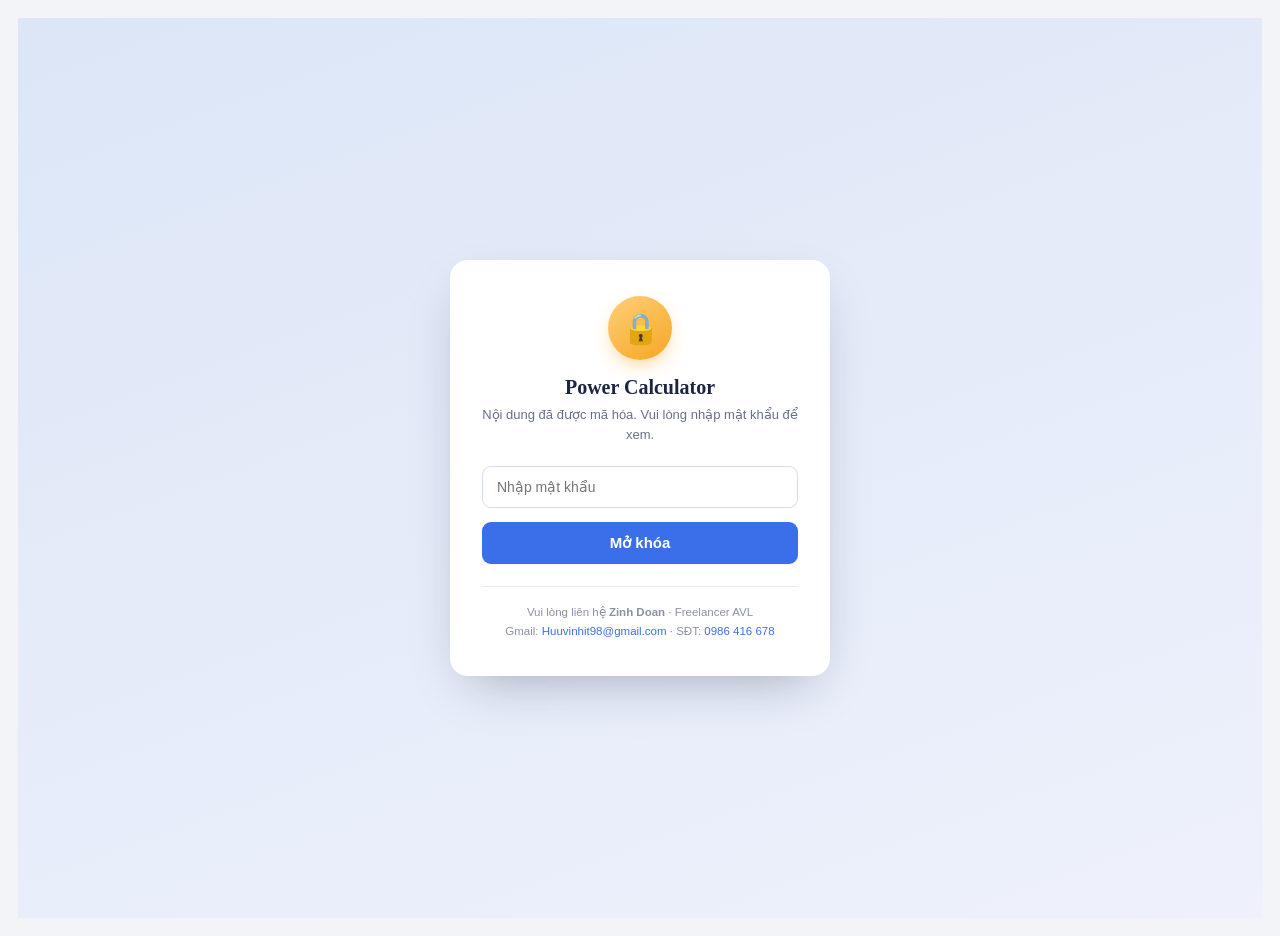
<file: power_calculator.html>
<!DOCTYPE html>
<html lang="vi">
<head>
<meta charset="UTF-8">
<meta name="viewport" content="width=device-width, initial-scale=1.0">
<title>Power Calculator — Zinh Doan AVL Tools</title>
<link rel="icon" type="image/png" href="zitlogo.png">
<script>
try{
  var _t = localStorage.getItem('avltools-theme');
  if(_t === 'light' || _t === 'dark') document.documentElement.setAttribute('data-theme', _t);
}catch(e){}
</script>
<style>

:root{
  --bg:#f2f4f8; --panel:#ffffff; --panel2:#f7f9fc; --line:#dde2ea;
  --txt:#141922; --dim:#5d6675; --dim2:#8d97a6;
  --accent:#0e7c66; --amber:#b45309; --red:#dc2626;
  --chip-bg:#eaf3f0; --chip-border:#cfe3dc;
  --hover-bg:#eef1f6; --hover-border:#c8d0dc;
  --danger-bg:#fef2f2; --danger-border:#f6cfcf;
  --danger-hover-bg:#fde3e3; --danger-hover-border:#eeb4b4;
  --warn-bg:#fdf6e7; --warn-border:#f0dcb0; --warn-txt:#8a5a08;
  --shadow:0 1px 2px rgba(20,25,34,.05), 0 8px 24px -12px rgba(20,25,34,.18);
}
@media(prefers-color-scheme:dark){
  :root:not([data-theme="light"]){
    --bg:#0e0e11; --panel:#17171c; --panel2:#1d1d23; --line:#2b2b33;
    --txt:#ececed; --dim:#9498a3; --dim2:#6b6e78;
    --accent:#2dd4bf; --amber:#f59e0b; --red:#ef4444;
    --chip-bg:#0f2b25; --chip-border:#1c4a3d;
    --hover-bg:#22232b; --hover-border:#3a3b45;
    --danger-bg:#3a1414; --danger-border:#5c2323;
    --danger-hover-bg:#4a1a1a; --danger-hover-border:#6e2b2b;
    --warn-bg:#3a2e0f; --warn-border:#5c4a1a; --warn-txt:#f0c674;
    --shadow:0 1px 2px rgba(0,0,0,.3), 0 10px 28px -14px rgba(0,0,0,.6);
  }
}
:root[data-theme="dark"]{
  --bg:#0e0e11; --panel:#17171c; --panel2:#1d1d23; --line:#2b2b33;
  --txt:#ececed; --dim:#9498a3; --dim2:#6b6e78;
  --accent:#2dd4bf; --amber:#f59e0b; --red:#ef4444;
  --chip-bg:#0f2b25; --chip-border:#1c4a3d;
  --hover-bg:#22232b; --hover-border:#3a3b45;
  --danger-bg:#3a1414; --danger-border:#5c2323;
  --danger-hover-bg:#4a1a1a; --danger-hover-border:#6e2b2b;
  --warn-bg:#3a2e0f; --warn-border:#5c4a1a; --warn-txt:#f0c674;
  --shadow:0 1px 2px rgba(0,0,0,.3), 0 10px 28px -14px rgba(0,0,0,.6);
}
*{box-sizing:border-box;margin:0;padding:0}
body{
  background:var(--bg); color:var(--txt); padding:18px;
  font-family:"Segoe UI",Roboto,"Helvetica Neue",Arial,sans-serif; font-size:14px;
}
.topbar{max-width:1500px;margin:0 auto 18px;display:flex;align-items:center;gap:12px;
  background:var(--panel);border:1px solid var(--line);border-radius:12px;padding:12px 18px;box-shadow:var(--shadow)}
.topbar .logo{height:34px;width:auto;flex:0 0 auto;border-radius:8px;overflow:hidden;box-shadow:0 1px 2px rgba(20,25,34,.15)}
.topbar .logo img{display:block;height:100%;width:auto}
.topbar .brand-name{font-size:15px;font-weight:700;letter-spacing:.01em;line-height:1.2}
.topbar .brand-sub{font-size:11px;color:var(--dim);text-transform:uppercase;letter-spacing:.08em}
.topbar .brand-link{display:flex;align-items:center;gap:12px;text-decoration:none;color:inherit}
.topbar .right{margin-left:auto;display:flex;align-items:center;gap:8px}
.topbar .home{font-size:12px;color:var(--dim);text-decoration:none;
  border:1px solid var(--line);border-radius:8px;padding:6px 12px;white-space:nowrap}
.topbar .home:hover{background:var(--panel2);color:var(--txt);border-color:var(--dim2)}
.theme-toggle{display:flex;align-items:center;justify-content:center;width:34px;height:34px;padding:0;flex:0 0 auto;
  border:1px solid var(--line);border-radius:8px;background:var(--panel);color:var(--dim);cursor:pointer}
.theme-toggle:hover{color:var(--txt);border-color:var(--dim2);background:var(--hover-bg)}
.theme-toggle svg{width:16px;height:16px}
.theme-toggle .i-sun{display:block}
.theme-toggle .i-moon{display:none}
:root[data-theme="dark"] .theme-toggle .i-sun{display:none}
:root[data-theme="dark"] .theme-toggle .i-moon{display:block}
@media(prefers-color-scheme:dark){
  :root:not([data-theme="light"]) .theme-toggle .i-sun{display:none}
  :root:not([data-theme="light"]) .theme-toggle .i-moon{display:block}
}

.wrap{max-width:1500px;margin:0 auto;display:grid;grid-template-columns:340px 1fr;gap:18px;align-items:start}
@media(max-width:1100px){.wrap{grid-template-columns:1fr}}
.card{background:var(--panel);border:1px solid var(--line);border-radius:12px;padding:16px;box-shadow:var(--shadow)}
h1{font-size:18px;color:var(--accent);margin-bottom:2px}
.sub{font-size:11px;color:var(--dim)}
h2{font-size:11px;letter-spacing:.08em;text-transform:uppercase;color:var(--dim);margin-bottom:8px}
hr{border:0;border-top:1px solid var(--line);margin:14px 0}
button{font-family:inherit;font-size:13px;border-radius:8px;cursor:pointer;border:1px solid var(--line);
  background:var(--panel);color:var(--txt);padding:8px 12px;transition:.15s;box-shadow:0 1px 1px rgba(20,25,34,.04)}
button:hover{background:var(--hover-bg);border-color:var(--hover-border)}
button:focus-visible{outline:2px solid var(--accent);outline-offset:2px}
button.primary{background:var(--accent);border-color:var(--accent);color:#fff;font-weight:600;width:100%;padding:10px}
button.primary:hover{filter:brightness(.9)}
button.danger{background:var(--danger-bg);border-color:var(--danger-border);color:var(--red)}
button.danger:hover{background:var(--danger-hover-bg);border-color:var(--danger-hover-border)}
.row{display:grid;grid-template-columns:1fr 1fr;gap:8px}
label.f{display:block;font-size:10px;color:var(--dim2);text-transform:uppercase;letter-spacing:.05em;margin-bottom:3px}
input[type=number],input[type=text],select{width:100%;background:var(--panel2);border:1px solid var(--line);border-radius:6px;
  color:var(--txt);padding:6px 8px;font-family:ui-monospace,Consolas,monospace;font-size:13px}
select{cursor:pointer}
input:focus,select:focus{outline:0;border-color:var(--accent);box-shadow:0 0 0 3px rgba(14,124,102,.14)}
.chk{display:flex;align-items:center;gap:6px;font-size:12px;color:var(--dim);cursor:pointer;user-select:none;margin-top:8px}
.g3{display:grid;grid-template-columns:repeat(3,1fr);gap:6px}
.stat{background:var(--panel2);border:1px solid var(--line);border-radius:8px;padding:8px;text-align:center}
.stat .k{display:block;font-size:9px;color:var(--dim2);text-transform:uppercase;letter-spacing:.06em}
.stat .v{font-family:ui-monospace,Consolas,monospace;font-size:18px;font-weight:700;color:var(--amber)}
.note{font-size:11px;color:var(--dim2);line-height:1.5;margin-top:8px}
.warn{background:var(--warn-bg);border:1px solid var(--warn-border);color:var(--warn-txt);
  border-radius:8px;padding:8px 10px;font-size:11px;line-height:1.5;margin-top:10px}
#list{display:flex;flex-direction:column;gap:10px;max-height:36vh;overflow-y:auto;padding-right:4px}
.item{background:var(--panel2);border:1px solid var(--line);border-left:4px solid var(--line);border-radius:8px;padding:10px}
.item .hd{display:flex;justify-content:space-between;align-items:center;gap:8px;margin-bottom:6px}
.item .hd .nm{font-weight:600;font-size:13px;min-width:0;overflow:hidden;text-overflow:ellipsis;white-space:nowrap;border:0;background:transparent;padding:2px 0;color:inherit}
.item .meta{font-size:11px;color:var(--dim);line-height:1.5}
.item .addr{font-family:ui-monospace,Consolas,monospace;font-size:12px;color:var(--accent);margin-top:4px;
  background:var(--chip-bg);border:1px solid var(--chip-border);border-radius:6px;padding:4px 7px;display:inline-block}
.item select.phase-sel{margin-top:6px;width:auto;display:inline-block;font-size:11px;padding:3px 6px}
.x{background:transparent;border:0;color:var(--dim2);font-size:12px;padding:2px 4px}
.x:hover{color:var(--red);background:transparent}
.x:focus-visible{outline:2px solid var(--accent);outline-offset:1px;border-radius:4px}
.empty{color:var(--dim2);font-size:12px;text-align:center;padding:24px 0}

.bar{display:flex;justify-content:space-between;align-items:center;gap:12px;flex-wrap:wrap;
  background:var(--panel);border:1px solid var(--line);border-radius:12px;padding:10px 14px;font-size:12px;
  color:var(--dim);margin-bottom:14px;box-shadow:var(--shadow)}

.legend{display:flex;flex-wrap:wrap;gap:8px 14px;background:var(--panel);border:1px solid var(--line);
  border-radius:12px;padding:12px 14px;box-shadow:var(--shadow);margin-bottom:14px;font-size:12px}
.legend .row-l{display:flex;align-items:center;gap:7px;color:var(--dim)}
.legend .sw{width:11px;height:11px;border-radius:3px;flex:0 0 auto}
.legend .empty{padding:0;font-size:12px}

.uCard{background:var(--panel);border:1px solid var(--line);border-radius:12px;padding:14px 16px;
  box-shadow:var(--shadow);margin-bottom:14px}
.uHead{display:flex;justify-content:space-between;align-items:baseline;margin-bottom:10px}
.uHead b{font-size:14px;color:var(--accent)}
.uHead span{font-size:11px;color:var(--dim)}

.phaseChart{display:grid;grid-template-columns:repeat(4,1fr);gap:14px;align-items:end;height:180px;padding:10px 6px 0}
.phaseCol{display:flex;flex-direction:column;align-items:center;justify-content:flex-end;height:100%;gap:6px}
.phaseCol .amp{font-family:ui-monospace,Consolas,monospace;font-size:13px;font-weight:700}
.phaseCol .fillWrap{width:100%;flex:1;display:flex;align-items:flex-end;background:var(--panel2);border:1px solid var(--line);border-radius:6px;overflow:hidden}
.phaseCol .fill{width:100%;border-radius:5px 5px 0 0;transition:height .2s}
.phaseCol .lbl{font-size:11px;color:var(--dim);text-transform:uppercase;letter-spacing:.05em}

table.dtab{width:100%;border-collapse:collapse;font-size:12px}
table.dtab th,table.dtab td{padding:7px 8px;border-bottom:1px solid var(--line);text-align:left;white-space:nowrap}
table.dtab th{color:var(--dim2);font-weight:600;font-size:10px;text-transform:uppercase;letter-spacing:.05em}
table.dtab tbody tr:last-child td{border-bottom:0}
table.dtab td.num{font-family:ui-monospace,Consolas,monospace}
table.dtab tr.total td{font-weight:700;border-top:2px solid var(--line)}
.twrap{overflow-x:auto}

.credit{max-width:1500px;margin:18px auto 4px;text-align:center;font-size:11px;color:var(--dim2);
  padding-top:14px;border-top:1px solid var(--line)}
.credit b{color:var(--dim)}
.credit a{color:var(--accent);text-decoration:none}
.credit a:hover{text-decoration:underline}


/* ===== Màn hình khóa mật khẩu ===== */
.lockwrap{min-height:100vh;display:flex;align-items:center;justify-content:center;padding:24px;
  background:linear-gradient(160deg,#dce6f7,#eef1fb);}
:root[data-theme="dark"] .lockwrap{background:linear-gradient(160deg,#101018,#181a24);}
@media(prefers-color-scheme:dark){:root:not([data-theme="light"]) .lockwrap{background:linear-gradient(160deg,#101018,#181a24);}}
.lockcard{background:#fff;border-radius:18px;box-shadow:0 20px 50px -20px rgba(20,25,60,.35);
  padding:36px 32px;max-width:380px;width:100%;text-align:center;}
:root[data-theme="dark"] .lockcard{background:#181920;}
@media(prefers-color-scheme:dark){:root:not([data-theme="light"]) .lockcard{background:#181920;}}
.lockicon{width:64px;height:64px;margin:0 auto 16px;border-radius:50%;
  background:linear-gradient(145deg,#ffcf7a,#f5a623);display:flex;align-items:center;justify-content:center;font-size:30px;
  box-shadow:0 8px 20px -6px rgba(245,166,35,.6);}
.locktitle{font-family:Georgia,'Times New Roman',serif;font-size:20px;font-weight:700;color:#1c2541;margin-bottom:6px;}
:root[data-theme="dark"] .locktitle{color:#ececed;}
@media(prefers-color-scheme:dark){:root:not([data-theme="light"]) .locktitle{color:#ececed;}}
.locksub{font-size:13px;color:#697086;margin-bottom:22px;line-height:1.5;}
:root[data-theme="dark"] .locksub{color:#9498a3;}
@media(prefers-color-scheme:dark){:root:not([data-theme="light"]) .locksub{color:#9498a3;}}
.lockinput{width:100%;padding:12px 14px;border-radius:9px;border:1.5px solid #d7dced;
  font-size:14px;margin-bottom:6px;outline:none;box-sizing:border-box;background:#fff;color:#1c2541;font-family:inherit;}
.lockinput:focus{border-color:#3b6fea;box-shadow:0 0 0 3px rgba(59,111,234,.15);}
:root[data-theme="dark"] .lockinput{background:#101116;border-color:#2b2b33;color:#ececed;}
@media(prefers-color-scheme:dark){:root:not([data-theme="light"]) .lockinput{background:#101116;border-color:#2b2b33;color:#ececed;}}
.lockerror{color:#dc2626;font-size:12.5px;margin:4px 0 10px;text-align:left;display:none;}
.lockbtn{width:100%;padding:12px;border:0;border-radius:9px;background:#3b6fea;color:#fff;
  font-size:15px;font-weight:700;cursor:pointer;margin-top:8px;transition:filter .15s;font-family:inherit;}
.lockbtn:hover{filter:brightness(.92);}
.lockbtn:disabled{opacity:.6;cursor:default;}
.lockhr{border:0;border-top:1px solid #e6e9f2;margin:22px 0 16px;}
:root[data-theme="dark"] .lockhr{border-top-color:#2b2b33;}
.lockfooter{font-size:11.5px;color:#8a90a6;line-height:1.6;}
.lockfooter a{color:#3b6fea;text-decoration:none;}
.lockfooter a:hover{text-decoration:underline;}
</style>
</head>
<body>
<div id="lockScreen" class="lockwrap">
  <div class="lockcard">
    <div class="lockicon">🔒</div>
    <h1 class="locktitle">Power Calculator</h1>
    <p class="locksub">Nội dung đã được mã hóa. Vui lòng nhập mật khẩu để xem.</p>
    <input type="password" id="pwInput" class="lockinput" placeholder="Nhập mật khẩu" autocomplete="off">
    <div id="lockError" class="lockerror">Sai mật khẩu, vui lòng thử lại.</div>
    <button type="button" id="btnUnlock" class="lockbtn">Mở khóa</button>
    <hr class="lockhr">
    <div class="lockfooter">
      Vui lòng liên hệ <b>Zinh Doan</b> · Freelancer AVL<br>
      Gmail: <a href="mailto:Huuvinhit98@gmail.com">Huuvinhit98@gmail.com</a> · SĐT: <a href="tel:0986416678">0986 416 678</a>
    </div>
  </div>
</div>
<div id="realContent" style="display:none"></div>

<script>
(function(){
"use strict";
var SALT_HEX = "a13f9c02e7b4d68f5a0c3e91b7d4f620";
var IV_HEX = "5b9a50596d9a90653d1fde6a";
var CT_B64 = "/sqHTKdm8AJPEI7yuHzeN4gSlNcGgUoQNeQx7NbupfXgcnO1XW46Rvgu8zokKTmAtS06oA9bokLLaLc6Uy9fuuplBqEMcnhkBdZtWCb2hhY5cgMR+uFGktn8ik1XczhJx/cQ/c9pp7vIZwwTERhLKHY3RzJxOdBx6fl1mHv5W7e2nbufpTIWnuLsffOy48Op9OWsa/DQs/TRW/FmA9Ch0erQ8lIPWK7FcaIxvLULckKmEydSOwwHZpynkQFGqvnFU2qCdrzwOQRl6tkRUjxT8mlonabRiyZlo9DTQV4QArihDM8JZidBj4JjKAX5B1mA+j+QHc5i7VG1qVCm5/kF37APrunpdvVsnZu+umtrmLUdtIYoXLP4fkfwn74F4qVrAagEheh7MScE0rhzas/gGe4O/2ctN0Zc2r+QH2zE+25tbIv0Ry8XljbrPlUeVdIthJRTmSFHvcoF5JQq93VEZsn6kSauujCAZ/r60RbOsRLME27jdHQK5074H7C9ho4XoAB/AAnXh8xwZ+r693q24FJslZw5w8490V6J4L/xayUSUCsCxKfM7gi8SGlMlTiWPWWsddFJdXYxIRMYv4qFUSuMeI47bAJd+lyAuZaGOxJrJ9xRSsxPGC6H7xkZBSPkjDwdBwUhOQcTQkTBXykXiaUdtppgs6VcW6rx9m+AxwQiuvfkrGjt6v2grEet8ecp3q7QitmqSzWjDBpwZS40Ql7YEPqZw/bXSZXGp3j3jzaqfhjJBKxlt/GWYW3W0LFDnKf9KnJoaxPiw6XAjiqNo1wW/AXk2qwFbGzpOACU7ySNT2SuUQtZISzgLruCk9qMSs4yC3IbY2WdDke+t6oZNKXUj597ooELlYwXdXdstZ58tG3UInFR/qw2fgG7VNQDmJa0jTCy4xuTp50rYj83SL4atBWUVN30qDXS2FmjLYw4mdMAJWprP5939GY6xoKAl4n7Vl/DZ/2nWxBDxasHZVcxlcMjZ7ZlP0CwWbpTiG6yUtfBzqmOSvl9iq2or0/bw18egrGE+2GsaoL4Y/g4u+Rq5X6fXb19aC7ESieVI2/8TB6dekyGJmzhKSz6HIFzhKlfuN8lNezfZPm4oz+GycYYXV3kH0ZSsdf8lvAxfFghk/jpqQ2p2HFEn6OdvjypAN5v8cp8i860MolhbzOzamflLEQqppdjp3r05weC1yqDgkKVRKPbHmkReF5iWpzzRjT+4kTFM/atpLBhYwNbNpb3guSYRzELwSXCZhTaZR+7e2XId5kXCuMjGf1PZcGZXodIYWm6mfoK0NroZQLb2w6mWTJc6qcEMZCQRecfVb6EzHCcPla3/3Pcwk4HUP5VRt/5CFZrmSRJ9oU7tyBamGZ3h99nRaTx5M4pOHcwOFVZxTb011mRDi8EF3MXAi9hJE8RqxSK/VjhpGc1yJ718qW909Dqark2k6C42e5Fr39dOmRg6wDqmLnX1X98g7r6yK1qGiDtnlZdpeN8JCWEZcGb0Ikrnpk2zbzpG8VdM2eiIA1cWU95DKtsQpSj+444uUE9ao+uA04Jjk6Ic3n3+0eYbUiR0EwlB9E008Pu/9sjqUs18GjyBeNjYAk4D6JplrgSqR5nCmpdG2oLpTRLEJaPUTC0YdDnYd6TJ3hTShH3aw7lDqYy28n+coWWRjBMruPP5k7M4T45XqcuI3l9G9tPY2n/gSj76AXDB8YbIMJwgBo//b+9gpB1IGPPatR0fbztmxqDOTDqabQYoDeuPePLXHAlwATQleTdbwFXRnoyTYYlCCB7UK07W7wFB33/r1BAiayRYSARgYDsLDmY2jd+AH7Oh5VriCqIp93kRZcQq6u2TAiTlMsYgXw5xX4ik8MBdENsf5Gcn/WD9M1rdJwVN9Yyx/KxrH7OcAMyVbnM3Jilr8l/ii0v21oF20e/bzmUdxc/IQVdGGDs2V3da+7xLkNG1uPG7vplffpKLz/PWBv6pdldlv36RRP5MlJHWPEQUB/rV7qzqyDvfLusbwTYfjNUd62Gd5zq1NMEm5j4XANrRd++4Wt8j2WEX0SSe5A1kotLLzOaPzCHtQe8UEMrd50UZ8hIlNfcd5MMqrxoBF5HAK3+Iwn7myUEYb/3jgcrzxcCuyqxpyq+Y+3ZnApNxDiClWxUmXBUsTxlx308wY9YVa1W/q9lsGg+YL8oPegXXoyGUL8+TK3IME6dY1LE5i1WlmIujhLjP7K7WgD6jA5Gpn3jnwhTtsa5/7TC6/AlHq1QZEKJ7YKVdfYxgluubNr7UNTYcjlxEC4WIQ8TMTTe1tLRyagK7PPuQTJFesbZGTvlxnFn5VbW50EZAsNoQfjG0dZeGww0jbCZnCPNwkRdloKTZ6isaYd/BsvJmm+6aAN/uF6fgRAFVXQN7g/4/q/2GVrTTQ+wM+Uknz0jEO3y3sZAgijkMxSA+de9tClxOwDos4DaWGz5Rw5aC/fIksbMi+8VTtoncn9tctID5eRlKm5hrjPlLOFSjmh0KRh9LOgKPQHon3nmWGswkJ/MfPCW8Kw0oLUeuvqwlD2C9fR/ZsCBYXKfqqiQn+msolur0KSJlE946WBOCMbaIxJsdjzFPcYArvlEbm97pnpWukXlFcyhlmdl0RHmPBrlnCaOIcrIPRFPo8AEgl/Gj0VE8kkDTZMQOK4qTeKIqDFC+7slm3mx2bxks94u2QDPVYOPSP2jM4jkq9p3OJ+o13pGTYFB3osthJzeANSzb3I7VJx5/20C36AVThNoarw4TVvD5NSVcp9U8zG2Q4E+/h3UDWa+mGDin7/jS/Idlk/LyZ9OZQtwTHACy9PsHV0eCuSuVzAnnPoZRPLWlMarXNGCpWUdOvbMDrrwAmXqbzDGUad6R3weYNai//xEHkVnny1L3xnH/ttC5R/rXcLEBBye1EjIQejR4vv+vcKuUMjg/oJr7a5Awnobsk3Ko3gyq569ifSRLVFt/[base64]/oRkSocJM6MBgsfBQP1iOKwdfnOssGUQhJxPULo07M7JoblEPb3aOxJI+YIVYLucevNeSl0n1lapMSSrlZiHWs6hyc15jj7yu/PwBfVpsV0UKH3NQOz4RksOql3l7LScHrLqRrM26GaGyzJES8nu1qxWz2qCX0ay9/xk571ns5z6Fg2p12lcplEq7HyzIEFJ1i+92H8qnOAwAUwnN0VbKy2l7imRrhvm9dYbZLrGVCIpRpq0rO+aLulXUSD870oFHvgfpAEu2/6GRYJQ8rMW+A5wcLDIIruul3Zw6bjilGdhkLD3Rdy+D0hFv8Lgpj8tzGRtWKxyU20MRahiXqV+jDEWXkEPJRj9vEnQMNh5sgp5Zuu7s0JBn+3ljeUCYhi2BWfuwb9OU5YCS5znqcMADQQiq4vrwju2AwJOwbY8AbM6tsPidT212mAuXwM2Vo0DaiF1JMBSYD2d//sk/4K/ZvSCJYYrd3DHPK2x4/SkCBcCI+hZQH8dkhvY7jY0fChfDtQN9KlP/1vj/ThFUJh/njntNBonj1FCadX6rk/fNj5jlVxW+5ZRJoE3JSbjA0YykVxkTEEk+Cqcoz05ncoPs6csXS/W8bMJjBZk60xfW/TPAIqQbaz12uBvggAXOtXN1XCBHr4I9xPSumzdQSGm91xzgkUKp3qOWpmfB24Zgi6xzW6IEdKK2Xq3n3BiaIXFsfGKezV5St+neGM1m7l3NY+m7M0bZdFh7UWTgjRY6TVC8oE/Xp+clg65wiy47oXi6LQGLqoG0M9qg++220Z0s+jbHlPcRjXyA+aroRQsLvg0EOVI0Pj61L6qMu7HuJKzxg7JQjzU6ksGbY731fQ030pmgL7TkoSpdiKAbDyA2/XWXlw4YmkLvOl4MQ/LkQ3qK6dFiPiDQjDJ6SmATUYmhTNbnuRz2TXnn/DtNqqcQ8HG8ypQRZLIfXWxVZHvQWGQB6RSu875fXuAYyIxYy4z3qT7ktRgz7pazQdJKHsWzEhBauDQZL6xHvLWiNoLkefzozYnULXbVYYoDbnW4rKn1hKH1HLQ7R/w9crnLKFRHnZVbVqaY4xYmx7OYU/tVVuVIiVh1xyb0tjqTRyKPfDeV3DX1hFxe1V4oxOOI4QOOmjtSD40XLf0v8le7rRwj3GiwxyiEzfOATIiE1TnJobzNRWlB8OL3tP3VqbAQMz2X7n/TpEInYhuojvxY01GhNW+vbTyLeVtrVweb8GAy51fBORsMSXhAyq6LkQMwJxcceDt5DeDAfGQbZgbNOQQBfLF8lPfGCPWUK5bUIpuQcHNGsRhS+cMvTiqBefdi7Zfb/cX1rZySJV1rC3QiIdWRI62370+6js0Rlgps1QwSmtozoa+guZPRmVVOentCksujZxs0G0ih5fWv+3pZPRPNE5/CAnpTRw8N1rykeTp1M4Z1q/cS4piSmm/[base64]/o7JPVMHZaL3/SnmR6YBST+K9zAGGFz62HTA+q8zX9fParbbON5Rosbvc48HIwcFDgnwPQA53irJWj/+vISvuZMfJugJYo9DuKKaqDQD40Qu5AsOx8kToa9VmQQ3PXS7FA6GzVoZgaPtH5ZbSVzZRp+wN8gr4DBviF1CZX8s6zesF0X03eZeH8GiBV5QPINZPHPhEDc6V9X6oiW5Fpp/VvjWXlLvIa9I+fOaK4pgGpKfHBRaLl69kthD1N9Sr9/FzA/eC7BTUSn+UDRkLXtpzAx2Rj0KmuVPTejOxPnTI4bV/vGdeLBEnPP0G5Ly82SF3Et4wTe9UyCfRS3Hmpx6mkQa4wEV6ISVsCV1g8+fSveHS0a+wn4KRTIIc/EaQiWJuk0h41EmdzACyvUpPfez08RthFTJxNVoRVB6Q1V8kmtA4/yW2hkCwbqBMTErSL/pwDhssI8S6kehH7y/Pvb6+SAIXiXrtRdS+BTt3LGPncpZ436HS3RBbl4swyBb8+RuuCCjnLpTsi4ugw/85TPr/iABSrcDkag2TbKIL+letJ/ZlQkT1NVyyzafn/LMSRIfPm3admtBc8psqUeMDnrEemJy2YpJ0OxBLxFn6HSvwCGTBwM1AdWwujwqsjAjBOwHb0xF7ghLfLJ5Mw0t8MCSxQZ1tHS2zueK8OSZ3MhTLGFSEOBItEvSrHnn0jrJywRwLHKYyBFovC275dHVj2pxoZtzOzLZ/TEl+CihVT7E8905F0h0W+xPrnFnTh04jVFfYfxnhLJ4nNcN+S3wPKxfbTX4kFbYSxcvGFYTW4pKKihiAuCmwaCHcFFaOnRYvb6hRrdo9X9YyIabcigQlAcUbgtoMfkqI4wzOOTm9QX9ZO/bEfOC3so29Up83i5DrYoWvZIy9jSgq2Pw7AW5Xyw4dHQmCHCmM0SVtoyBrOOoNjFKMjfcN3ct8puDtBz0xFFz8sAM9faAE4ocTMUz9CYTK5wDLKaWGMt/tH8ZGcZBeRLCu232+sFGC9vsri+/D7r1Xh/qasry0RZrPrsUdHmmNcqVR2UQtsp9iwU7d1m61OWWQCajhy4nYEM4+L2PvISxdbLQjPwnsirw+PJ88TMwK2fLnZ1PQ6enqGUaygeiwAAVjps+O9+Py2ly0inLEUh14/bvnqFy0yZSlFd682VOU2/BkWNcgA+kL0a4RPbys0KSvUA4gsgyAt+UKisbHKiRtLJnKnYjCUTK8O76+qokni8mrN1d1/c6AuKsRrG0mW6Up7r1R5JipFlKJrLznBiz8/utOqg9OP3d8s1WgDCtA13l/tz7CDPitXsWlsGv1L93550WsgUkTkGc4i3tp38B1SAVxK/tjHpJ3FqgsbiP60FnZ/wqlXIxszVteDjzuFdQPBYf8vpPXcroi3G9pAOQEb/5urr/3DoYs+6MqqXTOVDEUFygDcoucQtiXFD3WS8R5fcCA+H6yQIr4apHvx4IyIncE57TJ807JhXCJWtPQ7AA6Zas/hOQt3cac/VBRu/VJTB+D9O2KesWYjWidwLv+Gvym5TDpUTgZPZ0zgnSvNVzFVqGSMcZ/LubEx+PmIIQ6VLznXpOHgj6/4DDqH2yCJHD9ZPw7dOZg8fTWSzWi+NyjhvDorTJLE9Whntva253NWmE7U6FQ2xEkFUoRfQM568ONIq7BBa2/7F+qEyZ/ndQ8Phvnaw+as0BM46bC7KbZEDoaaFPNgt4iu1afIyTJcfazDLakAfBuwyQ5FBNdB+/VwpNeT/JDG7swr+fKT+KL7pFLU3byz6mNQoB4rJvQ1UU6Bxktiuw67OFdIyx5Lyvz0YhQxGoZkW+h1xKaveIEsy/R9sulDFGrN4FfpsIppFHS6jRX5mCb6cKFrHFbWdHN+1DfDZBFM7inj0SVBH7xHwXsrr1M4Y7e6wTfovZMpgra2E3cTbWuZOoqAWAvsHDZO2gQe37RZRGKzhfCbRu67OQRhk2N7ECYEcP6r4Tbka6cl5c95JrYPIC5xotdTz2EkDu8bTsJyYZeAq6xjH5/WLLBo/ljOYXd9/rgUD4Txzw0Thy1JvON3LZ/TL1XJnfMBHDOoE1OloxzRf8ULwqG/zkisted9Vg/Gtys/xK7hXqiX3e/Oo40pURQhPKD1rJItv6Rwj6eqCUFzwpCouA1QflfwsVTE2tQX2eBQO4E/5KA5vc+EQj48vOgbw7M6bWPZydIA13pd4poqT1ISd0+h13mvWiXc34fOoW6i7DsRDZI6wGzuFSr3Oa4pfgZd2+GUL6dzzuhaFKnabBQIkAs8Sp/GdC26oJMIJszdCGd+v0CZWpHQIPSiDqiYJYJ7YZ8M/zoDyJbVLywyPGZthZ735u2M2XlgwhL6lX+DCZSz6ko+yMp/EC37ysPoI6/xoNGAU23CG3MJY8J3zki6tv/oR7UYOF9NveiPRaUndlmWuzk63/PgPnnK1nkQ+ULnxw4G7QX8r4oK3Us6kMxOcahzUERy+a4YumpO/pDKR+BnUBp5gR/PwXVEs+Zbn8BLgqDzeLzgLxola50T9JD4QBa/mRqf53tEwEYW0GqieTMDOZmnoS0GFW24XcM5qcVA7TXfHl/oE3+iKUI+gEjgz9/qW7RB4McumxHylRVKWR0ViRQLq5iLTs2OFX5cwT4KeCNg+zLUBq5mXd/WF5lPx7uQ+okf2jc2N64Zepza/e08wOdf32/DCZSbgOsuL9SUZtavgEmb32+RQbYH7F374RqqEt9oazDVeaAr3GFTsHa0hkmw5A6sJHO0iy2DijyJsBgo7QVmJimgU8KOy2VgReHhVpkel9J75Q7/UF1jRa3mXtk6tp7b1kuNnrummesT5k+c8DUtrPQvB+P57VZaLGaxCSz8h6Cfc2eZOOGuIoQ5QZR1fLvCrue36QMoPJ2o5USQjn5bfB9wc+X5L8+Gi/[base64]/p5+xrjB1uxFFMAiimFN8eVHsAxGr51j8hFwI/gUpEtrbusN6tybMEnaxsYXPVg08rmN8oXz3wRr33Wg+S10R+JRRyPFYiTKFGZW4H00txnAM0kUeDEUpt/VaaYcdne0DSC6oZA/2EdGeZEpFNVWCBtmgHVAR8ze/6lzdNasMDTSB8VE0T/hoQ7ByF3zVrDLTsxqBd2amPxr7gHiUrzdgMRGukPMvoudMt8woJQYbT647v+NSvivBOr1sk6HEIP+gqHyJnG4B5UBywHcs794cS8ZxHJseMBemxnlfVKr/I/NVHnZnKhuRocT1lcBSPAxgEgPo5MSCskUpqGdoYcJShZDxWcERakBgSGxKnLIHRCvRkf5aM6e5UreiGvYBMLNJyE9+EAgXRiygeYfk5X5+UtkS4mMVML7CRUS5Y/q0rmfCwqGVi1JQF3nXGyc/dCQjJKvRyAzc7rjtPT3DkibignECQPFHBSYH1gSOm5wVlUtHNZcKR1Fqo9sivJWMLxR0JntvuSVB/+lB6TxoKHf6QD0173In99bAiTBjbhlmibS8VfqeSyGgvuwgKAs+aS3Bzw1Ml56b2DAs/8HZcTXJCsKJEwSTJKPC8j7XeflSkmsDp0FzXl8VZqd3lZp/nkMv0fflsKRmriiP6/g3t0WyvN1rH2XM5iNwaT0OCIk/utiMOp4HnA++c6koGm45KmUd7H+2jMRG2RI1fBFbEzfAdA6WFA7vBBmesjXaSgcrqR6zvfUFhtFCffzJeFxpLokdISvfiUsub0Ctpbzr6SdO9ZEvhGOH9mmX8B0fX1/U5Opyj+r1HgwKmlbnqB+QKHqzCeFHT0yGSEyoe1rB88gI4/9iEN+EjNotsliizP6Hxj64Q5ZjzS2gn5rJo0tisbwuuFLWmG+NOCPCb5JzLvZXWdg+4lPgFmsoJ6BBAufDXtl3ouQ+T/YT0e+KfdTJ7zQrak+xTE4XJiOo/Tzpu6v//k+D9Cly7id6Ne4BDBsd9KPUb77y1ChvhHDx1qT4UJuPQ6dQi3P/rOk0c+/RWc9lzwxT/qR54BD0z49LxxdYdJQQskV4tcjCv8E+QYuYIAm8vkRlj6oDTJM1CxSy0CvgB0PNe0Ff/Pe+G4XLPdEQJeUkffYFnixvtzwHCQDCAabXlj+4HdFyT9H5/1wP9jMJcysBNxGyTLTRmaOiZH7384nzt9vkP9PS06ZBRvfAyLOj9Ln36I3hDOrbJc8oESr4sLE89j/anXNpnWnW62iAwc7XANolLLHdX8XicAhWroeWGT7xxEv61k/SD42jHJCKXV6NiUXt/Vz0w1IRD9ckBD3a1+HVQKTHJ/eRCep0hhlbduPIbQOCY7dxSNx7ewN95OIuVshmEZ/QjMZbwRGgV1H8wsUf6c4ycSwkErTl4hCpFcSqQX/ffH0sfwWEodYsQlP3GT5GgVhTXgSBjKydCYF+IQortsXOgv+12a56OHh6VahUC19ZHs9rOlSJggf8RNBty3rRFcQBAwgap6UZux/NoLtWBW9qDHM7AAhM/q/FNLS0Rc9n6xTt+fN0UX2az99uDabZP5lq7RegfwULxhyvhdS7YumsHQyiG2/rVhPUN74HGtxc2BZvuz5OBbBHVBCNS5nqTR6z0HcniLfhJJmNygSI6+VKcgReCrjQZdcMoapv6vjnr2X+bTlual+hAifZSMnXC2FyMRJ57yER1BWAwa7z9QohQjkwE1lQo0VNJ9LR5YXMw+GK0WTH8/9+JR7a8ChwIpcMJgzTgZAwzR/aC6Gxn2uu+kwc45dtGGSZr0KgYPUi8beeAFgj083IAgT5Y7Ch7FK2aBdb0HwKYTJAtZGc0xzSdCqHOANVvtYa5O7t2Now4fD50upTF1xnQHM9PQcAbedEv3BWC07s4ileTNR1udw/W3RYEVHEggRkMs1gJmjGfPD/qC4cUSWvkiWKirb2zygqJOeQgpVwiGGnH6nJ+72glKKjYF9/Q127fDxSHh4F0fRWb8m6oweBX6c/4v6UvxvBSsaVdKMCmLNgwrnnHMXA2EJ34Ptgl6uJt+O8hqP56yn9G6tWtsgK07dCR1haMvOqmmG8pe6Kmq2+qz/sO5M8jL/wRnUguwvXpO3+sXOJavL5Kg6SDFx4PxWXfvqCFfv60EKhXkMG9rqwQiIa5OOpZiL1wWkF259O6F26XlFQjBrqhBiLiZ/s+ToSbeUo56d6h0wrNetIu0Krynmc/+y53jSTquW3hCcQfxZrJr6YCvEHfjZ23sDSIY6mnKI5izTxEeU1PAKM/D+DHWi2yVV1933XR34NU2RKjht5/2tv6f4HBMdL0SOnu23ByTCCQGO4AXgCOW8stwPqn2YirUYY/4YbR4H2JrD0l2OtIGKkQ0030UpfbZRCPz7NqYabojqsjOZ2E3IMfqrKF2A2bc1IkINM6NjJ5NvETabYIrUBl/dcYJKIFEJqCL7qP4sXvytmR3bMKENPkxHBEcdReMo6jZJIgIMSXSGXR8WRrhrc09utfNApwP70qVmNAAq4PoXtNMRlxk064cOK5dhVUP5Llzowr3/ip1GcX3/rahmXbWvjSPGQwm/YqZKti5eQJxu/swdnEgMm4pqcksbyQt85XbT9CiYusOBTQWGGi41D2P2c7Qtc5nZOdi74v/THgs0jbVdwK5kMnnqejc7WtBHwN8fB9bb3/[base64]/1pcwb2WTWPUGlWYKQi6wt2rsNbn4SFX/T/JQMSFa750/6aq8yvWe0KecnFrGfnXvPL5RRYwiUkDBcxbZW3MzQPjxRUSEpBQK4wjX2vPCevt/NAQWv9tMF+d9bRRyXWAHYLXEjbp860VBvf87bgeyO1KXgga+w0TiVOzhJzaplGrrCU4w8YWPmIO2uwfGaLBlX5jdUNgCCKDBA4WnbsYFxD48h86gS6T2vHRy5le7Zzrbu493NiI5rdDE+qHZbTKvGIopIsX52qMu2/8KLGWetNZ5ZJ8bU/XMDUiKdmRqQJ+KeU0TRf18NsqdDqYjpxXhJnO2VYklR3qaDaX5ExK6TtiWlJFxkXYtMo6ACArRvFTuqwgVv9csku7aSkf1GS7iGYrEr55sE2yifzBJAoFaMdV/O4hDSkuq0jmXSRWCLpnLunrdMSpKsXizAfghRKv0NSyxF6ULhaArDePBizljM8GZFrYcP3xOZ7brQbbePZJ+zdO+irxc77muYYaEn6b5zlZ+n1H1/a02NEURZ5aXohC18cvNDd2BvR4sTxIMD4nzP7vZQ155sqN+Y9NPLfJ9JzRI5KbPVAOYLGfQYw7lAS8tG8wY5lienYYhtDvRpLvmZjyF7Lqbi3N9HTZnP0xYuYIegdpiPV+QxIOcCjAbPtBvHnxmFKu/P7i4lXdxDocU+2Jcz4O+69BLMlov3wl9ih5nTmijQe20t4o/pk9DleOWClt8ispRgC9kGNtgCyrt37NXGjbmqsPE90VHgpxBqvL/1YXN1r+e6iAJLwMxHoC1ovo/KDmkfqRbB5AyOGg8LkznKv98du0AvKCcEuHnvsfCQGwkvVkKTQ37dEM0Z4DlTOXhStHCsXRGiYcA/VFxV7++RDoRY5x6dXQNFUnUQI/Rva9BpCMdZsu2mhX9f5E4Za+ydPAWnakfdcpFb1JqfiG3fscMos4HDpP2qc9/pFioUMz7pgeUhonVmE4wZ4IaEwNCl+pAYBUvmf3SsSbp9R8eRCRmwStgD/Ns7znyi37H+1iZOUNhRIeQNIZZF5l35/Tya5qWILeS9KjDKvriM6aQUtFTkiDoICSyKEU+2oi1SKR+nKGE6z84hbnrAPGA2hWGPHAuz8s8WQ1WdKMrnqtTLHu4l5+ryv7+FuC7JGxkR+T3o+Qe2GlvSSexp6YxZXZMqG15DqrEiIQXW7RxRWfEpHIoMs/x9hiwlpLJRBwD3/OyZx9CBAS05LtCgc/bsHxIVGwyfOZOKmiD8GocRF01agaZ4JTAxBC0rb6CZDZlV8RdjU94XH8B9PM+OzEYpbhSdv6HjvfHKOyrQqFXz3jDsdZDDHgid/vATxdVY8fIaMem4dQrNYzA8IozV4KRv3lqqs1zjIYoPdYX3R+NTmga/u08NOXw0Lp0m49ZowGJpo7S4CsYhbcIWPRKf+MDGlPiZp32eBi55YKZeTBrYCzDZPEuwruVZAefKgIJhRgjPUlVa131nh9BQ2hdB8692q5r8tpn3A7ACwwAedphAib5/NgOS+/gbaVR7tj5y5UEVHi58mhMuqvlKU7p37pVedNLU2Fq6oO1NTXF/hySb/dXvfkxXeSxeH5QYDZ2pmfn35J2pLiKVaFJ8hoZy02PmWcEDyjbzbG5lHFt/rS9XGDlZN7FaUvtoxT3Zh/dxQ42ae43M/2saeyIp0CIcZzBlcnioDD2XcvPTueR3ugF5PuYJc7aglf7wrjRrbGoyOKCHqgTslOgbT0EIMl174rC0XfbmHUxKgA5lOztXZCqio9K1uGDAyLQSxpkRzilEOhxKa5d/joQNsUINWqwFiaIYomaRPlx0M3uKgvQBI4C6da59wU8KZJWjFs3s9/uqSLUc9Cu7PCJgB9SNOh+2mlhNDUfUZ6WppvSbBF/BtEJZnLi6z7lucMwJgw7ox4dBR+dHiSkydpIonENJhz0LzeLP1pJxaabfDnurwrDq9DEzMo961u3WBWsJ+OqIUYM6SWWh+KjZouzjPxQBUzrkaNMtjg4tJBJP2D3PWbh9k+SwT2X8yczmfPv2/e6c6Wag47raGXGUQnp9Lc/utk5gBPijLvhtz95rz4EDYNr8zhnSD+NCARcSuAvlJZfxgwAi6LeHsIO01RI7b/+qbNQgjnFATFqjiqPPmcq7IoXQelbbJZeElV624oY+s/7wTWhfbyztPo/k/vLZqjvXczXX/W413iMB0L7Ol5HNNFwXEsGdhNX9vNWWbVtHSZXTjpL+tjBzvVhXYto3meYQveT60SaREgJtAr2WziOespSqTmmgbemAobSeyTa7HtYYxHK7RuT7DroDUbTRMR044SpGx5iLQFLrHKGl6a4METwAPOTqeB0A7L+ppmo6qtYTA5x3D5zm0//Xv3klpUR4mVInUSu7r/289Xpm/PVzIdIW9aybyhr+Vk2o1F13cXBZr1n7zEbSfTUSZdsz+jx4Ib4/J8wDPtB945b7mYpLKg743gsZUVHezAjZiEfHNjp1/jRUZ6StsiyG9GO5/F08+OJfOCvD06CRQojKcaUHyXda1NwYCQh3oSKzkqde0l9cdI6CMsaWGRKU3AIEFCtxgHvO9pEVtLz/jKw70wuraGVffe/NJr6nBY6AKv9taMxIbHN6mdvB+H5KWfxHgSRlFFD5b2qE/opx/g1Dzzh5Rihy9mN9Q0xfQTlJVjDVpeHepocTHxKzpAs7fSoiO5HBQDkWsncYEd2p/FwP32KmgcVSLxjkrtbAT4GiYuvu1gPNhl12cwc7qMJ89QJfIxU3q2KRJHCr6Ur+3vwK0DFnI1CBFIjkne6BHRWJPwyGojFIYjmSEih+NO7OV7tOykLeIejZgKG4eOPbRj7jUH9X2Vq1VSQeQEAiTweiNFgDK467u5k04qHvkcFdfE309TiXHWx3dT2lc7SzN1nTFSoe/Js9aTK/dvCV3NTKEEmgD6dLwM2KECKxKuHLXqPX30/5yskunzwKOMusBjL1kqiyDU5MtZ+C8CwgCJFc0IJ9ZizEP3in4oGlVIgmqUgiPmKuthh8kdK2J7LDP3V+g7+d7FPy5K+1NFm1eFFdKrmAB4NZlxDbAm3BDJbAKgHEvNOYPfvDMCiPzc/gmX6hk47dof7DLPkdvOQCDj13dd2xGXXbiKBo2JHOWtO/4qSIOtLIs64/T2epsBzMeUJdnKy85fL6mSgf8MFqCEc721+4EZNeQPC6fnf9Oi2HwXOetORy40anrYfE2xlSjpMiqrb6hIAtU7R4T/spiAwoKv1N3Rk5+B2b8kR83A2p6OqiRPTh1PYKhaZVai1RMbKRhD3LwxRFbEYISbqAXu9fJbOXT9YJEWe9Ru8GZ4kEESu6OPV8iEsoNtEwu2Zl0poUQMLNX47Un7cN8vJimewdV/qISYIuokHUtOvL8+PatKcmoj5kq9kkX/P4+lN1zckBDNa6e/EF4Jd0X7BLyMTobxsoi4bZQL39I8zVg0E6NLZtX0fv/nQq+cpFKcwvDLgFIcY+4ZLeIdjpyUvR7e9t/fhjmQYcpFXPyqLm1bwVZyXP3bb6Sa8ib8J+UrbCcWnTadtYO9EKP1JQLNchvuFK9Nk9weqKUYbUCD5XpcRYdy9Y66keY/4CTzPhnzu5xr8H1JSxr5a5uIOSHmAXUHNxBigq6FfB6WVBOXUxGHSUZRIU9sJZpaaJzwalbzvKiXVZfrfjQpJCcKQeCpcc4RtG8/mFMnfmjq70bVjzB+zoX2FrXYTrsFQW0vxcLgcuQPVS6tGMcRWYdnLf8Rj9YpfT9+m3AUEf6cY57bBISL7GpCxwcJfl4k4cGV79XWgyzSkJmGG1ve7BJfcnbKbTT36ZnwtHJr7KXrGmv1Tl6W7Xm19MVUxuEut+zuxipcn8bUiX+RxgqZvAnf+SACZAOiODwC4Go1/ZuzfBYlD7zieBcbIubE5dxNWC9Ns6F2QWHLxtADrhQoAc+OCX01I85ucJgafEyj6RguOVP/pIrzY1BcBH9lutD6z0eKbS0ULdGGUagWeXUWpXGc4xtbHNSN+t+OZrDO4onyDbBeFB13QCv4ct/qRKdqALVdqUsgx6dJVSbzjslHILq9mELAQs4PFas90lh2jWWJlTQnXnq8Ct/[base64]/IgAaaDKezDzU2hKZqsm1htEsjvDYyC7f6HDabNfJb1dClwQQti9EeBzC4QDE4d/n80ebNPp1P9uSTnvVpea+VC2L1svLsLnv0r5wpFccERGwiHn2hAo8rZqkFI/TtaGLPZPk8HMlMpXcZS6zi7gFIq7XLv1dvo7o0s8ZE2q3v+g/pCxFkdzdHNGHE4yDm1yJuMNCIa2qyh9/XXqyYlL63isklzICfFk/7HkbMB1Aet7ip6bQYgObANQcOmwy1GK/R1OU0OTOoaWdbsZTMug+71ElqRwEXiodEkf+N1OVp9i8eQk1yivcyLDsYbDHdFrZwmjECapoQ9ObdTUa6DNhl7Zyfx8ICFeoP7MnXveHSD1KXlwKiQenaFksr9n/k5DDogJaSSjslZmK83dTJxFKS5BhrMfncHwyrW0ysUAHNHEYdOHC/pDt96il1UK3Y93meyL3prR8SJgr53oFFnbF34FC9OjnGgJYg4uzj6KbyjmGFSRZ3wc4hf4PwXUjWQYppsJr+vQYyZ8yQhnB4KFWePFWFXG3Zhatq5Cytu6DlYlU5ZEsFMgh67Dkb/w/p4qxEMI4Npgfd9witXGsdoC24nWT+Vl6kH6mNcn0kVGAtFvp+huouM89VNwovo4Je5ahg/tohNBP21Rz0LLlshKP6AE+nYlnEeBw0fM2s7VLpeB/OZGJ0d59hSrrjg/al9t3ee8EqCJnw2cwBXit/yDnyu9k/6CnRIHsaeI/wefNVxfB6POutJ3kffxgEbVFfrMAeqH+IfTRJBJnPYF3t04zfaI+IWyvE/MLPbhq+pW+twBeTrcK23DJ0sf9lHd4MXeek12k4nis/1uJEBvmxtttT3+jH4ix7q0UPXZAaCpbx56z82WuPqm5Xx8TsS8SfwASMwyM0QqvFIH39ND0ylRl21PZZQRWDDMRADgEeBHjl3szM2S/uotUczHpyj03wF5vLvfWdDK6SidPtSX1dmzhtQzk2k4Tgq2B7mk2wm6gX0HYlJUMbbZ/G6WKAblXDoNd0nRbWKCIXTvybJ3azSr6t2Ao/B1DKQKs6izB2I0H1W37u0haF1TwZnuVlC6TKVRaWvSnpHPydpC+eLTGbheCKhT3txO/FwiFKZYQXTX4giS+ZogZnoVlUsFMPZ0CLxfyYpiOMEeuCNVwHiTp9NXNg5eOXOPN8VgglkO322VTkPq6OXMsY6Ef3GQooynYW59xW76bDXUJz0kdKiGHngKhlttYRRmB8e9OLcapKzQtRjT2/U8LOpUgYZEvcuCdRSWrwC2ZIfSZSMo1300ABH2Sn51lq+uZAt3Rp+dI8baP4XfFx1xQ1ATHJFiGuGn/oKv4tytLzqSS4TwBvV7QohTfgQntZpJlgn76Z2m9dun/AkQK+h5h9KhzB+nN1SoiQdwqFHaiuvAVNCoNQvK6dCf1UUSK1iZzFew090/RcGn+AlVtqctgNuohq9wPZ2E+A4Ds7b1mAjYFKFuHwL1EdSwDvvNsm85xpEO1/qBIhVzBYB/TZ2/wDCwTd+9VXEkba9oImkooxn3Y4LomovxFcTqsSoJDsA4IUWNndplKudMkvK7P7dRhjXSPFQJOZ05fCnvogdlbvyM3erYVKXAQT9ZWO5efOCXmdnSSF4d/J7j6pO3aR+aSXKbPNMz6bshQoyKwlUfTV3YfqSH0YNmXuTIPLZvHh2PCBsNbLyITwVXSfrVAcORUb9aW1UKJ/m8qKCJhI4u3Y1uaaPqGwGkj70M+P9fo+IYjE7WF2tj9fkF8Sa+qj+LHROE1mDcpGDT3esqNaCVShvgNkQMk/r4Ro90CoV0zsyKyGZSFSbXZ9iYih9e/on3e37RL0OeUD0UEJN1a0+DvxjpghqMR0joLPfMl0O4MaT+6aerOsLOPODp6JI+jelDlo2CBKEKOfEIvv84srhz2rgGXOqZIMqubPMSL2tHKqEAFmMftJ7IoqFi0/[base64]/32RcKPG3FxqibSP82F0B5Rda5FZ+vuv+AZXw/R1wdaW27J1tLLthKhXzoZoZv5CR+vC3g4t7r6H6i1Zev4Pfr9xRtCXd/b3MxER47loLeVuUFAXEhmyUBSkzmd7KHhlO1+XKBrpZtUCehqCyoe5XYLiqP3dXqmeO+3/ult/[base64]/CskxPdWD7J6aBRtKCEDb8uxLT0gNCxngOkbWjty3Vebm7DUAQQ4N6Fj2xPyGEaQtUWGtj/ixgmkCqmHFANe0Z8jjNu1ZLTyxpyXPCM2F2TvYvBGMAODGYvhu29cTVcCdEZYeznkV9kiu0pTqszeQBUSTsNwIuZrQ6IuXri/Vb+RnMrgq0AmLZ0XAiwLeTJkgu7dYl0cACQqT5BkHZgcz67/zOWVTVLtBSOE+b+9gxR1pLMMZIOuk0N5PC7ez+6UJtq9poTs9RAK95A/toLN61vHh8Cjdok3PD7qo32dQbM2wPTC0wyBVUfY/DAUgUOO5ovRoItU4UPws/u2AWn+jmkInbYOC1Uxe881+UYcCQuuPWFVP/NlU+/gPaXeNDQb5ookbz97DOgVwHebPWmv2XDjcTRBnOrJAHOPZ12b5WS1+nKZi8MZgZW2P0tpRTLQ5icmy0HYIeM8FZ7iu0TFhn0ZJyB6BFmPoEwfb3Bq1MvCmvSlqGcjckIbUw/wagDYYBx5B/Luhg4fUTbX+URpetF10amI+bkAK7F1QdRcnQJi5e9bCOubboBbv50/GwPVnO2Mg8KrURwDScHHJDCm0Vg4bqlB67Knxs9tNnOH8Lh8bh4BNqi3L8WpGUNQUSHZ9QK+QayIUWnLt7Xgb/SZbe+dOhMmyrZR+AcHYXe8Vc4q9OaEdoA2JqgRPMdmuV9ogpQGbHDIItQBHnofjoCwL4yi1HtUBTep9yYSJqjhlN6U+4oGrn1wNYkSFxpG4vFxrFgF1LlpPeulBtnowNxuJMBh2avpJ3Cb9ilgvElLa2cr7t2bWeOm1/Vjnl+WEDrLuQigveTTYh8yfk7w1760iy3iTJFwDur812FCOY+Yh3GG1pkCXT2MQvBDTCXUYxncl+Sxuydhaay8wmoyKtVtm1hYSIjKXqj1PeukdVJgAzFou0Gu+r/Ld7CgY5KTuwAEpt5d0Hshf48RapEnS2/h0pG/hFuxgvJi6/KFucdjWzR5qAp3CJ79BgRlW82UJfjsrp0jYVEys6b/DWp0nxC3a/iHwMRrRFawhfB1meuD2Wf/BgLnAV2Y8cM4l53EBCMIcmOS2Cmu4I+XvQhev7M/O6nugrR4MxBb1tDVyizSWWiXF++2m6FAfvMPLcNN9YHgVzZe1/yYSIlYfqx+gaQn1rdM39sbBAItItsphgq/1WofBx3HtXRs0L5KJ13rxmiFfK0j8PC3/bEvrGByiPD13aF9L0QyDZMe07BqDBKLXFmejuvwARE6Z5l9AlvMeg71mrJ/acsELJszGfsBhAND9vo0krjh5vYVm1PNy33SkKAAMeS2Hc4S10WWl/NPQZFIpWX0491FNNhsRrHRJapkNvR4UGy7Gc3zGwM56nsC3HPdkhwem/cOloqWtDXX1/dvAbKIG9qb8OUA3gVlHYIiZr7uCYnI3NCjVOKP7G8+klftjeH+aOO8bXEHO/KLeX3GIkG3e1PDBX27JJkvGLa2yjnNOkg5jqhluTeBRU2LY7uTNNJhJjV3aF0xtNKTAVcDaOnG+v/tu2mwfAUrEVQS/Vz9ssEGRoPHpx929/hTAql1H/H4eH9uWSTq/jQCPKOviHZyhrLmF2Wcr/TaEKmTl2Tosee7s2kqNjgXIvZB0jUTXUnpY5/UDsTyYnO+kJ3sAWa9gx7ZMikDuJpiq2vFjBOTKJGwYMTcn3Tyzi+JUQIKvWZRv6SWowTiWtPxIBnDhlJzFUQohz/GZhh61SoM2sm3a0bmQgwUlHP0CjRaRvGPPwfP/siOYrn8EnoC83Ht+IYc8SCIfHmnbxZMcSCw1yw/3lNx8OYBFf7T4aVzp/1sCi7i0HWjOYqmagl8fyqkxiDSRfzco+5siYiTWPlxEB6+s1T+ZMwpe3yJQTSydJlChRt8oqWqA1LtQ4vURd/Y1fJ+iKDoN7p7W38AGkJK54Exn0GNMxIUzrnq4UBBUhlXebNXhGKpIunm0LsImICcf7j0/57zDJzFd1yJ6RM9VY4Um4PiW+1H+lWIdz44rtQWlJKtfXTMLE9DUQ38ZqrOfVMA5V1fS4/rmrRyAczHTKOFrzVpQWEvW9VLukolrgTTQMXjdBgdr6SfYXWr0DhWH1Q26xTT7qIN81+3XGEAXeYHHNcsvPXA8/xWs7GTbJ8rn4uyLW8Iy9jqe9LXYj+UchSkpRam7k8BxfvhVACnK/xZy37X2B8aTMF5ljdgETqdbi+eklC16ncn4/CF80zA9ppqR+EFaVMxrZIrhfYkEaIj17/1Sm5dEIgQi6G68KLvojajug9vBRVxaoV0/+AzIMDi7ReUWJP+ewiJr2kdYZgOItiQALi2Poe1jwp/cB3IYUB8s0okAZdX/IVAmJzuQUVtLw7cAWvZtMtQU8CvJAg4YpiXVVRrXZu1EUKJhJrEZkcVw+3HT2a3p3MA1Lsfm0wSJbhjmkbRhh0Jq8pEFslV+U/QaDm5UKJtgjsqTFB44XZgUqaTGxjeNRf4aRv4sxndFk92p2XtCKqJyFjwh6MsCdbX3xae7MAA/ZVy7vB58I6cqiiG5HcCO/+S1MgxKPGGMwVX9LeqR/UVcpxFIboYkV+sxTS8vF6VpLsUQe+eRM8X++ECEz4t0le9PV2fNiaJaM6lHs2dgZ82gf8TkX8k64DRUU4WUS8pwHDzJD3QibXatyaGAPz6beWnBZ5h3PBKmO16srooKO37AjavbInGCN7CYNW9cAglGYM8YNYncn8vDzGMe9i1NS2Sd/ipP67n7ioJ+HKITrgHZFSuFKbsX4EPPrTHOfDu5tGU6bsb45mWKESOdB/KwP9QkvSRQnVvYnOLoLbMNsWxHxJmXGtYPEYhY4r0qAtpal9AvY3XBusy9Ed1kEAs34byA2nwutx/6XS7KNs3oxuFmDiEPeT3TlN+xUmTSLsMy/Ks+Gqvz5Fkf5sEkcfF6nVIrh2z2wUBa+3ofPZ15wET8JFqyS9WGQRitIRXpiCUv3clRK5x1SGTHhdpiWn1zWpEhw6iSzHEX1c5+CSygrBSO5DiHOiHQHM7ib9fVfBaAWeSxZua6JrA6F0ImYkgcw9NBkkdW3zHUKSOpuJddm/oR3czYTyYYc7fxOgCP4MLVl8deilJGTTMoVzz9b2CaY1kcWcGIRdZqYYTw0+7VQBKwLfrffMgXlI4kN94hBDAZ2MZ7bqIyNidlvQl9eD/+BIgA6lsl/wV9K78sY5TF8izMUKwOO4WdsSDB1VCDqIoM5P43706k4cC/QfkHfhYyFoVKyoHDbw7kPdgngj13ElB/3xTIMCsXyclywMKIAGbrgMRR+FABT8eyjP9/[base64]/UUSJryNIa+JUT2U0jm7ttbONxS9bY86Lsh6XO5TUUbU8Srdeqzok2e2C+SlaO6ux6ry0u6kYF/Cex/UyFmWXjg26gMEEzuYbp5R/u7ZlJIwKB52yMF8IcJKMiJrUC920kffjJel2zwq/prbEb6BZYcK6/JgMVpx6uAk3WzX4dVrjZZdgRl/HntxNPb/O17/paWkJ9wnVyyRv0we4+TLIaRuOj/nC06t7EXTTyPYzjmFRoqgrmPPpu4AS1Ik5I/fMAyn8j1RydSh6FuWn0/rhc3jfSI1jT2jhcbY1CSs3xA5D4QHt3GwRGmcZelOAn4N2f0MRwyQkXHWY9FdiMuCFp+ORsBHdEb3piTS1o1ffDj5X7ms+9GvTlGFOVUNKPlI7+f8cnCXR148vqbjhWWiWrbQAQqFlhI6+oksoFqP3YLzW62FoQK0uBl2JgtxJSHywVp/[base64]/P5/u3eMpOc4bMRKFa+lDmWO953WREb58Eh0b5vQ8ekdJRB/YIEGib/[base64]/yHdlDQqJ+sGOdN2zC0lyF59h82EB9rlgb+MKJu0OuR0qaMp9y0iVPAyCulJWfFY9xGF3uWOUMxMllzi2NEvtyN/vBYaPhRmOYVGdr97StaAeGFcd7RErFjH7OPP8LmgoNa00HDcahSHPbSi97Cfu+YrGxtsEaVgC8J4wA7ou8uS3enCxoxYVavJPVE3xiVPKP16yUpkUx/oRfudcNDZwnWNJdp45Gs8+BRmU/kU6mqdFBhzhfj18ktSZ74igBlEJWFObc3RObyQW/b3aaCSDZhni09y0D//stVTE5jwpChr3uin5gEROIF/6KIdaPRlKMmkdjJSvntSzkJZ2WYLFlJ+5Jk+t6+Nf/QlOpfYUl8K2ijJITXqwQoS4aVqaGN/P8kVKALOuEXGhM29GT+x4BR7WM0BB0/GxD6Uicl74TR+m6QflwUIwTTLKtfLJBxmQuryADemF3hVAaTtNnLed8Hpt1NMeMJZPfF66U+P+mFVzVejebpjkYE828YW8T6yrProKbojvKx15EflN18wqcAE2WpqDdsmN6mGvFkVW8T55YbO1EtZiyD/aNXZF6QRklLk13jgiPcahbEO9/0PB2VshtStuqKj9vA2DogtmkSgnjzO1wHD2OR61H5baTkFl0wLLqNG+JRz21kX5/74YdQ82nKmLiu5/NA3YkQKlEE9SevLi/0gfwwuHO8ikKYv5wm3PJyABHl6JIeWIK4c02jmk/qHltv/[base64]/a/4ZZ8hLqHmEQnhTmu6Vog/nSO9EF9GNdTPgZAxOgRhTeZsyGD6ECaIX8dkUuRjTOsy2eHFhqXFyQYK+rd28cz8clVQFr5RdoFTuf6nre5tkDNFxYm2oTB/2FktfOTzEHuZ342hb9JEUeZh/w0TgsB03uKW40WRH0nxdIymvFVTeM0p3BwZh0k55DXHkBCowOc6BFLdCayoAkFegkIH61+gD6VUoULiOU/JZG/79WW7GaAkFgZ8CqPvRVRzifR8KvTV6ECItOnPHCtXBkkxC5GAWMS3APby+ZVdFYoWd6pXqd+bwMrXkIh7T1+OCpzixCMhLYabu2dw7jrvNz0XLkY6je037EjVJ0AbB2vzBttcEo/19I1NUfPcr5/ZLM9oZodFmkOluSuuG75cNafGGEs21HJOYR+2bo4y/aYEd7CT6H2NS3ay7RGqo8ztV69FcSSomT1HyDkmG1zg9HZuCrJqutGBPopDeaDVBfpxCx6FAozGTgeZOmBoGvsXohCHV3rTl/5rLcVvMfguq+C7E/idSWCflofhPK7f9dg55kpzmM3F9ciNHZtH/yPsDiZLgDLg6vI+q3nCIQ1fSphqWl9p+LDIijESKAjQK6Ww7ls+OyNYCH1y49k01sSnxbqu2j+W7f1oAqJiOG/dc1QO1ZrD1KlXjdPx8NaluPAbtm5BCX5igEB4JafjFYLUGw8cgH5y6KxWByL9lQzjGhAjUySNDVtQsB7qfUh9Ce8P9irr8/b5BuMzchZCgv9lK22y4Atz/Ry0/VH73ZfIHqMN9bPE44tKAEcUxK+q1AOVSiHCZi4fYX4eOYMnqCVcxJR/dSm6P0tFF4r4w+Kiks2QvKcqkJFhVEcbpXYEuZnEcSyiKNlLbArFx0ByjCBHFlTtjzoFGwLT+o+Fa94k5inM5TOCP3OkFPvg33q3N0m/wig1sHvNQYd4a/JPHUv7IzB8h9Z5CySn4OMHPYuMvT1UEPAhmaQX+gg4G1gvYgJID4fvT7qK+A3hwrF65rgkBhv332ZQY/rxiPv+3J6fTRINQoadujhGpr/LRN3AwEGb8uc35i96eM3EsgBRhBOZl1Ku//zq2wtbcLB2KSTp3wHLQ6KAeTPgB4UrZoZHvOaHjREpGE6KXy0rCO4SGvo1NKhrojB2aa1jPjouFmZEPfsHYFOYCQwYmR3qChcwOu0cg05zy1Fj3wyBSfmIDpfE6oNVimwmhUOyF+9M0v/NrxvQPmhCV0OMc+HPISENm31URfer2N4GPidj/yc24FztD+ESk7tXeNtJSi0tPK26uQsR7dsqgPWUX+IM3eWDs1R/[base64]/kVNIEmnFRug95e3QYcWdLo7qB17m2SP+0SIO46M1b4AiFAKYSIA4uAwrmtDAkjgD1JBjjcsjpGCqn1/Y0IgIrm+Z2WrGmtj/mkW5FDbClaGjD7NKrz7/lrmRlMVbkSUu6IHz7mYqNBu6S/9Dd5uuog4GwAvMd8L85d8MBJnyrVvkkSH6PMA=";

function hexToBytes(hex){
  var bytes = new Uint8Array(hex.length/2);
  for(var i=0;i<bytes.length;i++) bytes[i] = parseInt(hex.substr(i*2,2),16);
  return bytes;
}
function base64ToBytes(b64){
  var bin = atob(b64);
  var bytes = new Uint8Array(bin.length);
  for(var i=0;i<bin.length;i++) bytes[i] = bin.charCodeAt(i);
  return bytes;
}
function bytesToBase64(bytes){
  var binary = '';
  var chunk = 0x8000;
  for(var i=0;i<bytes.length;i+=chunk){
    binary += String.fromCharCode.apply(null, bytes.subarray(i, i+chunk));
  }
  return btoa(binary);
}

var SALT = hexToBytes(SALT_HEX);
var IV = hexToBytes(IV_HEX);
var CT = base64ToBytes(CT_B64);

function deriveKeyFromPassword(password){
  var enc = new TextEncoder();
  return crypto.subtle.importKey('raw', enc.encode(password), 'PBKDF2', false, ['deriveKey']).then(function(baseKey){
    return crypto.subtle.deriveKey(
      { name:'PBKDF2', salt: SALT, iterations: 300000, hash:'SHA-256' },
      baseKey, { name:'AES-GCM', length:256 }, true, ['decrypt']
    );
  });
}
function importRawKey(rawB64){
  return crypto.subtle.importKey('raw', base64ToBytes(rawB64), {name:'AES-GCM'}, true, ['decrypt']);
}
function decryptWithKey(key){
  return crypto.subtle.decrypt({name:'AES-GCM', iv: IV}, key, CT).then(function(buf){
    return new TextDecoder().decode(buf);
  });
}
function revealContent(html){
  var scripts = [];
  var markup = html.replace(/<script\b[^>]*>([\s\S]*?)<\/script>/gi, function(m, code){
    scripts.push(code);
    return '';
  });
  document.getElementById('realContent').innerHTML = markup;
  document.getElementById('lockScreen').style.display = 'none';
  document.getElementById('realContent').style.display = '';
  scripts.forEach(function(code){
    var s = document.createElement('script');
    s.textContent = code;
    document.body.appendChild(s);
  });
}
function showError(msg){
  var el = document.getElementById('lockError');
  el.textContent = msg;
  el.style.display = 'block';
}

function tryUnlock(password){
  return deriveKeyFromPassword(password).then(function(key){
    return decryptWithKey(key).then(function(html){
      return crypto.subtle.exportKey('raw', key).then(function(raw){
        try{ sessionStorage.setItem('avltools-lockkey', bytesToBase64(new Uint8Array(raw))); }catch(e){}
        revealContent(html);
      });
    });
  });
}

function tryAutoUnlock(){
  var cached;
  try{ cached = sessionStorage.getItem('avltools-lockkey'); }catch(e){ cached = null; }
  if(!cached) return;
  importRawKey(cached).then(decryptWithKey).then(revealContent).catch(function(){ /* im lặng, hiện màn hình nhập mật khẩu */ });
}
tryAutoUnlock();

var btn = document.getElementById('btnUnlock');
var pwInput = document.getElementById('pwInput');
function doUnlock(){
  var pw = pwInput.value;
  if(!pw) return;
  document.getElementById('lockError').style.display = 'none';
  btn.disabled = true; btn.textContent = 'Đang mở...';
  tryUnlock(pw).catch(function(){
    showError('Sai mật khẩu, vui lòng thử lại.');
  }).then(function(){
    btn.disabled = false; btn.textContent = 'Mở khóa';
  });
}
btn.addEventListener('click', doUnlock);
pwInput.addEventListener('keydown', function(e){ if(e.key === 'Enter') doUnlock(); });
})();
</script>
</body>
</html>
</file>
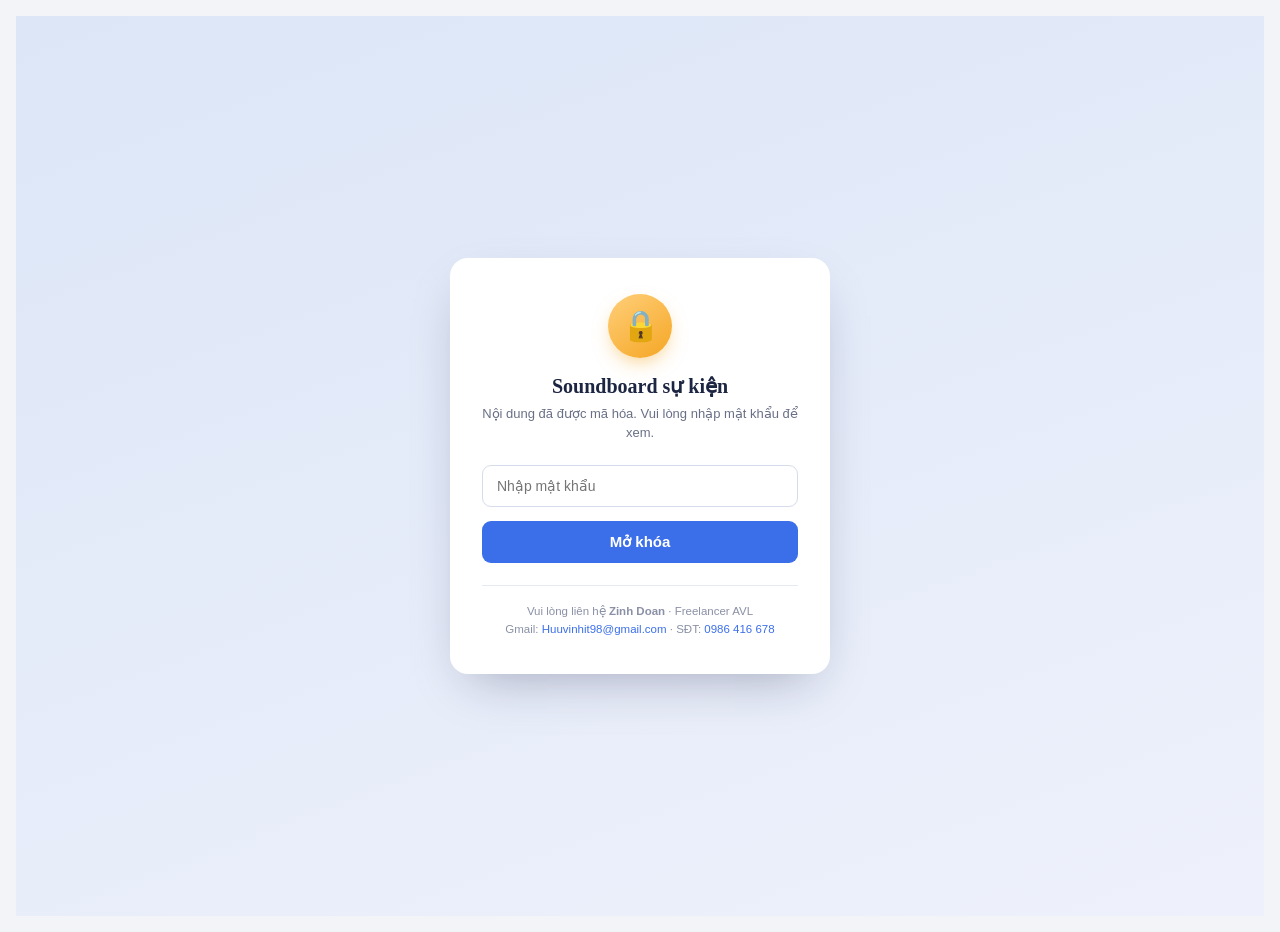
<file: soundboard.html>
<!DOCTYPE html>
<html lang="vi">
<head>
<meta charset="UTF-8">
<meta name="viewport" content="width=device-width, initial-scale=1.0">
<title>Soundboard sự kiện — Zinh Doan AVL Tools</title>
<link rel="icon" type="image/png" href="zitlogo.png">
<script>
try{
  var _t = localStorage.getItem('avltools-theme');
  if(_t === 'light' || _t === 'dark') document.documentElement.setAttribute('data-theme', _t);
}catch(e){}
</script>
<style>

:root{
  --bg:#f2f4f8; --panel:#ffffff; --panel2:#f7f9fc; --line:#dde2ea;
  --txt:#141922; --dim:#5d6675; --dim2:#8d97a6;
  --sky:#0284c7; --sky-dim:#e0f2fe; --sky-txt-on-dim:#075985;
  --amber:#f59e0b; --amber-dim:#78350f;
  --red:#ef4444; --red-dim:#7f1d1d;
  --green:#22c55e;
  --shadow:0 1px 2px rgba(20,25,34,.05), 0 8px 24px -12px rgba(20,25,34,.18);
}
@media(prefers-color-scheme:dark){
  :root:not([data-theme="light"]){
    --bg:#0e0e11; --panel:#17171c; --panel2:#1d1d23; --line:#2b2b33;
    --txt:#ececed; --dim:#9498a3; --dim2:#6b6e78;
    --sky:#38bdf8; --sky-dim:#0c4a6e; --sky-txt-on-dim:#bfeaff;
    --shadow:0 1px 2px rgba(0,0,0,.3), 0 10px 28px -14px rgba(0,0,0,.6);
  }
}
:root[data-theme="dark"]{
  --bg:#0e0e11; --panel:#17171c; --panel2:#1d1d23; --line:#2b2b33;
  --txt:#ececed; --dim:#9498a3; --dim2:#6b6e78;
  --sky:#38bdf8; --sky-dim:#0c4a6e; --sky-txt-on-dim:#bfeaff;
  --shadow:0 1px 2px rgba(0,0,0,.3), 0 10px 28px -14px rgba(0,0,0,.6);
}
*{box-sizing:border-box;margin:0;padding:0}
body{
  background:var(--bg); color:var(--txt); padding:16px;
  font-family:"Segoe UI",Roboto,"Helvetica Neue",Arial,sans-serif; font-size:14px;
}
button{font-family:inherit;cursor:pointer;border:1px solid var(--line);background:var(--panel2);color:var(--txt);
  border-radius:8px;transition:.12s}
button:focus-visible{outline:2px solid var(--sky);outline-offset:2px}
input[type=text]{font-family:inherit;background:var(--panel2);border:1px solid var(--line);border-radius:6px;
  color:var(--txt);padding:5px 7px;font-size:12.5px}
input[type=text]:focus{outline:0;border-color:var(--sky)}
.wrap{max-width:1400px;margin:0 auto}

/* ---------- header (đồng bộ thương hiệu chung của site) ---------- */
.topbar{display:flex;align-items:center;gap:12px;background:var(--panel);border:1px solid var(--line);
  border-radius:12px;padding:12px 18px;box-shadow:var(--shadow);margin-bottom:14px}
.topbar .brand-link{display:flex;align-items:center;gap:12px;text-decoration:none;color:inherit}
.topbar .logo{height:34px;width:auto;flex:0 0 auto;border-radius:8px;overflow:hidden;box-shadow:0 1px 2px rgba(0,0,0,.4)}
.topbar .logo img{display:block;height:100%;width:auto}
.topbar .brand-name{font-size:15px;font-weight:700;letter-spacing:.01em;line-height:1.2;color:var(--txt)}
.topbar .brand-sub{font-size:11px;color:var(--dim);text-transform:uppercase;letter-spacing:.08em}
.topbar .right{margin-left:auto;display:flex;align-items:center;gap:8px}
.topbar .home{font-size:12px;color:var(--dim);text-decoration:none;
  border:1px solid var(--line);border-radius:8px;padding:6px 12px;white-space:nowrap}
.topbar .home:hover{background:var(--panel2);color:var(--txt);border-color:var(--dim2)}
.theme-toggle{display:flex;align-items:center;justify-content:center;width:34px;height:34px;padding:0;flex:0 0 auto;
  border:1px solid var(--line);border-radius:8px;background:var(--panel2);color:var(--dim)}
.theme-toggle:hover{color:var(--txt);border-color:var(--dim2)}
.theme-toggle svg{width:16px;height:16px}
.theme-toggle .i-sun{display:block}
.theme-toggle .i-moon{display:none}
:root[data-theme="dark"] .theme-toggle .i-sun{display:none}
:root[data-theme="dark"] .theme-toggle .i-moon{display:block}
@media(prefers-color-scheme:dark){
  :root:not([data-theme="light"]) .theme-toggle .i-sun{display:none}
  :root:not([data-theme="light"]) .theme-toggle .i-moon{display:block}
}

/* ---------- control strip: live indicator + fade/panic ---------- */
.control-strip{display:flex;align-items:center;gap:14px;flex-wrap:wrap;
  background:var(--panel);border:1px solid var(--line);border-radius:12px;padding:12px 18px;
  box-shadow:var(--shadow);margin-bottom:14px}
.live{display:flex;align-items:center;gap:8px;font-weight:700;font-size:13px;letter-spacing:.04em}
.live .dot{width:9px;height:9px;border-radius:50%;background:var(--green);
  box-shadow:0 0 0 0 rgba(34,197,94,.6);animation:ping 1.6s ease-out infinite}
@keyframes ping{0%{box-shadow:0 0 0 0 rgba(34,197,94,.55)}100%{box-shadow:0 0 0 9px rgba(34,197,94,0)}}
.control-strip .spacer{flex:1}
.btn-fade{background:var(--amber-dim);border-color:var(--amber);color:#fde3b0;font-weight:700;
  padding:10px 18px;border-radius:10px;font-size:13px}
.btn-fade:hover{background:var(--amber);color:#2a1a02}
.btn-panic{background:var(--red);border-color:var(--red);color:#fff;font-weight:800;letter-spacing:.02em;
  padding:10px 20px;border-radius:10px;font-size:13px;box-shadow:0 4px 14px -4px rgba(239,68,68,.6)}
.btn-panic:hover{background:#dc2626}
.btn-panic:active,.btn-fade:active{transform:scale(.97)}

/* ---------- main layout ---------- */
.board{display:grid;grid-template-columns:minmax(320px,42%) 1fr;gap:14px;align-items:start}
@media(max-width:900px){.board{grid-template-columns:1fr}}
.panel{background:var(--panel);border:1px solid var(--line);border-radius:12px;padding:16px;box-shadow:var(--shadow)}
.panel-hd{display:flex;align-items:center;justify-content:space-between;gap:10px;
  border-bottom:1px solid var(--line);padding-bottom:12px;margin-bottom:12px}
.panel-hd h2{font-size:14px;display:flex;align-items:center;gap:8px}
.panel-hd .icon{width:20px;height:20px}
.toggle{font-size:10.5px;padding:5px 9px;border-radius:6px;color:var(--dim)}
.toggle.on{background:var(--sky-dim);border-color:var(--sky);color:var(--sky-txt-on-dim)}

/* ---------- playlist ---------- */
.go-btn{width:100%;padding:20px;border-radius:12px;font-weight:900;font-size:19px;letter-spacing:.12em;
  background:linear-gradient(180deg,#22c55e,#16a34a);color:#04220f;border:1px solid #16a34a;margin-bottom:12px}
.go-btn:hover{filter:brightness(1.08)}
.go-btn:active{transform:scale(.99)}
.add-row{display:flex;gap:8px;margin-bottom:10px}
.add-row button{flex:1;padding:8px;font-size:12.5px;border-style:dashed;color:var(--dim)}
.add-row button:hover{color:var(--txt);border-color:var(--sky)}
#trackList{display:flex;flex-direction:column;gap:6px;max-height:340px;overflow-y:auto;margin-bottom:12px;
  min-height:60px;border-radius:10px}
#trackList.dragover{outline:2px dashed var(--sky);outline-offset:-2px}
.track{display:flex;align-items:center;gap:8px;background:var(--panel2);border:1px solid var(--line);
  border-left:3px solid var(--line);border-radius:8px;padding:8px 10px;cursor:pointer}
.track:hover{border-color:var(--dim2)}
.track.current{border-left-color:var(--sky)}
.track.playing{background:var(--sky-dim);border-left-color:var(--sky)}
.track .idx{font-family:ui-monospace,Consolas,monospace;font-size:11px;color:var(--dim2);width:18px;flex:0 0 auto}
.track .name{flex:1;font-size:12.5px;background:transparent;border:0;color:inherit;min-width:0}
.track .name:focus{outline:1px solid var(--sky);border-radius:4px}
.track .state{font-size:10px;color:var(--dim2);font-family:ui-monospace,Consolas,monospace;flex:0 0 auto}
.track.playing .state{color:var(--sky)}
.track .mv{flex:0 0 auto;display:flex;gap:2px}
.track .mv button{width:20px;height:20px;font-size:10px;padding:0;line-height:1;color:var(--dim2)}
.track .mv button:hover{color:var(--txt)}
.empty-hint{color:var(--dim2);font-size:12px;text-align:center;padding:24px 10px;border:1.5px dashed var(--line);
  border-radius:8px}

/* ---------- soundboard ---------- */
.sfx-grid{display:grid;grid-template-columns:repeat(auto-fill,minmax(150px,1fr));gap:10px;margin-bottom:14px}
.pad{position:relative;aspect-ratio:1.15;border-radius:12px;border:1px solid var(--line);background:var(--panel2);
  display:flex;flex-direction:column;align-items:center;justify-content:center;text-align:center;gap:6px;
  padding:10px;overflow:hidden}
.pad.empty{border-style:dashed;cursor:pointer;color:var(--dim2);font-size:11.5px;line-height:1.5}
.pad.empty:hover{border-color:var(--amber);color:var(--dim)}
.pad.dragover{outline:2px dashed var(--amber);outline-offset:-2px}
.pad.loaded{cursor:pointer;border-color:var(--line)}
.pad.loaded:hover{border-color:var(--amber)}
.pad.active{background:var(--amber);border-color:var(--amber);animation:pulse 1s ease-in-out infinite alternate}
@keyframes pulse{from{filter:brightness(1)}to{filter:brightness(1.18)}}
.pad .key{position:absolute;top:6px;right:7px;font-size:9.5px;font-family:ui-monospace,Consolas,monospace;
  color:var(--dim2);background:var(--bg);border:1px solid var(--line);border-radius:4px;padding:1px 5px}
.pad.active .key{color:#3a2400;background:rgba(0,0,0,.25);border-color:transparent}
.pad .icon{width:26px;height:26px}
.pad .label{font-size:12px;font-weight:600;color:var(--txt);word-break:break-word;max-width:100%;
  background:transparent;border:0;text-align:center;font-family:inherit}
.pad.active .label{color:#2a1a02}
.pad .label:focus{outline:1px solid var(--sky);border-radius:4px}
.pad .tools{position:absolute;bottom:5px;left:0;right:0;display:flex;justify-content:center;gap:4px;
  opacity:0;transition:opacity .12s}
.pad.loaded:hover .tools{opacity:1}
.pad .tools button{font-size:9.5px;padding:2px 6px;border-radius:5px;background:var(--bg);color:var(--dim)}
.pad .tools button:hover{color:var(--txt);border-color:var(--dim2)}
.pad.binding{outline:2px solid var(--sky);outline-offset:-2px}
.pad.binding::after{content:"Bấm phím bất kỳ…";position:absolute;inset:0;background:rgba(14,14,17,.9);
  display:flex;align-items:center;justify-content:center;font-size:11px;color:#7dd3fc;text-align:center;padding:8px}
.pad-add{border:1.5px dashed var(--line);border-radius:12px;aspect-ratio:1.15;display:flex;align-items:center;
  justify-content:center;color:var(--dim2);font-size:26px;cursor:pointer}
.pad-add:hover{color:var(--amber);border-color:var(--amber)}

/* ---------- volume rows ---------- */
.vol-row{border-top:1px solid var(--line);padding-top:10px;margin-top:2px}
.vol-row .lbl{display:flex;justify-content:space-between;font-size:11px;color:var(--dim);margin-bottom:6px}
input[type=range]{width:100%;height:5px;border-radius:3px;appearance:none;background:var(--panel2);outline:none}
input[type=range]::-webkit-slider-thumb{appearance:none;width:15px;height:15px;border-radius:50%;
  background:var(--sky);cursor:pointer;border:2px solid var(--bg)}
input[type=range]::-moz-range-thumb{width:15px;height:15px;border-radius:50%;background:var(--sky);
  cursor:pointer;border:2px solid var(--bg)}
#sfxVol::-webkit-slider-thumb{background:var(--amber)}
#sfxVol::-moz-range-thumb{background:var(--amber)}

/* ---------- footer ---------- */
.footbar{max-width:1400px;margin:16px auto 0;display:flex;flex-wrap:wrap;gap:6px 18px;justify-content:space-between;
  align-items:center;font-size:11px;color:var(--dim2);border-top:1px solid var(--line);padding-top:12px}
.footbar code{background:var(--panel2);border:1px solid var(--line);padding:1px 5px;border-radius:4px;color:var(--amber)}
.credit{max-width:1400px;margin:10px auto 0;text-align:center;font-size:11px;color:var(--dim2)}
.credit b{color:var(--dim)}
.credit a{color:var(--sky);text-decoration:none}
.credit a:hover{text-decoration:underline}


/* ===== Màn hình khóa mật khẩu ===== */
.lockwrap{min-height:100vh;display:flex;align-items:center;justify-content:center;padding:24px;
  background:linear-gradient(160deg,#dce6f7,#eef1fb);}
:root[data-theme="dark"] .lockwrap{background:linear-gradient(160deg,#101018,#181a24);}
@media(prefers-color-scheme:dark){:root:not([data-theme="light"]) .lockwrap{background:linear-gradient(160deg,#101018,#181a24);}}
.lockcard{background:#fff;border-radius:18px;box-shadow:0 20px 50px -20px rgba(20,25,60,.35);
  padding:36px 32px;max-width:380px;width:100%;text-align:center;}
:root[data-theme="dark"] .lockcard{background:#181920;}
@media(prefers-color-scheme:dark){:root:not([data-theme="light"]) .lockcard{background:#181920;}}
.lockicon{width:64px;height:64px;margin:0 auto 16px;border-radius:50%;
  background:linear-gradient(145deg,#ffcf7a,#f5a623);display:flex;align-items:center;justify-content:center;font-size:30px;
  box-shadow:0 8px 20px -6px rgba(245,166,35,.6);}
.locktitle{font-family:Georgia,'Times New Roman',serif;font-size:20px;font-weight:700;color:#1c2541;margin-bottom:6px;}
:root[data-theme="dark"] .locktitle{color:#ececed;}
@media(prefers-color-scheme:dark){:root:not([data-theme="light"]) .locktitle{color:#ececed;}}
.locksub{font-size:13px;color:#697086;margin-bottom:22px;line-height:1.5;}
:root[data-theme="dark"] .locksub{color:#9498a3;}
@media(prefers-color-scheme:dark){:root:not([data-theme="light"]) .locksub{color:#9498a3;}}
.lockinput{width:100%;padding:12px 14px;border-radius:9px;border:1.5px solid #d7dced;
  font-size:14px;margin-bottom:6px;outline:none;box-sizing:border-box;background:#fff;color:#1c2541;font-family:inherit;}
.lockinput:focus{border-color:#3b6fea;box-shadow:0 0 0 3px rgba(59,111,234,.15);}
:root[data-theme="dark"] .lockinput{background:#101116;border-color:#2b2b33;color:#ececed;}
@media(prefers-color-scheme:dark){:root:not([data-theme="light"]) .lockinput{background:#101116;border-color:#2b2b33;color:#ececed;}}
.lockerror{color:#dc2626;font-size:12.5px;margin:4px 0 10px;text-align:left;display:none;}
.lockbtn{width:100%;padding:12px;border:0;border-radius:9px;background:#3b6fea;color:#fff;
  font-size:15px;font-weight:700;cursor:pointer;margin-top:8px;transition:filter .15s;font-family:inherit;}
.lockbtn:hover{filter:brightness(.92);}
.lockbtn:disabled{opacity:.6;cursor:default;}
.lockhr{border:0;border-top:1px solid #e6e9f2;margin:22px 0 16px;}
:root[data-theme="dark"] .lockhr{border-top-color:#2b2b33;}
.lockfooter{font-size:11.5px;color:#8a90a6;line-height:1.6;}
.lockfooter a{color:#3b6fea;text-decoration:none;}
.lockfooter a:hover{text-decoration:underline;}
</style>
</head>
<body>
<div id="lockScreen" class="lockwrap">
  <div class="lockcard">
    <div class="lockicon">🔒</div>
    <h1 class="locktitle">Soundboard sự kiện</h1>
    <p class="locksub">Nội dung đã được mã hóa. Vui lòng nhập mật khẩu để xem.</p>
    <input type="password" id="pwInput" class="lockinput" placeholder="Nhập mật khẩu" autocomplete="off">
    <div id="lockError" class="lockerror">Sai mật khẩu, vui lòng thử lại.</div>
    <button type="button" id="btnUnlock" class="lockbtn">Mở khóa</button>
    <hr class="lockhr">
    <div class="lockfooter">
      Vui lòng liên hệ <b>Zinh Doan</b> · Freelancer AVL<br>
      Gmail: <a href="mailto:Huuvinhit98@gmail.com">Huuvinhit98@gmail.com</a> · SĐT: <a href="tel:0986416678">0986 416 678</a>
    </div>
  </div>
</div>
<div id="realContent" style="display:none"></div>

<script>
(function(){
"use strict";
var SALT_HEX = "a13f9c02e7b4d68f5a0c3e91b7d4f620";
var IV_HEX = "1f87ce9ac92e887cde14a5ff";
var CT_B64 = "U6mggoIlMAPrN9sPuSXv5NZWpQ4WBK7dxjMvkb5w6QbWI5Z/y0+9btsNxLiqwcyBzFqBchvid1gvMhaGfAv2qLGNv+C0l6q83mpRnrpXGZDmKlUtwRNbYmI4YD8eAv4/pjDzMVRszQ8K78lxeSeP0P8Uv5eX1a9FlUMFHjBS6aek1+R3t8KcE2iALX5PvwcXVSWOpdowmEr6qG/VLZ1/JaCkX7tTKod5kj1uvgK4/GFt14yryOwK53Nc4kUdqy9e3lwT5a/708kWyFGPdkJDFImdpRSUQe8xuT8cr6fdGt4swbUVungvPslzrajOQ+qwbiMf/IKkps+cmw950Qhk0JwPHXr1e0PP7trpHeh1CmJyR4DuTKtJRadQqD0+Uu07b681/qwEeqi7nfZNDv6u+lrXYv2RaNfcX0RFBjJ/cX40BCUws2O5GCF2ke87SrhfCrQrHxv7PCcqsJy1HP1kN6/2El10fg0AqVxdU5X+h2oYKfC6iGo86fOcRXq1YrI56+sqMVK1bMfBt6OpIRA2dFVWsi6dLGIGCOHsJuUAqaHTRgIzCQEGmQoNlZTDa4B3DFMGrj7YhpgFFo68qIRVH3A9/Yil0/uEDUVYhOQYT64cWTaykGEQ/Vwv6vpQs6GPNcFCbkKE5HIph1tf4G2Z6sakNxFneIQWb3leIC3P6OiK3KGSjknyTnxXd2AWuYBLgxqWzLxJl0jAZEA/a7mDU0FfoeNqcW/BYb/KkQLdsowlquBAF7DMk+uTFXcLofAQQeoJh/PGvYC0FuQWcmC3L88jUJdlaytAQQqJ1hRW7D8lplNWBlZfNWUmBadv/W2avCldfg5Ej/nMSNhMBMtGq9deVW+D1V+vPMCFiK9lK3U0iN0LRTNmglBxqwwt07yGU4rL7z8uesVfFpE3PDS5EuVDHEMDIWdYhL0GN+xSvJJ2Ng/QxAWUZefU70Nr4oLIIegEZ5GpgxstK+DPZ2OpmBrPdiFSdfBL3+1P8rzgRkPSpPsIm4fz9MxqvDjiISMW5Qfa5MSMT1j3POnnATmorM2Z8xFwtKB1oX5CuMOoO8wYhx9Zc2jIT6RRzM5WRHJsIjWNqU67pEScrWBrrYJM5c1mTiuWoyUQaTi1i7FzqJmA2G/T3UJSh6J3fYYoL+wHlNCGvgda1gEjoG1OxLK8RighVIaXSbxzq+854ax7R6EFilxDLjcUbvO7rGFNgiR2n1lGgq+21VSQiDc19wCrUgcBUIdHyOC1HIF6N3S4XgxuRIemjXQ/QZ+67wK++KCZtXVta6rSgyJWF+WFYThM2xUl8vrbHdeyEKWxrovQYC+jbU+D7t5VyUyD+OWPOSFDoFQC/ClaU9BWOFkYjsZrX0/U/[base64]/ZUb6XuWm97jqj89KmwGJwanrEuCd3OPiHjhyyhmL1abfXXtzpiNIzA5t8mFoghsNJ7Km6xf8qmhGbVVEndueL/2GbcqmxNV2xQ9/Fnux4F1KXp2Ijzl2sRyN8risExj1EhIRCmZl2LWHPqR39TbS56ECoGA1nwCayZxAuuRlbWRnFOrW5chcinRy4LoDjePhsRgr9P8afAA512UHpp3NNVr/8lo9uDJUob8X8TQfhJRlDBndriNQkJbknCtQnLK5xJ3nqAjrz0PzuGTZx2Wr0CE/SWhZf/YHEhSCr45SSU2z+jnJNuJJTD7IExA+L0xpWX5vtAX8VI9CIfq9Zy16XqnULkm1Qh+GnFc0p02bLeRAwMqdk+JzX/1vt3nFfVAr9Kd4AGgRph1YY2prhaD2U5ZJskt9pzERrIuIF1jzJghcMr8VFyh2v61/PfU8FPrji9v+Re7PfjICEvlcSJnu4/itDiQEiqZpJ1Ci328Nc5Ljv4N6Se+9KkQ1JiD7IJeG9Cf1lreCoVVEJN6eALKf1tkv0C+rpWC67H6WaOUB5XatBupCl1rtnUjm2TDFKYaF1kemZn/Q+px3Pvf7o3WfwFEfxXEwyzs/FAE5deyOF+B/VkiCFfieU6KqHjBXd7mCiv79+jimxwFbQWQHRKqbZHbZhvBZXcBv8QZacoLnC2JorxvQujRlWbe3WgTsp4StlTyBJtJxQ24ZDsAR3rvbuGmDtTXDAfudMtizVt/PIXaCE1K2tmypQKskYirGL9B9NnfSZS1DD2gbVLqmtOkj+8lFhk1UwzueeYHvRZKzEA39jb9uhdgh+UbCcNYH5CxvzF5/FcVSeCefySUQ9R9nXpp/V+kIl9OR3vufQUAiqCXPLbI+e2rQS0JV1nkEbK6BUX/asAK5V5NGwVSWdwSXq4StW8P67Z7WcJC78OLHEYXvJPWth8AlruBiL2dZIjJEZR2NMnevYUFfJw9mJ4OhH2LKzWYQzc8+K31CiYxpohkhHQBWz3PU3kBzd7t446eh+IoCd2mn65KazYhvTXMg+jP4CE8x0M21eTd8XK7KNuRsZZOI/krONgq0HneolQ5wHtq+V7YJC55Gou0Z2eU04XUMlMAaIj7kqChLAwtviyTXe1JI12YfODPQqCfb2B6GwxOET9dGMuCB3nmsg5RN6BnsynAwh606wsJSDoKvE9cwX6kKfyckUMZmMEWH2pPS41LqEZbUp1xxLkUOeUwXf6/meYCuBb++Chm96DdGwL8AxU0los2VSEfxWeantkMAbNtwN0mKDo3JpnwWfqUe4xvhlfkHT0k3RH5Xs6+Kb0QTVGCJpI2tJjXJ03goE+EVfDcuIvweJpDOcRJPP8CMz2t83y1s9xC/1sste/j8JudsyZoHtV22lZccRfIfbdEqOzw/HcYspsCqMxgavbS+yocmzqZa69x7DTtfO9/qBd3eESD5hj+SDtQRY0rH/LB4bLKmRKmF20x9sZzVPQyfDZ/bPZWvW6SgPZvFemohzmBgt46dfWm72II0XppHcwtWEiVcwTOhi/w2uoW/QcGbTMiXsbrJiA/uC1giCqxylHDmW5aCDxLvIu4VIrdVL2zQORc4SUkkSqT4LC2sd6F4dWzKZSrGk17DYqdjI46a7uh1ISg/sQX5gfor4tnURQVxOM73I6wAPXNEAtEJ12v97Jvg/wkvuWeYVfeabE6lDYVjDjRyrKf4lgJ0XVDpHj9tYHNK6X8bsGJvB59bqvw6UV3F8uHjDhyjXLUfxpgsKIZV1jXHgVhSapPuX/[base64]/HJhvY+0v4uqU9BHk7qHnDcksJBqy/5xQ5nTa81R/WYeBrXhPeNAl+E/3z93BQ2RTVXwUwoNEQNN0GHkY4bEnCplZsNJSgxQQ6CNHAAFXiMYiidxjqZB2ftqMajTQM45FHjVvEoZ6Bkl5JbQAqtTXL9OdK92ZOU6lYSsdytZh96+IkX46oSwQJL2hNXJmANVjAJWe6STYYL4LTMeR0Yp+q5wwFpLbj4E70/HuZ8JSDwzEAUuxuo2jG1BuhrCHAf5Sy+nP3BHQi5vwG6ljJ5Oc63sGaL83R+tVi0sclKFyrcQLCUEBhbyaLZZomjjflTzd92BRNA78dow2BCEqwab4JSCcNNmJfp3TZ16meAH/IQd0QeAwccVBkVa6r0W+6G7FXKMrbQ653YE03mrlkPeSvfIKRz9fKA/qhIS4UyAriIGAizvpSYYERLKDwKFkAAg8GXRggKO9gLUB/X581cOX24EOucWejwtZpknHFg7Mpb+Q+5wxKgBruHjtGzC8vXVqW/z1kl+dkYwtmJsBhvFPQpa1oVLIx+i34yuxseJUZwqj/R1gkDHbuOT+96I0uG+98/[base64]/d3z0t/9eaEa4g1p9TottP86owjgT6NZrlhBYXXdF970N89V22Ie5I6R1BPCvdPguzjFY3fybagbL4QhA5+8lY6SWFqXhg56OOD5lmA2iBvMWLbBIFfr3zpceSlj3Am/BwxZeiNjvKvxsdmu/HmYip3vILwOHuksc2krcXUP6zRgB7yPbXZIdh/VGX+Fu5B5IqY+HU+zX+bP+Klm873t7Ihl4jzodp2y6g+xKSU/[base64]/i9T7z+SBcbFJWi39GSHd4+cqETkMddLPtszSytfpzBuGPfv1SqMU50k74bQgwS15B/ure1Gyb3Zxjz/hsWqtonrCNETqdZDx+B7NupJVL8Pl/UGgcCKpoWFe5/uLxQSjeAJm772L1XDK/Uh2VIvme05T8eSJonzF2RdicIbIys9enumxmboWux15S33RxpBeCJhVdYjPlrM5QsZUc6g5JdwCajaU89mLlxJPcAH08+z4UOCeWkPk6c69cs+psJP6v2eKRkXdiXOHD6T++shH42ZzLeZ0E+0XHfpnK9/y+6l1cD52WfWNvHGzD0ZJz0YM8IgoZMziyoez3ltw+HZCqCNu+FSr+u7NN0cj9aDLrbF7BNl5NmdQiQz2qWe5lL/w2AHch8QBEGv4njIKfsO1aRxvKibf6d0HZiTNMWjNQ6iuBzOTZUZOFSBXtwSFCQkhylM52W/+LFmFjGjc4+l+hckcPNRY+kThP2iWXMCdu9Ui5wisOeS/9V+LKb0BFCX62M+Q2ne/+Ny5sCjWh6YVj7BUmTL3ieMz3iZdLwuzP1V5Cnv46p2LvRyUiRfZR5pzmTHXUTDpnJoCcSaJ+NIi2k0dEJuHKG4yw0/fzybewlvPB15+0gqo77CdAH5bNYCfZjMpIIT2zVnoySWg48VWw0S2pUZe3ltanERBLA1B6jfKMfriuXPNTx+snHnElfu4RlYrkfesPGbXQcxB3tVxFLX0AGXqBa59mQVErKxkYB4C7s7r/NBkuq5IZ0PZNCfUp9DnWixsGZtYg+n5juQuSO0oHYP6d8qA4sFOf6NkqF2oItf3uTnuQpAeQuOgHThpGWZzlvhmIxKACjGfA8cbBN3aZGjyUU8x4DyJGnTQ1DyWRiYfj3G1jezMyMZ7g2EurPrFkfzUNUqTlKjpbxQwnB1ryYoNJEZ/ofFv3YdlHuMgaNLFAv601lXtY8+5Blr6JMJj0mRbaIjfCbw2kVRqB7HoMPeNIbgbSnGBwAg/NqCCB3LWB+yD/zraO4X2CvzuZLnFfU3zxxOqSeMor+yzpL+LqGFfdk0E0qKrC8m9xAR3nTVKNHbjbX8gWG5Hz6raqUxq4sjWdmaOZmVoiE34LwXS7J/6Uyh2udpx0qIRLKeBCRwOWLwGLWLpl3w4uHf8m/ki5rPCoqYY+JUO+4YMnQDfO3roM9Ia9qbJo9CDV2VxAOKdEBlyyRT4gyIUJ3QlUHi0HsIyDVfsdmxlY/7+VsMwOYTo13zLaPctPI59UDWuf/MmbEd0kQO2d6HbfC8J3M1Qp1eo6uzMv6a8s8dVQOmgRsRbwXptGA+jlbv78UOCMRAW16X8hyu1hWlrnAd5rP3Gzbu8QDfddKOjMPVaECmrlQC0QMH2tysXSLHkDBWbD/8HJbXCTNd/RF3wa/q9y4yJofYKbpEDdoVMPro7d9JyehuLa0NOgpw+s0NPW31W7sdA1NXFLg3mSqC8WqgaiMqIhAFe8B4aiofOqKBelKDH3PZ8NFqtMGh3Igyj4YM78i16jZUvEAAJ/qL77NlcrlI511NEERshbAINg/JCS3vLVkBjzAuposcovrMCgXV44JqgI4og9Moww6Q3SwE0kCvxK3npzG1jM4BXnscjVGLi/[base64]/LCipOASyogbdSaVpN0dB+OOg2/YNW4u2LbxVL9yBKYW82EAEolDpfhkUZRbsH/NAuPP4M1hWHpKOIl9KIbmS7Q+weaP7pkGvC4isRgQl/[base64]/Ux1mpRnqPmghPpdSx3mziEU6bL/HFaDO+0/1SBCXPcYyw3wAm9uTplzwAy1Qhid2YXdFkewcmvRAzn4A2QpLGTmZ62U+H7lpWg8Ppvs2SKaSLM/w5IELTLdWm/7h85RlD2ILEkKn/rka9a+lshKZqF0wEERCI0PxH1TPH7n2RPs9OPdMdyxt3hrAqMppECynN1K68d7iBhdmhZCxaCQHHSDzBWSPw37udL7afB2kgFxrCKO8TMbzwvNoKcKaJM+3To7yxlw+j6+gyysSMcazPrDk9iSFOFHifVPp2ajaBd782HXG0LFhOqOtrdKHJJJcVzXJaP02AIM/Mk5hvDMkkXUDMnK/gnhm5OLPcnZ3Had2Ilvjgnix1K4hM5Srmjz1H/U+8Po9UfoDpPFr94I3bVCQUTXGFlKyNzPvhnJKPCIPUdHo1k85z9ihCljRaxuJXISCnhNA3aAmSUAuPdmCvwnm0MzuW/qQltqWzCaBGZYIWD6wDzGW3Nw7vJgy/bbjuOwi/MEo+ikJuwCQXPgmQvqt9oXlNYDaXNxPWFLW0Ob0cZ51IaNZUCNiqLHrlXC+A/R0wFxl1Mv8G7L8JOy4V5A64ec8izm+/6Hv3TG2jwPsgDhPKUMiuQ7BXb8p6nKsYziBUM63zhacnmp7CPCSXGrEe4r1NcCRx+l/ewnBeZ7kvoIDSK8D12GIGNXW2BuJ1xjC8EWoV94yKcFLbUZgamewQXb41oCrIGjCUlu2Lqzr8sZvpNuf1LWCYKHHkxZ/l7qXutu7khOwmj3ukyHf4lUa4d+LXtC7oINMybz4LWzZT4P9DXg0vjjCt6wVDW6GJAP0cnYnxY0ChTNtXpKywTe5IFXBY/[base64]/lqxq43gU7BbEw5KNEwSm1APDwbedlKvx8cyq7tvqPlisqY7fNFkGlYS6V95EDTGjopGIjFRRjNgRmLviY6gEdNKD6a2P3ftiMurErHy2y/VG1P2PWpdkZBbwNo6unitqokX2qRvRIYEzdWbR/YxxFhSND2WmJJUyLyB5YKmH3gM486Vu3wm2Cf3dEpXfhytin0tdizf88vhqqWeSnvL/Q12gh60NuEkIiOadTeZfVnPYyf9I8rDPyQRN9j/[base64]/H8nkwx3DGeRB72F4xvhsCEjqD2pMMQF6/lAsuUy07hOo+MACiYUx5d36bkNQSxHLedJBM2Bg0NgcsTJVFejQQbHJVvqcgZnyOulEXQK6snm6sS8buovZub3M+uiRwxZiS8cZWi+Gb3FaJppdk1gBV66USAJEjhe2U7+Ju1IuSfFQTHsoxGk2xOxvPXyF+/k4q2fNQvcOAJkJr+LRFzsnFDb6fK8hmz8vITu3w5JGHVHSyQcl+VBxjfyduXWYQw2dRqASRKrfkY0WirjTb594Cq4WGO4vJZMU5e+2yF2Im6YsxAI6c0y0fOx+iML1wv6tVaZQIfJKMkuNqvWoHCqQ3QXkUNLXrEfR8F+CoHrFoWP/XhF/HUegI2diFoQUutxk/ra4foLB/w6TtVSIOkCveA3xhWDpnSsSAUKyg3cDES8c5DBHGBZU7ZBQ2Tv5TIIOVxgJFmu1n2XP6vxqNCxW0deaie45tseuEHNe4qPLpCPGbh8DErHsXaQmEkFU23mFnU/Ja/WEcbJ5rannsHKjbD0dZfDlYseAeMuyrOZQl88Abb6G4Wc0TmCZfynrjRfzFTfbE8uCVzBlJFSvlLg3rDQZaAk56gcS5ozlHIWyVHrgW/bB4UKmCP3KOBR5p2Nl4OMKPaNTJpeNkz32/icmAk5kCHdCbE0FCSI/TwUJuYn5h4WPA/N6BsYxsTDwOHSpaW7p03Rk/l2Yhp3E061PDBqNwiqEUbqrBMa1mtABzKWYZ3B4lmnGAqvEv/iTiHBU1NWvbJtGRNnBuK54AsBD2zyWWjTvPtB/eODsF4LQ3nROOJx1e11DamfvTY9HKiMvaQsyUHL3Qx2DfH+rpKKux5HFTlGvNuPoHEPPWHOdudLsWAJFKZVSTnfkte0VUepXlUT5eb3DOHb9EVvBq7J9gBY5aiO0w7shmeCdTr2Ubzlts9GPxEz+qThuVsVBkVLZ/z+nplYldXWmP4TSUjD580ZVeSCLgZei5e4v8qtUdDGXIB/0DrbcTLW7cPiWDmPHFinUNdiFcPl+UVhi3NIsYDmHqe8Xf0IlJ1S31Adt0B4OqQ8ym6+9o5SIfwjlG8ZoJpeK1eB86RNiGWSXnpOPaOTIzjs/oWtezL0nAtovq2IoDtk3b3C7eld+/7/CzZK4eL29/upN3rojTPvVdApHgcwlQrWOTmy8NVgULeCaQhnMPVd9I2sPsaNh9gos1FdHxF/a/Vn46WAxuPSgWfeHoNl7L8NelEwud5sPnv3nKr+R5SQXOPEoSy0CsYbNPAohoacs9QBSAfetlaEj/IjTV1IVOYPVtCJLd5wcR+0X+bPwBT/s0YVxXhaFoa94WHYYVOP9TRca7zlfQUGDiZd0af9bdBspEMLvqtSy1r7X6XUTYeSg67v+ZYVH1rbQ7rXabOE8RUhonLmZYi2O1O9SPqXZiK5ocW95cFZgIYMNsyiRjtF5bTILsELq7XUsaKFH0mEKhAy2gR8+GCvH7f/Jo3P+vGFznVMeMXWxv1JpJRZs+21xUfIp4+BZQ1s3fgn4KA7A5M4Vr0gWSKH2AJou0D2IV4xLFyXu0WWhc5buIsmHKhzE4QwVldbln81mf/sh01L5CCD2PU91dN5Hb4sjlx4eTz5SLHp0bsyo9XJSI/xrPiXNibxjnZ//pvAWKBuSQR8EO5/MNi+o5cUgyw4vH79/tCpvyObQOm8L0krBpFJ18hObAg+z4psd7YrkbewIYym439Yh+rWqo1k2lIrOs37pgac2fSUw73fOZvCQMeYvVyy3l79Hy+DxNjRTw5Tz88vnK5ICW8gLDFM9eAfXiWxeHL4kplU2m0g3wAGWMNBkN3aOeEd0Ewr/whQmPfcYbpPcmEdXCNx5i6Qp/sqn3RctYYoWQWFm1ypVfF63MmuKk6Rg21JonB890/4bGh2UczRHzZ6Uikfl7n5wcBXthZrqQW2th46Lqj05qguEsMTOXS9ShiYo2Fzx3ezxJAExxLlIRJhxcPqzDvire4wusOYws0QWzhN31PHA55NO6bZxvSBolHhSdKyQdvXBnQg4ONhgcoIUX+YmFWExzadQPLNtLgQVj7QTpfXBxRbbO+exNDJ015RGbJ/WEXXwb+Nxo6i6EZOOfPEydxwKvKa/QqfRsOwRc4lBImPQEoUwMxCfegBdlzbxcWhNQPFCPhXl/yIrgHaXF3PAU4RXeZzI9lsBc3gZ2hU36rW1OosN9i/0FjflkXOV426tJ+Q+7r0mmVfhurLttEAXtUNpvuYBSfxjhkSQX1nvhaTu1S8xicHxpxzX3ZO0mPTmbcKmOXMIFy3agbpZ3Bd+DyT5ARQCQ/detvg4SL20bQaIFfqIWL3jp3rx7ledc0yZ8fR0lAtqFgG+TpqhBvscQpJnDHi0WWOKXXOPO4cy/2kL28paerikS27bC8LbInmNCF5z8aboBri+8LWME5rsPDKrbRmmj+o96ub6uxA89upuz9FvLKJ8yJT1ZwNJEpl6CpgyOVPv6B0tekbJ3I0HePLiUqJ4ZS/HMsoszvmc5Ey7ZJ2Q7Noli4xfHWwY6qYnF9fUgXo7ZibiGznBKzG7G/FSHsF5M7LzVVXCXngBVbV1oNTT2dT5ricxhsszC6ICaZNoCFPUjWIYl/ZAs8ZYGTiR763eb9m2h70987dfuoFFAUe+Heu+4q9Um3j2m5L9NbHB5gGtuCuCT5gMPIFBq213C3uFjYjDEtWdlOvZhMu8/FUuzLh1RE8L8Uyshky8KnLQfXb+LQJFC2s3lFlTLLlLE8LWED9JiFzRiYip5AB2rq7Y+rsSQU/nJdAAiEAhwP5y+j0n2qgrlTK7Joe272zbuYojjSqdKEp7gKljUt1t86IP1LoxbzSNDzbtoOBo77URzFxsoXoaAlCGtzboIGrQMA0Ea/6qvCb4KFTxLdxChnDjpiTjIBH2t+2fTdkon61ubFbTprHEIxMDyFTSu3opng9VocVDrjvQHUCh5rtBf7TwoCMN7xSyt5quTZdHf0U+Y2oWY/brb5P/C5GQaV5uwLYahb4t4iu3//1f7mW+MrFZ/Ky6Pe7D8uH3o6ufevyW0VjD0Bm/8wTjYQ87cKRW9+IeTTVBtjEtIEtVi7HL82CKbghe8rvv7mCmT9XYrl5/ygBHL4+KpdpW4zjaISTJ1M16A4NIN3IhWnAkNJY2FAJ56xCPmNGcu02+Xvk55ZV3NH6Uqd6Gn2012DAZj5kqzw8t0gRIJsvdAwroua6/WepszotirR+f3ZGvIn2/LNwiqAAwLEo7ugh8z+YzvIs+184edbHUXoUppnVti7sCdPIS4ym83OTtDc1bTq/ZkFwF5IktKli0+dYxWyK4Wsw7SLniKakCDrIXRip1MAHI5VhKYE4gg6j70aF8ViQmpEBr5VJ4YK+Lwyescio40c5vFjJrSgen8h3XcxvUFUMCHUHO8lJpanrYbTnfBoeujomvqLOUYJsOkVjQcCIw214P4bL+VMhdcdajIx9P/qTKx/AmHC6yN01U/9wF5SfpL8VPOuvjETZ2GMgpzo6okS4W+xUqUt4unG7jUm1F4wpeOLv0nMUvFp8TzWWiRbI3d/UB0gtylX/1LtB9bDn1jjV4XUOvyQFpj9o0BEKsv+B9npu1cL6TfxB162CApbIZ4hd7KfUll10ku17kmA82uGbY/GG2w32VsGiJ90Ox5soXWmvtFGuNHXbem7y6W2lENHH1Ro/hkkrm6Z4Z23djQN+p9t5HPlyqpOVi7cDLmcdiPXnC5tmdjmxgw+aNA/u+sy6iwhHLIt/nkYfLnePHnoRDLMjxPZrPrE8+OVw8DzHsgpOI4PetHRznileXIqvo95i6v4MTC3nSLfRYo07XJSXgSo2Y/hgaQ3ulivA4RgEVM+Cr827OuCFIqDKwZR1n/f97u6d1JMjK0XBb3cpPILWAA+k6FzycQc2s+vOlo725OsPC0p4+IeUsaN5oVflJaunZL/ZiEWmvQssprrPaUG8SAZ9khbQ3H+oupRtOd0iHymmqSIBzoLYL04yHxkSJKtHpM5SlBZQedv3NCJI9Q1rn5ANdukfPP/UXL+CneomBkEzsISKtzzJc5jtABcB1a03QGjdq31Xk41+iHC+873GAQTCkSSwhv7zR8VpKELWTK8K3DJ/jnbukUh35dTn2l5Wgp6NA6F5FvCvnKmTH1eW0bN3QMhwe2YDoSZL2POFEk86brgb63rSgaoiPKnRYjsxCZ/1CBqNw2E1lN4N1ldwiY06jv1RY7JCMsFqhBCqP4U4wlQAjkZvuPj0jNDBUVCK9VM+tKzRuU2octP6C4sAs3ZPM7aqx/2xOit7DFYizrCKo7ebMyIKaMlaG5kxvUbco1k2a6YjDaupStAQHlBMbLC88M5blxpD0wHTBawmqyiuzYyl2al/zx+9HrjtBt2mU2D4BH/8t64EdIUIWrtGgQeqYkR1xuGz4pwb62roqJLLgD4c+Z0oq8CgSs79T+jZz3KpzeizH/RqeX5NiQD3uBEPHNpksOvv31edmXjhPDrg9CQ9jPoiNm7ovv31RqUtGI/dAqoH0BB248d/yUiHa2Qak2u+9p/hd/JtYMrHeA2zP2ANBq+hhsfwLqsLCnMHrwzj3ijXCIV/+HUb+6Y0COsr3BUX0V1kgc6qRNw8vnSfY69pyIhhAisskdKqoGILAiSRjRPrEn2kqmRhkJuCgXXlSKhynUQA0/SxMlGq/lmTKTPKoei0Rj7ZT0wPP0kcRtne2bbQO1ZQ7YB1VrvkMPxWpzxchmN+EIqoaEIH6tk4gY4KRnJITBqeUjqwg9tEYS2XDiWiRuGBf73Jk1xkZKRIVEFq3KBcMx+kjkFlNwBEYqoDQ1UOpzUdpGqe382/7OFZLnMRv4fCslFnpzDzsR1AhqZq8uqQgv8ashie3FGziFaC6LQteLV3voyuWvfKCcAjj/EaXWJVKEOlEgHjk8lKxpS8PH8HnI8FX8PsNvHj4qtchIRselH4bv6YyYbCAvPbLqePrrndZ8tg1K33PS7bHNEKzrUHm9jxC2DTDAWDwe6BGjfhmjUUM3jy20m5UHqcVQjYVTttYolnL+rhE345jpZMSKy2Wf+ksiwDVHkQBxQPHl2uzQ6MR1QRcM52Gf/0rD2zwWD5fxZnIrDTgaGQatfKFJr7q4rgF+/VfkqhFwBUnpMKm2cKCww/MFuGiXuv89W1jW/j9uMDdMdKrkNV72233r/mbVvDkJrTjYIGI3LvTnUbfnXEv5Mcd2gGyVxJrb0pw3ZWbNxUs7l6pUoAECF60yj3ANLCkDJBH50LAfmeoIhoFfNuA/MlxZ84j3xqJ3YQ1UAX2gOs+pzSwcqlzwxGKhtV8t0+h1z9ybu2l2BHmHgw2zOljeK2xJtWDDX1tyKOFzobw9/rGjBt9M5hdCMiIKbJk4yJ5rhwG/iExKCVRGapEKLJqTYJXwGq0/dUzSDZjcqUjKzBTybRE5GzViF7piMFM9ZrTR2c9tE/jKYhGGemOniSM7kRAHXHqqqdDufERsk2nIAwlW8p/BpwJ1drosCUmVP8uR+264ADkn+nftTf9HtMfOTY8Ahcl3ZDPPFRZ0pOcXWcPQNR/fwPFiC3GftIlW8S9QDFsQGQG2eCyiCw2msQLj74ABdDZr/2SvWF+wIvaIwGIuRzimbdvKQdnkdIORsJHSh3nXb5OoKgMb1lkNrKV6EHbpxeDZaNDInPPTR25xsjxppd2QAI41Crd6OQtJHW59DOedrFOAuVzLCD57d0lQpUGiGc3tsGqUVDHPiFTNNig/akEZtoEqNSknw+juclhCp0AfpFDqS49Atv4RXn3IgeZ6eWyVnhOhHFc+k/VptudKT3J3oF0Cu/b0n/B/IKcgE7pm3MirySmafQ/G5lZ6Jgi1SmAwd8QPGYb6yE4EhwJpSYPgnjL7jfIn63ldI8D6S4xGkotxqzSjNhGShG5q1W0qIIphOAcQmT9GUTHgpMN/y3Z/9/zHedvamh/DInwWWlOc1d2kC4fQd4snVET9VEpC5qEE0I1/cFfF2boc9DSGd4hTfMV5g7DIGWr31/8JZrmYPraoCi9aT1hTbp21epgr2zkS9ofjmspG1kaBipH9kMYLuSIG+FkjfHUMOsd2PFCbKc0NuKxnYCt/CrEiv+7yvLY3RJbyncLJQYmlcVreFDOoIVyqsW2TbdjxDh7Mky7i5Lwe4RqrJxn7+0bygskGuRLLCbcSexA7E+TeaVRPFWlXmsr8Ew0vnI5/iJRDKhGIeQUO6fOcqSZVkAd0jQ9VXV4Eue6ImjHpW2oXzQ5dIVGBGm1oo1uU6jNJwfan5Rx4fWryWtsNCVnDTX5oqiwsXeEuFKjzotG6v94tuNi0zgZUS/9L5kKkDMm26EVr9NMTWzOW+/Vii95tEgk4LbhMyQUy+giRzfo38pn2zCMUCJ+fvKonyIjhO/fZxDhn8vYqfntM7aaDMHWo2CKunk2ExBsx/[base64]/RqjX5k0v3wj8BLUxnirPDs5LfSUJZNmaKa7YrESADZg5GCD1Sps6sQZ3ba2aN+HdCuzqLB1ZTIk43qDy/C0rmw1JclWisbyu8z7RbjIjVf8mjvAe6r3OntatXa/C7IsfIsV8gNifIazFQc8Im01+sBFobVk7sj/4MbPZLAaxEuoa5GVnsZS7ElAqWOutF72JnhZp2Fe5ubNqT9tFtFHezN8wlwey75tAMN4GE7iuoqO2yDAC1oG0CpMKpbXWUDnBKc3R0KEKR3/OR2m0UK0QlAJ01JtFYkUADF/4HkSZd6caVWMl/rGhGE1xxg0R9lnH4yTPOK/tLyJ47SV9AAgu9zQaeb2cfrk+V5Nf1iUWSHFYRiFzr7ZBPSPpUKxt8b7Alf2Px6koC1PTOblZnQZO0WOo4IyaR4TyXEp1sRRjc7xHnKi+7eO2Kf+H5cGc+HNpa1CjoWffYMEnMwgWo1ZeLRf7+u6Y9x7UHRnvW3hqKj8pv+cDnZN/ybA2oC6+eUE4XRwEVUf+UotFtAB/chHAHZ/LTbucTu7UIs2QpgVZeoHa/[base64]/tWRtyvsHurxM9AWecwDoG/2GHCjJBrEzLRtsAgb5LBjFKktO3JYRczWBSuwOH6l9Zpicyhl0XC/fvlM0W6skzYHajq73+IWaKptDWzd8qwL0H2qcRVIduvBR6EqUtsU3Zra42DG/5Rc41zqquZD5IbaWaTxbcD3rHCZKzNS3g0uaxPFwzJVlrC61g+0dcyG3F/csizclAi6oqt0J15ac60H60A6bWR+z+xs3gcVhLjUs/IOJLP2WAJLoeIvR+VoXmbwcOhfVDCJe/cgbpCgizD+xtT5OrF2KQB6KVLLYasFkXN2KuBDitKOpakia2849vWHm4cyDWmtIz+PjhUmQHQJpWqEoF1HUrXjYK4bOWM+lpmaPK4HF5bi1NHRULkbRfdy4qodRgXHsRnKUs1vPAqy7pYA57qA/UoVUrSKRbJsMf/5MnZwU/gmw8B92mZPDTycUsDJg3QWGDXbzuqxfjHLnBc3tRE5ztMSHLIoHnvEGzGtOf12DfCKHFMrCzfd+w8gv8QX3yo7Iq3rh25XKF4ObN92Zelhkwp46lHksi/oLL3OwRl90ejoevHF1Z/ubgonofolXPxyDyHT52Mqx4COwxr7FAZ8TNmRvfxgiVo/xnG8LaXXCoBzilutTQ1R3RKvgCSuj/rSnrVmq1xV5L4ohlUDL/YTBMIK36MtQMmM6n2P97ZYrNQx78Sb9lxBcJOkU31YyYmMrZbq/gPnOCWCfPy1Ru4/j12+1iO6DfZK/EYVaJ/LrjZhhvP6c6aqWEdlYXjF7tVMTApFCbAqPJSWRMYCX5XkWf8u8d72lj/I30apPw3SkcZlRqa8UnRuSVvSs3ppH+M2uiRxmlFnCVjh1kXAzvCfNQuAxq9aj66rQNhfEO1uBe+yzPoRbOYmyjPKFstWv0NsrPOjr8VU476Z4ZnZZTyC7fA6PVaTMNfi+/rTdP7AdsaCnuzbKNPvZfTCdOGMDy8SRT6ScunT0SUL9e/YFaPZeO5AqyoZZ8SIZVUwPi39+iLCs3v75B8c+v7/q9PlaI2Po7qIsn3MKziQfeZnEXTUBFFz7VPpD8NAn9LmNnz5278rNC1cc/m2PdB9gfbj8Ef5PdcgUuWyTTfLeX38aK3ftzb6z6TNRsrysxBpOFlh9O8GmgpMNysROZmaa3jE/eTeS3kZvoQ+5k3ltf70OfPkM1X1x5oWOUvUw4IRmh/WuVZ/XAqMAQzb6nqOadcgMGKugVkqAwiH9VhpsniOW1h4fJxPaoSrnn4NHy85m/lQqRd+0TbQgZBOtkqabEhXDejTcaiuwcNxjGkmXYf3HdeHQ0lWjOtugApq4svwBorcRsuhBx1HKiPdEHhq97XQW6sxkvVFVmSN1oqqEDo2lx36/dlhjwrcxaOL/[base64]/ABLukJ2TnDaEBofK4eNtEhyTQRvSgbhD/MYueswbuHhQem3c6JhvTSIeF1nJ9ztoSxm0tuVeimAUeMpMUcLqnZ/[base64]/AMzV/sFRLONzYyp1cLo1+idS43eiIaROwro2a5YeNiETh9b8GDT+zJrnR0VnSKAgkGJcAZ6SHLY6Wp18AMcQWt+vCUJWiovG6QcZSEwoLwuj8ipdDLCa7pnASF6hmXy973gSv20YmmpwZaKtxHmyv0wf8XsCu/[base64]/KtMJ6qPB1dqWg9sHObnJ2Dp3xBYfSYJYNiK1HwanjqJEc1Z2a96vSNMZTZn4tu6/B/R/phOI/RjtTNVDaBUL7ihPt7HfmDw5iLqMwR4NUXx2vDbEE8gVfDD1ZNtOP8aa049+EpEwpF71YbSeJYg5MpKtTgJSk59zCQ2/Kj0ZjMyAWDwwpkcLD42tSnD0tpJ5CChyX+n5vXJ3QBulD++CGi7r4F21sbT0vRH9aQ1VPP4V8SkeJ23fZcpPYzkTUd6up+u5zrLP2VrIvj0O/8ZPfq2Rw8feBeqXp29F3eJB9n6PE2MfFgfJeDZuOnaZOTvokJLks6ISfnHScF9qYMDB3CWIlYjNRC1INKbBHkCOWyHFUKhfyD1yNyrnZLBn5w2/3yrEE8WXKwxRCLr54BWvw4jq9T1X2T3o7Q13ruP/7FO/I0VFIkUWmY3ClWzegS0RtA3341t1rTh/qKmIg5dsSUWbmveJkDlm+xinlr1IQ78mlHN89BbaOiefXb9kFWJfJ/vSmOegER9Ed9M1m7TdiKaiO1grZ9XbaKkzw/dtm7CHOexEdcYLM6VgvR9aF/k76nZhIbU6mHofvM13KINgD19KGxpU4g70RiOYJbni8POhRCybCGN+B1V0SsO7cMKCPZpyW+wMHQ+AZESW4wh+IlAFyjPPPKVTfta5YCiQB0FpBp+fCtuF0bM3Y4f+OBsJcotIJsL7WErllb2TCFl04rirmzHd8abdHiWf9br3DJ7x06+n+/c6YaefVt6vO8bF2qnRf5Q+kvULomPPLmXJpG4OSoqCzMbL2pvl4DnyaVd924tVlEli5EOJU8CM76tJv0QMrPdJzJRaUDZFjLrqMcXhgyHyETCpWfww2eGwfEBr8gSMwPjZ7ALCSgom9JpqcHfDNMdWwadoEtV2wkfSFcZUrloFwm3oR+fsNXMcanZTJTa9GhgQE0V5/GNMhVJVPbeEBHQoiOA3HI0Aru259E4vVMR3XkOVCbAkZB0mR0GKIyRMlwRL3x6xYgffglgeruzw/IWqaxofmSHA4HzzCJhZYIP6AcfHtoBwR9t4p6+XhpGdgMl8yQu7GoaNYnjDaKzJWxvbxFjSbYQb3+sW1E9eabI1vHYq7muOTx6OevNsUvqjBFEyFI3SzQRpJ1VNo9yAs/YJorW570gmCvUbEwJAzqfo7A9gKWHi9mSYNb0bEYfYFz1NBBB/1AC5ZqpgKdHxXj7Sg4LGRK7g1JvC8GoUvgaWeg4a9ytStQm6dfdubFEPMZ+kygH4oX9PJcc83Ug1OBTvJG2BbF4IIOAl9QRIQdAWygUvgHpFeXUtw3vwdJ2eJe40ajFmlaS4ToYSbnz3pEcqTAn+jT0i7oCf1yP86v9WKqjpkUGkYfLQBnMeU1c4VCJ34pYd7kjxosK/ioU7AwCz1BKdQcjPcJONc8G8+Yvy12QG8m/1XExDN/K1DompzODvQ8a1r0/i1vtJPuu4QCvg/WChg5ZhCU835lPkO6A37zJvWnnRgK03P9pkbefP02dPrP3DjnqnqH0wTG+91YdHXN4fFnsZzNQn19QFl5N6sTaO88rg1XH4ltqsI8dg+ZPNqsf16uCRWRwimBtxbLhs7RvJ/VTmkHA1n44H1UL2qz4HR2pOPzspvh5BYuPWLPNpJLdGG3syebn/JLbW2lueVu/aAXjc87sKpzrOzZGtH/BxZbTzz7Mc/ajRuLDkBAJL0DcFF6R5SbupT2AEx0towiqrP+NbvLSMOR6M2flO8/lWYVgK1t3fghJTlEaxhHV0cjM2sKph98nfHg5UwIRLoRwKlGuhqg8lFvM4A1QLJqh1NFf1UZOx/8N8unfkHFP+mTo6XoYoi2m2rNLmVnEAfHRQ+jKhGS0cbRO6ikFsP7d/BJ1UvrN+rCAkrretB2ittvh+nMeaa5hDwBK/hQPR6WZGSHyK3rZei8ANajvYJX465loffe33Noqhcjap5pJpwmvz7vj24KnMoQr95D7QmsPpQK9bPBeRmr/BI2V6BKbh9p/6w5y5+1exrB+eTqKIvIvYAGBUVAYEJ2vlq8zD6r7t0vHgs+jzykQ52+9DYW/jbGitYnj8W9b+CcrA9KNXCTZ0z0NKuckGJq77g5dfSHrvwTCpwsAfkuAl5VYPKWicDS7GDXHJOWxCKHDLqabgi94dAAo5/5cc332KLnq25CJibrSOzXa3anmONsa9haZmH9CxW+OwwWuExRXKTW5SqQkki9vcCFOKCLsMOzcaxNvNfoC6HYlUwkeCK8SLgfFXz9YwYY2pm2nbF0GyrkdHmoOuCxKV7WdGIxqg/gPWug7WIwKdNoY8FNUePnQjAXK6BemsI4wnwTzvuivix0ikMNKQKM80SHknJiYnuhfAxn/kYbqUN54fL75L69UFg28NseD62w9PRTlTY2oReKs5tj2Yu/o2+ytOdVyYJjLTD5T2xxzAIUQQPJm2k4OPCpDEjAfxU9ucUjzOigs58FS8ayRo3JaBZdL6ED6hPjCvOy/HscJc1nzBOXz6PArPnxJCCyMkf+REvxIipUgt3OJLzyyVPRrDEzFazxWZ5AhYd1D6TrN7F+9QLsZDXvJWxc2Z/RmAEd4P/lkIYjHHE67cx8qoxyodzhJsF11uCTxyLEwNgC23CfpPEeSOVeFJ+hcvc4CgJPckHFSrDKNS+g1DHPCWtwwRRCS89rPkVqs8/b6EH6U+5IHFV5gfJteVN1SxcNFw8n1gOtF3y7cKeLxNECQket9JzbjGmWZ6OwkXzHVXhXRek1hi9qmDCBT41UGENDTIQXoD9SO1Bzm/WnCi1mTYtJbDeUEjG/WgOiguBfjfUThQVXUO35lKiPR1Tef0XcuKQTyITrD1nGhmtrl5d7tHavGKa08HoUinTkrlCDi4B34133PhG0KHAHzPOXHuHdRmMYexRC5mIVLQVv7ffaD7FZDziwPo/XSj/yDpz3M4LDm43X/Bf2pqYDu2PhBki7ejyzIou2lzEsT3nAFwvk/ROFWl2zOEp+o/18xWUI3GCAi/YAir//wX+n2jCmnQveYeICxvEU/+FqIOz4VspaVmnwxB6fBWIQ3umTM7KzU/Vg+LYexUZkMLFUBGX/suX3QaXfPiItlCCL0twpvsaxRH7/qVd7eKPJ2FT66EupA4LyMlsYTNKg8jE1F9A35hRDL9pK5vjgxfzjgPLcArKPIQm7EdebLMZPQwHeKlpczoKbhQBkX6K5CZW+XFyFAMjw4rcJl/zBqkh/EPAtfNFFgYsHVLrxIwiUA0vdwT4ZNjMwmooTRD8aW8g+40azY9c32CyAv1X+48/jXzSismsnl1+oj5N6SFkERXVzmXxkCNc2XUm1F1wWE6RT0AotZtUdvAQtU/2VJYkqB2cul4J98RQCbbP5lKLhkIKocp29bk1Oof1QpeNJvQ/BTW2l158tpd/X32a74Jhvn5KTL3FlfuXAQHDCw4C/mJ0MQjB1FNQryVpnGW9HgpN2J8Fou/T9dn/LGGKcztReVZHfOI7HxnOJgqFbs6c+MS3c0UVlOdCJXEdYLsLD3mU7ZlD0+CXDwmLxlr5mXpniVGfUN3SSNkppJzcnmTwOKGBP9qdhijnq0ILCzTabCzAfj5TpQ+j1/6+9o0G1IkVfWBBU6Su7IqO0YuZQ2soYF7dan6PYyRVsW5sIHDss5i/ku9OamKDO2ivj3XWdcXkSnc20wtzLezcbzZSi4ZlwdSvQq8HYfkpvUvyR1rR6SZDigTARe100iAusRbf6LVokR/Gm6uYYbq9X202XxoRvZ6b2X+atUuiSbORTqif4/V2tA3SFjW+O6mPx/SlqePSk/AaFlky78Ev4TQXJWcQu1IUdJk7cfS8CQA7Mxr2hDSAJOa9akDQp2Hg77MGflVUwORkC2DTV+P1ft42JuTTxvG1QoCvaduM3DHTu4Y8LWatDDv62rppXhAjXtSpGZddk/Ino4baF1bndr4YBQ+90eTu8rp1kn/7c6yFINVlCn0b3onm8J5cQ8v4Ia5fS/72QkkdEZ/m8V+NrKm1lhhRfpmwwcShRT8cbrMNTUTGUL7r0oGejVBcDegq8jM6rS1N86sqQNkMM1yLY/2amp5fVi4oZ8gI2QlUL1f0pZFyJF0c2cIWCbxkR9eLQjpHdyUnHZx1994VeqmVMaKSBSVuHQZ8OmeESGFDcHsBfPbMKgyezUqZaH16VT1cKuRGFTBfBLl6AbIESn/2PZBZ7XxnAGRcCDeBt3bYt8LXxTfmI83HN6SDM0oewbX8qNIzhN2IDIKnlPMuk6XMxI/6nJb16aLPFiVEkvnmb0Cf10uB5CzY8ywqupHBUukRDvSnYac4TYB38D5AYG+0LCd97cxbPbz6fcKBff4uHjjxS8iIaz+V/dhYzvQGcRBKKykxq/3TJ1hSZPYZlnR4FPjnASnbauojgwTvtUfujRokN9oiyOlctb35RmPSo2Wa7mdLlnvW2cAutbP8FkCRsDxANSHELtT8e/i/it1A==";

function hexToBytes(hex){
  var bytes = new Uint8Array(hex.length/2);
  for(var i=0;i<bytes.length;i++) bytes[i] = parseInt(hex.substr(i*2,2),16);
  return bytes;
}
function base64ToBytes(b64){
  var bin = atob(b64);
  var bytes = new Uint8Array(bin.length);
  for(var i=0;i<bin.length;i++) bytes[i] = bin.charCodeAt(i);
  return bytes;
}
function bytesToBase64(bytes){
  var binary = '';
  var chunk = 0x8000;
  for(var i=0;i<bytes.length;i+=chunk){
    binary += String.fromCharCode.apply(null, bytes.subarray(i, i+chunk));
  }
  return btoa(binary);
}

var SALT = hexToBytes(SALT_HEX);
var IV = hexToBytes(IV_HEX);
var CT = base64ToBytes(CT_B64);

function deriveKeyFromPassword(password){
  var enc = new TextEncoder();
  return crypto.subtle.importKey('raw', enc.encode(password), 'PBKDF2', false, ['deriveKey']).then(function(baseKey){
    return crypto.subtle.deriveKey(
      { name:'PBKDF2', salt: SALT, iterations: 300000, hash:'SHA-256' },
      baseKey, { name:'AES-GCM', length:256 }, true, ['decrypt']
    );
  });
}
function importRawKey(rawB64){
  return crypto.subtle.importKey('raw', base64ToBytes(rawB64), {name:'AES-GCM'}, true, ['decrypt']);
}
function decryptWithKey(key){
  return crypto.subtle.decrypt({name:'AES-GCM', iv: IV}, key, CT).then(function(buf){
    return new TextDecoder().decode(buf);
  });
}
function revealContent(html){
  var scripts = [];
  var markup = html.replace(/<script\b[^>]*>([\s\S]*?)<\/script>/gi, function(m, code){
    scripts.push(code);
    return '';
  });
  document.getElementById('realContent').innerHTML = markup;
  document.getElementById('lockScreen').style.display = 'none';
  document.getElementById('realContent').style.display = '';
  scripts.forEach(function(code){
    var s = document.createElement('script');
    s.textContent = code;
    document.body.appendChild(s);
  });
}
function showError(msg){
  var el = document.getElementById('lockError');
  el.textContent = msg;
  el.style.display = 'block';
}

function tryUnlock(password){
  return deriveKeyFromPassword(password).then(function(key){
    return decryptWithKey(key).then(function(html){
      return crypto.subtle.exportKey('raw', key).then(function(raw){
        try{ sessionStorage.setItem('avltools-lockkey', bytesToBase64(new Uint8Array(raw))); }catch(e){}
        revealContent(html);
      });
    });
  });
}

function tryAutoUnlock(){
  var cached;
  try{ cached = sessionStorage.getItem('avltools-lockkey'); }catch(e){ cached = null; }
  if(!cached) return;
  importRawKey(cached).then(decryptWithKey).then(revealContent).catch(function(){ /* im lặng, hiện màn hình nhập mật khẩu */ });
}
tryAutoUnlock();

var btn = document.getElementById('btnUnlock');
var pwInput = document.getElementById('pwInput');
function doUnlock(){
  var pw = pwInput.value;
  if(!pw) return;
  document.getElementById('lockError').style.display = 'none';
  btn.disabled = true; btn.textContent = 'Đang mở...';
  tryUnlock(pw).catch(function(){
    showError('Sai mật khẩu, vui lòng thử lại.');
  }).then(function(){
    btn.disabled = false; btn.textContent = 'Mở khóa';
  });
}
btn.addEventListener('click', doUnlock);
pwInput.addEventListener('keydown', function(e){ if(e.key === 'Enter') doUnlock(); });
})();
</script>
</body>
</html>
</file>
